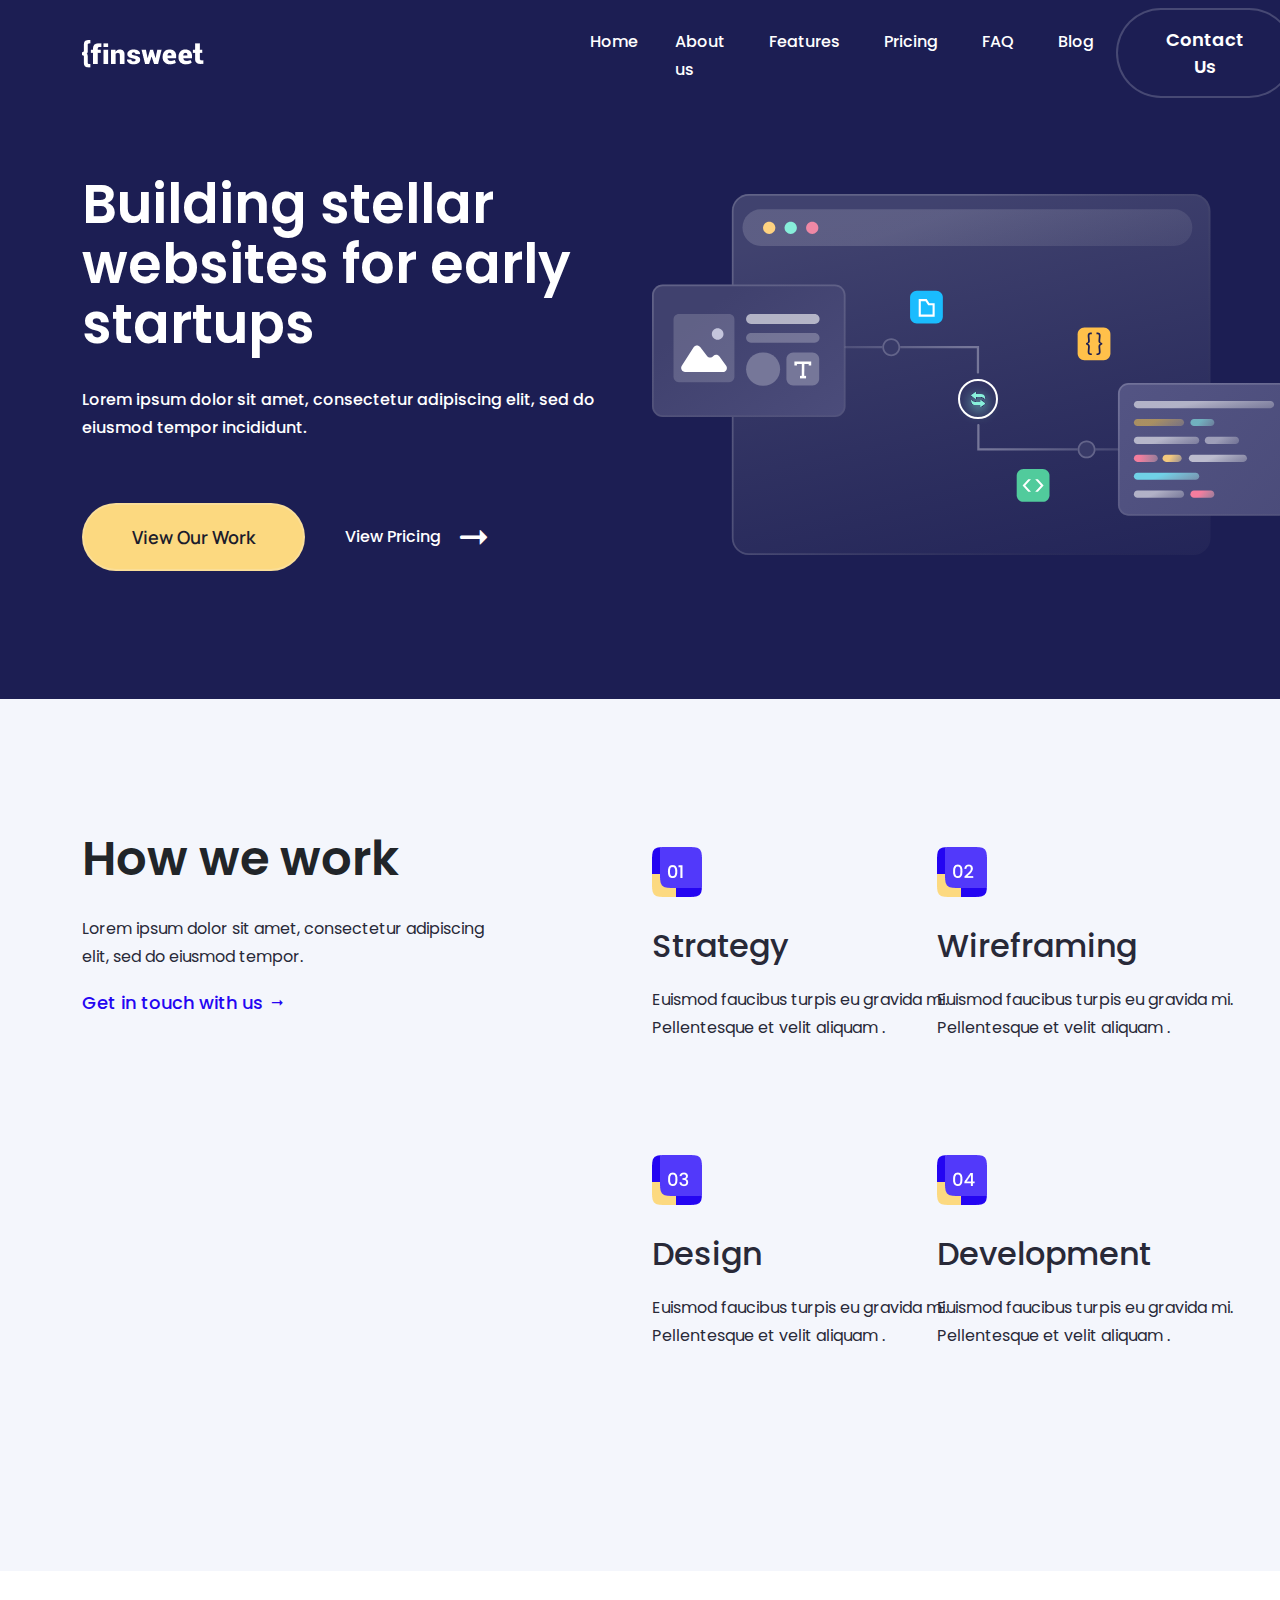
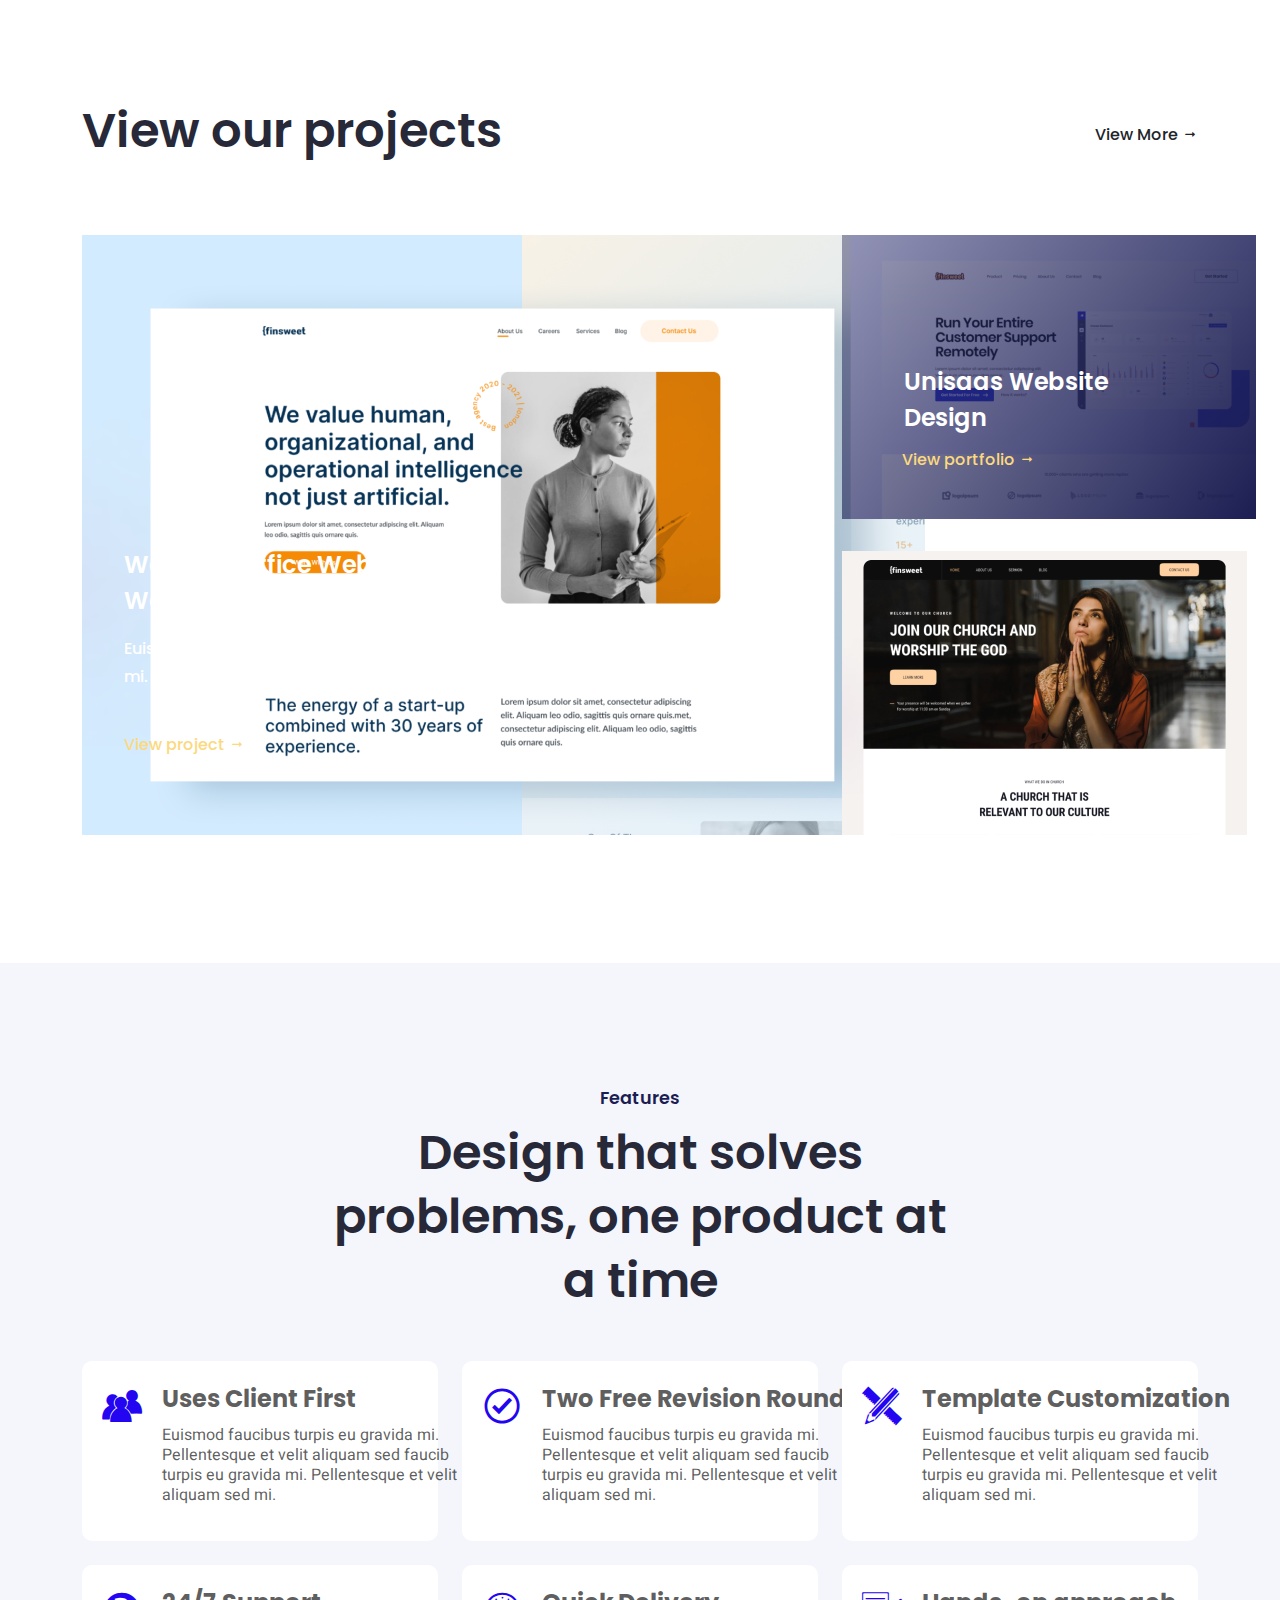
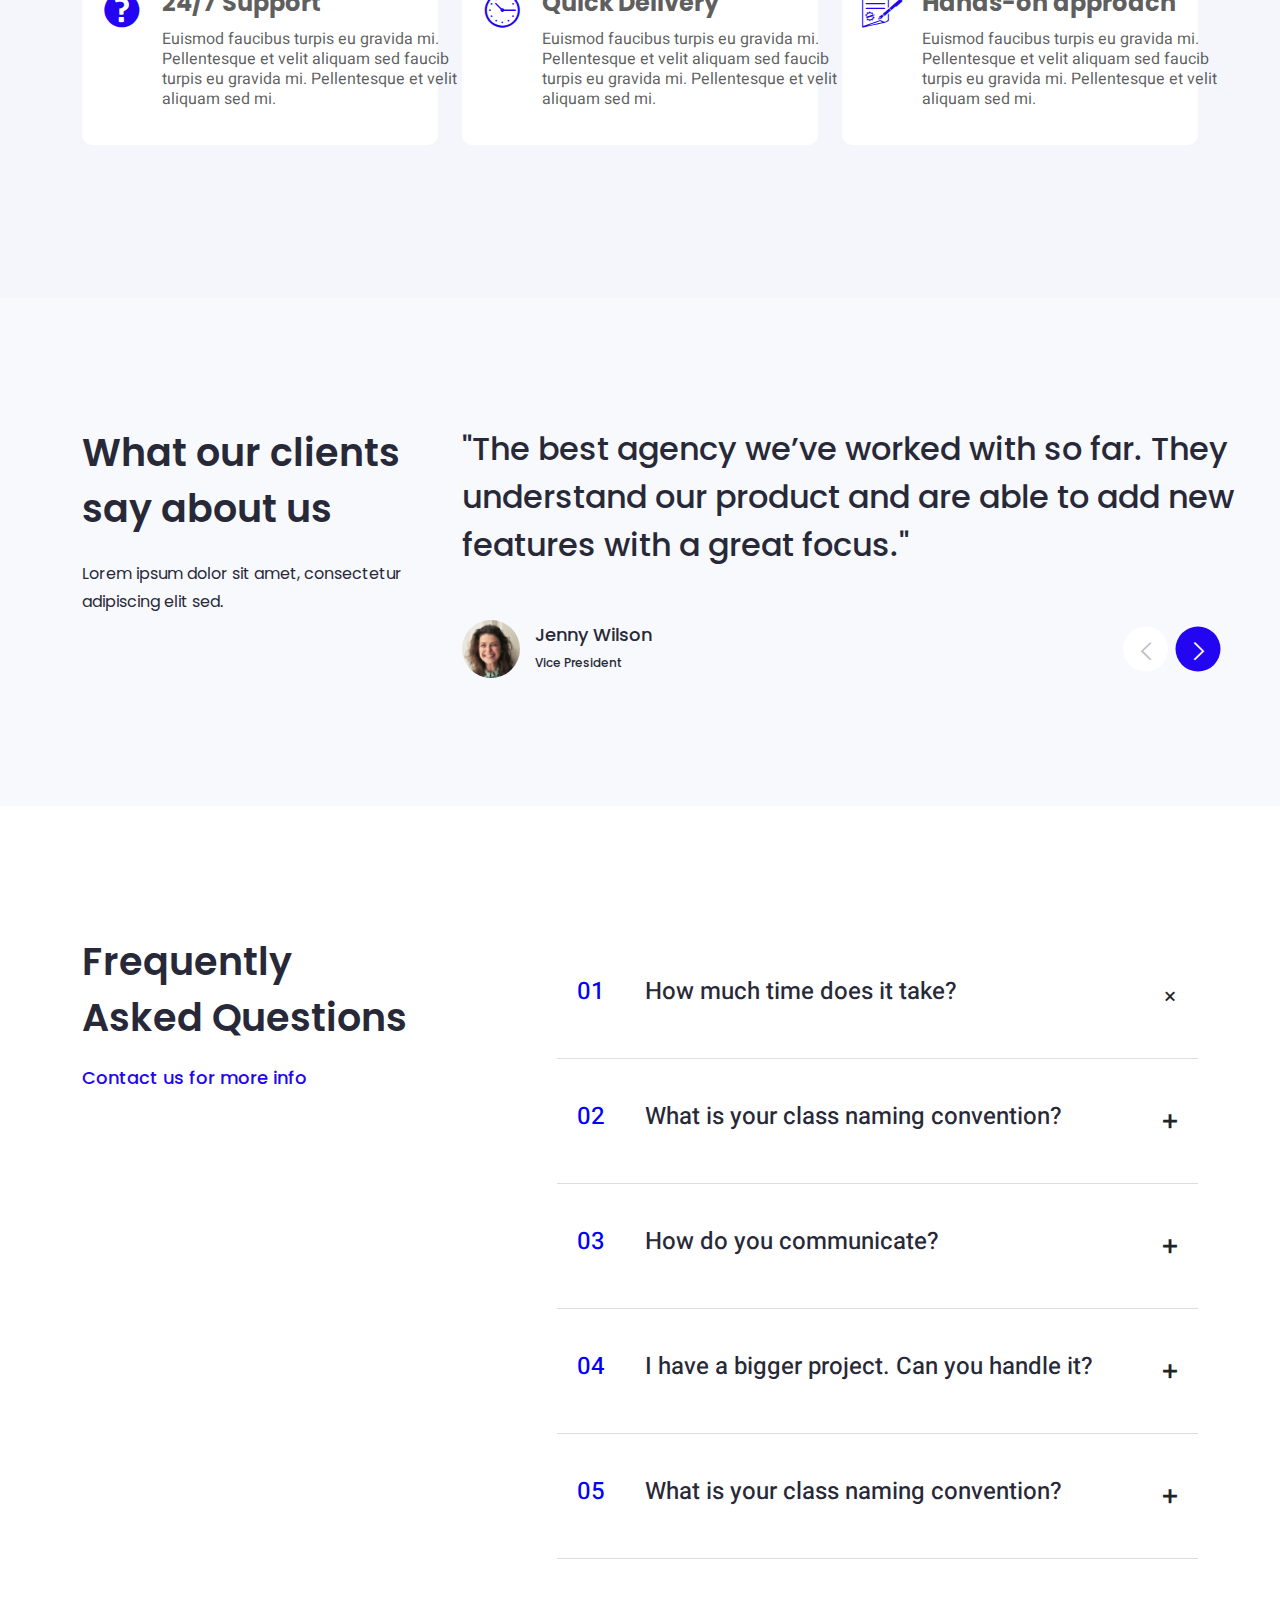
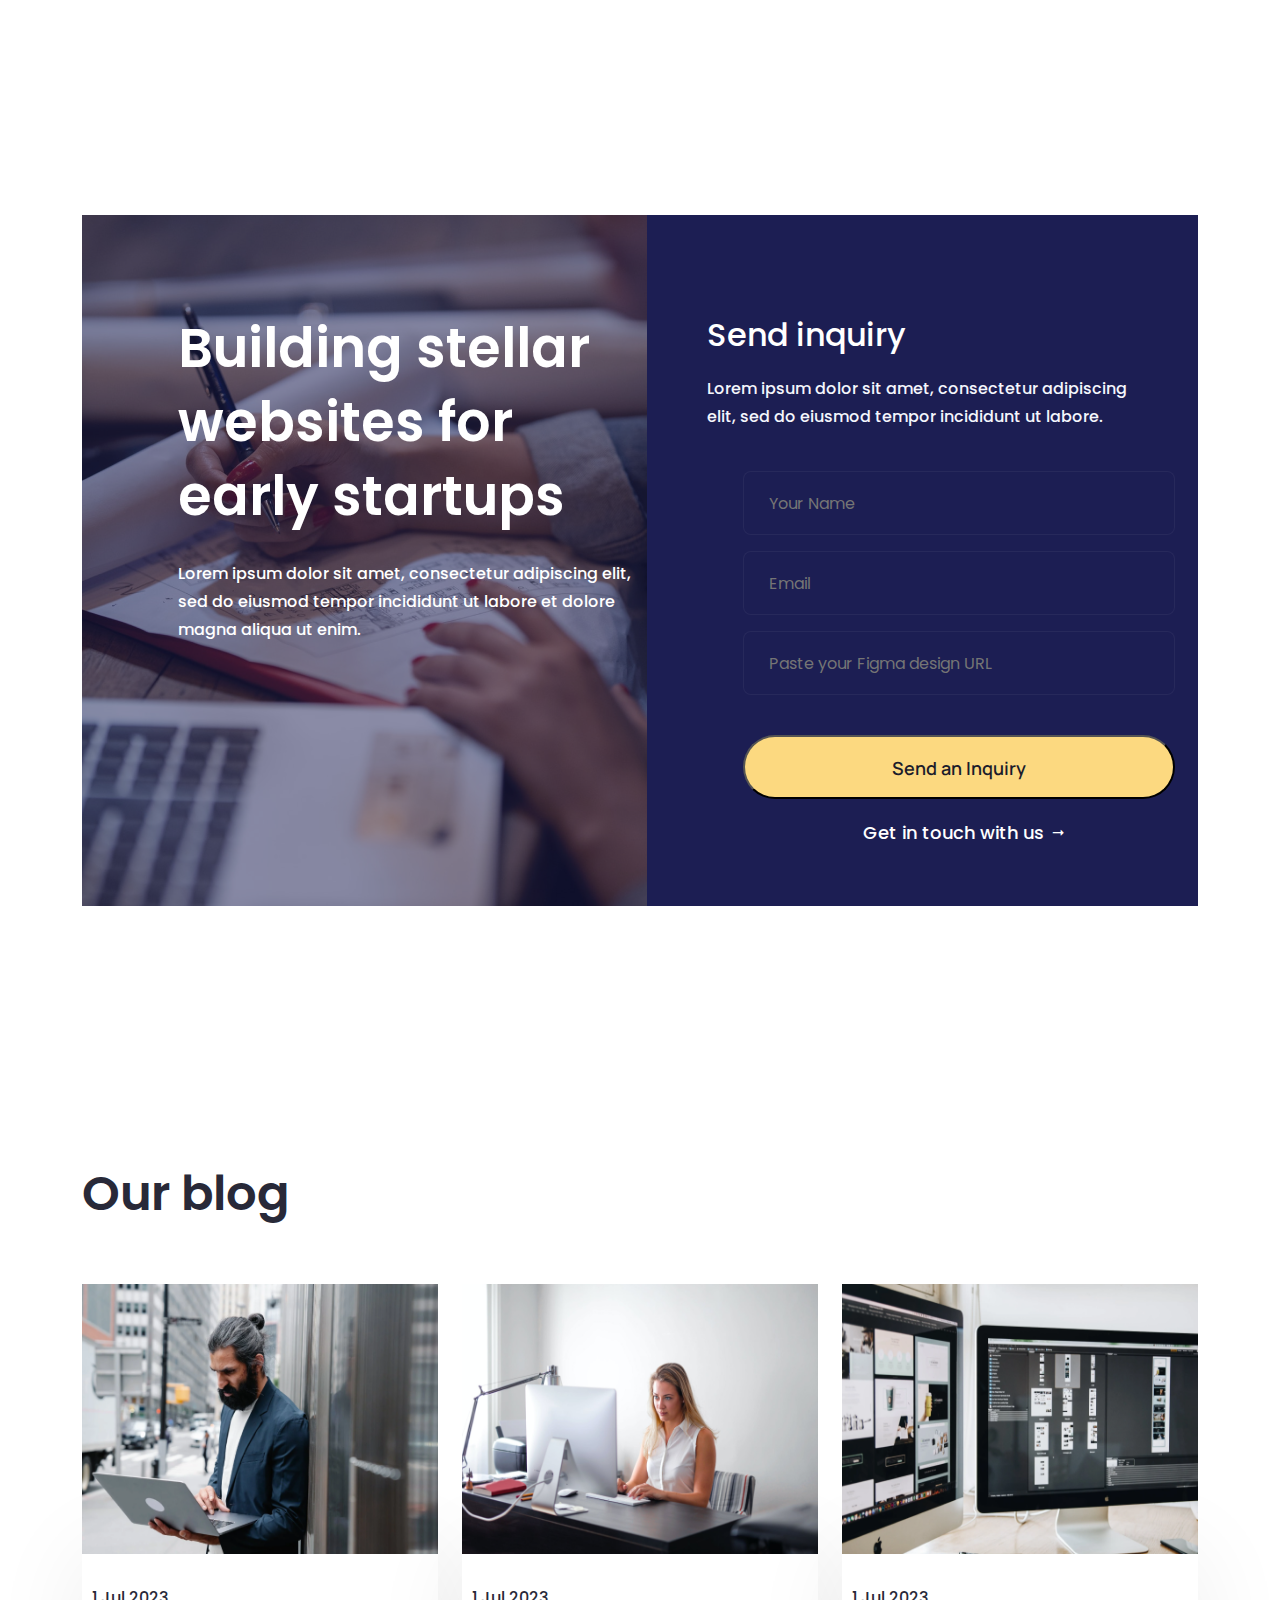
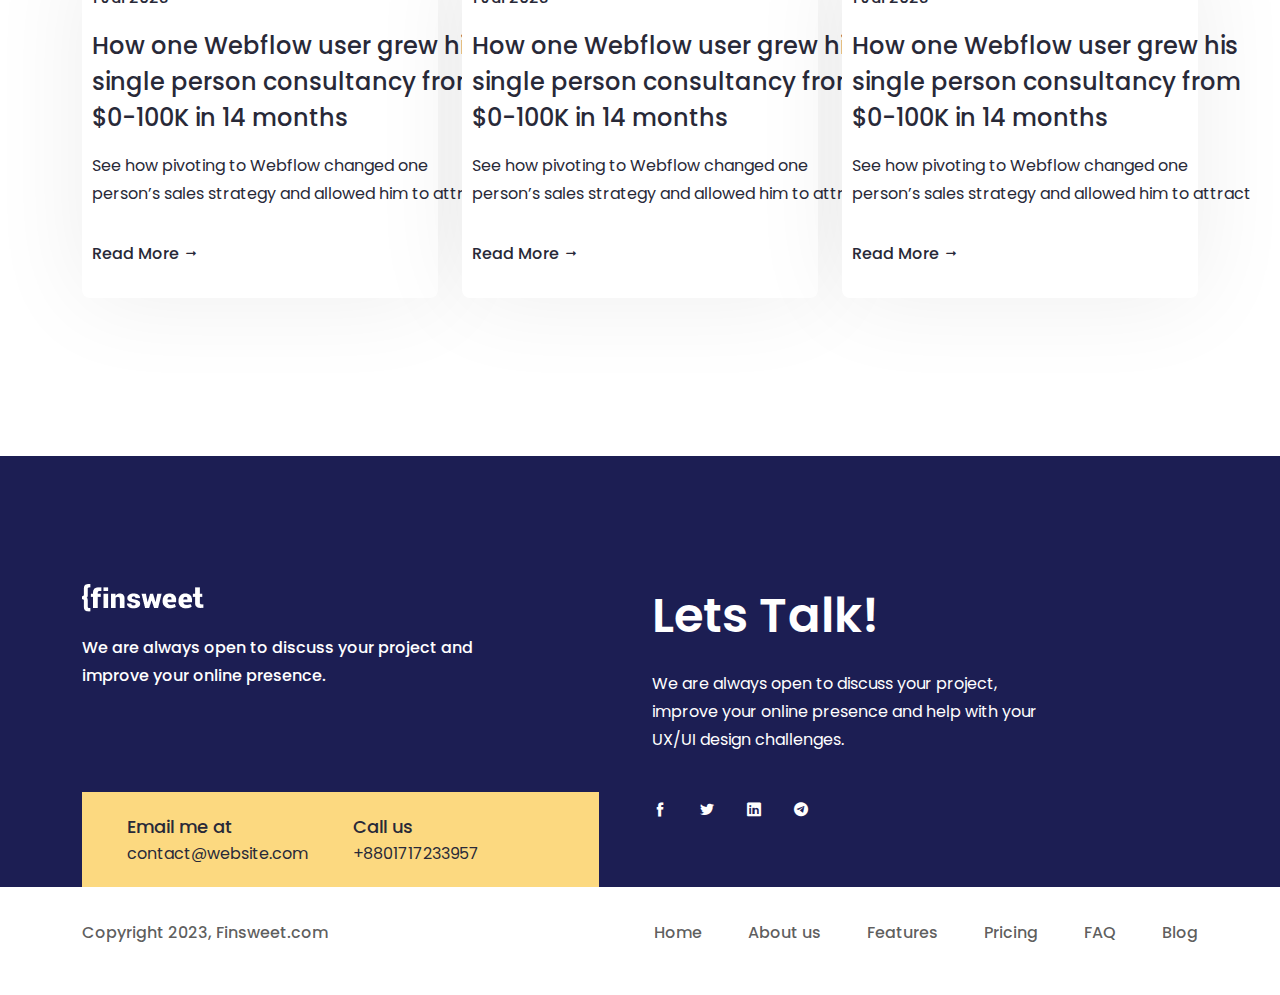
<file: index.html>
<!DOCTYPE html>
<html lang="en">
  <head>
    <meta charset="UTF-8" />
    <meta name="viewport" content="width=device-width, initial-scale=1.0" />
    <title>Finsweet</title>

    <link rel="preconnect" href="https://fonts.googleapis.com">
<link rel="preconnect" href="https://fonts.gstatic.com" crossorigin>
<link href="https://fonts.googleapis.com/css2?family=Heebo:wght@100;200;300;400;500;600;700;800;900&family=Manrope:wght@200;300;400;500;600;700;800&family=Mukta:wght@200;300;400;500;600;700;800&family=Poppins:wght@100;200;300;400;500;600;700;800;900&display=swap" rel="stylesheet">

    <link rel="stylesheet" href="./css/icofont.min.css" />
    <link rel="stylesheet" href="./css/bootstrap.min.css" />
    <link rel="stylesheet" href="./css/style.css" />
  </head>
  <body>

     <!-- NAVBAR PART START -->
    <nav class="navbar navbar-expand-lg ">
        <div class="container">
          <a class="navbar-brand" href="#"><img src="./images/Finsweet white logo 1.png" alt="INNOVATE Logo" /></a>
          <button
            class="navbar-toggler"
            type="button"
            data-bs-toggle="collapse"
            data-bs-target="#navbarSupportedContent"
            aria-controls="navbarSupportedContent"
            aria-expanded="false"
            aria-label="Toggle navigation"
          >
            <span class="navbar-toggler-icon"></span>
          </button>
          <div class="collapse navbar-collapse" id="navbarSupportedContent">
            <ul class="navbar-nav  mb-2 mb-lg-0">
              <li class="nav-item">
                <a class="nav_link " aria-current="page" href="#">Home</a>
              </li>
              <li class="nav-item">
                <a class="nav-link " aria-current="page" href="#">About us</a>
                <ul class="subMenu ">
                  <li><a href="#">About</a></li>
                  <li><a href="#">Services</a></li>
                  <li><a href="#">Our peoples</a></li>
                  <li><a href="#">Pricing Tables</a></li>
                  <li><a href="#">Tem Members</a></li>
                  <li><a href="#">Testimonials</a></li>
               </ul>
        
              </li>
              <li class="nav-item">
                <a class="nav-link " aria-current="page" href="#">Features</a>
                <ul class="subMenu ">
                  <li><a href="#">About</a></li>
                  <li><a href="#">Services</a></li>
                  <li><a href="#">Our peoples</a></li>
                  <li><a href="#">Pricing Tables</a></li>
                  <li><a href="#">Tem Members</a></li>
                  <li><a href="#">Testimonials</a></li>
  
  
               </ul>
            
              </li>
              <li class="nav-item">
                <a class="nav-link " aria-current="page" href="#">Pricing</a>
                <ul class="subMenu ">
                  <li><a href="#">About</a></li>
                  <li><a href="#">Services</a></li>
                  <li><a href="#">Our peoples</a></li>
                  <li><a href="#">Pricing Tables</a></li>
                  <li><a href="#">Tem Members</a></li>
                  <li><a href="#">Testimonials</a></li>
  
  
               </ul>
               
              </li>
              <li class="nav-item">
                <a class="nav-link " aria-current="page" href="#">FAQ</a>
                <ul class="subMenu ">
                  <li><a href="#">About</a></li>
                  <li><a href="#">Services</a></li>
                  <li><a href="#">Our peoples</a></li>
                  <li><a href="#">Pricing Tables</a></li>
                  <li><a href="#">Tem Members</a></li>
                  <li><a href="#">Testimonials</a></li>
  
  
               </ul>
                
              </li>
              <li class="nav-item">
                <a class="nav-link " aria-current="page" href="#">Blog</a>
              </li> 
               
          </div>
          <div class="app_button">
             <button>Contact Us</button>
          </div>
         
        </div>
      </nav>

       <!-- NAVBAR PART ENDS -->
   <!-- BANNER STARTS  -->

      <section id="banner">
        <div class="container">
          <div class="row mt-5">
            <div class="col-lg-6 m-auto">
              <div class="banner-details text-center">
                <h1 class="">Building stellar websites for early startups</h1>
                <p>Lorem ipsum dolor sit amet, consectetur adipiscing elit, sed do eiusmod tempor incididunt. </p>
                <div class="app_button">
                  <button class="b-1">View Our Work</button>
                  
                  <div class="view">View Pricing</div>
                  <div class="ico"><i class="icofont-long-arrow-right"></i></div>
               </div>
              
              </div>
  
            </div>
            <div class="col-lg-6">
                <div class="img-right"><img src="./images/Illustration.svg" alt=""></div>
            </div>
          </div>
        </div>
      </section>

<!-- BANNER ENDS  -->
   <!-- TOUCH START  -->

   <section id="touch">
    <div class="container">
      <div class="row">
        <div class="col-lg-6">
          <div class="touch-wrapper">
            <h1>How we work</h1>
            <p>Lorem ipsum dolor sit amet, consectetur adipiscing elit, sed do eiusmod tempor.</p>
              <div class="touch-with">
                Get in touch with us
                <i class="icofont-long-arrow-right"></i>
              </div>
            
          </div>
        </div>
        <div class="col-lg-3">
          <div class="right-wrapper">
            <div class="strategy">
              <img src="./images/pointer 1.png" alt="">
              <h1>Strategy</h1>
              <p>Euismod faucibus turpis eu gravida mi. Pellentesque et velit aliquam .</p>
            </div>
            <div class="strategy">
              <img src="./images/pointer 3.png" alt="">
              <h1>Design</h1>
              <p>Euismod faucibus turpis eu gravida mi. Pellentesque et velit aliquam .</p>
            </div>
            
          </div>
        </div>
        <div class="col-lg-3">
          <div class="strategy">
            <img src="./images/pointer 2.png" alt="">
            <h1>Wireframing</h1>
            <p>Euismod faucibus turpis eu gravida mi. Pellentesque et velit aliquam .</p>
          </div>
          <div class="strategy">
            <img src="./images/pointer 4.png" alt="">
            <h1>Development</h1>
            <p>Euismod faucibus turpis eu gravida mi. Pellentesque et velit aliquam .</p>
          </div>
        </div>
       
      </div>
    </div>
   </section>
   <!-- TOUCH ENDS  -->



   <!-- /* PROJECTS STARTS */ -->

   <section id="project">
    <div class="container">
      <div class="row">
        <div class="p-tit">
          <h1>View our projects</h1>
          <div class="view">
            View More
            <i class="icofont-long-arrow-right"></i>

          </div>
        </div>
        <div class="col-lg-8">
          <div class="left-wrapper">
            <!-- <img src="./images/Card.png" alt=""> -->
            <div class="office">
              <h1>Workhub office Webflow Webflow Design</h1>
            <p>Euismod faucibus turpis eu gravida mi. Pellentesque et velit aliquam </p>
            <div class="pro_1">
              View project
              <i class="icofont-long-arrow-right"></i>
            </div>
            </div>
          </div>
        </div>
        <div class="col-lg-4">
         <div class="r-top">
          <div class="r-des">
            <h1>Unisaas Website  Design</h1>
          <div class="r-des-b">View portfolio
            <i class="icofont-long-arrow-right"></i>
          </div>
        
          </div>
        </div>
         <div class="r-bottom"><img src="./images/Card (1).png" alt=""></div>

          </div>
        </div>
      </div>
    </div>
   </section>

   <!-- /* PROJECTS ENDS */ -->


   <!-- FEATURES STARTS -->

<section id="feature">
  <div class="container">
      <div class="row justify-content-center">
          <div class="col-md-8">
              <p class="section_subtitle text-center">Features</p>
              <h2 class="section_title text-center">Design that solves problems, one product at a time</h2>
          </div>
      </div>
      <div class="row mt-5">
          <div class="col-md-4 col-sm-6">
              <div class="feature_item mb-4 mb-md-4 d-flex">
                <i class="icofont-users-alt-6"></i>
                  <div>
                      <h3>Uses Client First</h3>
                      <p>Euismod faucibus turpis eu gravida mi. Pellentesque et velit aliquam sed faucib turpis eu gravida mi. Pellentesque et velit aliquam sed mi. </p>
                  </div>
              </div>
          </div>
          <div class="col-md-4 col-sm-6">
              <div class="feature_item mb-4 mb-md-4 d-flex">
                <i class="icofont-check-circled"></i>
                  <div>
                      <h3>Two Free Revision Round</h3>
                      <p>Euismod faucibus turpis eu gravida mi. Pellentesque et velit aliquam sed faucib turpis eu gravida mi. Pellentesque et velit aliquam sed mi. </p>
                  </div>
              </div>
          </div>
          <div class="col-md-4 col-sm-6">
              <div class="feature_item mb-4 mb-md-4 d-flex">
                <i class="icofont-ruler-pencil"></i>
                  <div>
                      <h3>Template Customization</h3>
                      <p>Euismod faucibus turpis eu gravida mi. Pellentesque et velit aliquam sed faucib turpis eu gravida mi. Pellentesque et velit aliquam sed mi. </p>
                  </div>
              </div>
          </div>
          <div class="col-md-4 col-sm-6">
              <div class="feature_item mb-4 mb-md-4 d-flex">
                <i class="icofont-question-circle"></i>
                  <div>
                      <h3>24/7 Support</h3>
                      <p>Euismod faucibus turpis eu gravida mi. Pellentesque et velit aliquam sed faucib turpis eu gravida mi. Pellentesque et velit aliquam sed mi. </p>
                  </div>
              </div>
          </div>
          <div class="col-md-4 col-sm-6">
              <div class="feature_item mb-4 mb-md-4 d-flex">
                <i class="icofont-wall-clock"></i>
                  <div>
                      <h3>Quick Delivery</h3>
                      <p>Euismod faucibus turpis eu gravida mi. Pellentesque et velit aliquam sed faucib turpis eu gravida mi. Pellentesque et velit aliquam sed mi. </p>
                  </div>
              </div>
          </div>
          <div class="col-md-4 col-sm-6">
              <div class="feature_item mb-4 mb-md-4 d-flex">
                <i class="icofont-law-document"></i>
                  <div>
                      <h3>Hands-on approach</h3>
                      <p>Euismod faucibus turpis eu gravida mi. Pellentesque et velit aliquam sed faucib turpis eu gravida mi. Pellentesque et velit aliquam sed mi. </p>
                  </div>
              </div>
          </div>
      </div>
  </div>
</section>


   <!-- FEATURES ENDS -->

   <!-- CLIENT START  -->

<section id="client">
  <div class="container">
    <div class="row">
      <div class="col-md-4 col-sm-6">
        <div class="client-wrapper">
          <h1>What our clients say about us</h1>
        <p>Lorem ipsum dolor sit amet, consectetur adipiscing elit sed.</p>
        </div>
      </div>
      <div class="col-md-8 col-sm-6">
        <div class="client-right">
          <p>"The best agency we’ve worked with so far. They understand our product and are able to add new features with a great focus."</p>
          <div class="person">        
            <div class="name d-flex">
              <img src="./images/woman.png" alt="">
              <div class="name-tit">
                <h1>Jenny Wilson</h1>
            <h2>Vice President</h2></div>
              </div>
            <div class="arrow"> 
              <i class="icofont-thin-left"></i>
              <i class="icofont-thin-right"></i></div>
          </div>
         
          
        </div>
      </div>
    </div>
  </div>
</section>

   <!-- CLIENT ENDS  -->


   <!-- F&Q STARTS -->
   <section class="faq">
    <div class="container">
      <div class="row">
        <div class="col-md-5 col-sm-6">
          <h1 class="section_title">Frequently Asked Questions</h1>
          <h2 class="sec_sub-tit">Contact us for more info</h2>
        </div>
        <div class="col-md-7 col-sm-6">
          <div class="faq_wrapper">
            <div class="faq_head">
              
              <h4> <span class="num">01</span>How much time does it take?</h4>            
             
              <i class="icofont-close"></i>
            </div>
            <div class="faq_body">
              
              <p>
                Lorem ipsum dolor sit amet, consectetur adipiscing elit, sed do eiusmod tempor incididunt ut labore et dolore magna aliqua.
              </p>
            </div>
          </div>
          <div class="faq_wrapper">
            <div class="faq_head">
              <h4><span class="num">02</span>What is your class naming convention?</h4>          
              <i class="icofont-plus"></i>
            </div>
            <div class="faq_body">
            
              <p>
                Lorem ipsum dolor sit amet, consectetur adipiscing elit, sed do eiusmod tempor incididunt ut labore et dolore magna aliqua.
              </p>
            </div>
          </div>
          <div class="faq_wrapper">
            <div class="faq_head">
              <h4><span class="num">03</span>How do you communicate?</h4>
              <i class="icofont-plus"></i>
            </div>
            <div class="faq_body">
              
              <p>
                Lorem ipsum dolor sit amet, consectetur adipiscing elit, sed do eiusmod tempor incididunt ut labore et dolore magna aliqua.
              </p>
            </div>
          </div>
          <div class="faq_wrapper">
            <div class="faq_head">
              <h4><span class="num">04</span>I have a bigger project. Can you handle it?</h4>
              <i class="icofont-plus"></i>
            </div>
            <div class="faq_body">
              <p>
                Lorem ipsum dolor sit amet, consectetur adipiscing elit, sed do eiusmod tempor incididunt ut labore et dolore magna aliqua.
              </p>
              
            </div>
          </div>
          <div class="faq_wrapper">
            <div class="faq_head">
              <h4><span class="num">05</span>What is your class naming convention?</h4>
              <i class="icofont-plus"></i>
            </div>
            <div class="faq_body">
              
              <p>
                Lorem ipsum dolor sit amet, consectetur adipiscing elit, sed do eiusmod tempor incididunt ut labore et dolore magna aliqua.
              </p>
            </div>
          </div>
        </div>
      </div>
      
      
    </div>
  </section>

<!-- F&Q ENDS -->
   
   <!-- STARTUPS START  -->
   <section id="startup">
    <div class="container">
      <div class="row">
        <div class="col-md-6 col-sm-6">
          <div class="startup-wrapper">
            <!-- <img src="./images/start.png" alt=""> -->
            <div class="right-startup">
               <h1>Building stellar websites for early startups</h1>
               <p>Lorem ipsum dolor sit amet, consectetur adipiscing elit, sed do eiusmod tempor incididunt ut labore et dolore magna aliqua ut enim.</p>
            </div>
          </div>
        </div>
        <div class="col-md-6 col-sm-6">
          <div class="left-startup">
            <h1>Send inquiry</h1>
            <p>Lorem ipsum dolor sit amet, consectetur adipiscing elit, sed do eiusmod tempor incididunt ut labore.</p>
            <div class="left-down">
              <div class="row">
                 <div class="col-sm-12">

                    <form>
                       <input type="text" id="name" class="fadeIn second" name="name" placeholder="Your Name"
                          required>
                    </form>
                 </div>

                 <div class="col-sm-12">

                    <form>
                       <input type="email" id="email" class="fadeIn second" name="email" placeholder="Email"
                          required>

                    </form>
                 </div>
                 <div class="col-sm-12">

                  <form>
                     <input type="url" id="url" class="fadeIn second" name="email" placeholder="Paste your Figma design URL"
                        required>

                  </form>
               </div>
               <div class="col-sm-12">

                <form>
                   <input type="button" id="button" class="fadeIn second" name="button" value="Send an Inquiry"
                      required>

                </form>
                <div class="left-down-icon">
                  Get in touch with us
                  <i class="icofont-long-arrow-right"></i>
                </div>
             </div>
                 
              </div>
           </div>
           <!-- <div class="app_button">
            <button class="b-1">View Our Work</button>
            
            <div class="view">View Pricing</div>
            <div class="ico"><i class="icofont-long-arrow-right"></i></div>
         </div> -->
          </div>
          
        </div>
      </div>
    </div>
   </section>
   <!-- STARTUPS ENDS  -->

   <!-- BLOG STARTS -->
   <section class="news section-padding">
    <div class="container">
        <div class="title_2"><h1> Our blog</h1> </div>

        <div class="News-wrapper">
            <div class="row">
                <div class="col-lg-4 col-md-6">
                    <div class="s-block">
                        <div class="b-image">
                            <a href="" class=""> <img src="./images/blog0.png" alt="" /></a>
                          
                        </div>
                        <div class="b-content">
                            <div class="items">
                                <a href="" class="date">1 Jul 2023</a>                        
                            </div>
                            <h3 class="title-3">How one Webflow user grew his single person consultancy from $0-100K in 14 months</h3>

                            <p class="details">See how pivoting to Webflow changed one person’s sales strategy and allowed him to attract</p>
                            <div class="blog-down-icon">
                             Read More
                              <i class="icofont-long-arrow-right"></i>
                            </div>
                        </div>
                       
                    </div>

                </div>

                <div class="col-lg-4 col-md-6">
                    <div class="s-block">
                        <div class="b-image">
                            <a href="" class=""><img src="./images/blog1.png" alt="" /></a>
                          
                        </div>
                        <div class="b-content">
                            <div class="items">

                                <a href="" class="date">1 Jul 2023</a>
                            
                            </div>
                            <h3 class="title-3">How one Webflow user grew his single person consultancy from $0-100K in 14 months</h3>

                            <p class="details">See how pivoting to Webflow changed one person’s sales strategy and allowed him to attract</p>
                                <div class="blog-down-icon">
                                  Read More
                                   <i class="icofont-long-arrow-right"></i>
                                 </div>
                        </div>
                    </div>



                </div>
                <div class="col-lg-4 col-md-6">
                    <div class="s-block">
                        <div class="b-image">
                            <a href="" class=""> <img src="./images/blog2.png" alt="" /></a>
                           
                        </div>
                        <div class="b-content">
                            <div class="items">

                                <a href="" class="date">1 Jul 2023</a>                               
                            </div>
                            <h3 class="title-3">How one Webflow user grew his single person consultancy from $0-100K in 14 months</h3>

                            <p class="details">See how pivoting to Webflow changed one person’s sales strategy and allowed him to attract</p>
                                <div class="blog-down-icon">
                                  Read More
                                   <i class="icofont-long-arrow-right"></i>
                                 </div>
                        </div>
                    </div>



                </div>
            </div>


        </div>
    </div>

</section>

<!-- BLOG ENDS -->

<!-- FOOTER STARTS -->

<section id="footer">
  <div class="container">
    <div class="row">
      <div class="col-lg-6">
        <div class="f-left">
          <a class="logo" href="#"><img src="./images/Finsweet white logo 1.png" alt="Logo" /></a>
          <p>We are always open to discuss your project and improve your online presence.</p>
        </div>
        <div class="left-wrap">
          <div class="row">
            <div class="col-md-6 col-sm-6">
              <div class="email">
                <h1>Email me at</h1>
                  <span>contact@website.com</span>
              </div>
         
            </div>
            <div class="col-md-6 col-sm-6">
              <div class="call">
                <h1>Call us</h1>
                <span>+8801717233957</span>
              </div>
            </div>
          </div>
        
      </div>
           </div>

           <div class="col-lg-6">
            <div class="footer-right">
            <h1 class="">Lets Talk!</h1>
            <p class="">We are always open to discuss your project, improve your online presence and help with your UX/UI design challenges.</p>
            <div class="social-icon">
              <i class="icofont-facebook"></i>
              <i class="icofont-twitter"></i>
              <i class="icofont-linkedin"></i>
              <i class="icofont-telegram"></i>

            </div>
            </div>
           </div>

    </div>
    
  </div>
  <div class="f-b">
      <div class="container">
        <div class="row">
          <div class="col-lg-6">
            <h2 class="copy">Copyright 2023, Finsweet.com</h2>
          </div>
          <div class="col-lg-6">
            <div class="s-Links">
              <ul class="Links">
                  <li> <a href="#">Home </a></li>
                  <li> <a href="#">About us</a></li>
                  <li> <a href="#">Features</a></li>
                  <li> <a href="#">Pricing </a></li>
                  <li> <a href="#">FAQ</a></li>
                  <li> <a href="#">Blog </a></li>
              </ul>
            </div>
          </div>
        </div>
      </div>
  </div>
</section>

<!-- FOOTER ENDS -->












<!-- //////////////////////////// -->

<script src="./js/bootstrap.bundle.js"></script>
   <script src="./js/app.js"></script>

  </body>
</html>
</file>
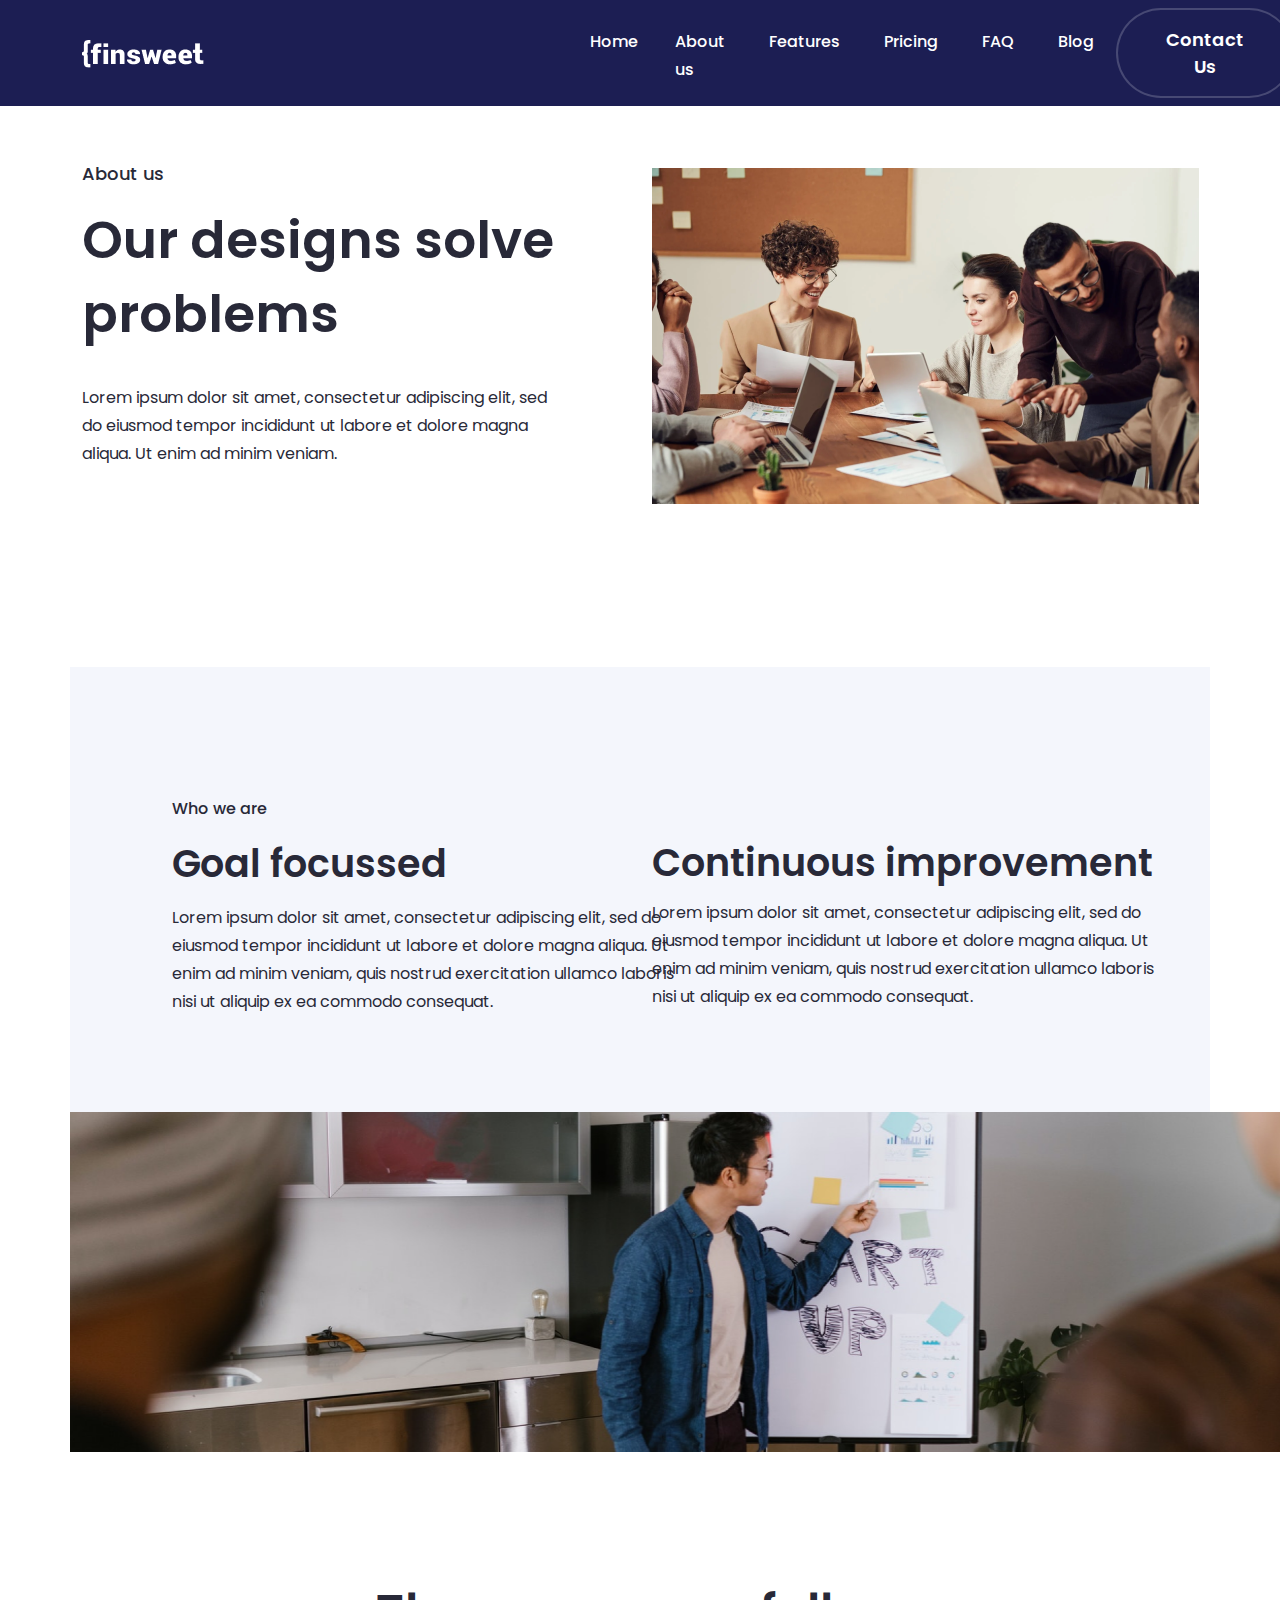
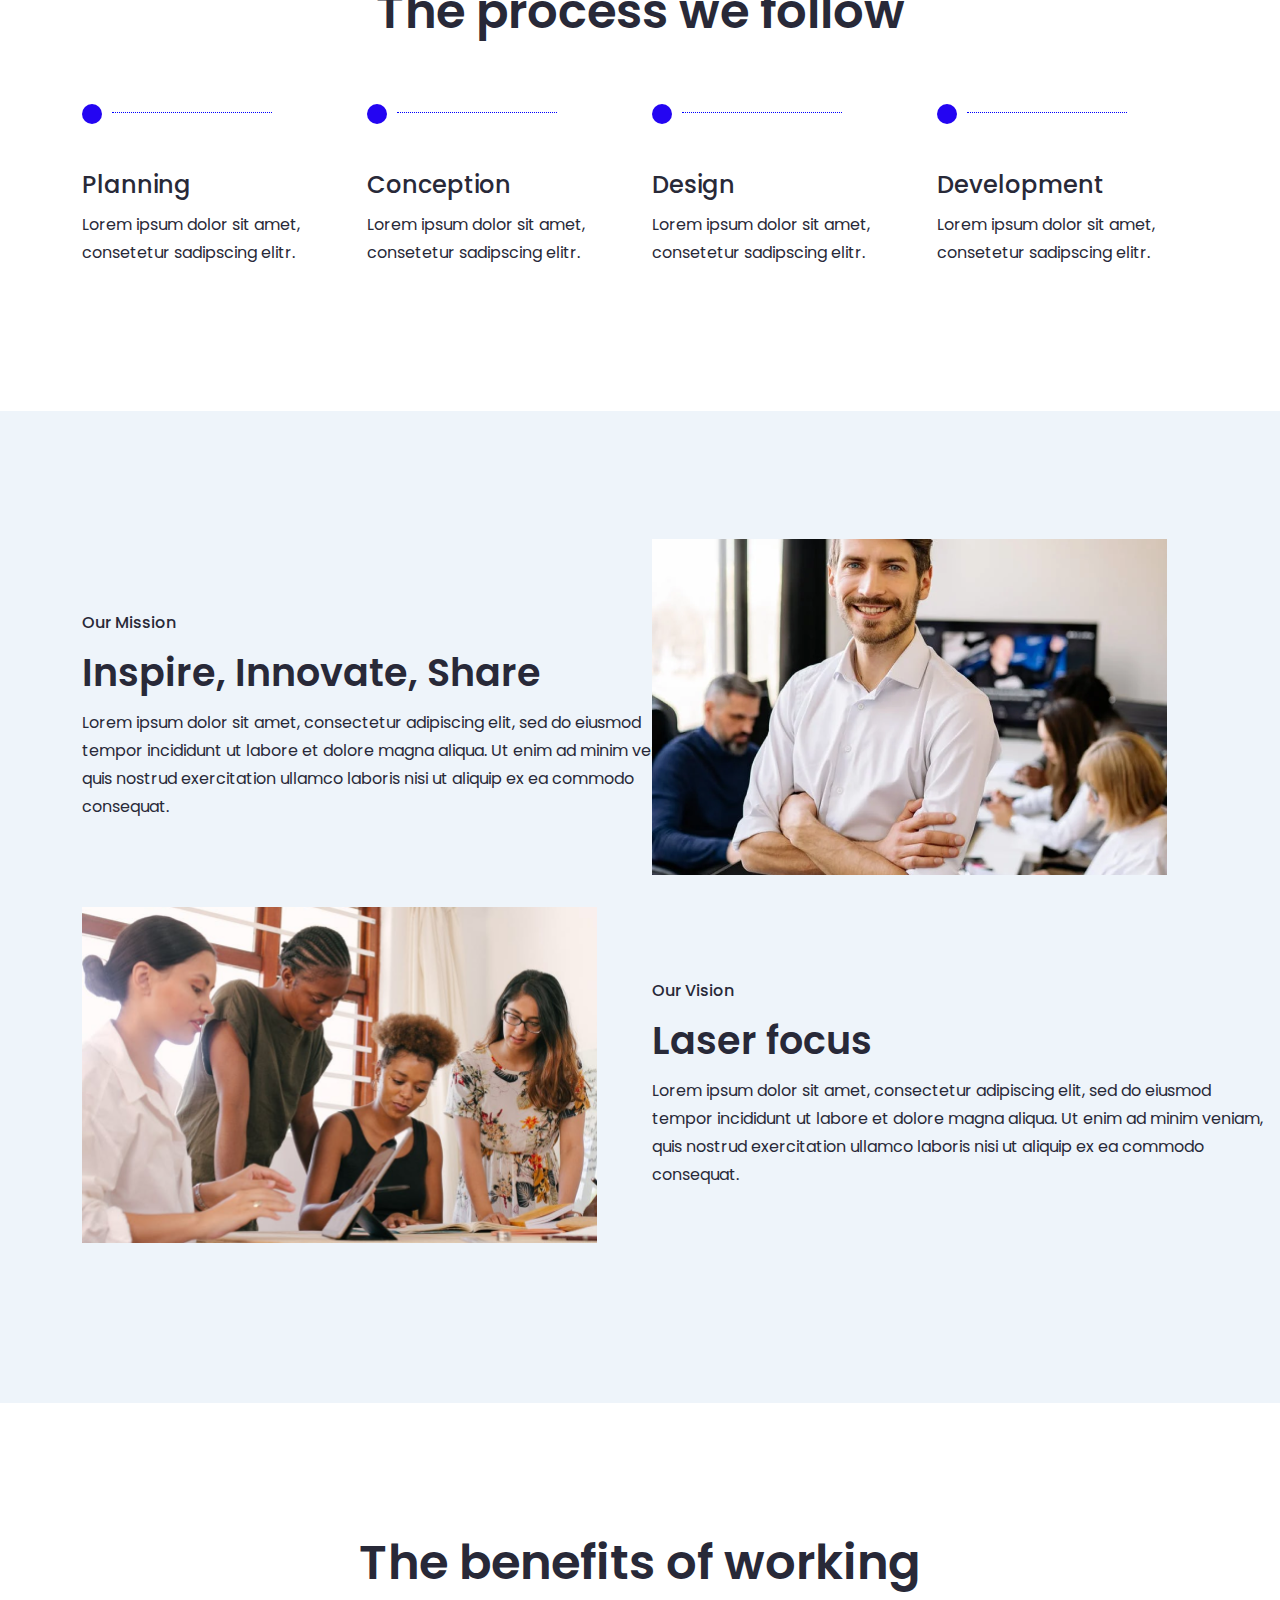
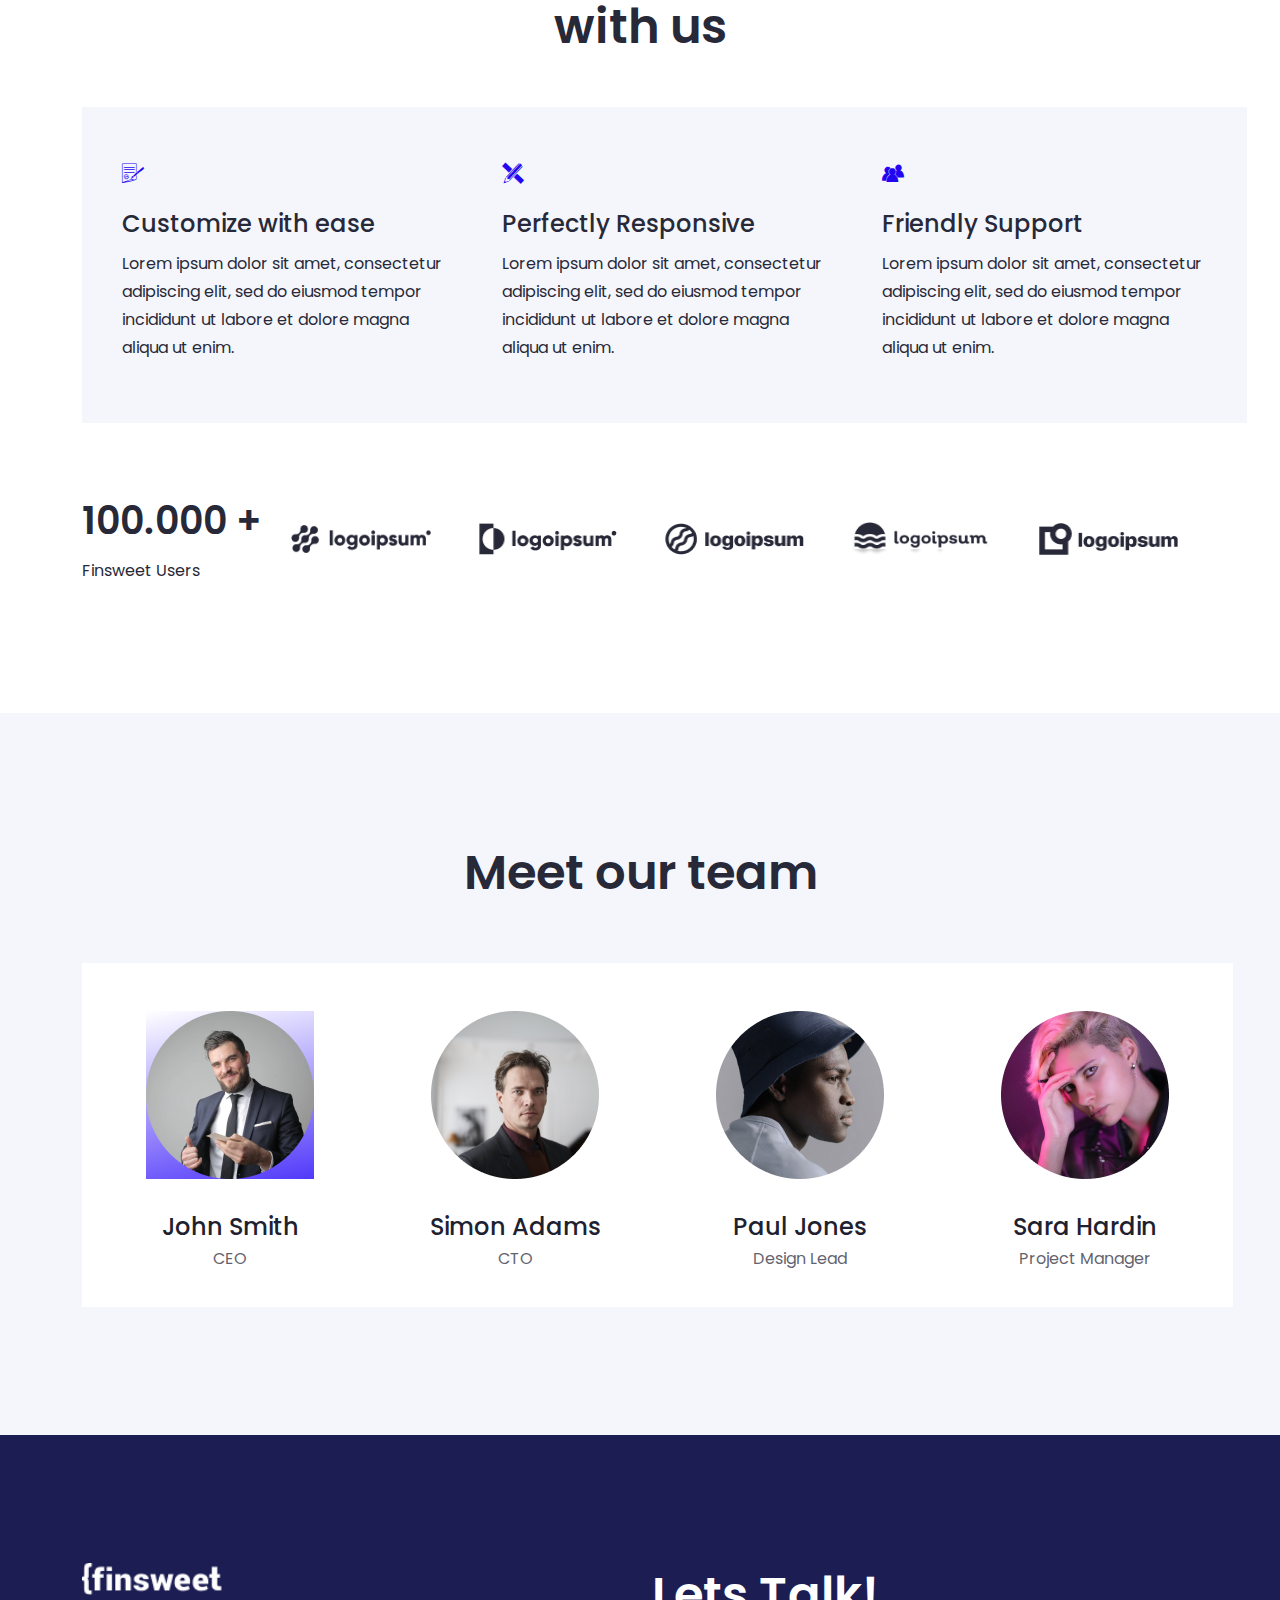
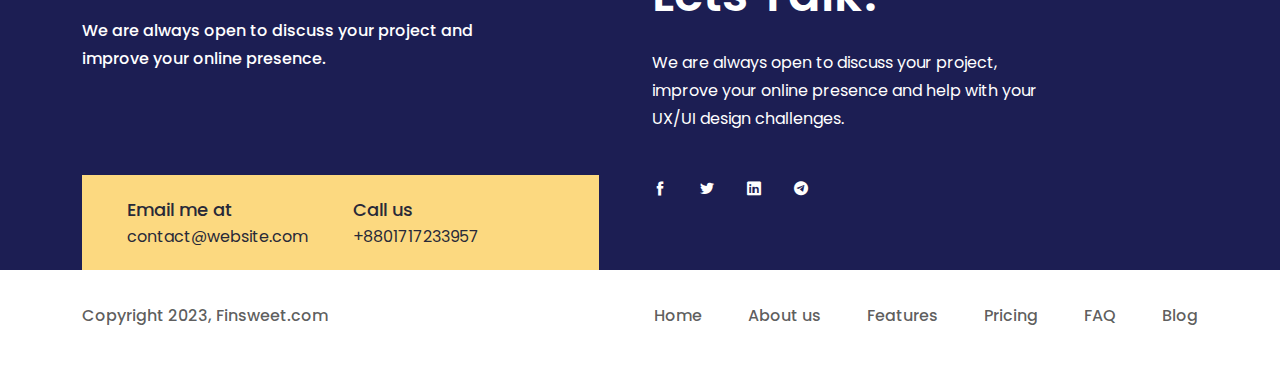
<file: pages/aboutUs.html>
<!DOCTYPE html>
<html lang="en">
  <head>
    <meta charset="UTF-8" />
    <meta name="viewport" content="width=device-width, initial-scale=1.0" />
    <title>ABOUT US</title>

    <link rel="preconnect" href="https://fonts.googleapis.com" />
    <link rel="preconnect" href="https://fonts.gstatic.com" crossorigin />
    <link
      href="https://fonts.googleapis.com/css2?family=Heebo:wght@100;200;300;400;500;600;700;800;900&family=Manrope:wght@200;300;400;500;600;700;800&family=Mukta:wght@200;300;400;500;600;700;800&family=Poppins:wght@100;200;300;400;500;600;700;800;900&display=swap"
      rel="stylesheet"
    />

    <link rel="stylesheet" href="../css/icofont.min.css" />
    <link rel="stylesheet" href="../css/bootstrap.min.css" />
    <link rel="stylesheet" href="../pages/about.css">
    <link rel="stylesheet" href="../css/style.css" />
  </head>
  <body>
    <!-- NAVBAR PART START -->
    <nav class="navbar navbar-expand-lg ">
        <div class="container">
          <a class="navbar-brand" href="#"><img src="../images/Finsweet white logo 1.png" alt="INNOVATE Logo" /></a>
          <button
            class="navbar-toggler"
            type="button"
            data-bs-toggle="collapse"
            data-bs-target="#navbarSupportedContent"
            aria-controls="navbarSupportedContent"
            aria-expanded="false"
            aria-label="Toggle navigation"
          >
            <span class="navbar-toggler-icon"></span>
          </button>
          <div class="collapse navbar-collapse" id="navbarSupportedContent">
            <ul class="navbar-nav  mb-2 mb-lg-0">
              <li class="nav-item">
                <a class="nav_link " aria-current="page" href="#">Home</a>
              </li>
              <li class="nav-item">
                <a class="nav-link " aria-current="page" href="#">About us</a>
                <ul class="subMenu ">
                  <li><a href="#">About</a></li>
                  <li><a href="#">Services</a></li>
                  <li><a href="#">Our peoples</a></li>
                  <li><a href="#">Pricing Tables</a></li>
                  <li><a href="#">Tem Members</a></li>
                  <li><a href="#">Testimonials</a></li>
  
  
               </ul>
        
              </li>
              <li class="nav-item">
                <a class="nav-link " aria-current="page" href="#">Features</a>
                <ul class="subMenu ">
                  <li><a href="#">About</a></li>
                  <li><a href="#">Services</a></li>
                  <li><a href="#">Our peoples</a></li>
                  <li><a href="#">Pricing Tables</a></li>
                  <li><a href="#">Tem Members</a></li>
                  <li><a href="#">Testimonials</a></li>
  
  
               </ul>
            
              </li>
              <li class="nav-item">
                <a class="nav-link " aria-current="page" href="#">Pricing</a>
                <ul class="subMenu ">
                  <li><a href="#">About</a></li>
                  <li><a href="#">Services</a></li>
                  <li><a href="#">Our peoples</a></li>
                  <li><a href="#">Pricing Tables</a></li>
                  <li><a href="#">Tem Members</a></li>
                  <li><a href="#">Testimonials</a></li>
  
  
               </ul>
               
              </li>
              <li class="nav-item">
                <a class="nav-link " aria-current="page" href="#">FAQ</a>
                <ul class="subMenu ">
                  <li><a href="#">About</a></li>
                  <li><a href="#">Services</a></li>
                  <li><a href="#">Our peoples</a></li>
                  <li><a href="#">Pricing Tables</a></li>
                  <li><a href="#">Tem Members</a></li>
                  <li><a href="#">Testimonials</a></li>
  
  
               </ul>
                
              </li>
              <li class="nav-item">
                <a class="nav-link " aria-current="page" href="#">Blog</a>
              </li> 
               
          </div>
          <div class="app_button">
             <button>Contact Us</button>
          </div>
         
        </div>
      </nav>
    <!-- NAVBAR PART ENDS -->

    <!-- ABOUT US START -->

    <section id="about-us">
        <div class="container">
          <div class="row">
            <div class="col-lg-6">
              <div class="about-wrapper">
                <h3>About us</h3>
                <h1>Our designs solve problems</h1>
                <p>Lorem ipsum dolor sit amet, consectetur adipiscing elit, sed do eiusmod tempor incididunt ut labore et dolore magna aliqua. Ut enim ad minim veniam.</p>
                  
                
              </div>
            </div>
            <div class="col-lg-6">
                <div class="right-wrap">
                    <img src="../images/about.png" alt="">
                </div>

            </div>
           
          </div>
        </div>
       </section>
    <!-- ABOUT US ENDS -->

    <!-- FOUCUSSED STARTED -->
    <section id="foucussed">
        <div class="container">
          <div class="row">
            <div class="col-lg-6">
              <div class="foucussed-wrapper">
                <h3>Who we are</h3>
                <h1>Goal focussed</h1>
                <p>Lorem ipsum dolor sit amet, consectetur adipiscing elit, sed do eiusmod tempor incididunt ut labore et dolore magna aliqua. Ut enim ad minim veniam, quis nostrud exercitation ullamco laboris nisi ut aliquip ex ea commodo consequat.</p>
                  
                
              </div>
            </div>
            <div class="col-lg-6">
                <div class="right-wrap">
                    <h1>Continuous improvement</h1>
                    <p>Lorem ipsum dolor sit amet, consectetur adipiscing elit, sed do eiusmod tempor incididunt ut labore et dolore magna aliqua. Ut enim ad minim veniam, quis nostrud exercitation ullamco laboris nisi ut aliquip ex ea commodo consequat.</p>
                </div>

            </div>
           
          </div>
          <div class="focus-bottom">
            <img src="../images/focussed.png" alt="">
          </div>
        </div>
       </section>


    <!-- FOUCUSSED ENDS -->
    <!-- PROCESS STARTS -->
    <section id="process">
        <div class="container">
            <div class="process-tit">The process we follow</div>
            <div class="row ">
                <div class="col-lg-3">
                    <div class="circle"></div>
                    <div class="process-wrapper ">
                        <h1>Planning</h1>
                        <p>Lorem ipsum dolor sit amet, consetetur sadipscing elitr.</p>
                    </div>
                </div>
                <div class="col-lg-3">
                    <div class="circle"></div>
                    <div class="process-wrapper  ">
                        <h1>Conception</h1>
                        <p>Lorem ipsum dolor sit amet, consetetur sadipscing elitr.</p>
                    </div>
                </div>
                <div class="col-lg-3">
                    <div class="circle"></div>
                    <div class="process-wrapper  ">
                        <h1>Design</h1>
                        <p>Lorem ipsum dolor sit amet, consetetur sadipscing elitr.</p>
                    </div>
                </div>
                <div class="col-lg-3">
                    <div class="circle"></div>
                    <div class="process-wrapper ">
                        <h1>Development</h1>
                        <p>Lorem ipsum dolor sit amet, consetetur sadipscing elitr.</p>
                    </div>
                </div>
            </div>
        </div>
    </section>
    <!-- PROCESS ENDS -->

    <!-- MISSION STARTS -->
<section id="mission">
    <div class="container">
        <div class="row">
            <div class="col-lg-6">
                <div class="mission-left">
                    <h3>Our Mission </h3>
                    <h1>Inspire, Innovate, Share</h1>
                    <p>Lorem ipsum dolor sit amet, consectetur adipiscing elit, sed do eiusmod tempor incididunt ut labore et dolore magna aliqua. Ut enim ad minim veniam, quis nostrud exercitation ullamco laboris nisi ut aliquip ex ea commodo consequat.</p>
                </div>
            </div>
            <div class="col-lg-6">
                <div class="miss-right">
                    <img src="../images/mission.png" alt="">
                </div>
            </div>
        </div>
        <div class="row">
            <div class="col-lg-6">
                <div class="miss-right">
                    <img src="../images/mission0.png" alt="">
                </div>
                
            </div>
            <div class="col-lg-6">
                <div class="mission-left">
                    <h3>Our Vision </h3>
                    <h1>Laser focus</h1>
                    <p>Lorem ipsum dolor sit amet, consectetur adipiscing elit, sed do eiusmod tempor incididunt ut labore et dolore magna aliqua. Ut enim ad minim veniam, quis nostrud exercitation ullamco laboris nisi ut aliquip ex ea commodo consequat.</p>
                </div>
            </div>
        </div>
    </div>
</section>


    <!-- MISSION ENDS -->

    <!-- BENEFITS STARTS -->
    <section id="benefit">
        <div class="container">
            <div class="benefit-tit"><h1>The benefits of working with us</h1></div>
            <div class="row ">
                <div class="col-lg-4">
                    <div class="benefit-wrapper ">
                       <div class="icon"> <i class="icofont-law-document"></i></div>
                        <h1>Customize with ease</h1>
                        <p>Lorem ipsum dolor sit amet, consectetur adipiscing elit, sed do eiusmod tempor incididunt ut labore et dolore magna aliqua ut enim.</p>
                    </div>
                </div>
                <div class="col-lg-4">
                    <div class="benefit-wrapper  ">
                        <div class="icon"><i class="icofont-ruler-pencil"></i></div>
                        <h1>Perfectly Responsive</h1>
                        <p>Lorem ipsum dolor sit amet, consectetur adipiscing elit, sed do eiusmod tempor incididunt ut labore et dolore magna aliqua ut enim.</p>
                    </div>
                </div>
                <div class="col-lg-4">
                    <div class="benefit-wrapper  ">
                        <div class="icon"><i class="icofont-users-alt-6"></i></div>
                        <h1>Friendly Support</h1>
                        <p>Lorem ipsum dolor sit amet, consectetur adipiscing elit, sed do eiusmod tempor incididunt ut labore et dolore magna aliqua ut enim.</p>
                    </div>
                </div>
                
            </div>
            <div class="logo-wrapper d-flex justify-content-between">
                <div class="fins-user">
                    <h1>100.000 +</h1>
                    <span>Finsweet Users</span>
                </div>
                <div class="logo"><img src="../images/Logo 1.png" alt=""></div>
                <div class="logo"><img src="../images/Logo 2.png" alt=""></div>
                <div class="logo"><img src="../images/Logo 3.png" alt=""></div>
                <div class="logo"><img src="../images/Logo 4.png" alt=""></div>
                <div class="logo"><img src="../images/Logo 5.png" alt=""></div>

            </div>
        </div>
    </section>
    <!-- BENIFITS ENDS -->

<!-- TEAM STARTS -->
<section id="team">
    <div class="container">
        <div class="team-tit"><h1>Meet our team</h1></div>
        <div class="row ">
            <div class="col-lg-3">
                <div class="single-wrap ">
                    <img src="../images/team1.png" alt="">
                    <h1 class="name">John Smith</h1>
                   <h2 class="designation">CEO</h2>
                </div>
            </div>
            <div class="col-lg-3">
                <div class="single-wrapper ">
                    <img src="../images/team2.png" alt="">
                    <h1 class="name">Simon Adams</h1>
                   <h2 class="designation">CTO</h2>
                </div>
            </div>
            <div class="col-lg-3">
                <div class="single-wrapper ">
                    <img src="../images/team3.png" alt="">
                    <h1 class="name">Paul Jones</h1>
                   <h2 class="designation">Design Lead</h2>
                </div>
            </div>
            <div class="col-lg-3">
                <div class="single-wrapper ">
                    <img src="../images/team4.png" alt="">
                    <h1 class="name">Sara Hardin</h1>
                   <h2 class="designation">Project Manager</h2>
                </div>
            </div>
        </div>
    </div>
</section>
<!-- TEAM ENDS -->

<!-- FOOTER STARTS -->

<section id="footer">
    <div class="container">
      <div class="row">
        <div class="col-lg-6">
          <div class="f-left">
            <a class="logo" href="#"><img src="../images/Finsweet white logo 1.png" alt="Logo" /></a>
            <p>We are always open to discuss your project and improve your online presence.</p>
          </div>
          <div class="left-wrap">
            <div class="row">
              <div class="col-md-6 col-sm-6">
                <div class="email">
                  <h1>Email me at</h1>
                    <span>contact@website.com</span>
                </div>
           
              </div>
              <div class="col-md-6 col-sm-6">
                <div class="call">
                  <h1>Call us</h1>
                  <span>+8801717233957</span>
                </div>
              </div>
            </div>
          
        </div>
             </div>
  
             <div class="col-lg-6">
              <div class="footer-right">
              <h1 class="">Lets Talk!</h1>
              <p class="">We are always open to discuss your project, improve your online presence and help with your UX/UI design challenges.</p>
              <div class="social-icon">
                <i class="icofont-facebook"></i>
                <i class="icofont-twitter"></i>
                <i class="icofont-linkedin"></i>
                <i class="icofont-telegram"></i>
  
              </div>
              </div>
             </div>
  
      </div>
      
    </div>
    <div class="f-b">
        <div class="container">
          <div class="row">
            <div class="col-lg-6">
              <h2 class="copy">Copyright 2023, Finsweet.com</h2>
            </div>
            <div class="col-lg-6">
              <div class="s-Links">
                <ul class="Links">
                    <li> <a href="#">Home </a></li>
                    <li> <a href="#">About us</a></li>
                    <li> <a href="#">Features</a></li>
                    <li> <a href="#">Pricing </a></li>
                    <li> <a href="#">FAQ</a></li>
                    <li> <a href="#">Blog </a></li>
                </ul>
              </div>
            </div>
          </div>
        </div>
    </div>
  </section>
  
  <!-- FOOTER ENDS -->






    <script src="../js/bootstrap.bundle.js"></script>
  </body>
</html>
</file>
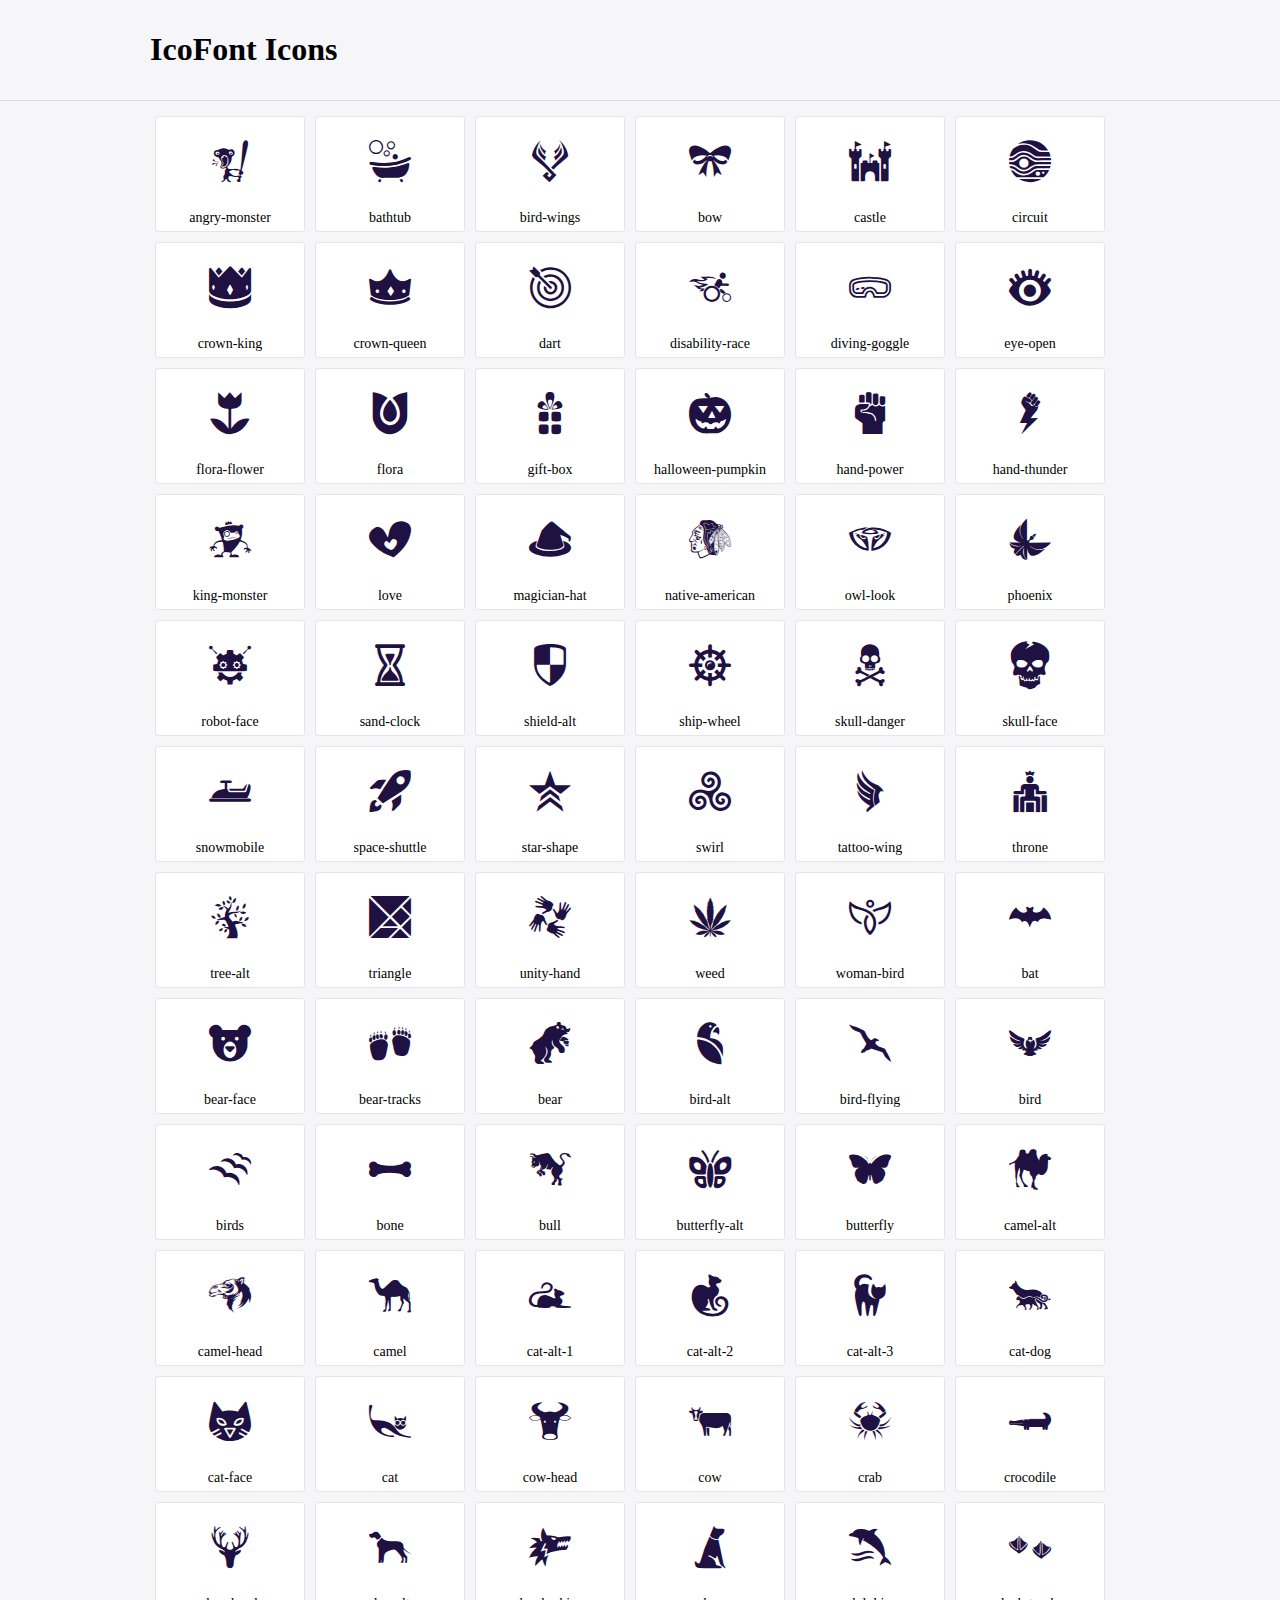
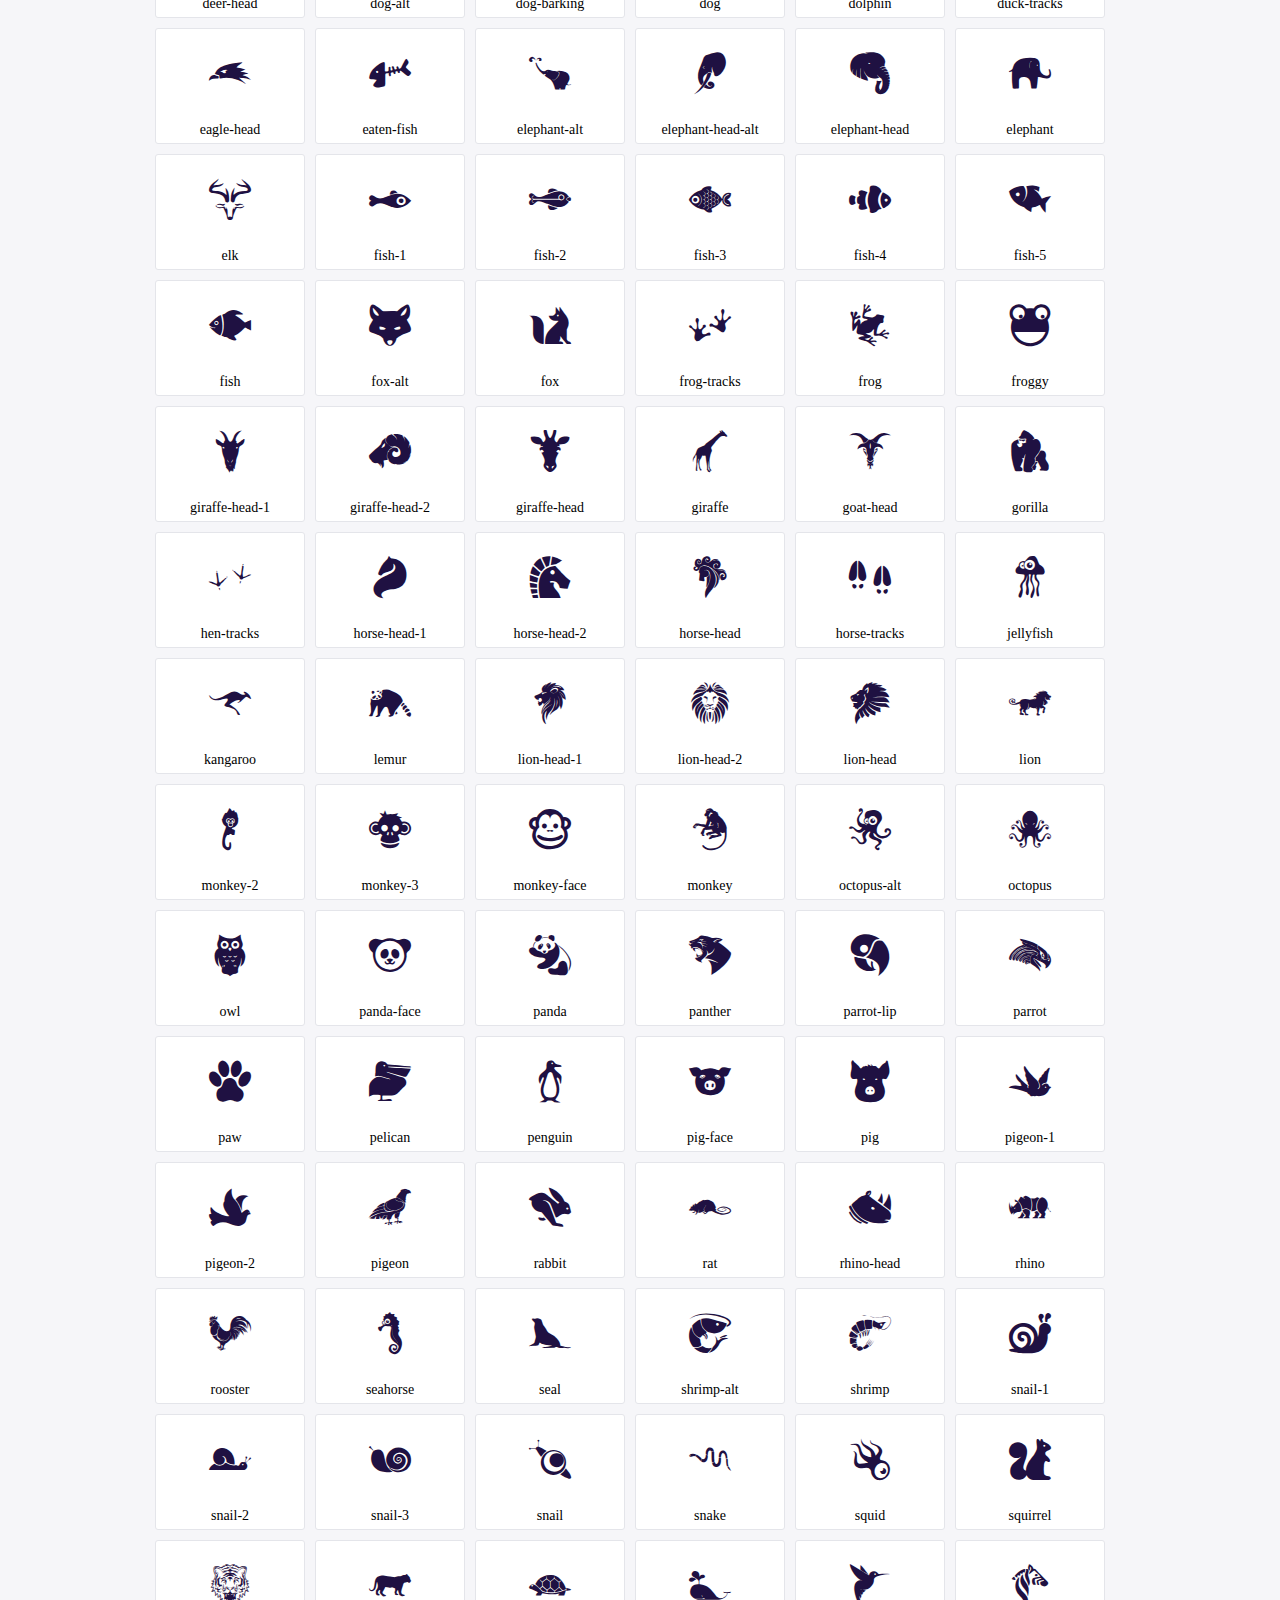
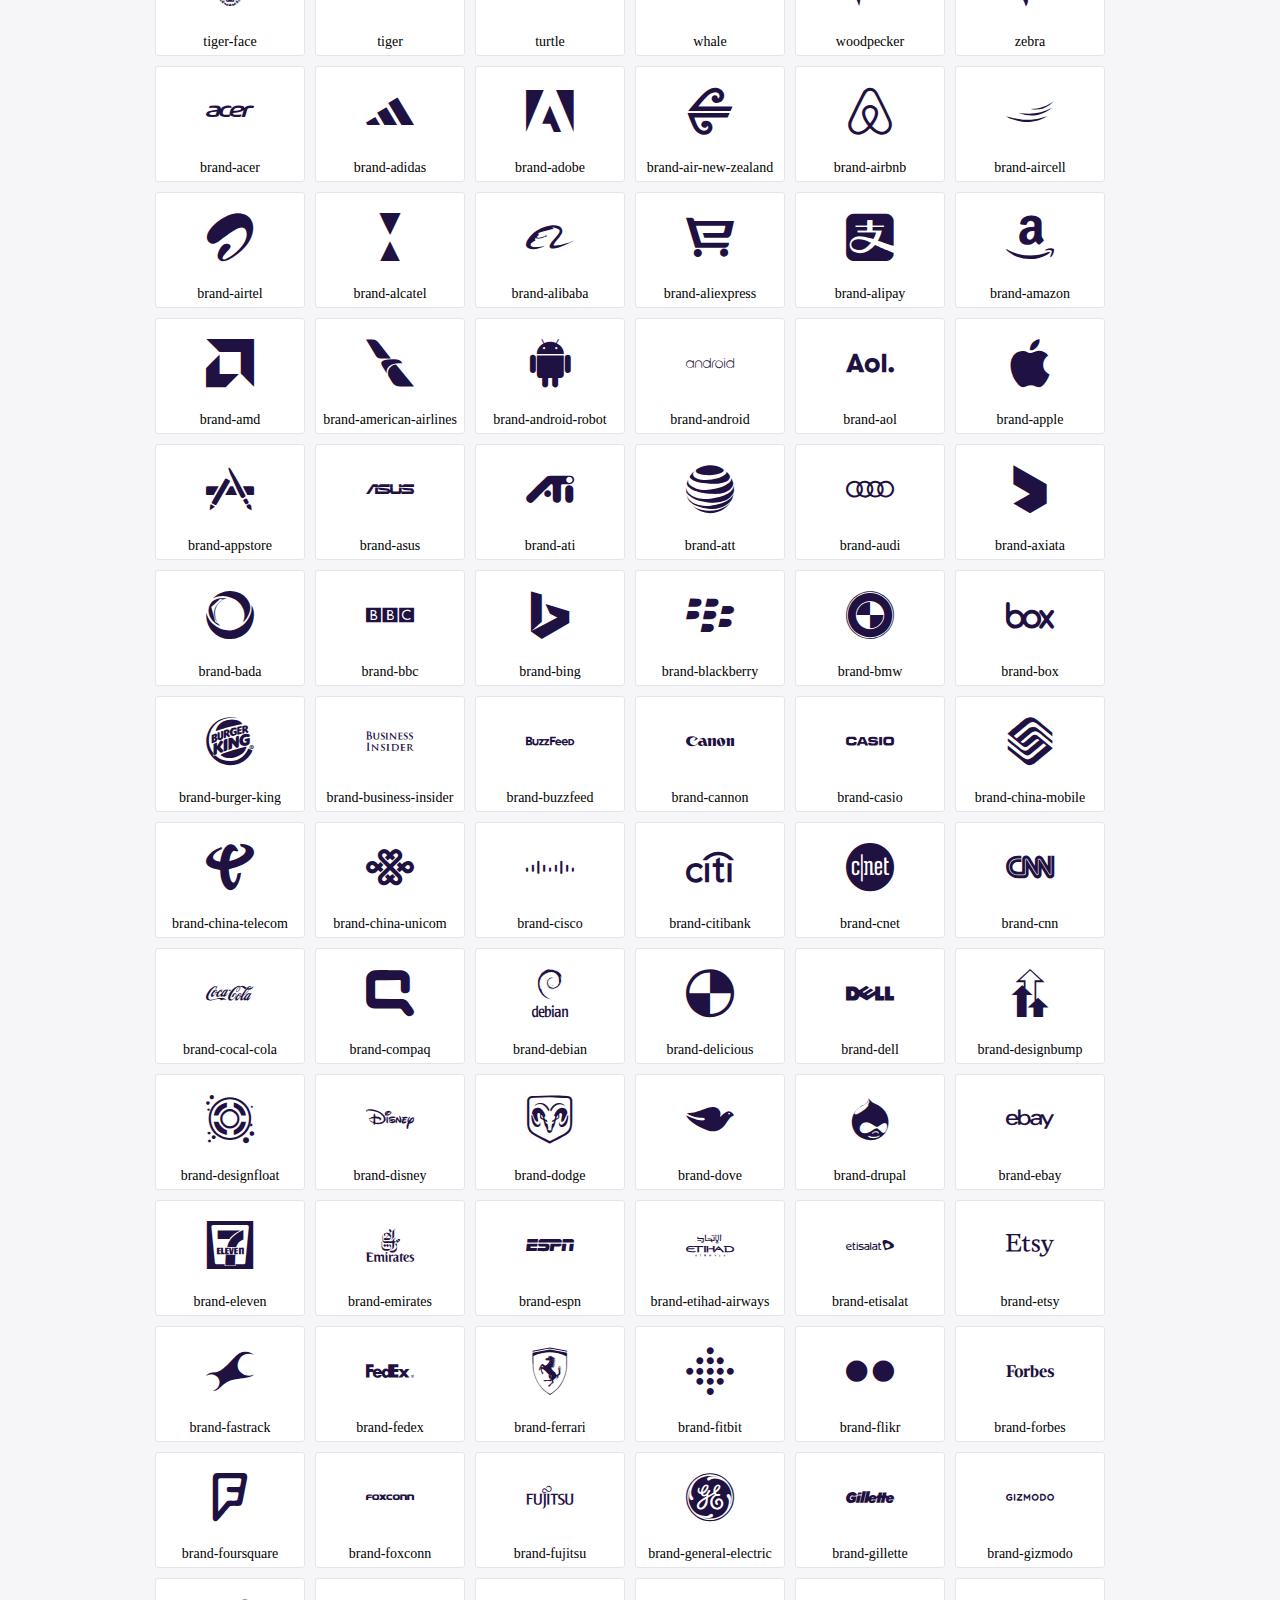
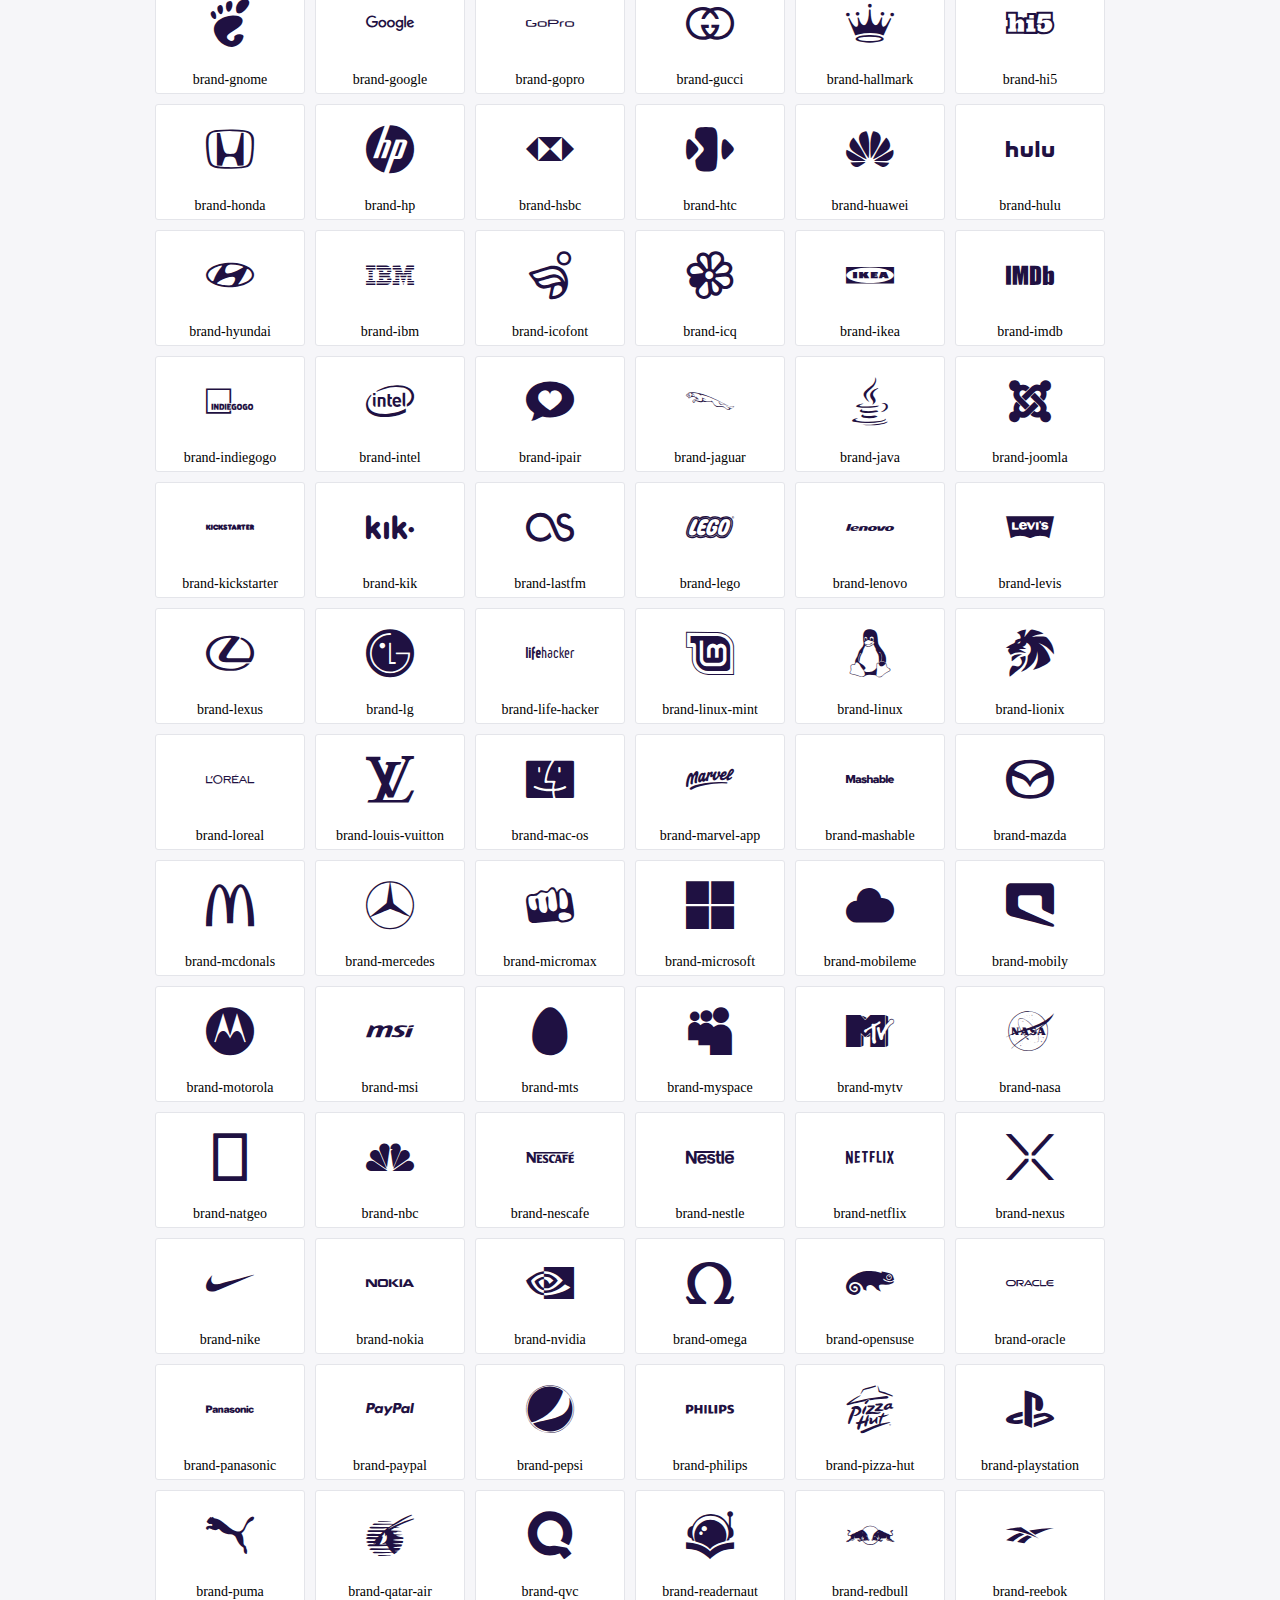
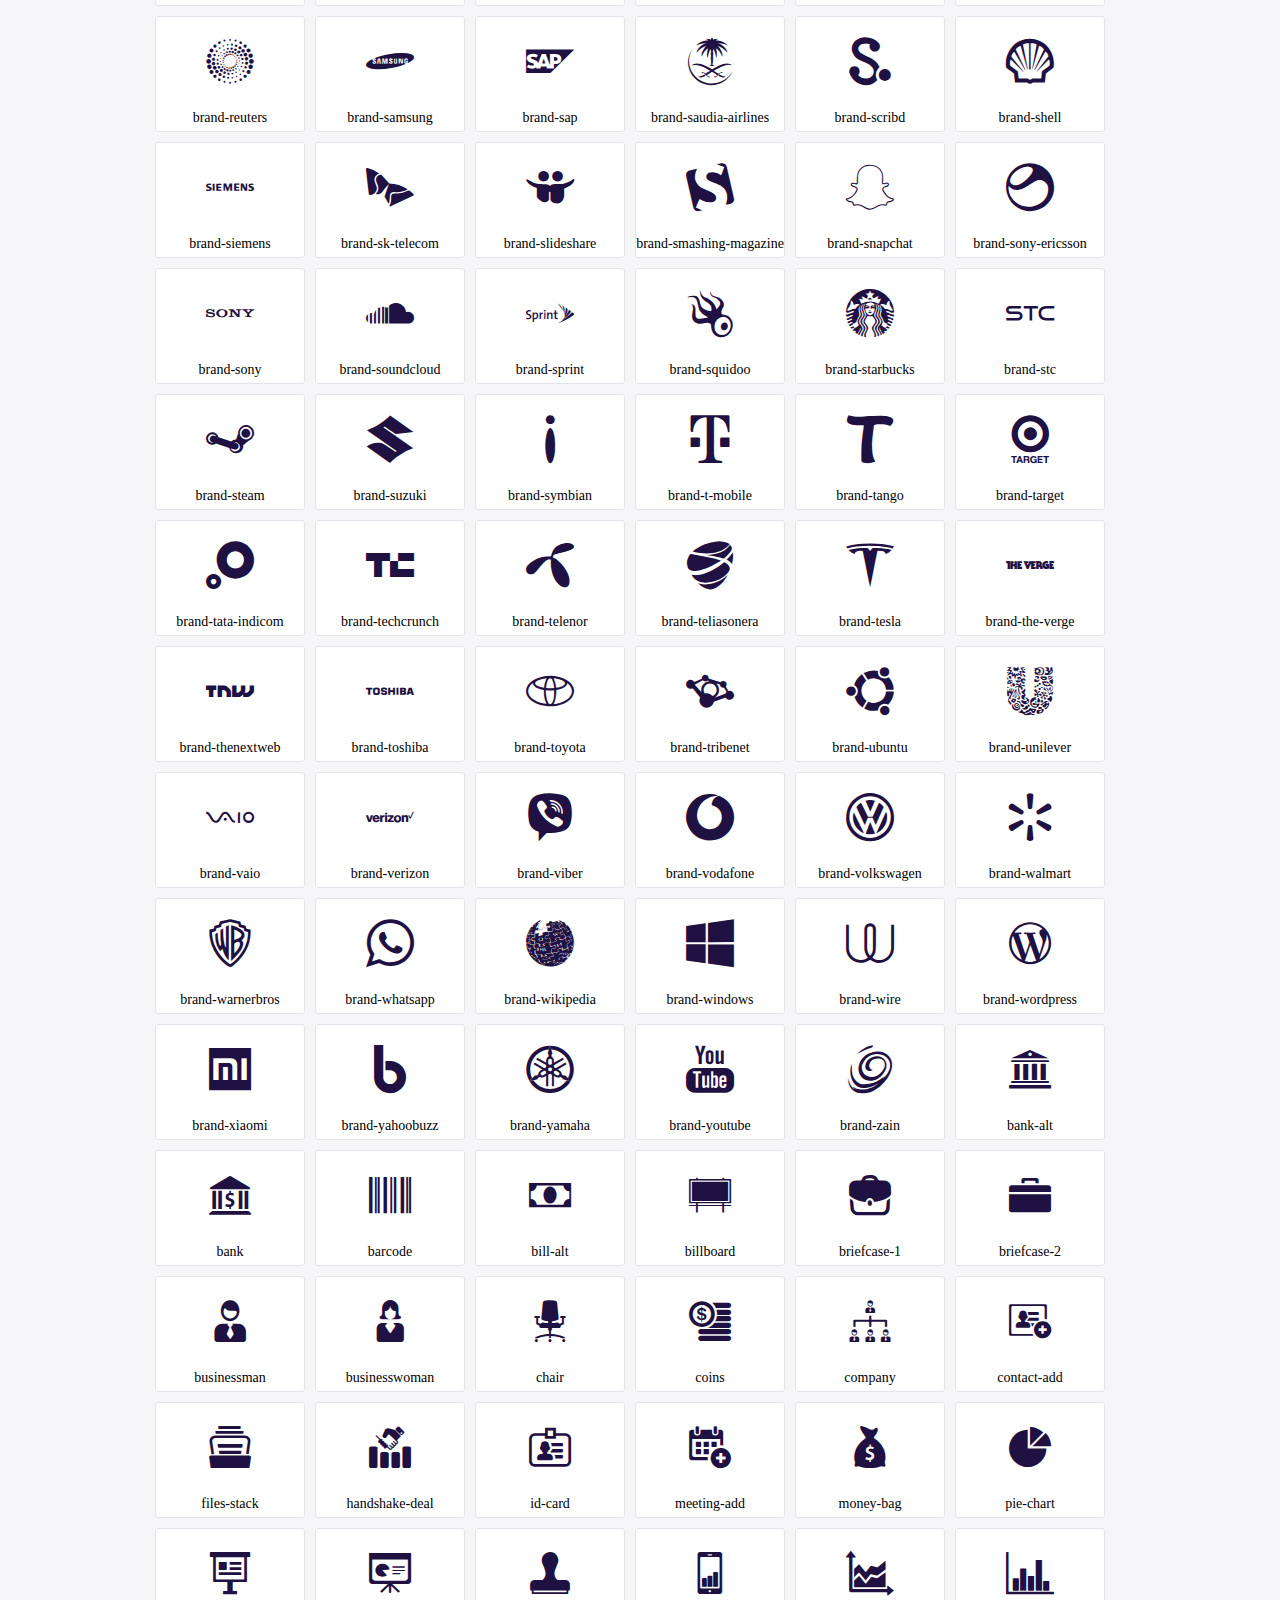
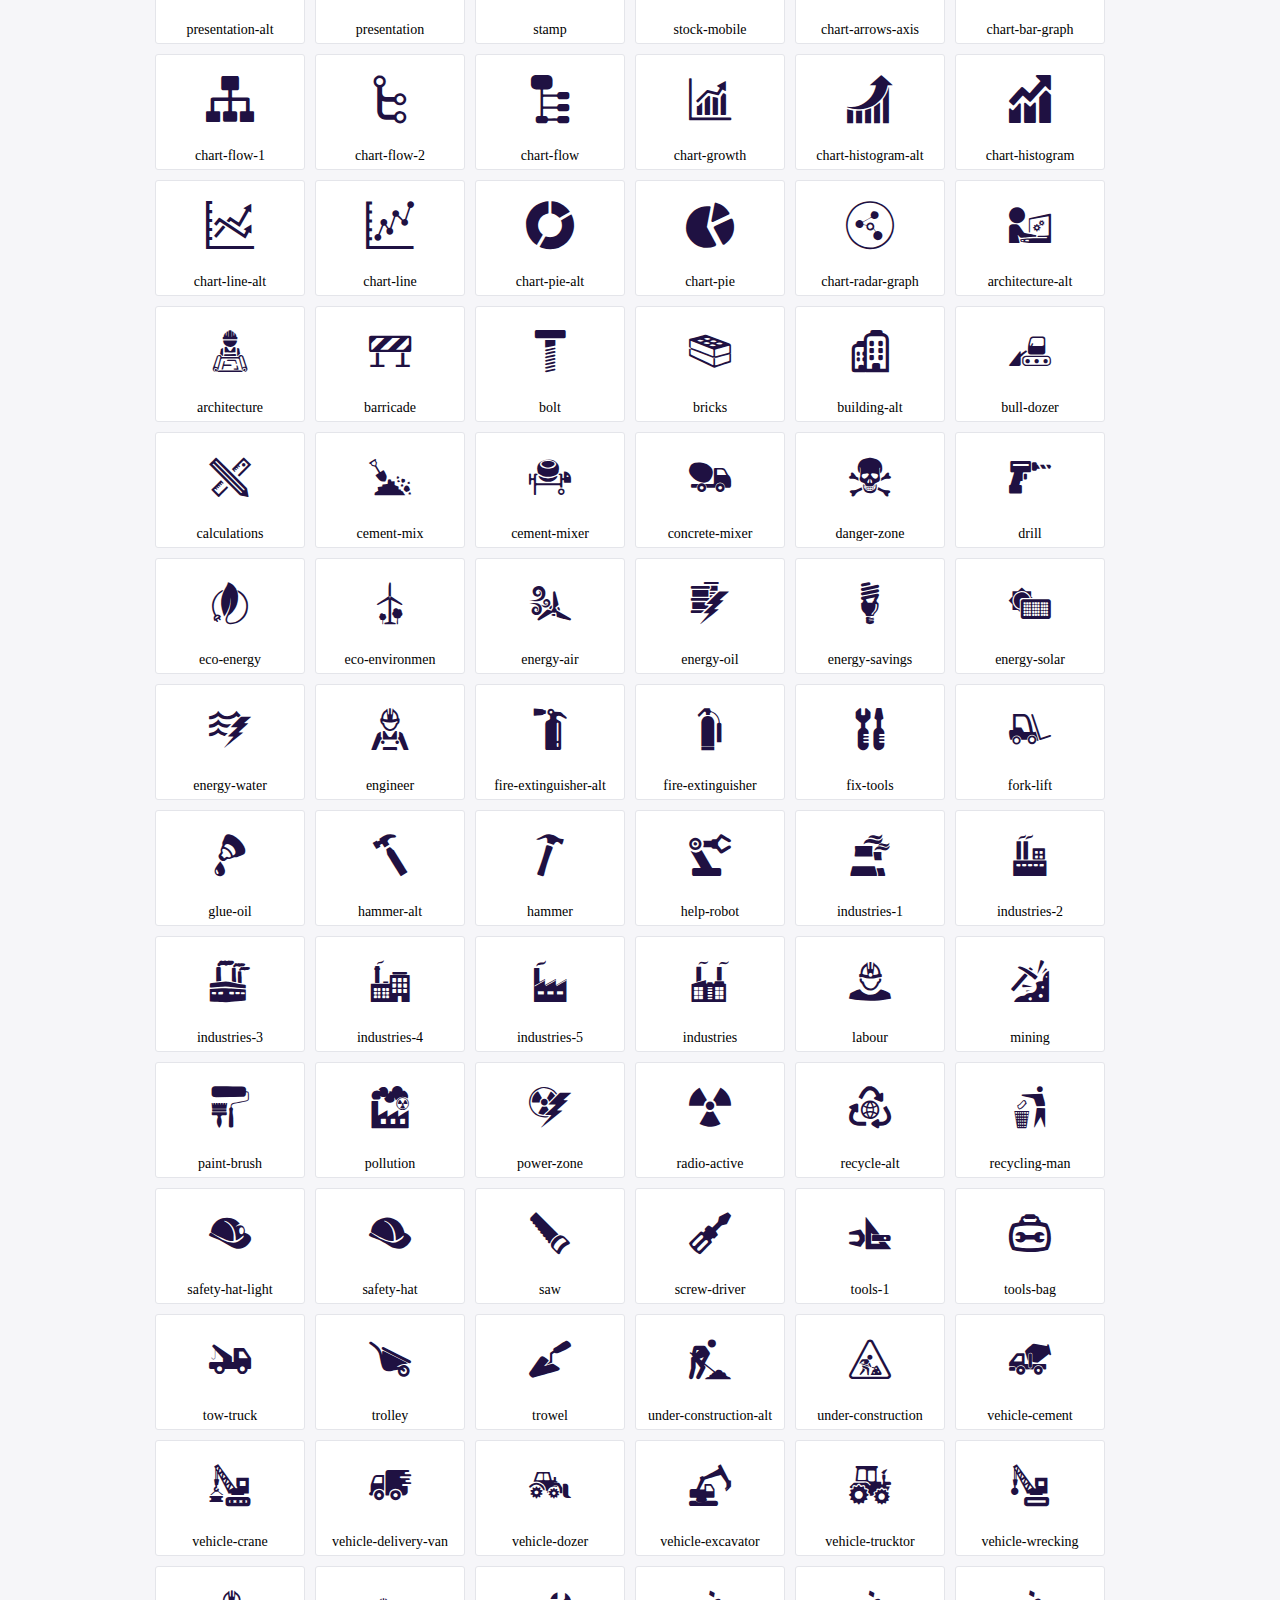
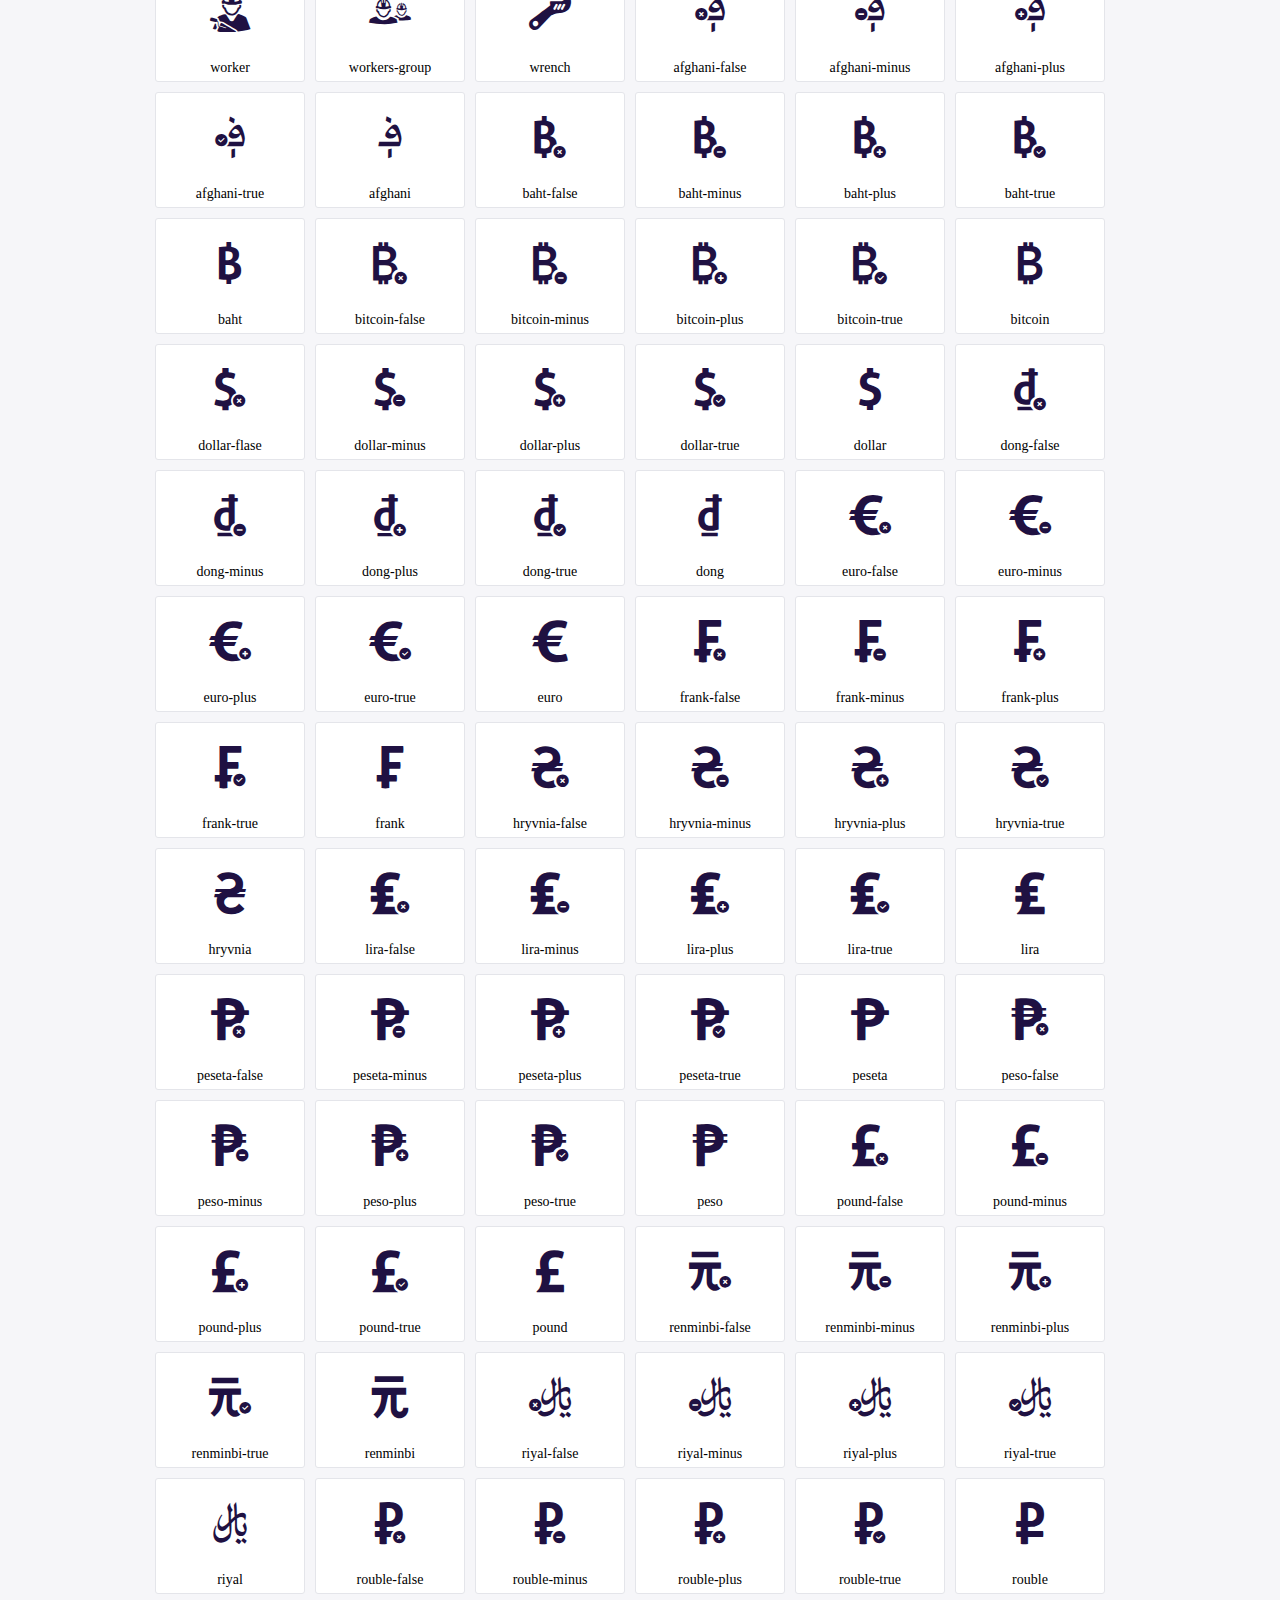
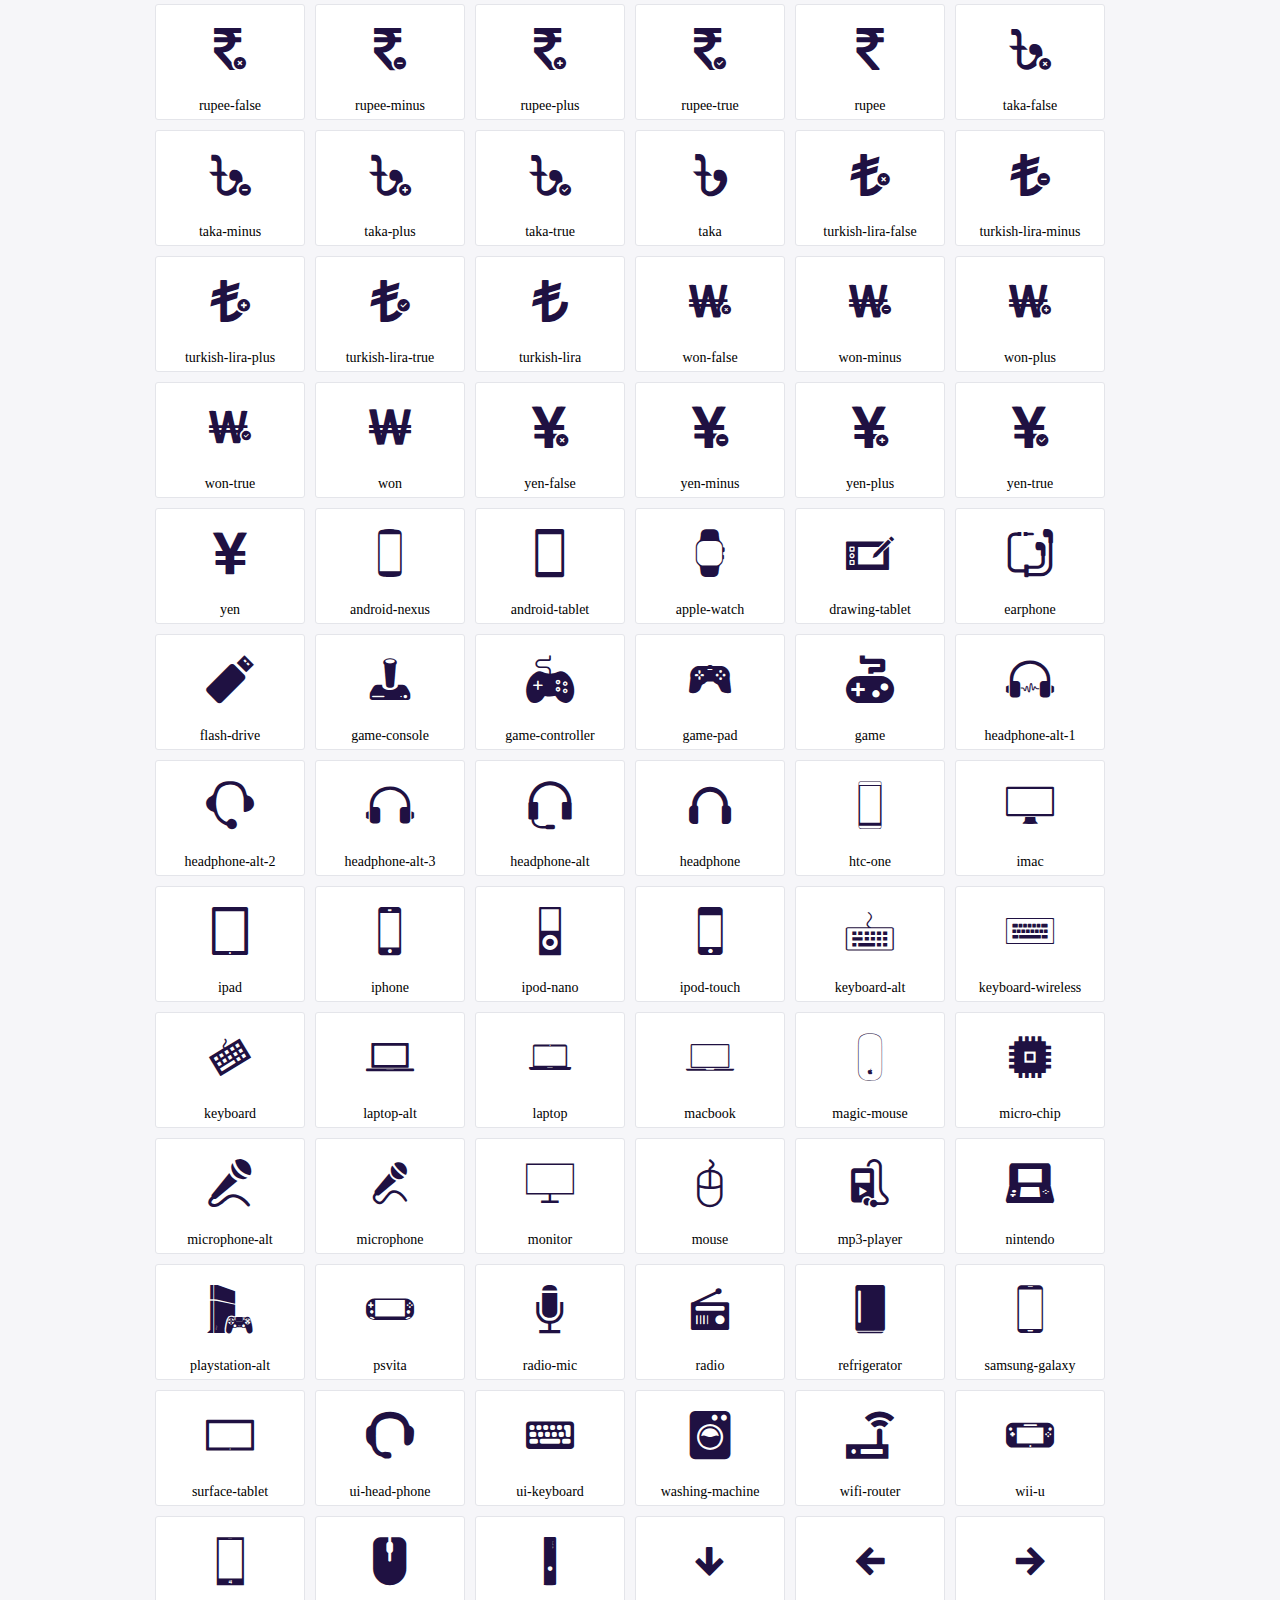
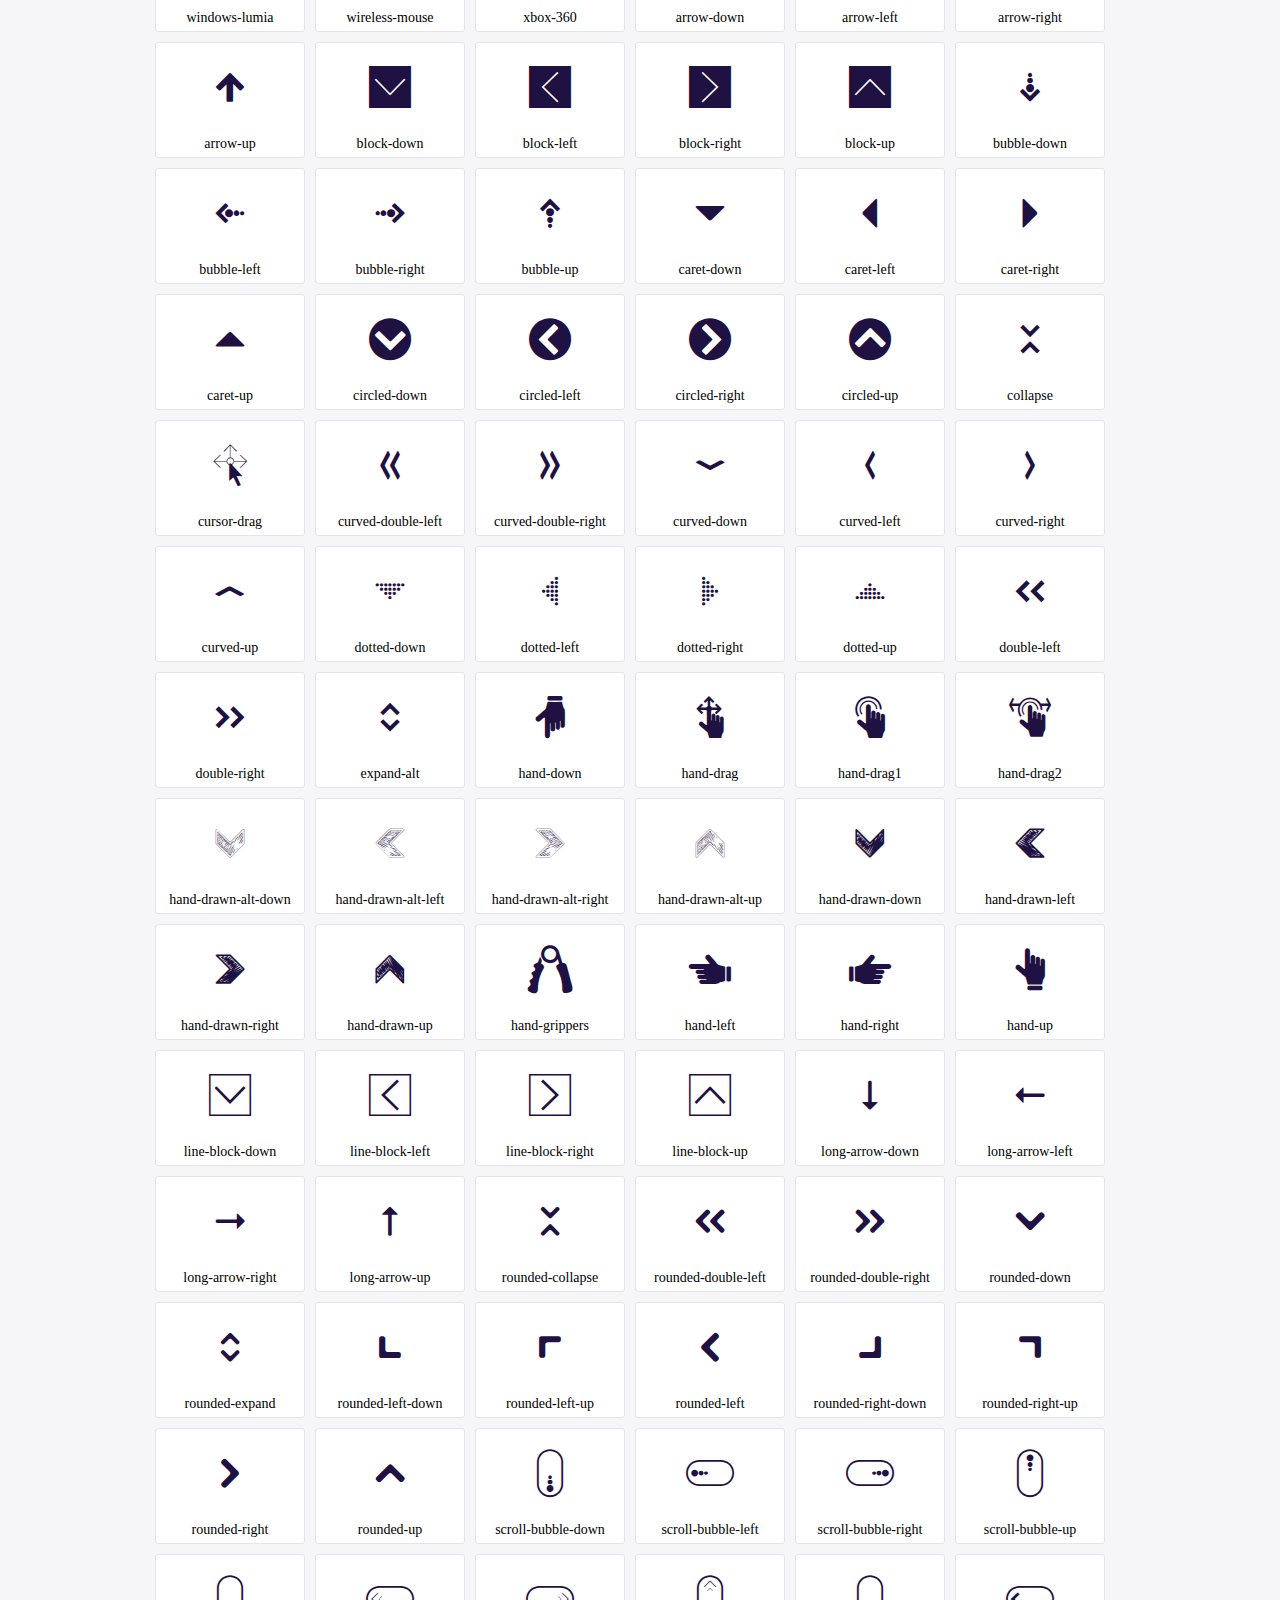
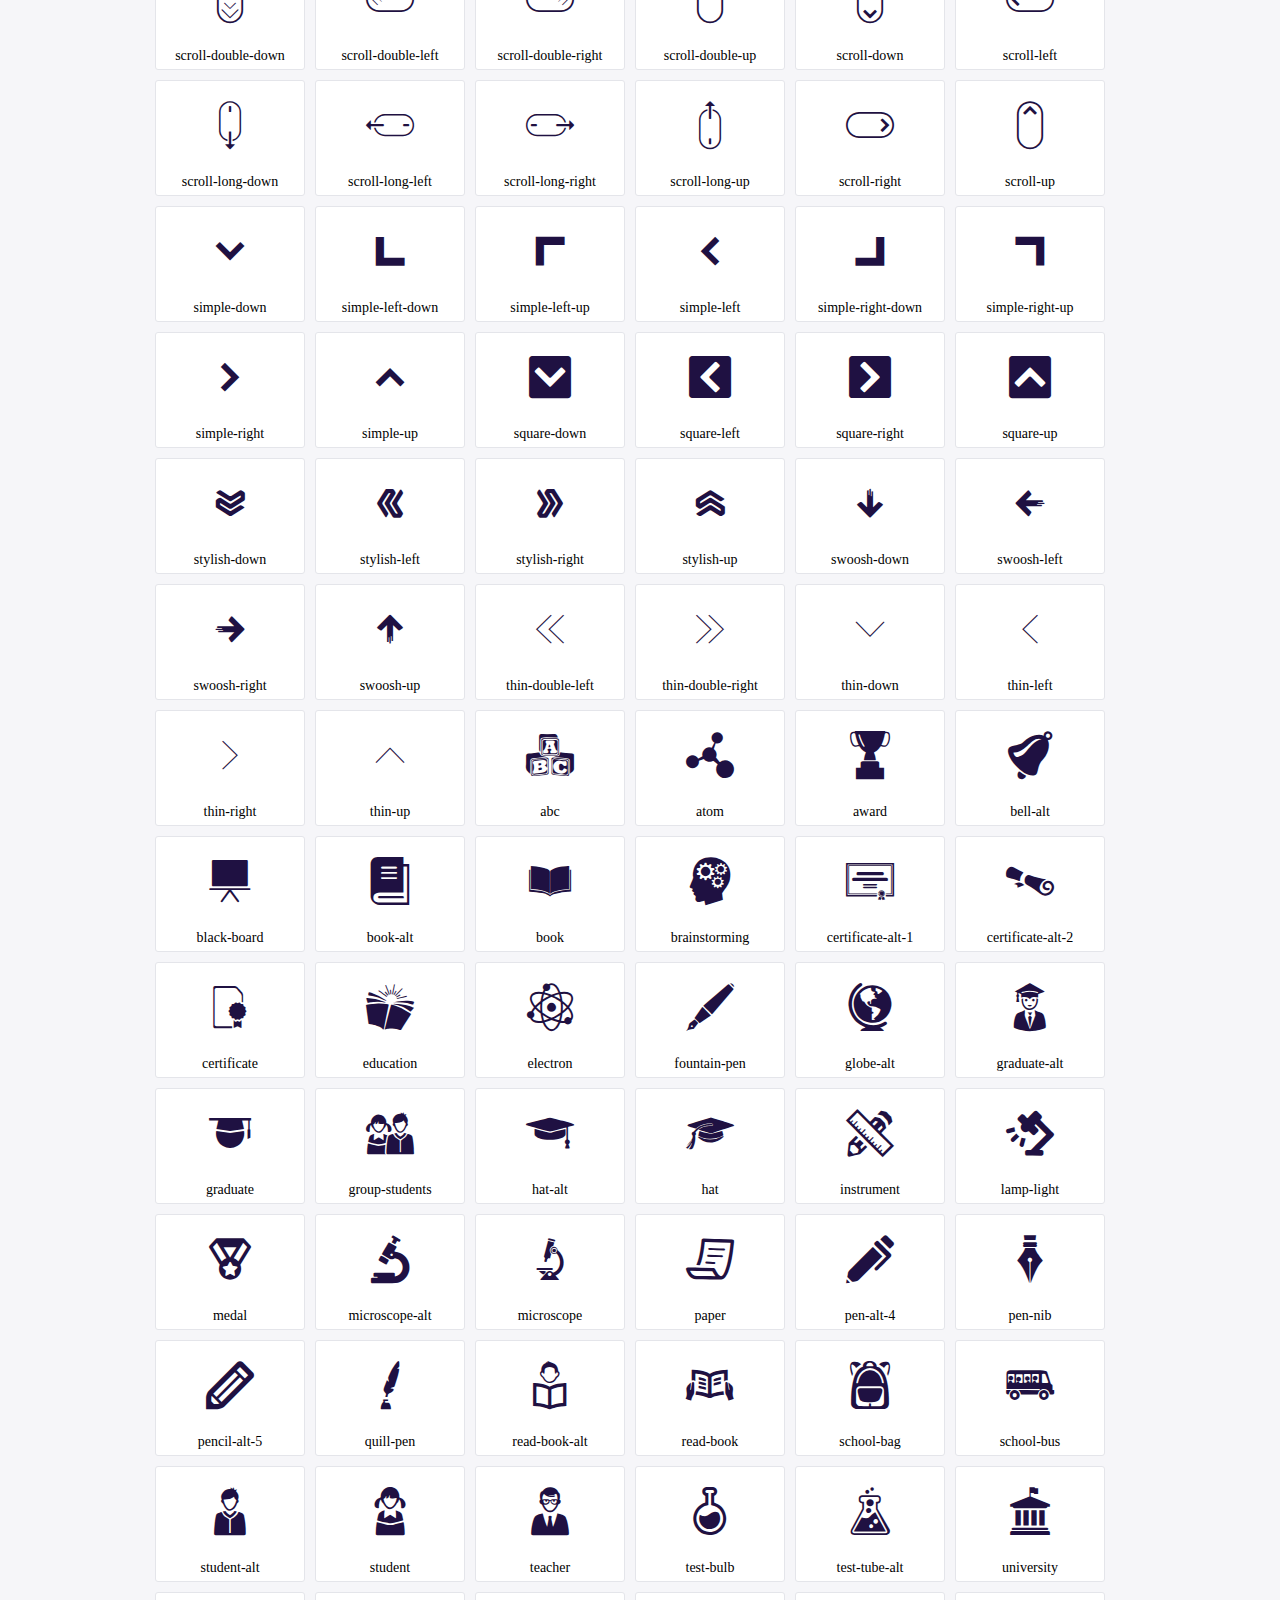
<file: icofont/icofont/demo.html>
<!DOCTYPE html>
	<html>
	<head>
		<meta charset="utf-8">
		<title>Examples | IcoFont</title>
		<link rel="stylesheet" type="text/css" href="./icofont.min.css">
		<style type="text/css">
			body {
				margin: 0;
				padding: 0;
				background: #F6F6F9;
			}
			.header {
				border-bottom: 1px solid #DCDCE1;
				padding: 10px 0;
				margin-bottom: 10px;
			}
			.container {
				width: 980px;
				margin: 0 auto;
			}
			.ico-title {
				font-size: 2em;
			}
			.iconlist {
				margin: 0;
				padding: 0;
				list-style: none;
				text-align: center;
				width: 100%;
				display: flex;
				flex-wrap: wrap;
				flex-direction: row;
			}
			.iconlist li {
				position: relative;
				margin: 5px;
				width: 150px;
				cursor: pointer;
			}
			.iconlist li .icon-holder {
				position: relative;
				text-align: center;
				border-radius: 3px;
				overflow: hidden;
				padding-bottom: 5px;
				background: #ffffff;
				border: 1px solid #E4E5EA;
				transition: all 0.2s linear 0s;
			}
			.iconlist li .icon-holder:hover {
				background: #00C3DA;
				color: #ffffff;
			}
			.iconlist li .icon-holder:hover .icon i {
				color: #ffffff;
			}
			.iconlist li .icon-holder .icon {
				padding: 20px;
				text-align: center;
			}
			.iconlist li .icon-holder .icon i {
				font-size: 3em;
				color: #1F1142;
			}
			.iconlist li .icon-holder span {
				font-size: 14px;
				display: block;
				margin-top: 5px;
				border-radius: 3px;
			}
		</style>
	</head>
	<body>
	<div class="header">
		<div class="container">
			<h1 class="ico-title"> IcoFont Icons </h1>
		</div>
	</div>
	<div class="container">
		<ul class="iconlist">
		
		<li>
			<div class="icon-holder">
				<div class="icon"> 
					<i class="icofont-angry-monster"></i>
				</div> 
				<span> angry-monster </span>
			</div>
		</li>
		
		<li>
			<div class="icon-holder">
				<div class="icon"> 
					<i class="icofont-bathtub"></i>
				</div> 
				<span> bathtub </span>
			</div>
		</li>
		
		<li>
			<div class="icon-holder">
				<div class="icon"> 
					<i class="icofont-bird-wings"></i>
				</div> 
				<span> bird-wings </span>
			</div>
		</li>
		
		<li>
			<div class="icon-holder">
				<div class="icon"> 
					<i class="icofont-bow"></i>
				</div> 
				<span> bow </span>
			</div>
		</li>
		
		<li>
			<div class="icon-holder">
				<div class="icon"> 
					<i class="icofont-castle"></i>
				</div> 
				<span> castle </span>
			</div>
		</li>
		
		<li>
			<div class="icon-holder">
				<div class="icon"> 
					<i class="icofont-circuit"></i>
				</div> 
				<span> circuit </span>
			</div>
		</li>
		
		<li>
			<div class="icon-holder">
				<div class="icon"> 
					<i class="icofont-crown-king"></i>
				</div> 
				<span> crown-king </span>
			</div>
		</li>
		
		<li>
			<div class="icon-holder">
				<div class="icon"> 
					<i class="icofont-crown-queen"></i>
				</div> 
				<span> crown-queen </span>
			</div>
		</li>
		
		<li>
			<div class="icon-holder">
				<div class="icon"> 
					<i class="icofont-dart"></i>
				</div> 
				<span> dart </span>
			</div>
		</li>
		
		<li>
			<div class="icon-holder">
				<div class="icon"> 
					<i class="icofont-disability-race"></i>
				</div> 
				<span> disability-race </span>
			</div>
		</li>
		
		<li>
			<div class="icon-holder">
				<div class="icon"> 
					<i class="icofont-diving-goggle"></i>
				</div> 
				<span> diving-goggle </span>
			</div>
		</li>
		
		<li>
			<div class="icon-holder">
				<div class="icon"> 
					<i class="icofont-eye-open"></i>
				</div> 
				<span> eye-open </span>
			</div>
		</li>
		
		<li>
			<div class="icon-holder">
				<div class="icon"> 
					<i class="icofont-flora-flower"></i>
				</div> 
				<span> flora-flower </span>
			</div>
		</li>
		
		<li>
			<div class="icon-holder">
				<div class="icon"> 
					<i class="icofont-flora"></i>
				</div> 
				<span> flora </span>
			</div>
		</li>
		
		<li>
			<div class="icon-holder">
				<div class="icon"> 
					<i class="icofont-gift-box"></i>
				</div> 
				<span> gift-box </span>
			</div>
		</li>
		
		<li>
			<div class="icon-holder">
				<div class="icon"> 
					<i class="icofont-halloween-pumpkin"></i>
				</div> 
				<span> halloween-pumpkin </span>
			</div>
		</li>
		
		<li>
			<div class="icon-holder">
				<div class="icon"> 
					<i class="icofont-hand-power"></i>
				</div> 
				<span> hand-power </span>
			</div>
		</li>
		
		<li>
			<div class="icon-holder">
				<div class="icon"> 
					<i class="icofont-hand-thunder"></i>
				</div> 
				<span> hand-thunder </span>
			</div>
		</li>
		
		<li>
			<div class="icon-holder">
				<div class="icon"> 
					<i class="icofont-king-monster"></i>
				</div> 
				<span> king-monster </span>
			</div>
		</li>
		
		<li>
			<div class="icon-holder">
				<div class="icon"> 
					<i class="icofont-love"></i>
				</div> 
				<span> love </span>
			</div>
		</li>
		
		<li>
			<div class="icon-holder">
				<div class="icon"> 
					<i class="icofont-magician-hat"></i>
				</div> 
				<span> magician-hat </span>
			</div>
		</li>
		
		<li>
			<div class="icon-holder">
				<div class="icon"> 
					<i class="icofont-native-american"></i>
				</div> 
				<span> native-american </span>
			</div>
		</li>
		
		<li>
			<div class="icon-holder">
				<div class="icon"> 
					<i class="icofont-owl-look"></i>
				</div> 
				<span> owl-look </span>
			</div>
		</li>
		
		<li>
			<div class="icon-holder">
				<div class="icon"> 
					<i class="icofont-phoenix"></i>
				</div> 
				<span> phoenix </span>
			</div>
		</li>
		
		<li>
			<div class="icon-holder">
				<div class="icon"> 
					<i class="icofont-robot-face"></i>
				</div> 
				<span> robot-face </span>
			</div>
		</li>
		
		<li>
			<div class="icon-holder">
				<div class="icon"> 
					<i class="icofont-sand-clock"></i>
				</div> 
				<span> sand-clock </span>
			</div>
		</li>
		
		<li>
			<div class="icon-holder">
				<div class="icon"> 
					<i class="icofont-shield-alt"></i>
				</div> 
				<span> shield-alt </span>
			</div>
		</li>
		
		<li>
			<div class="icon-holder">
				<div class="icon"> 
					<i class="icofont-ship-wheel"></i>
				</div> 
				<span> ship-wheel </span>
			</div>
		</li>
		
		<li>
			<div class="icon-holder">
				<div class="icon"> 
					<i class="icofont-skull-danger"></i>
				</div> 
				<span> skull-danger </span>
			</div>
		</li>
		
		<li>
			<div class="icon-holder">
				<div class="icon"> 
					<i class="icofont-skull-face"></i>
				</div> 
				<span> skull-face </span>
			</div>
		</li>
		
		<li>
			<div class="icon-holder">
				<div class="icon"> 
					<i class="icofont-snowmobile"></i>
				</div> 
				<span> snowmobile </span>
			</div>
		</li>
		
		<li>
			<div class="icon-holder">
				<div class="icon"> 
					<i class="icofont-space-shuttle"></i>
				</div> 
				<span> space-shuttle </span>
			</div>
		</li>
		
		<li>
			<div class="icon-holder">
				<div class="icon"> 
					<i class="icofont-star-shape"></i>
				</div> 
				<span> star-shape </span>
			</div>
		</li>
		
		<li>
			<div class="icon-holder">
				<div class="icon"> 
					<i class="icofont-swirl"></i>
				</div> 
				<span> swirl </span>
			</div>
		</li>
		
		<li>
			<div class="icon-holder">
				<div class="icon"> 
					<i class="icofont-tattoo-wing"></i>
				</div> 
				<span> tattoo-wing </span>
			</div>
		</li>
		
		<li>
			<div class="icon-holder">
				<div class="icon"> 
					<i class="icofont-throne"></i>
				</div> 
				<span> throne </span>
			</div>
		</li>
		
		<li>
			<div class="icon-holder">
				<div class="icon"> 
					<i class="icofont-tree-alt"></i>
				</div> 
				<span> tree-alt </span>
			</div>
		</li>
		
		<li>
			<div class="icon-holder">
				<div class="icon"> 
					<i class="icofont-triangle"></i>
				</div> 
				<span> triangle </span>
			</div>
		</li>
		
		<li>
			<div class="icon-holder">
				<div class="icon"> 
					<i class="icofont-unity-hand"></i>
				</div> 
				<span> unity-hand </span>
			</div>
		</li>
		
		<li>
			<div class="icon-holder">
				<div class="icon"> 
					<i class="icofont-weed"></i>
				</div> 
				<span> weed </span>
			</div>
		</li>
		
		<li>
			<div class="icon-holder">
				<div class="icon"> 
					<i class="icofont-woman-bird"></i>
				</div> 
				<span> woman-bird </span>
			</div>
		</li>
		
		<li>
			<div class="icon-holder">
				<div class="icon"> 
					<i class="icofont-bat"></i>
				</div> 
				<span> bat </span>
			</div>
		</li>
		
		<li>
			<div class="icon-holder">
				<div class="icon"> 
					<i class="icofont-bear-face"></i>
				</div> 
				<span> bear-face </span>
			</div>
		</li>
		
		<li>
			<div class="icon-holder">
				<div class="icon"> 
					<i class="icofont-bear-tracks"></i>
				</div> 
				<span> bear-tracks </span>
			</div>
		</li>
		
		<li>
			<div class="icon-holder">
				<div class="icon"> 
					<i class="icofont-bear"></i>
				</div> 
				<span> bear </span>
			</div>
		</li>
		
		<li>
			<div class="icon-holder">
				<div class="icon"> 
					<i class="icofont-bird-alt"></i>
				</div> 
				<span> bird-alt </span>
			</div>
		</li>
		
		<li>
			<div class="icon-holder">
				<div class="icon"> 
					<i class="icofont-bird-flying"></i>
				</div> 
				<span> bird-flying </span>
			</div>
		</li>
		
		<li>
			<div class="icon-holder">
				<div class="icon"> 
					<i class="icofont-bird"></i>
				</div> 
				<span> bird </span>
			</div>
		</li>
		
		<li>
			<div class="icon-holder">
				<div class="icon"> 
					<i class="icofont-birds"></i>
				</div> 
				<span> birds </span>
			</div>
		</li>
		
		<li>
			<div class="icon-holder">
				<div class="icon"> 
					<i class="icofont-bone"></i>
				</div> 
				<span> bone </span>
			</div>
		</li>
		
		<li>
			<div class="icon-holder">
				<div class="icon"> 
					<i class="icofont-bull"></i>
				</div> 
				<span> bull </span>
			</div>
		</li>
		
		<li>
			<div class="icon-holder">
				<div class="icon"> 
					<i class="icofont-butterfly-alt"></i>
				</div> 
				<span> butterfly-alt </span>
			</div>
		</li>
		
		<li>
			<div class="icon-holder">
				<div class="icon"> 
					<i class="icofont-butterfly"></i>
				</div> 
				<span> butterfly </span>
			</div>
		</li>
		
		<li>
			<div class="icon-holder">
				<div class="icon"> 
					<i class="icofont-camel-alt"></i>
				</div> 
				<span> camel-alt </span>
			</div>
		</li>
		
		<li>
			<div class="icon-holder">
				<div class="icon"> 
					<i class="icofont-camel-head"></i>
				</div> 
				<span> camel-head </span>
			</div>
		</li>
		
		<li>
			<div class="icon-holder">
				<div class="icon"> 
					<i class="icofont-camel"></i>
				</div> 
				<span> camel </span>
			</div>
		</li>
		
		<li>
			<div class="icon-holder">
				<div class="icon"> 
					<i class="icofont-cat-alt-1"></i>
				</div> 
				<span> cat-alt-1 </span>
			</div>
		</li>
		
		<li>
			<div class="icon-holder">
				<div class="icon"> 
					<i class="icofont-cat-alt-2"></i>
				</div> 
				<span> cat-alt-2 </span>
			</div>
		</li>
		
		<li>
			<div class="icon-holder">
				<div class="icon"> 
					<i class="icofont-cat-alt-3"></i>
				</div> 
				<span> cat-alt-3 </span>
			</div>
		</li>
		
		<li>
			<div class="icon-holder">
				<div class="icon"> 
					<i class="icofont-cat-dog"></i>
				</div> 
				<span> cat-dog </span>
			</div>
		</li>
		
		<li>
			<div class="icon-holder">
				<div class="icon"> 
					<i class="icofont-cat-face"></i>
				</div> 
				<span> cat-face </span>
			</div>
		</li>
		
		<li>
			<div class="icon-holder">
				<div class="icon"> 
					<i class="icofont-cat"></i>
				</div> 
				<span> cat </span>
			</div>
		</li>
		
		<li>
			<div class="icon-holder">
				<div class="icon"> 
					<i class="icofont-cow-head"></i>
				</div> 
				<span> cow-head </span>
			</div>
		</li>
		
		<li>
			<div class="icon-holder">
				<div class="icon"> 
					<i class="icofont-cow"></i>
				</div> 
				<span> cow </span>
			</div>
		</li>
		
		<li>
			<div class="icon-holder">
				<div class="icon"> 
					<i class="icofont-crab"></i>
				</div> 
				<span> crab </span>
			</div>
		</li>
		
		<li>
			<div class="icon-holder">
				<div class="icon"> 
					<i class="icofont-crocodile"></i>
				</div> 
				<span> crocodile </span>
			</div>
		</li>
		
		<li>
			<div class="icon-holder">
				<div class="icon"> 
					<i class="icofont-deer-head"></i>
				</div> 
				<span> deer-head </span>
			</div>
		</li>
		
		<li>
			<div class="icon-holder">
				<div class="icon"> 
					<i class="icofont-dog-alt"></i>
				</div> 
				<span> dog-alt </span>
			</div>
		</li>
		
		<li>
			<div class="icon-holder">
				<div class="icon"> 
					<i class="icofont-dog-barking"></i>
				</div> 
				<span> dog-barking </span>
			</div>
		</li>
		
		<li>
			<div class="icon-holder">
				<div class="icon"> 
					<i class="icofont-dog"></i>
				</div> 
				<span> dog </span>
			</div>
		</li>
		
		<li>
			<div class="icon-holder">
				<div class="icon"> 
					<i class="icofont-dolphin"></i>
				</div> 
				<span> dolphin </span>
			</div>
		</li>
		
		<li>
			<div class="icon-holder">
				<div class="icon"> 
					<i class="icofont-duck-tracks"></i>
				</div> 
				<span> duck-tracks </span>
			</div>
		</li>
		
		<li>
			<div class="icon-holder">
				<div class="icon"> 
					<i class="icofont-eagle-head"></i>
				</div> 
				<span> eagle-head </span>
			</div>
		</li>
		
		<li>
			<div class="icon-holder">
				<div class="icon"> 
					<i class="icofont-eaten-fish"></i>
				</div> 
				<span> eaten-fish </span>
			</div>
		</li>
		
		<li>
			<div class="icon-holder">
				<div class="icon"> 
					<i class="icofont-elephant-alt"></i>
				</div> 
				<span> elephant-alt </span>
			</div>
		</li>
		
		<li>
			<div class="icon-holder">
				<div class="icon"> 
					<i class="icofont-elephant-head-alt"></i>
				</div> 
				<span> elephant-head-alt </span>
			</div>
		</li>
		
		<li>
			<div class="icon-holder">
				<div class="icon"> 
					<i class="icofont-elephant-head"></i>
				</div> 
				<span> elephant-head </span>
			</div>
		</li>
		
		<li>
			<div class="icon-holder">
				<div class="icon"> 
					<i class="icofont-elephant"></i>
				</div> 
				<span> elephant </span>
			</div>
		</li>
		
		<li>
			<div class="icon-holder">
				<div class="icon"> 
					<i class="icofont-elk"></i>
				</div> 
				<span> elk </span>
			</div>
		</li>
		
		<li>
			<div class="icon-holder">
				<div class="icon"> 
					<i class="icofont-fish-1"></i>
				</div> 
				<span> fish-1 </span>
			</div>
		</li>
		
		<li>
			<div class="icon-holder">
				<div class="icon"> 
					<i class="icofont-fish-2"></i>
				</div> 
				<span> fish-2 </span>
			</div>
		</li>
		
		<li>
			<div class="icon-holder">
				<div class="icon"> 
					<i class="icofont-fish-3"></i>
				</div> 
				<span> fish-3 </span>
			</div>
		</li>
		
		<li>
			<div class="icon-holder">
				<div class="icon"> 
					<i class="icofont-fish-4"></i>
				</div> 
				<span> fish-4 </span>
			</div>
		</li>
		
		<li>
			<div class="icon-holder">
				<div class="icon"> 
					<i class="icofont-fish-5"></i>
				</div> 
				<span> fish-5 </span>
			</div>
		</li>
		
		<li>
			<div class="icon-holder">
				<div class="icon"> 
					<i class="icofont-fish"></i>
				</div> 
				<span> fish </span>
			</div>
		</li>
		
		<li>
			<div class="icon-holder">
				<div class="icon"> 
					<i class="icofont-fox-alt"></i>
				</div> 
				<span> fox-alt </span>
			</div>
		</li>
		
		<li>
			<div class="icon-holder">
				<div class="icon"> 
					<i class="icofont-fox"></i>
				</div> 
				<span> fox </span>
			</div>
		</li>
		
		<li>
			<div class="icon-holder">
				<div class="icon"> 
					<i class="icofont-frog-tracks"></i>
				</div> 
				<span> frog-tracks </span>
			</div>
		</li>
		
		<li>
			<div class="icon-holder">
				<div class="icon"> 
					<i class="icofont-frog"></i>
				</div> 
				<span> frog </span>
			</div>
		</li>
		
		<li>
			<div class="icon-holder">
				<div class="icon"> 
					<i class="icofont-froggy"></i>
				</div> 
				<span> froggy </span>
			</div>
		</li>
		
		<li>
			<div class="icon-holder">
				<div class="icon"> 
					<i class="icofont-giraffe-head-1"></i>
				</div> 
				<span> giraffe-head-1 </span>
			</div>
		</li>
		
		<li>
			<div class="icon-holder">
				<div class="icon"> 
					<i class="icofont-giraffe-head-2"></i>
				</div> 
				<span> giraffe-head-2 </span>
			</div>
		</li>
		
		<li>
			<div class="icon-holder">
				<div class="icon"> 
					<i class="icofont-giraffe-head"></i>
				</div> 
				<span> giraffe-head </span>
			</div>
		</li>
		
		<li>
			<div class="icon-holder">
				<div class="icon"> 
					<i class="icofont-giraffe"></i>
				</div> 
				<span> giraffe </span>
			</div>
		</li>
		
		<li>
			<div class="icon-holder">
				<div class="icon"> 
					<i class="icofont-goat-head"></i>
				</div> 
				<span> goat-head </span>
			</div>
		</li>
		
		<li>
			<div class="icon-holder">
				<div class="icon"> 
					<i class="icofont-gorilla"></i>
				</div> 
				<span> gorilla </span>
			</div>
		</li>
		
		<li>
			<div class="icon-holder">
				<div class="icon"> 
					<i class="icofont-hen-tracks"></i>
				</div> 
				<span> hen-tracks </span>
			</div>
		</li>
		
		<li>
			<div class="icon-holder">
				<div class="icon"> 
					<i class="icofont-horse-head-1"></i>
				</div> 
				<span> horse-head-1 </span>
			</div>
		</li>
		
		<li>
			<div class="icon-holder">
				<div class="icon"> 
					<i class="icofont-horse-head-2"></i>
				</div> 
				<span> horse-head-2 </span>
			</div>
		</li>
		
		<li>
			<div class="icon-holder">
				<div class="icon"> 
					<i class="icofont-horse-head"></i>
				</div> 
				<span> horse-head </span>
			</div>
		</li>
		
		<li>
			<div class="icon-holder">
				<div class="icon"> 
					<i class="icofont-horse-tracks"></i>
				</div> 
				<span> horse-tracks </span>
			</div>
		</li>
		
		<li>
			<div class="icon-holder">
				<div class="icon"> 
					<i class="icofont-jellyfish"></i>
				</div> 
				<span> jellyfish </span>
			</div>
		</li>
		
		<li>
			<div class="icon-holder">
				<div class="icon"> 
					<i class="icofont-kangaroo"></i>
				</div> 
				<span> kangaroo </span>
			</div>
		</li>
		
		<li>
			<div class="icon-holder">
				<div class="icon"> 
					<i class="icofont-lemur"></i>
				</div> 
				<span> lemur </span>
			</div>
		</li>
		
		<li>
			<div class="icon-holder">
				<div class="icon"> 
					<i class="icofont-lion-head-1"></i>
				</div> 
				<span> lion-head-1 </span>
			</div>
		</li>
		
		<li>
			<div class="icon-holder">
				<div class="icon"> 
					<i class="icofont-lion-head-2"></i>
				</div> 
				<span> lion-head-2 </span>
			</div>
		</li>
		
		<li>
			<div class="icon-holder">
				<div class="icon"> 
					<i class="icofont-lion-head"></i>
				</div> 
				<span> lion-head </span>
			</div>
		</li>
		
		<li>
			<div class="icon-holder">
				<div class="icon"> 
					<i class="icofont-lion"></i>
				</div> 
				<span> lion </span>
			</div>
		</li>
		
		<li>
			<div class="icon-holder">
				<div class="icon"> 
					<i class="icofont-monkey-2"></i>
				</div> 
				<span> monkey-2 </span>
			</div>
		</li>
		
		<li>
			<div class="icon-holder">
				<div class="icon"> 
					<i class="icofont-monkey-3"></i>
				</div> 
				<span> monkey-3 </span>
			</div>
		</li>
		
		<li>
			<div class="icon-holder">
				<div class="icon"> 
					<i class="icofont-monkey-face"></i>
				</div> 
				<span> monkey-face </span>
			</div>
		</li>
		
		<li>
			<div class="icon-holder">
				<div class="icon"> 
					<i class="icofont-monkey"></i>
				</div> 
				<span> monkey </span>
			</div>
		</li>
		
		<li>
			<div class="icon-holder">
				<div class="icon"> 
					<i class="icofont-octopus-alt"></i>
				</div> 
				<span> octopus-alt </span>
			</div>
		</li>
		
		<li>
			<div class="icon-holder">
				<div class="icon"> 
					<i class="icofont-octopus"></i>
				</div> 
				<span> octopus </span>
			</div>
		</li>
		
		<li>
			<div class="icon-holder">
				<div class="icon"> 
					<i class="icofont-owl"></i>
				</div> 
				<span> owl </span>
			</div>
		</li>
		
		<li>
			<div class="icon-holder">
				<div class="icon"> 
					<i class="icofont-panda-face"></i>
				</div> 
				<span> panda-face </span>
			</div>
		</li>
		
		<li>
			<div class="icon-holder">
				<div class="icon"> 
					<i class="icofont-panda"></i>
				</div> 
				<span> panda </span>
			</div>
		</li>
		
		<li>
			<div class="icon-holder">
				<div class="icon"> 
					<i class="icofont-panther"></i>
				</div> 
				<span> panther </span>
			</div>
		</li>
		
		<li>
			<div class="icon-holder">
				<div class="icon"> 
					<i class="icofont-parrot-lip"></i>
				</div> 
				<span> parrot-lip </span>
			</div>
		</li>
		
		<li>
			<div class="icon-holder">
				<div class="icon"> 
					<i class="icofont-parrot"></i>
				</div> 
				<span> parrot </span>
			</div>
		</li>
		
		<li>
			<div class="icon-holder">
				<div class="icon"> 
					<i class="icofont-paw"></i>
				</div> 
				<span> paw </span>
			</div>
		</li>
		
		<li>
			<div class="icon-holder">
				<div class="icon"> 
					<i class="icofont-pelican"></i>
				</div> 
				<span> pelican </span>
			</div>
		</li>
		
		<li>
			<div class="icon-holder">
				<div class="icon"> 
					<i class="icofont-penguin"></i>
				</div> 
				<span> penguin </span>
			</div>
		</li>
		
		<li>
			<div class="icon-holder">
				<div class="icon"> 
					<i class="icofont-pig-face"></i>
				</div> 
				<span> pig-face </span>
			</div>
		</li>
		
		<li>
			<div class="icon-holder">
				<div class="icon"> 
					<i class="icofont-pig"></i>
				</div> 
				<span> pig </span>
			</div>
		</li>
		
		<li>
			<div class="icon-holder">
				<div class="icon"> 
					<i class="icofont-pigeon-1"></i>
				</div> 
				<span> pigeon-1 </span>
			</div>
		</li>
		
		<li>
			<div class="icon-holder">
				<div class="icon"> 
					<i class="icofont-pigeon-2"></i>
				</div> 
				<span> pigeon-2 </span>
			</div>
		</li>
		
		<li>
			<div class="icon-holder">
				<div class="icon"> 
					<i class="icofont-pigeon"></i>
				</div> 
				<span> pigeon </span>
			</div>
		</li>
		
		<li>
			<div class="icon-holder">
				<div class="icon"> 
					<i class="icofont-rabbit"></i>
				</div> 
				<span> rabbit </span>
			</div>
		</li>
		
		<li>
			<div class="icon-holder">
				<div class="icon"> 
					<i class="icofont-rat"></i>
				</div> 
				<span> rat </span>
			</div>
		</li>
		
		<li>
			<div class="icon-holder">
				<div class="icon"> 
					<i class="icofont-rhino-head"></i>
				</div> 
				<span> rhino-head </span>
			</div>
		</li>
		
		<li>
			<div class="icon-holder">
				<div class="icon"> 
					<i class="icofont-rhino"></i>
				</div> 
				<span> rhino </span>
			</div>
		</li>
		
		<li>
			<div class="icon-holder">
				<div class="icon"> 
					<i class="icofont-rooster"></i>
				</div> 
				<span> rooster </span>
			</div>
		</li>
		
		<li>
			<div class="icon-holder">
				<div class="icon"> 
					<i class="icofont-seahorse"></i>
				</div> 
				<span> seahorse </span>
			</div>
		</li>
		
		<li>
			<div class="icon-holder">
				<div class="icon"> 
					<i class="icofont-seal"></i>
				</div> 
				<span> seal </span>
			</div>
		</li>
		
		<li>
			<div class="icon-holder">
				<div class="icon"> 
					<i class="icofont-shrimp-alt"></i>
				</div> 
				<span> shrimp-alt </span>
			</div>
		</li>
		
		<li>
			<div class="icon-holder">
				<div class="icon"> 
					<i class="icofont-shrimp"></i>
				</div> 
				<span> shrimp </span>
			</div>
		</li>
		
		<li>
			<div class="icon-holder">
				<div class="icon"> 
					<i class="icofont-snail-1"></i>
				</div> 
				<span> snail-1 </span>
			</div>
		</li>
		
		<li>
			<div class="icon-holder">
				<div class="icon"> 
					<i class="icofont-snail-2"></i>
				</div> 
				<span> snail-2 </span>
			</div>
		</li>
		
		<li>
			<div class="icon-holder">
				<div class="icon"> 
					<i class="icofont-snail-3"></i>
				</div> 
				<span> snail-3 </span>
			</div>
		</li>
		
		<li>
			<div class="icon-holder">
				<div class="icon"> 
					<i class="icofont-snail"></i>
				</div> 
				<span> snail </span>
			</div>
		</li>
		
		<li>
			<div class="icon-holder">
				<div class="icon"> 
					<i class="icofont-snake"></i>
				</div> 
				<span> snake </span>
			</div>
		</li>
		
		<li>
			<div class="icon-holder">
				<div class="icon"> 
					<i class="icofont-squid"></i>
				</div> 
				<span> squid </span>
			</div>
		</li>
		
		<li>
			<div class="icon-holder">
				<div class="icon"> 
					<i class="icofont-squirrel"></i>
				</div> 
				<span> squirrel </span>
			</div>
		</li>
		
		<li>
			<div class="icon-holder">
				<div class="icon"> 
					<i class="icofont-tiger-face"></i>
				</div> 
				<span> tiger-face </span>
			</div>
		</li>
		
		<li>
			<div class="icon-holder">
				<div class="icon"> 
					<i class="icofont-tiger"></i>
				</div> 
				<span> tiger </span>
			</div>
		</li>
		
		<li>
			<div class="icon-holder">
				<div class="icon"> 
					<i class="icofont-turtle"></i>
				</div> 
				<span> turtle </span>
			</div>
		</li>
		
		<li>
			<div class="icon-holder">
				<div class="icon"> 
					<i class="icofont-whale"></i>
				</div> 
				<span> whale </span>
			</div>
		</li>
		
		<li>
			<div class="icon-holder">
				<div class="icon"> 
					<i class="icofont-woodpecker"></i>
				</div> 
				<span> woodpecker </span>
			</div>
		</li>
		
		<li>
			<div class="icon-holder">
				<div class="icon"> 
					<i class="icofont-zebra"></i>
				</div> 
				<span> zebra </span>
			</div>
		</li>
		
		<li>
			<div class="icon-holder">
				<div class="icon"> 
					<i class="icofont-brand-acer"></i>
				</div> 
				<span> brand-acer </span>
			</div>
		</li>
		
		<li>
			<div class="icon-holder">
				<div class="icon"> 
					<i class="icofont-brand-adidas"></i>
				</div> 
				<span> brand-adidas </span>
			</div>
		</li>
		
		<li>
			<div class="icon-holder">
				<div class="icon"> 
					<i class="icofont-brand-adobe"></i>
				</div> 
				<span> brand-adobe </span>
			</div>
		</li>
		
		<li>
			<div class="icon-holder">
				<div class="icon"> 
					<i class="icofont-brand-air-new-zealand"></i>
				</div> 
				<span> brand-air-new-zealand </span>
			</div>
		</li>
		
		<li>
			<div class="icon-holder">
				<div class="icon"> 
					<i class="icofont-brand-airbnb"></i>
				</div> 
				<span> brand-airbnb </span>
			</div>
		</li>
		
		<li>
			<div class="icon-holder">
				<div class="icon"> 
					<i class="icofont-brand-aircell"></i>
				</div> 
				<span> brand-aircell </span>
			</div>
		</li>
		
		<li>
			<div class="icon-holder">
				<div class="icon"> 
					<i class="icofont-brand-airtel"></i>
				</div> 
				<span> brand-airtel </span>
			</div>
		</li>
		
		<li>
			<div class="icon-holder">
				<div class="icon"> 
					<i class="icofont-brand-alcatel"></i>
				</div> 
				<span> brand-alcatel </span>
			</div>
		</li>
		
		<li>
			<div class="icon-holder">
				<div class="icon"> 
					<i class="icofont-brand-alibaba"></i>
				</div> 
				<span> brand-alibaba </span>
			</div>
		</li>
		
		<li>
			<div class="icon-holder">
				<div class="icon"> 
					<i class="icofont-brand-aliexpress"></i>
				</div> 
				<span> brand-aliexpress </span>
			</div>
		</li>
		
		<li>
			<div class="icon-holder">
				<div class="icon"> 
					<i class="icofont-brand-alipay"></i>
				</div> 
				<span> brand-alipay </span>
			</div>
		</li>
		
		<li>
			<div class="icon-holder">
				<div class="icon"> 
					<i class="icofont-brand-amazon"></i>
				</div> 
				<span> brand-amazon </span>
			</div>
		</li>
		
		<li>
			<div class="icon-holder">
				<div class="icon"> 
					<i class="icofont-brand-amd"></i>
				</div> 
				<span> brand-amd </span>
			</div>
		</li>
		
		<li>
			<div class="icon-holder">
				<div class="icon"> 
					<i class="icofont-brand-american-airlines"></i>
				</div> 
				<span> brand-american-airlines </span>
			</div>
		</li>
		
		<li>
			<div class="icon-holder">
				<div class="icon"> 
					<i class="icofont-brand-android-robot"></i>
				</div> 
				<span> brand-android-robot </span>
			</div>
		</li>
		
		<li>
			<div class="icon-holder">
				<div class="icon"> 
					<i class="icofont-brand-android"></i>
				</div> 
				<span> brand-android </span>
			</div>
		</li>
		
		<li>
			<div class="icon-holder">
				<div class="icon"> 
					<i class="icofont-brand-aol"></i>
				</div> 
				<span> brand-aol </span>
			</div>
		</li>
		
		<li>
			<div class="icon-holder">
				<div class="icon"> 
					<i class="icofont-brand-apple"></i>
				</div> 
				<span> brand-apple </span>
			</div>
		</li>
		
		<li>
			<div class="icon-holder">
				<div class="icon"> 
					<i class="icofont-brand-appstore"></i>
				</div> 
				<span> brand-appstore </span>
			</div>
		</li>
		
		<li>
			<div class="icon-holder">
				<div class="icon"> 
					<i class="icofont-brand-asus"></i>
				</div> 
				<span> brand-asus </span>
			</div>
		</li>
		
		<li>
			<div class="icon-holder">
				<div class="icon"> 
					<i class="icofont-brand-ati"></i>
				</div> 
				<span> brand-ati </span>
			</div>
		</li>
		
		<li>
			<div class="icon-holder">
				<div class="icon"> 
					<i class="icofont-brand-att"></i>
				</div> 
				<span> brand-att </span>
			</div>
		</li>
		
		<li>
			<div class="icon-holder">
				<div class="icon"> 
					<i class="icofont-brand-audi"></i>
				</div> 
				<span> brand-audi </span>
			</div>
		</li>
		
		<li>
			<div class="icon-holder">
				<div class="icon"> 
					<i class="icofont-brand-axiata"></i>
				</div> 
				<span> brand-axiata </span>
			</div>
		</li>
		
		<li>
			<div class="icon-holder">
				<div class="icon"> 
					<i class="icofont-brand-bada"></i>
				</div> 
				<span> brand-bada </span>
			</div>
		</li>
		
		<li>
			<div class="icon-holder">
				<div class="icon"> 
					<i class="icofont-brand-bbc"></i>
				</div> 
				<span> brand-bbc </span>
			</div>
		</li>
		
		<li>
			<div class="icon-holder">
				<div class="icon"> 
					<i class="icofont-brand-bing"></i>
				</div> 
				<span> brand-bing </span>
			</div>
		</li>
		
		<li>
			<div class="icon-holder">
				<div class="icon"> 
					<i class="icofont-brand-blackberry"></i>
				</div> 
				<span> brand-blackberry </span>
			</div>
		</li>
		
		<li>
			<div class="icon-holder">
				<div class="icon"> 
					<i class="icofont-brand-bmw"></i>
				</div> 
				<span> brand-bmw </span>
			</div>
		</li>
		
		<li>
			<div class="icon-holder">
				<div class="icon"> 
					<i class="icofont-brand-box"></i>
				</div> 
				<span> brand-box </span>
			</div>
		</li>
		
		<li>
			<div class="icon-holder">
				<div class="icon"> 
					<i class="icofont-brand-burger-king"></i>
				</div> 
				<span> brand-burger-king </span>
			</div>
		</li>
		
		<li>
			<div class="icon-holder">
				<div class="icon"> 
					<i class="icofont-brand-business-insider"></i>
				</div> 
				<span> brand-business-insider </span>
			</div>
		</li>
		
		<li>
			<div class="icon-holder">
				<div class="icon"> 
					<i class="icofont-brand-buzzfeed"></i>
				</div> 
				<span> brand-buzzfeed </span>
			</div>
		</li>
		
		<li>
			<div class="icon-holder">
				<div class="icon"> 
					<i class="icofont-brand-cannon"></i>
				</div> 
				<span> brand-cannon </span>
			</div>
		</li>
		
		<li>
			<div class="icon-holder">
				<div class="icon"> 
					<i class="icofont-brand-casio"></i>
				</div> 
				<span> brand-casio </span>
			</div>
		</li>
		
		<li>
			<div class="icon-holder">
				<div class="icon"> 
					<i class="icofont-brand-china-mobile"></i>
				</div> 
				<span> brand-china-mobile </span>
			</div>
		</li>
		
		<li>
			<div class="icon-holder">
				<div class="icon"> 
					<i class="icofont-brand-china-telecom"></i>
				</div> 
				<span> brand-china-telecom </span>
			</div>
		</li>
		
		<li>
			<div class="icon-holder">
				<div class="icon"> 
					<i class="icofont-brand-china-unicom"></i>
				</div> 
				<span> brand-china-unicom </span>
			</div>
		</li>
		
		<li>
			<div class="icon-holder">
				<div class="icon"> 
					<i class="icofont-brand-cisco"></i>
				</div> 
				<span> brand-cisco </span>
			</div>
		</li>
		
		<li>
			<div class="icon-holder">
				<div class="icon"> 
					<i class="icofont-brand-citibank"></i>
				</div> 
				<span> brand-citibank </span>
			</div>
		</li>
		
		<li>
			<div class="icon-holder">
				<div class="icon"> 
					<i class="icofont-brand-cnet"></i>
				</div> 
				<span> brand-cnet </span>
			</div>
		</li>
		
		<li>
			<div class="icon-holder">
				<div class="icon"> 
					<i class="icofont-brand-cnn"></i>
				</div> 
				<span> brand-cnn </span>
			</div>
		</li>
		
		<li>
			<div class="icon-holder">
				<div class="icon"> 
					<i class="icofont-brand-cocal-cola"></i>
				</div> 
				<span> brand-cocal-cola </span>
			</div>
		</li>
		
		<li>
			<div class="icon-holder">
				<div class="icon"> 
					<i class="icofont-brand-compaq"></i>
				</div> 
				<span> brand-compaq </span>
			</div>
		</li>
		
		<li>
			<div class="icon-holder">
				<div class="icon"> 
					<i class="icofont-brand-debian"></i>
				</div> 
				<span> brand-debian </span>
			</div>
		</li>
		
		<li>
			<div class="icon-holder">
				<div class="icon"> 
					<i class="icofont-brand-delicious"></i>
				</div> 
				<span> brand-delicious </span>
			</div>
		</li>
		
		<li>
			<div class="icon-holder">
				<div class="icon"> 
					<i class="icofont-brand-dell"></i>
				</div> 
				<span> brand-dell </span>
			</div>
		</li>
		
		<li>
			<div class="icon-holder">
				<div class="icon"> 
					<i class="icofont-brand-designbump"></i>
				</div> 
				<span> brand-designbump </span>
			</div>
		</li>
		
		<li>
			<div class="icon-holder">
				<div class="icon"> 
					<i class="icofont-brand-designfloat"></i>
				</div> 
				<span> brand-designfloat </span>
			</div>
		</li>
		
		<li>
			<div class="icon-holder">
				<div class="icon"> 
					<i class="icofont-brand-disney"></i>
				</div> 
				<span> brand-disney </span>
			</div>
		</li>
		
		<li>
			<div class="icon-holder">
				<div class="icon"> 
					<i class="icofont-brand-dodge"></i>
				</div> 
				<span> brand-dodge </span>
			</div>
		</li>
		
		<li>
			<div class="icon-holder">
				<div class="icon"> 
					<i class="icofont-brand-dove"></i>
				</div> 
				<span> brand-dove </span>
			</div>
		</li>
		
		<li>
			<div class="icon-holder">
				<div class="icon"> 
					<i class="icofont-brand-drupal"></i>
				</div> 
				<span> brand-drupal </span>
			</div>
		</li>
		
		<li>
			<div class="icon-holder">
				<div class="icon"> 
					<i class="icofont-brand-ebay"></i>
				</div> 
				<span> brand-ebay </span>
			</div>
		</li>
		
		<li>
			<div class="icon-holder">
				<div class="icon"> 
					<i class="icofont-brand-eleven"></i>
				</div> 
				<span> brand-eleven </span>
			</div>
		</li>
		
		<li>
			<div class="icon-holder">
				<div class="icon"> 
					<i class="icofont-brand-emirates"></i>
				</div> 
				<span> brand-emirates </span>
			</div>
		</li>
		
		<li>
			<div class="icon-holder">
				<div class="icon"> 
					<i class="icofont-brand-espn"></i>
				</div> 
				<span> brand-espn </span>
			</div>
		</li>
		
		<li>
			<div class="icon-holder">
				<div class="icon"> 
					<i class="icofont-brand-etihad-airways"></i>
				</div> 
				<span> brand-etihad-airways </span>
			</div>
		</li>
		
		<li>
			<div class="icon-holder">
				<div class="icon"> 
					<i class="icofont-brand-etisalat"></i>
				</div> 
				<span> brand-etisalat </span>
			</div>
		</li>
		
		<li>
			<div class="icon-holder">
				<div class="icon"> 
					<i class="icofont-brand-etsy"></i>
				</div> 
				<span> brand-etsy </span>
			</div>
		</li>
		
		<li>
			<div class="icon-holder">
				<div class="icon"> 
					<i class="icofont-brand-fastrack"></i>
				</div> 
				<span> brand-fastrack </span>
			</div>
		</li>
		
		<li>
			<div class="icon-holder">
				<div class="icon"> 
					<i class="icofont-brand-fedex"></i>
				</div> 
				<span> brand-fedex </span>
			</div>
		</li>
		
		<li>
			<div class="icon-holder">
				<div class="icon"> 
					<i class="icofont-brand-ferrari"></i>
				</div> 
				<span> brand-ferrari </span>
			</div>
		</li>
		
		<li>
			<div class="icon-holder">
				<div class="icon"> 
					<i class="icofont-brand-fitbit"></i>
				</div> 
				<span> brand-fitbit </span>
			</div>
		</li>
		
		<li>
			<div class="icon-holder">
				<div class="icon"> 
					<i class="icofont-brand-flikr"></i>
				</div> 
				<span> brand-flikr </span>
			</div>
		</li>
		
		<li>
			<div class="icon-holder">
				<div class="icon"> 
					<i class="icofont-brand-forbes"></i>
				</div> 
				<span> brand-forbes </span>
			</div>
		</li>
		
		<li>
			<div class="icon-holder">
				<div class="icon"> 
					<i class="icofont-brand-foursquare"></i>
				</div> 
				<span> brand-foursquare </span>
			</div>
		</li>
		
		<li>
			<div class="icon-holder">
				<div class="icon"> 
					<i class="icofont-brand-foxconn"></i>
				</div> 
				<span> brand-foxconn </span>
			</div>
		</li>
		
		<li>
			<div class="icon-holder">
				<div class="icon"> 
					<i class="icofont-brand-fujitsu"></i>
				</div> 
				<span> brand-fujitsu </span>
			</div>
		</li>
		
		<li>
			<div class="icon-holder">
				<div class="icon"> 
					<i class="icofont-brand-general-electric"></i>
				</div> 
				<span> brand-general-electric </span>
			</div>
		</li>
		
		<li>
			<div class="icon-holder">
				<div class="icon"> 
					<i class="icofont-brand-gillette"></i>
				</div> 
				<span> brand-gillette </span>
			</div>
		</li>
		
		<li>
			<div class="icon-holder">
				<div class="icon"> 
					<i class="icofont-brand-gizmodo"></i>
				</div> 
				<span> brand-gizmodo </span>
			</div>
		</li>
		
		<li>
			<div class="icon-holder">
				<div class="icon"> 
					<i class="icofont-brand-gnome"></i>
				</div> 
				<span> brand-gnome </span>
			</div>
		</li>
		
		<li>
			<div class="icon-holder">
				<div class="icon"> 
					<i class="icofont-brand-google"></i>
				</div> 
				<span> brand-google </span>
			</div>
		</li>
		
		<li>
			<div class="icon-holder">
				<div class="icon"> 
					<i class="icofont-brand-gopro"></i>
				</div> 
				<span> brand-gopro </span>
			</div>
		</li>
		
		<li>
			<div class="icon-holder">
				<div class="icon"> 
					<i class="icofont-brand-gucci"></i>
				</div> 
				<span> brand-gucci </span>
			</div>
		</li>
		
		<li>
			<div class="icon-holder">
				<div class="icon"> 
					<i class="icofont-brand-hallmark"></i>
				</div> 
				<span> brand-hallmark </span>
			</div>
		</li>
		
		<li>
			<div class="icon-holder">
				<div class="icon"> 
					<i class="icofont-brand-hi5"></i>
				</div> 
				<span> brand-hi5 </span>
			</div>
		</li>
		
		<li>
			<div class="icon-holder">
				<div class="icon"> 
					<i class="icofont-brand-honda"></i>
				</div> 
				<span> brand-honda </span>
			</div>
		</li>
		
		<li>
			<div class="icon-holder">
				<div class="icon"> 
					<i class="icofont-brand-hp"></i>
				</div> 
				<span> brand-hp </span>
			</div>
		</li>
		
		<li>
			<div class="icon-holder">
				<div class="icon"> 
					<i class="icofont-brand-hsbc"></i>
				</div> 
				<span> brand-hsbc </span>
			</div>
		</li>
		
		<li>
			<div class="icon-holder">
				<div class="icon"> 
					<i class="icofont-brand-htc"></i>
				</div> 
				<span> brand-htc </span>
			</div>
		</li>
		
		<li>
			<div class="icon-holder">
				<div class="icon"> 
					<i class="icofont-brand-huawei"></i>
				</div> 
				<span> brand-huawei </span>
			</div>
		</li>
		
		<li>
			<div class="icon-holder">
				<div class="icon"> 
					<i class="icofont-brand-hulu"></i>
				</div> 
				<span> brand-hulu </span>
			</div>
		</li>
		
		<li>
			<div class="icon-holder">
				<div class="icon"> 
					<i class="icofont-brand-hyundai"></i>
				</div> 
				<span> brand-hyundai </span>
			</div>
		</li>
		
		<li>
			<div class="icon-holder">
				<div class="icon"> 
					<i class="icofont-brand-ibm"></i>
				</div> 
				<span> brand-ibm </span>
			</div>
		</li>
		
		<li>
			<div class="icon-holder">
				<div class="icon"> 
					<i class="icofont-brand-icofont"></i>
				</div> 
				<span> brand-icofont </span>
			</div>
		</li>
		
		<li>
			<div class="icon-holder">
				<div class="icon"> 
					<i class="icofont-brand-icq"></i>
				</div> 
				<span> brand-icq </span>
			</div>
		</li>
		
		<li>
			<div class="icon-holder">
				<div class="icon"> 
					<i class="icofont-brand-ikea"></i>
				</div> 
				<span> brand-ikea </span>
			</div>
		</li>
		
		<li>
			<div class="icon-holder">
				<div class="icon"> 
					<i class="icofont-brand-imdb"></i>
				</div> 
				<span> brand-imdb </span>
			</div>
		</li>
		
		<li>
			<div class="icon-holder">
				<div class="icon"> 
					<i class="icofont-brand-indiegogo"></i>
				</div> 
				<span> brand-indiegogo </span>
			</div>
		</li>
		
		<li>
			<div class="icon-holder">
				<div class="icon"> 
					<i class="icofont-brand-intel"></i>
				</div> 
				<span> brand-intel </span>
			</div>
		</li>
		
		<li>
			<div class="icon-holder">
				<div class="icon"> 
					<i class="icofont-brand-ipair"></i>
				</div> 
				<span> brand-ipair </span>
			</div>
		</li>
		
		<li>
			<div class="icon-holder">
				<div class="icon"> 
					<i class="icofont-brand-jaguar"></i>
				</div> 
				<span> brand-jaguar </span>
			</div>
		</li>
		
		<li>
			<div class="icon-holder">
				<div class="icon"> 
					<i class="icofont-brand-java"></i>
				</div> 
				<span> brand-java </span>
			</div>
		</li>
		
		<li>
			<div class="icon-holder">
				<div class="icon"> 
					<i class="icofont-brand-joomla"></i>
				</div> 
				<span> brand-joomla </span>
			</div>
		</li>
		
		<li>
			<div class="icon-holder">
				<div class="icon"> 
					<i class="icofont-brand-kickstarter"></i>
				</div> 
				<span> brand-kickstarter </span>
			</div>
		</li>
		
		<li>
			<div class="icon-holder">
				<div class="icon"> 
					<i class="icofont-brand-kik"></i>
				</div> 
				<span> brand-kik </span>
			</div>
		</li>
		
		<li>
			<div class="icon-holder">
				<div class="icon"> 
					<i class="icofont-brand-lastfm"></i>
				</div> 
				<span> brand-lastfm </span>
			</div>
		</li>
		
		<li>
			<div class="icon-holder">
				<div class="icon"> 
					<i class="icofont-brand-lego"></i>
				</div> 
				<span> brand-lego </span>
			</div>
		</li>
		
		<li>
			<div class="icon-holder">
				<div class="icon"> 
					<i class="icofont-brand-lenovo"></i>
				</div> 
				<span> brand-lenovo </span>
			</div>
		</li>
		
		<li>
			<div class="icon-holder">
				<div class="icon"> 
					<i class="icofont-brand-levis"></i>
				</div> 
				<span> brand-levis </span>
			</div>
		</li>
		
		<li>
			<div class="icon-holder">
				<div class="icon"> 
					<i class="icofont-brand-lexus"></i>
				</div> 
				<span> brand-lexus </span>
			</div>
		</li>
		
		<li>
			<div class="icon-holder">
				<div class="icon"> 
					<i class="icofont-brand-lg"></i>
				</div> 
				<span> brand-lg </span>
			</div>
		</li>
		
		<li>
			<div class="icon-holder">
				<div class="icon"> 
					<i class="icofont-brand-life-hacker"></i>
				</div> 
				<span> brand-life-hacker </span>
			</div>
		</li>
		
		<li>
			<div class="icon-holder">
				<div class="icon"> 
					<i class="icofont-brand-linux-mint"></i>
				</div> 
				<span> brand-linux-mint </span>
			</div>
		</li>
		
		<li>
			<div class="icon-holder">
				<div class="icon"> 
					<i class="icofont-brand-linux"></i>
				</div> 
				<span> brand-linux </span>
			</div>
		</li>
		
		<li>
			<div class="icon-holder">
				<div class="icon"> 
					<i class="icofont-brand-lionix"></i>
				</div> 
				<span> brand-lionix </span>
			</div>
		</li>
		
		<li>
			<div class="icon-holder">
				<div class="icon"> 
					<i class="icofont-brand-loreal"></i>
				</div> 
				<span> brand-loreal </span>
			</div>
		</li>
		
		<li>
			<div class="icon-holder">
				<div class="icon"> 
					<i class="icofont-brand-louis-vuitton"></i>
				</div> 
				<span> brand-louis-vuitton </span>
			</div>
		</li>
		
		<li>
			<div class="icon-holder">
				<div class="icon"> 
					<i class="icofont-brand-mac-os"></i>
				</div> 
				<span> brand-mac-os </span>
			</div>
		</li>
		
		<li>
			<div class="icon-holder">
				<div class="icon"> 
					<i class="icofont-brand-marvel-app"></i>
				</div> 
				<span> brand-marvel-app </span>
			</div>
		</li>
		
		<li>
			<div class="icon-holder">
				<div class="icon"> 
					<i class="icofont-brand-mashable"></i>
				</div> 
				<span> brand-mashable </span>
			</div>
		</li>
		
		<li>
			<div class="icon-holder">
				<div class="icon"> 
					<i class="icofont-brand-mazda"></i>
				</div> 
				<span> brand-mazda </span>
			</div>
		</li>
		
		<li>
			<div class="icon-holder">
				<div class="icon"> 
					<i class="icofont-brand-mcdonals"></i>
				</div> 
				<span> brand-mcdonals </span>
			</div>
		</li>
		
		<li>
			<div class="icon-holder">
				<div class="icon"> 
					<i class="icofont-brand-mercedes"></i>
				</div> 
				<span> brand-mercedes </span>
			</div>
		</li>
		
		<li>
			<div class="icon-holder">
				<div class="icon"> 
					<i class="icofont-brand-micromax"></i>
				</div> 
				<span> brand-micromax </span>
			</div>
		</li>
		
		<li>
			<div class="icon-holder">
				<div class="icon"> 
					<i class="icofont-brand-microsoft"></i>
				</div> 
				<span> brand-microsoft </span>
			</div>
		</li>
		
		<li>
			<div class="icon-holder">
				<div class="icon"> 
					<i class="icofont-brand-mobileme"></i>
				</div> 
				<span> brand-mobileme </span>
			</div>
		</li>
		
		<li>
			<div class="icon-holder">
				<div class="icon"> 
					<i class="icofont-brand-mobily"></i>
				</div> 
				<span> brand-mobily </span>
			</div>
		</li>
		
		<li>
			<div class="icon-holder">
				<div class="icon"> 
					<i class="icofont-brand-motorola"></i>
				</div> 
				<span> brand-motorola </span>
			</div>
		</li>
		
		<li>
			<div class="icon-holder">
				<div class="icon"> 
					<i class="icofont-brand-msi"></i>
				</div> 
				<span> brand-msi </span>
			</div>
		</li>
		
		<li>
			<div class="icon-holder">
				<div class="icon"> 
					<i class="icofont-brand-mts"></i>
				</div> 
				<span> brand-mts </span>
			</div>
		</li>
		
		<li>
			<div class="icon-holder">
				<div class="icon"> 
					<i class="icofont-brand-myspace"></i>
				</div> 
				<span> brand-myspace </span>
			</div>
		</li>
		
		<li>
			<div class="icon-holder">
				<div class="icon"> 
					<i class="icofont-brand-mytv"></i>
				</div> 
				<span> brand-mytv </span>
			</div>
		</li>
		
		<li>
			<div class="icon-holder">
				<div class="icon"> 
					<i class="icofont-brand-nasa"></i>
				</div> 
				<span> brand-nasa </span>
			</div>
		</li>
		
		<li>
			<div class="icon-holder">
				<div class="icon"> 
					<i class="icofont-brand-natgeo"></i>
				</div> 
				<span> brand-natgeo </span>
			</div>
		</li>
		
		<li>
			<div class="icon-holder">
				<div class="icon"> 
					<i class="icofont-brand-nbc"></i>
				</div> 
				<span> brand-nbc </span>
			</div>
		</li>
		
		<li>
			<div class="icon-holder">
				<div class="icon"> 
					<i class="icofont-brand-nescafe"></i>
				</div> 
				<span> brand-nescafe </span>
			</div>
		</li>
		
		<li>
			<div class="icon-holder">
				<div class="icon"> 
					<i class="icofont-brand-nestle"></i>
				</div> 
				<span> brand-nestle </span>
			</div>
		</li>
		
		<li>
			<div class="icon-holder">
				<div class="icon"> 
					<i class="icofont-brand-netflix"></i>
				</div> 
				<span> brand-netflix </span>
			</div>
		</li>
		
		<li>
			<div class="icon-holder">
				<div class="icon"> 
					<i class="icofont-brand-nexus"></i>
				</div> 
				<span> brand-nexus </span>
			</div>
		</li>
		
		<li>
			<div class="icon-holder">
				<div class="icon"> 
					<i class="icofont-brand-nike"></i>
				</div> 
				<span> brand-nike </span>
			</div>
		</li>
		
		<li>
			<div class="icon-holder">
				<div class="icon"> 
					<i class="icofont-brand-nokia"></i>
				</div> 
				<span> brand-nokia </span>
			</div>
		</li>
		
		<li>
			<div class="icon-holder">
				<div class="icon"> 
					<i class="icofont-brand-nvidia"></i>
				</div> 
				<span> brand-nvidia </span>
			</div>
		</li>
		
		<li>
			<div class="icon-holder">
				<div class="icon"> 
					<i class="icofont-brand-omega"></i>
				</div> 
				<span> brand-omega </span>
			</div>
		</li>
		
		<li>
			<div class="icon-holder">
				<div class="icon"> 
					<i class="icofont-brand-opensuse"></i>
				</div> 
				<span> brand-opensuse </span>
			</div>
		</li>
		
		<li>
			<div class="icon-holder">
				<div class="icon"> 
					<i class="icofont-brand-oracle"></i>
				</div> 
				<span> brand-oracle </span>
			</div>
		</li>
		
		<li>
			<div class="icon-holder">
				<div class="icon"> 
					<i class="icofont-brand-panasonic"></i>
				</div> 
				<span> brand-panasonic </span>
			</div>
		</li>
		
		<li>
			<div class="icon-holder">
				<div class="icon"> 
					<i class="icofont-brand-paypal"></i>
				</div> 
				<span> brand-paypal </span>
			</div>
		</li>
		
		<li>
			<div class="icon-holder">
				<div class="icon"> 
					<i class="icofont-brand-pepsi"></i>
				</div> 
				<span> brand-pepsi </span>
			</div>
		</li>
		
		<li>
			<div class="icon-holder">
				<div class="icon"> 
					<i class="icofont-brand-philips"></i>
				</div> 
				<span> brand-philips </span>
			</div>
		</li>
		
		<li>
			<div class="icon-holder">
				<div class="icon"> 
					<i class="icofont-brand-pizza-hut"></i>
				</div> 
				<span> brand-pizza-hut </span>
			</div>
		</li>
		
		<li>
			<div class="icon-holder">
				<div class="icon"> 
					<i class="icofont-brand-playstation"></i>
				</div> 
				<span> brand-playstation </span>
			</div>
		</li>
		
		<li>
			<div class="icon-holder">
				<div class="icon"> 
					<i class="icofont-brand-puma"></i>
				</div> 
				<span> brand-puma </span>
			</div>
		</li>
		
		<li>
			<div class="icon-holder">
				<div class="icon"> 
					<i class="icofont-brand-qatar-air"></i>
				</div> 
				<span> brand-qatar-air </span>
			</div>
		</li>
		
		<li>
			<div class="icon-holder">
				<div class="icon"> 
					<i class="icofont-brand-qvc"></i>
				</div> 
				<span> brand-qvc </span>
			</div>
		</li>
		
		<li>
			<div class="icon-holder">
				<div class="icon"> 
					<i class="icofont-brand-readernaut"></i>
				</div> 
				<span> brand-readernaut </span>
			</div>
		</li>
		
		<li>
			<div class="icon-holder">
				<div class="icon"> 
					<i class="icofont-brand-redbull"></i>
				</div> 
				<span> brand-redbull </span>
			</div>
		</li>
		
		<li>
			<div class="icon-holder">
				<div class="icon"> 
					<i class="icofont-brand-reebok"></i>
				</div> 
				<span> brand-reebok </span>
			</div>
		</li>
		
		<li>
			<div class="icon-holder">
				<div class="icon"> 
					<i class="icofont-brand-reuters"></i>
				</div> 
				<span> brand-reuters </span>
			</div>
		</li>
		
		<li>
			<div class="icon-holder">
				<div class="icon"> 
					<i class="icofont-brand-samsung"></i>
				</div> 
				<span> brand-samsung </span>
			</div>
		</li>
		
		<li>
			<div class="icon-holder">
				<div class="icon"> 
					<i class="icofont-brand-sap"></i>
				</div> 
				<span> brand-sap </span>
			</div>
		</li>
		
		<li>
			<div class="icon-holder">
				<div class="icon"> 
					<i class="icofont-brand-saudia-airlines"></i>
				</div> 
				<span> brand-saudia-airlines </span>
			</div>
		</li>
		
		<li>
			<div class="icon-holder">
				<div class="icon"> 
					<i class="icofont-brand-scribd"></i>
				</div> 
				<span> brand-scribd </span>
			</div>
		</li>
		
		<li>
			<div class="icon-holder">
				<div class="icon"> 
					<i class="icofont-brand-shell"></i>
				</div> 
				<span> brand-shell </span>
			</div>
		</li>
		
		<li>
			<div class="icon-holder">
				<div class="icon"> 
					<i class="icofont-brand-siemens"></i>
				</div> 
				<span> brand-siemens </span>
			</div>
		</li>
		
		<li>
			<div class="icon-holder">
				<div class="icon"> 
					<i class="icofont-brand-sk-telecom"></i>
				</div> 
				<span> brand-sk-telecom </span>
			</div>
		</li>
		
		<li>
			<div class="icon-holder">
				<div class="icon"> 
					<i class="icofont-brand-slideshare"></i>
				</div> 
				<span> brand-slideshare </span>
			</div>
		</li>
		
		<li>
			<div class="icon-holder">
				<div class="icon"> 
					<i class="icofont-brand-smashing-magazine"></i>
				</div> 
				<span> brand-smashing-magazine </span>
			</div>
		</li>
		
		<li>
			<div class="icon-holder">
				<div class="icon"> 
					<i class="icofont-brand-snapchat"></i>
				</div> 
				<span> brand-snapchat </span>
			</div>
		</li>
		
		<li>
			<div class="icon-holder">
				<div class="icon"> 
					<i class="icofont-brand-sony-ericsson"></i>
				</div> 
				<span> brand-sony-ericsson </span>
			</div>
		</li>
		
		<li>
			<div class="icon-holder">
				<div class="icon"> 
					<i class="icofont-brand-sony"></i>
				</div> 
				<span> brand-sony </span>
			</div>
		</li>
		
		<li>
			<div class="icon-holder">
				<div class="icon"> 
					<i class="icofont-brand-soundcloud"></i>
				</div> 
				<span> brand-soundcloud </span>
			</div>
		</li>
		
		<li>
			<div class="icon-holder">
				<div class="icon"> 
					<i class="icofont-brand-sprint"></i>
				</div> 
				<span> brand-sprint </span>
			</div>
		</li>
		
		<li>
			<div class="icon-holder">
				<div class="icon"> 
					<i class="icofont-brand-squidoo"></i>
				</div> 
				<span> brand-squidoo </span>
			</div>
		</li>
		
		<li>
			<div class="icon-holder">
				<div class="icon"> 
					<i class="icofont-brand-starbucks"></i>
				</div> 
				<span> brand-starbucks </span>
			</div>
		</li>
		
		<li>
			<div class="icon-holder">
				<div class="icon"> 
					<i class="icofont-brand-stc"></i>
				</div> 
				<span> brand-stc </span>
			</div>
		</li>
		
		<li>
			<div class="icon-holder">
				<div class="icon"> 
					<i class="icofont-brand-steam"></i>
				</div> 
				<span> brand-steam </span>
			</div>
		</li>
		
		<li>
			<div class="icon-holder">
				<div class="icon"> 
					<i class="icofont-brand-suzuki"></i>
				</div> 
				<span> brand-suzuki </span>
			</div>
		</li>
		
		<li>
			<div class="icon-holder">
				<div class="icon"> 
					<i class="icofont-brand-symbian"></i>
				</div> 
				<span> brand-symbian </span>
			</div>
		</li>
		
		<li>
			<div class="icon-holder">
				<div class="icon"> 
					<i class="icofont-brand-t-mobile"></i>
				</div> 
				<span> brand-t-mobile </span>
			</div>
		</li>
		
		<li>
			<div class="icon-holder">
				<div class="icon"> 
					<i class="icofont-brand-tango"></i>
				</div> 
				<span> brand-tango </span>
			</div>
		</li>
		
		<li>
			<div class="icon-holder">
				<div class="icon"> 
					<i class="icofont-brand-target"></i>
				</div> 
				<span> brand-target </span>
			</div>
		</li>
		
		<li>
			<div class="icon-holder">
				<div class="icon"> 
					<i class="icofont-brand-tata-indicom"></i>
				</div> 
				<span> brand-tata-indicom </span>
			</div>
		</li>
		
		<li>
			<div class="icon-holder">
				<div class="icon"> 
					<i class="icofont-brand-techcrunch"></i>
				</div> 
				<span> brand-techcrunch </span>
			</div>
		</li>
		
		<li>
			<div class="icon-holder">
				<div class="icon"> 
					<i class="icofont-brand-telenor"></i>
				</div> 
				<span> brand-telenor </span>
			</div>
		</li>
		
		<li>
			<div class="icon-holder">
				<div class="icon"> 
					<i class="icofont-brand-teliasonera"></i>
				</div> 
				<span> brand-teliasonera </span>
			</div>
		</li>
		
		<li>
			<div class="icon-holder">
				<div class="icon"> 
					<i class="icofont-brand-tesla"></i>
				</div> 
				<span> brand-tesla </span>
			</div>
		</li>
		
		<li>
			<div class="icon-holder">
				<div class="icon"> 
					<i class="icofont-brand-the-verge"></i>
				</div> 
				<span> brand-the-verge </span>
			</div>
		</li>
		
		<li>
			<div class="icon-holder">
				<div class="icon"> 
					<i class="icofont-brand-thenextweb"></i>
				</div> 
				<span> brand-thenextweb </span>
			</div>
		</li>
		
		<li>
			<div class="icon-holder">
				<div class="icon"> 
					<i class="icofont-brand-toshiba"></i>
				</div> 
				<span> brand-toshiba </span>
			</div>
		</li>
		
		<li>
			<div class="icon-holder">
				<div class="icon"> 
					<i class="icofont-brand-toyota"></i>
				</div> 
				<span> brand-toyota </span>
			</div>
		</li>
		
		<li>
			<div class="icon-holder">
				<div class="icon"> 
					<i class="icofont-brand-tribenet"></i>
				</div> 
				<span> brand-tribenet </span>
			</div>
		</li>
		
		<li>
			<div class="icon-holder">
				<div class="icon"> 
					<i class="icofont-brand-ubuntu"></i>
				</div> 
				<span> brand-ubuntu </span>
			</div>
		</li>
		
		<li>
			<div class="icon-holder">
				<div class="icon"> 
					<i class="icofont-brand-unilever"></i>
				</div> 
				<span> brand-unilever </span>
			</div>
		</li>
		
		<li>
			<div class="icon-holder">
				<div class="icon"> 
					<i class="icofont-brand-vaio"></i>
				</div> 
				<span> brand-vaio </span>
			</div>
		</li>
		
		<li>
			<div class="icon-holder">
				<div class="icon"> 
					<i class="icofont-brand-verizon"></i>
				</div> 
				<span> brand-verizon </span>
			</div>
		</li>
		
		<li>
			<div class="icon-holder">
				<div class="icon"> 
					<i class="icofont-brand-viber"></i>
				</div> 
				<span> brand-viber </span>
			</div>
		</li>
		
		<li>
			<div class="icon-holder">
				<div class="icon"> 
					<i class="icofont-brand-vodafone"></i>
				</div> 
				<span> brand-vodafone </span>
			</div>
		</li>
		
		<li>
			<div class="icon-holder">
				<div class="icon"> 
					<i class="icofont-brand-volkswagen"></i>
				</div> 
				<span> brand-volkswagen </span>
			</div>
		</li>
		
		<li>
			<div class="icon-holder">
				<div class="icon"> 
					<i class="icofont-brand-walmart"></i>
				</div> 
				<span> brand-walmart </span>
			</div>
		</li>
		
		<li>
			<div class="icon-holder">
				<div class="icon"> 
					<i class="icofont-brand-warnerbros"></i>
				</div> 
				<span> brand-warnerbros </span>
			</div>
		</li>
		
		<li>
			<div class="icon-holder">
				<div class="icon"> 
					<i class="icofont-brand-whatsapp"></i>
				</div> 
				<span> brand-whatsapp </span>
			</div>
		</li>
		
		<li>
			<div class="icon-holder">
				<div class="icon"> 
					<i class="icofont-brand-wikipedia"></i>
				</div> 
				<span> brand-wikipedia </span>
			</div>
		</li>
		
		<li>
			<div class="icon-holder">
				<div class="icon"> 
					<i class="icofont-brand-windows"></i>
				</div> 
				<span> brand-windows </span>
			</div>
		</li>
		
		<li>
			<div class="icon-holder">
				<div class="icon"> 
					<i class="icofont-brand-wire"></i>
				</div> 
				<span> brand-wire </span>
			</div>
		</li>
		
		<li>
			<div class="icon-holder">
				<div class="icon"> 
					<i class="icofont-brand-wordpress"></i>
				</div> 
				<span> brand-wordpress </span>
			</div>
		</li>
		
		<li>
			<div class="icon-holder">
				<div class="icon"> 
					<i class="icofont-brand-xiaomi"></i>
				</div> 
				<span> brand-xiaomi </span>
			</div>
		</li>
		
		<li>
			<div class="icon-holder">
				<div class="icon"> 
					<i class="icofont-brand-yahoobuzz"></i>
				</div> 
				<span> brand-yahoobuzz </span>
			</div>
		</li>
		
		<li>
			<div class="icon-holder">
				<div class="icon"> 
					<i class="icofont-brand-yamaha"></i>
				</div> 
				<span> brand-yamaha </span>
			</div>
		</li>
		
		<li>
			<div class="icon-holder">
				<div class="icon"> 
					<i class="icofont-brand-youtube"></i>
				</div> 
				<span> brand-youtube </span>
			</div>
		</li>
		
		<li>
			<div class="icon-holder">
				<div class="icon"> 
					<i class="icofont-brand-zain"></i>
				</div> 
				<span> brand-zain </span>
			</div>
		</li>
		
		<li>
			<div class="icon-holder">
				<div class="icon"> 
					<i class="icofont-bank-alt"></i>
				</div> 
				<span> bank-alt </span>
			</div>
		</li>
		
		<li>
			<div class="icon-holder">
				<div class="icon"> 
					<i class="icofont-bank"></i>
				</div> 
				<span> bank </span>
			</div>
		</li>
		
		<li>
			<div class="icon-holder">
				<div class="icon"> 
					<i class="icofont-barcode"></i>
				</div> 
				<span> barcode </span>
			</div>
		</li>
		
		<li>
			<div class="icon-holder">
				<div class="icon"> 
					<i class="icofont-bill-alt"></i>
				</div> 
				<span> bill-alt </span>
			</div>
		</li>
		
		<li>
			<div class="icon-holder">
				<div class="icon"> 
					<i class="icofont-billboard"></i>
				</div> 
				<span> billboard </span>
			</div>
		</li>
		
		<li>
			<div class="icon-holder">
				<div class="icon"> 
					<i class="icofont-briefcase-1"></i>
				</div> 
				<span> briefcase-1 </span>
			</div>
		</li>
		
		<li>
			<div class="icon-holder">
				<div class="icon"> 
					<i class="icofont-briefcase-2"></i>
				</div> 
				<span> briefcase-2 </span>
			</div>
		</li>
		
		<li>
			<div class="icon-holder">
				<div class="icon"> 
					<i class="icofont-businessman"></i>
				</div> 
				<span> businessman </span>
			</div>
		</li>
		
		<li>
			<div class="icon-holder">
				<div class="icon"> 
					<i class="icofont-businesswoman"></i>
				</div> 
				<span> businesswoman </span>
			</div>
		</li>
		
		<li>
			<div class="icon-holder">
				<div class="icon"> 
					<i class="icofont-chair"></i>
				</div> 
				<span> chair </span>
			</div>
		</li>
		
		<li>
			<div class="icon-holder">
				<div class="icon"> 
					<i class="icofont-coins"></i>
				</div> 
				<span> coins </span>
			</div>
		</li>
		
		<li>
			<div class="icon-holder">
				<div class="icon"> 
					<i class="icofont-company"></i>
				</div> 
				<span> company </span>
			</div>
		</li>
		
		<li>
			<div class="icon-holder">
				<div class="icon"> 
					<i class="icofont-contact-add"></i>
				</div> 
				<span> contact-add </span>
			</div>
		</li>
		
		<li>
			<div class="icon-holder">
				<div class="icon"> 
					<i class="icofont-files-stack"></i>
				</div> 
				<span> files-stack </span>
			</div>
		</li>
		
		<li>
			<div class="icon-holder">
				<div class="icon"> 
					<i class="icofont-handshake-deal"></i>
				</div> 
				<span> handshake-deal </span>
			</div>
		</li>
		
		<li>
			<div class="icon-holder">
				<div class="icon"> 
					<i class="icofont-id-card"></i>
				</div> 
				<span> id-card </span>
			</div>
		</li>
		
		<li>
			<div class="icon-holder">
				<div class="icon"> 
					<i class="icofont-meeting-add"></i>
				</div> 
				<span> meeting-add </span>
			</div>
		</li>
		
		<li>
			<div class="icon-holder">
				<div class="icon"> 
					<i class="icofont-money-bag"></i>
				</div> 
				<span> money-bag </span>
			</div>
		</li>
		
		<li>
			<div class="icon-holder">
				<div class="icon"> 
					<i class="icofont-pie-chart"></i>
				</div> 
				<span> pie-chart </span>
			</div>
		</li>
		
		<li>
			<div class="icon-holder">
				<div class="icon"> 
					<i class="icofont-presentation-alt"></i>
				</div> 
				<span> presentation-alt </span>
			</div>
		</li>
		
		<li>
			<div class="icon-holder">
				<div class="icon"> 
					<i class="icofont-presentation"></i>
				</div> 
				<span> presentation </span>
			</div>
		</li>
		
		<li>
			<div class="icon-holder">
				<div class="icon"> 
					<i class="icofont-stamp"></i>
				</div> 
				<span> stamp </span>
			</div>
		</li>
		
		<li>
			<div class="icon-holder">
				<div class="icon"> 
					<i class="icofont-stock-mobile"></i>
				</div> 
				<span> stock-mobile </span>
			</div>
		</li>
		
		<li>
			<div class="icon-holder">
				<div class="icon"> 
					<i class="icofont-chart-arrows-axis"></i>
				</div> 
				<span> chart-arrows-axis </span>
			</div>
		</li>
		
		<li>
			<div class="icon-holder">
				<div class="icon"> 
					<i class="icofont-chart-bar-graph"></i>
				</div> 
				<span> chart-bar-graph </span>
			</div>
		</li>
		
		<li>
			<div class="icon-holder">
				<div class="icon"> 
					<i class="icofont-chart-flow-1"></i>
				</div> 
				<span> chart-flow-1 </span>
			</div>
		</li>
		
		<li>
			<div class="icon-holder">
				<div class="icon"> 
					<i class="icofont-chart-flow-2"></i>
				</div> 
				<span> chart-flow-2 </span>
			</div>
		</li>
		
		<li>
			<div class="icon-holder">
				<div class="icon"> 
					<i class="icofont-chart-flow"></i>
				</div> 
				<span> chart-flow </span>
			</div>
		</li>
		
		<li>
			<div class="icon-holder">
				<div class="icon"> 
					<i class="icofont-chart-growth"></i>
				</div> 
				<span> chart-growth </span>
			</div>
		</li>
		
		<li>
			<div class="icon-holder">
				<div class="icon"> 
					<i class="icofont-chart-histogram-alt"></i>
				</div> 
				<span> chart-histogram-alt </span>
			</div>
		</li>
		
		<li>
			<div class="icon-holder">
				<div class="icon"> 
					<i class="icofont-chart-histogram"></i>
				</div> 
				<span> chart-histogram </span>
			</div>
		</li>
		
		<li>
			<div class="icon-holder">
				<div class="icon"> 
					<i class="icofont-chart-line-alt"></i>
				</div> 
				<span> chart-line-alt </span>
			</div>
		</li>
		
		<li>
			<div class="icon-holder">
				<div class="icon"> 
					<i class="icofont-chart-line"></i>
				</div> 
				<span> chart-line </span>
			</div>
		</li>
		
		<li>
			<div class="icon-holder">
				<div class="icon"> 
					<i class="icofont-chart-pie-alt"></i>
				</div> 
				<span> chart-pie-alt </span>
			</div>
		</li>
		
		<li>
			<div class="icon-holder">
				<div class="icon"> 
					<i class="icofont-chart-pie"></i>
				</div> 
				<span> chart-pie </span>
			</div>
		</li>
		
		<li>
			<div class="icon-holder">
				<div class="icon"> 
					<i class="icofont-chart-radar-graph"></i>
				</div> 
				<span> chart-radar-graph </span>
			</div>
		</li>
		
		<li>
			<div class="icon-holder">
				<div class="icon"> 
					<i class="icofont-architecture-alt"></i>
				</div> 
				<span> architecture-alt </span>
			</div>
		</li>
		
		<li>
			<div class="icon-holder">
				<div class="icon"> 
					<i class="icofont-architecture"></i>
				</div> 
				<span> architecture </span>
			</div>
		</li>
		
		<li>
			<div class="icon-holder">
				<div class="icon"> 
					<i class="icofont-barricade"></i>
				</div> 
				<span> barricade </span>
			</div>
		</li>
		
		<li>
			<div class="icon-holder">
				<div class="icon"> 
					<i class="icofont-bolt"></i>
				</div> 
				<span> bolt </span>
			</div>
		</li>
		
		<li>
			<div class="icon-holder">
				<div class="icon"> 
					<i class="icofont-bricks"></i>
				</div> 
				<span> bricks </span>
			</div>
		</li>
		
		<li>
			<div class="icon-holder">
				<div class="icon"> 
					<i class="icofont-building-alt"></i>
				</div> 
				<span> building-alt </span>
			</div>
		</li>
		
		<li>
			<div class="icon-holder">
				<div class="icon"> 
					<i class="icofont-bull-dozer"></i>
				</div> 
				<span> bull-dozer </span>
			</div>
		</li>
		
		<li>
			<div class="icon-holder">
				<div class="icon"> 
					<i class="icofont-calculations"></i>
				</div> 
				<span> calculations </span>
			</div>
		</li>
		
		<li>
			<div class="icon-holder">
				<div class="icon"> 
					<i class="icofont-cement-mix"></i>
				</div> 
				<span> cement-mix </span>
			</div>
		</li>
		
		<li>
			<div class="icon-holder">
				<div class="icon"> 
					<i class="icofont-cement-mixer"></i>
				</div> 
				<span> cement-mixer </span>
			</div>
		</li>
		
		<li>
			<div class="icon-holder">
				<div class="icon"> 
					<i class="icofont-concrete-mixer"></i>
				</div> 
				<span> concrete-mixer </span>
			</div>
		</li>
		
		<li>
			<div class="icon-holder">
				<div class="icon"> 
					<i class="icofont-danger-zone"></i>
				</div> 
				<span> danger-zone </span>
			</div>
		</li>
		
		<li>
			<div class="icon-holder">
				<div class="icon"> 
					<i class="icofont-drill"></i>
				</div> 
				<span> drill </span>
			</div>
		</li>
		
		<li>
			<div class="icon-holder">
				<div class="icon"> 
					<i class="icofont-eco-energy"></i>
				</div> 
				<span> eco-energy </span>
			</div>
		</li>
		
		<li>
			<div class="icon-holder">
				<div class="icon"> 
					<i class="icofont-eco-environmen"></i>
				</div> 
				<span> eco-environmen </span>
			</div>
		</li>
		
		<li>
			<div class="icon-holder">
				<div class="icon"> 
					<i class="icofont-energy-air"></i>
				</div> 
				<span> energy-air </span>
			</div>
		</li>
		
		<li>
			<div class="icon-holder">
				<div class="icon"> 
					<i class="icofont-energy-oil"></i>
				</div> 
				<span> energy-oil </span>
			</div>
		</li>
		
		<li>
			<div class="icon-holder">
				<div class="icon"> 
					<i class="icofont-energy-savings"></i>
				</div> 
				<span> energy-savings </span>
			</div>
		</li>
		
		<li>
			<div class="icon-holder">
				<div class="icon"> 
					<i class="icofont-energy-solar"></i>
				</div> 
				<span> energy-solar </span>
			</div>
		</li>
		
		<li>
			<div class="icon-holder">
				<div class="icon"> 
					<i class="icofont-energy-water"></i>
				</div> 
				<span> energy-water </span>
			</div>
		</li>
		
		<li>
			<div class="icon-holder">
				<div class="icon"> 
					<i class="icofont-engineer"></i>
				</div> 
				<span> engineer </span>
			</div>
		</li>
		
		<li>
			<div class="icon-holder">
				<div class="icon"> 
					<i class="icofont-fire-extinguisher-alt"></i>
				</div> 
				<span> fire-extinguisher-alt </span>
			</div>
		</li>
		
		<li>
			<div class="icon-holder">
				<div class="icon"> 
					<i class="icofont-fire-extinguisher"></i>
				</div> 
				<span> fire-extinguisher </span>
			</div>
		</li>
		
		<li>
			<div class="icon-holder">
				<div class="icon"> 
					<i class="icofont-fix-tools"></i>
				</div> 
				<span> fix-tools </span>
			</div>
		</li>
		
		<li>
			<div class="icon-holder">
				<div class="icon"> 
					<i class="icofont-fork-lift"></i>
				</div> 
				<span> fork-lift </span>
			</div>
		</li>
		
		<li>
			<div class="icon-holder">
				<div class="icon"> 
					<i class="icofont-glue-oil"></i>
				</div> 
				<span> glue-oil </span>
			</div>
		</li>
		
		<li>
			<div class="icon-holder">
				<div class="icon"> 
					<i class="icofont-hammer-alt"></i>
				</div> 
				<span> hammer-alt </span>
			</div>
		</li>
		
		<li>
			<div class="icon-holder">
				<div class="icon"> 
					<i class="icofont-hammer"></i>
				</div> 
				<span> hammer </span>
			</div>
		</li>
		
		<li>
			<div class="icon-holder">
				<div class="icon"> 
					<i class="icofont-help-robot"></i>
				</div> 
				<span> help-robot </span>
			</div>
		</li>
		
		<li>
			<div class="icon-holder">
				<div class="icon"> 
					<i class="icofont-industries-1"></i>
				</div> 
				<span> industries-1 </span>
			</div>
		</li>
		
		<li>
			<div class="icon-holder">
				<div class="icon"> 
					<i class="icofont-industries-2"></i>
				</div> 
				<span> industries-2 </span>
			</div>
		</li>
		
		<li>
			<div class="icon-holder">
				<div class="icon"> 
					<i class="icofont-industries-3"></i>
				</div> 
				<span> industries-3 </span>
			</div>
		</li>
		
		<li>
			<div class="icon-holder">
				<div class="icon"> 
					<i class="icofont-industries-4"></i>
				</div> 
				<span> industries-4 </span>
			</div>
		</li>
		
		<li>
			<div class="icon-holder">
				<div class="icon"> 
					<i class="icofont-industries-5"></i>
				</div> 
				<span> industries-5 </span>
			</div>
		</li>
		
		<li>
			<div class="icon-holder">
				<div class="icon"> 
					<i class="icofont-industries"></i>
				</div> 
				<span> industries </span>
			</div>
		</li>
		
		<li>
			<div class="icon-holder">
				<div class="icon"> 
					<i class="icofont-labour"></i>
				</div> 
				<span> labour </span>
			</div>
		</li>
		
		<li>
			<div class="icon-holder">
				<div class="icon"> 
					<i class="icofont-mining"></i>
				</div> 
				<span> mining </span>
			</div>
		</li>
		
		<li>
			<div class="icon-holder">
				<div class="icon"> 
					<i class="icofont-paint-brush"></i>
				</div> 
				<span> paint-brush </span>
			</div>
		</li>
		
		<li>
			<div class="icon-holder">
				<div class="icon"> 
					<i class="icofont-pollution"></i>
				</div> 
				<span> pollution </span>
			</div>
		</li>
		
		<li>
			<div class="icon-holder">
				<div class="icon"> 
					<i class="icofont-power-zone"></i>
				</div> 
				<span> power-zone </span>
			</div>
		</li>
		
		<li>
			<div class="icon-holder">
				<div class="icon"> 
					<i class="icofont-radio-active"></i>
				</div> 
				<span> radio-active </span>
			</div>
		</li>
		
		<li>
			<div class="icon-holder">
				<div class="icon"> 
					<i class="icofont-recycle-alt"></i>
				</div> 
				<span> recycle-alt </span>
			</div>
		</li>
		
		<li>
			<div class="icon-holder">
				<div class="icon"> 
					<i class="icofont-recycling-man"></i>
				</div> 
				<span> recycling-man </span>
			</div>
		</li>
		
		<li>
			<div class="icon-holder">
				<div class="icon"> 
					<i class="icofont-safety-hat-light"></i>
				</div> 
				<span> safety-hat-light </span>
			</div>
		</li>
		
		<li>
			<div class="icon-holder">
				<div class="icon"> 
					<i class="icofont-safety-hat"></i>
				</div> 
				<span> safety-hat </span>
			</div>
		</li>
		
		<li>
			<div class="icon-holder">
				<div class="icon"> 
					<i class="icofont-saw"></i>
				</div> 
				<span> saw </span>
			</div>
		</li>
		
		<li>
			<div class="icon-holder">
				<div class="icon"> 
					<i class="icofont-screw-driver"></i>
				</div> 
				<span> screw-driver </span>
			</div>
		</li>
		
		<li>
			<div class="icon-holder">
				<div class="icon"> 
					<i class="icofont-tools-1"></i>
				</div> 
				<span> tools-1 </span>
			</div>
		</li>
		
		<li>
			<div class="icon-holder">
				<div class="icon"> 
					<i class="icofont-tools-bag"></i>
				</div> 
				<span> tools-bag </span>
			</div>
		</li>
		
		<li>
			<div class="icon-holder">
				<div class="icon"> 
					<i class="icofont-tow-truck"></i>
				</div> 
				<span> tow-truck </span>
			</div>
		</li>
		
		<li>
			<div class="icon-holder">
				<div class="icon"> 
					<i class="icofont-trolley"></i>
				</div> 
				<span> trolley </span>
			</div>
		</li>
		
		<li>
			<div class="icon-holder">
				<div class="icon"> 
					<i class="icofont-trowel"></i>
				</div> 
				<span> trowel </span>
			</div>
		</li>
		
		<li>
			<div class="icon-holder">
				<div class="icon"> 
					<i class="icofont-under-construction-alt"></i>
				</div> 
				<span> under-construction-alt </span>
			</div>
		</li>
		
		<li>
			<div class="icon-holder">
				<div class="icon"> 
					<i class="icofont-under-construction"></i>
				</div> 
				<span> under-construction </span>
			</div>
		</li>
		
		<li>
			<div class="icon-holder">
				<div class="icon"> 
					<i class="icofont-vehicle-cement"></i>
				</div> 
				<span> vehicle-cement </span>
			</div>
		</li>
		
		<li>
			<div class="icon-holder">
				<div class="icon"> 
					<i class="icofont-vehicle-crane"></i>
				</div> 
				<span> vehicle-crane </span>
			</div>
		</li>
		
		<li>
			<div class="icon-holder">
				<div class="icon"> 
					<i class="icofont-vehicle-delivery-van"></i>
				</div> 
				<span> vehicle-delivery-van </span>
			</div>
		</li>
		
		<li>
			<div class="icon-holder">
				<div class="icon"> 
					<i class="icofont-vehicle-dozer"></i>
				</div> 
				<span> vehicle-dozer </span>
			</div>
		</li>
		
		<li>
			<div class="icon-holder">
				<div class="icon"> 
					<i class="icofont-vehicle-excavator"></i>
				</div> 
				<span> vehicle-excavator </span>
			</div>
		</li>
		
		<li>
			<div class="icon-holder">
				<div class="icon"> 
					<i class="icofont-vehicle-trucktor"></i>
				</div> 
				<span> vehicle-trucktor </span>
			</div>
		</li>
		
		<li>
			<div class="icon-holder">
				<div class="icon"> 
					<i class="icofont-vehicle-wrecking"></i>
				</div> 
				<span> vehicle-wrecking </span>
			</div>
		</li>
		
		<li>
			<div class="icon-holder">
				<div class="icon"> 
					<i class="icofont-worker"></i>
				</div> 
				<span> worker </span>
			</div>
		</li>
		
		<li>
			<div class="icon-holder">
				<div class="icon"> 
					<i class="icofont-workers-group"></i>
				</div> 
				<span> workers-group </span>
			</div>
		</li>
		
		<li>
			<div class="icon-holder">
				<div class="icon"> 
					<i class="icofont-wrench"></i>
				</div> 
				<span> wrench </span>
			</div>
		</li>
		
		<li>
			<div class="icon-holder">
				<div class="icon"> 
					<i class="icofont-afghani-false"></i>
				</div> 
				<span> afghani-false </span>
			</div>
		</li>
		
		<li>
			<div class="icon-holder">
				<div class="icon"> 
					<i class="icofont-afghani-minus"></i>
				</div> 
				<span> afghani-minus </span>
			</div>
		</li>
		
		<li>
			<div class="icon-holder">
				<div class="icon"> 
					<i class="icofont-afghani-plus"></i>
				</div> 
				<span> afghani-plus </span>
			</div>
		</li>
		
		<li>
			<div class="icon-holder">
				<div class="icon"> 
					<i class="icofont-afghani-true"></i>
				</div> 
				<span> afghani-true </span>
			</div>
		</li>
		
		<li>
			<div class="icon-holder">
				<div class="icon"> 
					<i class="icofont-afghani"></i>
				</div> 
				<span> afghani </span>
			</div>
		</li>
		
		<li>
			<div class="icon-holder">
				<div class="icon"> 
					<i class="icofont-baht-false"></i>
				</div> 
				<span> baht-false </span>
			</div>
		</li>
		
		<li>
			<div class="icon-holder">
				<div class="icon"> 
					<i class="icofont-baht-minus"></i>
				</div> 
				<span> baht-minus </span>
			</div>
		</li>
		
		<li>
			<div class="icon-holder">
				<div class="icon"> 
					<i class="icofont-baht-plus"></i>
				</div> 
				<span> baht-plus </span>
			</div>
		</li>
		
		<li>
			<div class="icon-holder">
				<div class="icon"> 
					<i class="icofont-baht-true"></i>
				</div> 
				<span> baht-true </span>
			</div>
		</li>
		
		<li>
			<div class="icon-holder">
				<div class="icon"> 
					<i class="icofont-baht"></i>
				</div> 
				<span> baht </span>
			</div>
		</li>
		
		<li>
			<div class="icon-holder">
				<div class="icon"> 
					<i class="icofont-bitcoin-false"></i>
				</div> 
				<span> bitcoin-false </span>
			</div>
		</li>
		
		<li>
			<div class="icon-holder">
				<div class="icon"> 
					<i class="icofont-bitcoin-minus"></i>
				</div> 
				<span> bitcoin-minus </span>
			</div>
		</li>
		
		<li>
			<div class="icon-holder">
				<div class="icon"> 
					<i class="icofont-bitcoin-plus"></i>
				</div> 
				<span> bitcoin-plus </span>
			</div>
		</li>
		
		<li>
			<div class="icon-holder">
				<div class="icon"> 
					<i class="icofont-bitcoin-true"></i>
				</div> 
				<span> bitcoin-true </span>
			</div>
		</li>
		
		<li>
			<div class="icon-holder">
				<div class="icon"> 
					<i class="icofont-bitcoin"></i>
				</div> 
				<span> bitcoin </span>
			</div>
		</li>
		
		<li>
			<div class="icon-holder">
				<div class="icon"> 
					<i class="icofont-dollar-flase"></i>
				</div> 
				<span> dollar-flase </span>
			</div>
		</li>
		
		<li>
			<div class="icon-holder">
				<div class="icon"> 
					<i class="icofont-dollar-minus"></i>
				</div> 
				<span> dollar-minus </span>
			</div>
		</li>
		
		<li>
			<div class="icon-holder">
				<div class="icon"> 
					<i class="icofont-dollar-plus"></i>
				</div> 
				<span> dollar-plus </span>
			</div>
		</li>
		
		<li>
			<div class="icon-holder">
				<div class="icon"> 
					<i class="icofont-dollar-true"></i>
				</div> 
				<span> dollar-true </span>
			</div>
		</li>
		
		<li>
			<div class="icon-holder">
				<div class="icon"> 
					<i class="icofont-dollar"></i>
				</div> 
				<span> dollar </span>
			</div>
		</li>
		
		<li>
			<div class="icon-holder">
				<div class="icon"> 
					<i class="icofont-dong-false"></i>
				</div> 
				<span> dong-false </span>
			</div>
		</li>
		
		<li>
			<div class="icon-holder">
				<div class="icon"> 
					<i class="icofont-dong-minus"></i>
				</div> 
				<span> dong-minus </span>
			</div>
		</li>
		
		<li>
			<div class="icon-holder">
				<div class="icon"> 
					<i class="icofont-dong-plus"></i>
				</div> 
				<span> dong-plus </span>
			</div>
		</li>
		
		<li>
			<div class="icon-holder">
				<div class="icon"> 
					<i class="icofont-dong-true"></i>
				</div> 
				<span> dong-true </span>
			</div>
		</li>
		
		<li>
			<div class="icon-holder">
				<div class="icon"> 
					<i class="icofont-dong"></i>
				</div> 
				<span> dong </span>
			</div>
		</li>
		
		<li>
			<div class="icon-holder">
				<div class="icon"> 
					<i class="icofont-euro-false"></i>
				</div> 
				<span> euro-false </span>
			</div>
		</li>
		
		<li>
			<div class="icon-holder">
				<div class="icon"> 
					<i class="icofont-euro-minus"></i>
				</div> 
				<span> euro-minus </span>
			</div>
		</li>
		
		<li>
			<div class="icon-holder">
				<div class="icon"> 
					<i class="icofont-euro-plus"></i>
				</div> 
				<span> euro-plus </span>
			</div>
		</li>
		
		<li>
			<div class="icon-holder">
				<div class="icon"> 
					<i class="icofont-euro-true"></i>
				</div> 
				<span> euro-true </span>
			</div>
		</li>
		
		<li>
			<div class="icon-holder">
				<div class="icon"> 
					<i class="icofont-euro"></i>
				</div> 
				<span> euro </span>
			</div>
		</li>
		
		<li>
			<div class="icon-holder">
				<div class="icon"> 
					<i class="icofont-frank-false"></i>
				</div> 
				<span> frank-false </span>
			</div>
		</li>
		
		<li>
			<div class="icon-holder">
				<div class="icon"> 
					<i class="icofont-frank-minus"></i>
				</div> 
				<span> frank-minus </span>
			</div>
		</li>
		
		<li>
			<div class="icon-holder">
				<div class="icon"> 
					<i class="icofont-frank-plus"></i>
				</div> 
				<span> frank-plus </span>
			</div>
		</li>
		
		<li>
			<div class="icon-holder">
				<div class="icon"> 
					<i class="icofont-frank-true"></i>
				</div> 
				<span> frank-true </span>
			</div>
		</li>
		
		<li>
			<div class="icon-holder">
				<div class="icon"> 
					<i class="icofont-frank"></i>
				</div> 
				<span> frank </span>
			</div>
		</li>
		
		<li>
			<div class="icon-holder">
				<div class="icon"> 
					<i class="icofont-hryvnia-false"></i>
				</div> 
				<span> hryvnia-false </span>
			</div>
		</li>
		
		<li>
			<div class="icon-holder">
				<div class="icon"> 
					<i class="icofont-hryvnia-minus"></i>
				</div> 
				<span> hryvnia-minus </span>
			</div>
		</li>
		
		<li>
			<div class="icon-holder">
				<div class="icon"> 
					<i class="icofont-hryvnia-plus"></i>
				</div> 
				<span> hryvnia-plus </span>
			</div>
		</li>
		
		<li>
			<div class="icon-holder">
				<div class="icon"> 
					<i class="icofont-hryvnia-true"></i>
				</div> 
				<span> hryvnia-true </span>
			</div>
		</li>
		
		<li>
			<div class="icon-holder">
				<div class="icon"> 
					<i class="icofont-hryvnia"></i>
				</div> 
				<span> hryvnia </span>
			</div>
		</li>
		
		<li>
			<div class="icon-holder">
				<div class="icon"> 
					<i class="icofont-lira-false"></i>
				</div> 
				<span> lira-false </span>
			</div>
		</li>
		
		<li>
			<div class="icon-holder">
				<div class="icon"> 
					<i class="icofont-lira-minus"></i>
				</div> 
				<span> lira-minus </span>
			</div>
		</li>
		
		<li>
			<div class="icon-holder">
				<div class="icon"> 
					<i class="icofont-lira-plus"></i>
				</div> 
				<span> lira-plus </span>
			</div>
		</li>
		
		<li>
			<div class="icon-holder">
				<div class="icon"> 
					<i class="icofont-lira-true"></i>
				</div> 
				<span> lira-true </span>
			</div>
		</li>
		
		<li>
			<div class="icon-holder">
				<div class="icon"> 
					<i class="icofont-lira"></i>
				</div> 
				<span> lira </span>
			</div>
		</li>
		
		<li>
			<div class="icon-holder">
				<div class="icon"> 
					<i class="icofont-peseta-false"></i>
				</div> 
				<span> peseta-false </span>
			</div>
		</li>
		
		<li>
			<div class="icon-holder">
				<div class="icon"> 
					<i class="icofont-peseta-minus"></i>
				</div> 
				<span> peseta-minus </span>
			</div>
		</li>
		
		<li>
			<div class="icon-holder">
				<div class="icon"> 
					<i class="icofont-peseta-plus"></i>
				</div> 
				<span> peseta-plus </span>
			</div>
		</li>
		
		<li>
			<div class="icon-holder">
				<div class="icon"> 
					<i class="icofont-peseta-true"></i>
				</div> 
				<span> peseta-true </span>
			</div>
		</li>
		
		<li>
			<div class="icon-holder">
				<div class="icon"> 
					<i class="icofont-peseta"></i>
				</div> 
				<span> peseta </span>
			</div>
		</li>
		
		<li>
			<div class="icon-holder">
				<div class="icon"> 
					<i class="icofont-peso-false"></i>
				</div> 
				<span> peso-false </span>
			</div>
		</li>
		
		<li>
			<div class="icon-holder">
				<div class="icon"> 
					<i class="icofont-peso-minus"></i>
				</div> 
				<span> peso-minus </span>
			</div>
		</li>
		
		<li>
			<div class="icon-holder">
				<div class="icon"> 
					<i class="icofont-peso-plus"></i>
				</div> 
				<span> peso-plus </span>
			</div>
		</li>
		
		<li>
			<div class="icon-holder">
				<div class="icon"> 
					<i class="icofont-peso-true"></i>
				</div> 
				<span> peso-true </span>
			</div>
		</li>
		
		<li>
			<div class="icon-holder">
				<div class="icon"> 
					<i class="icofont-peso"></i>
				</div> 
				<span> peso </span>
			</div>
		</li>
		
		<li>
			<div class="icon-holder">
				<div class="icon"> 
					<i class="icofont-pound-false"></i>
				</div> 
				<span> pound-false </span>
			</div>
		</li>
		
		<li>
			<div class="icon-holder">
				<div class="icon"> 
					<i class="icofont-pound-minus"></i>
				</div> 
				<span> pound-minus </span>
			</div>
		</li>
		
		<li>
			<div class="icon-holder">
				<div class="icon"> 
					<i class="icofont-pound-plus"></i>
				</div> 
				<span> pound-plus </span>
			</div>
		</li>
		
		<li>
			<div class="icon-holder">
				<div class="icon"> 
					<i class="icofont-pound-true"></i>
				</div> 
				<span> pound-true </span>
			</div>
		</li>
		
		<li>
			<div class="icon-holder">
				<div class="icon"> 
					<i class="icofont-pound"></i>
				</div> 
				<span> pound </span>
			</div>
		</li>
		
		<li>
			<div class="icon-holder">
				<div class="icon"> 
					<i class="icofont-renminbi-false"></i>
				</div> 
				<span> renminbi-false </span>
			</div>
		</li>
		
		<li>
			<div class="icon-holder">
				<div class="icon"> 
					<i class="icofont-renminbi-minus"></i>
				</div> 
				<span> renminbi-minus </span>
			</div>
		</li>
		
		<li>
			<div class="icon-holder">
				<div class="icon"> 
					<i class="icofont-renminbi-plus"></i>
				</div> 
				<span> renminbi-plus </span>
			</div>
		</li>
		
		<li>
			<div class="icon-holder">
				<div class="icon"> 
					<i class="icofont-renminbi-true"></i>
				</div> 
				<span> renminbi-true </span>
			</div>
		</li>
		
		<li>
			<div class="icon-holder">
				<div class="icon"> 
					<i class="icofont-renminbi"></i>
				</div> 
				<span> renminbi </span>
			</div>
		</li>
		
		<li>
			<div class="icon-holder">
				<div class="icon"> 
					<i class="icofont-riyal-false"></i>
				</div> 
				<span> riyal-false </span>
			</div>
		</li>
		
		<li>
			<div class="icon-holder">
				<div class="icon"> 
					<i class="icofont-riyal-minus"></i>
				</div> 
				<span> riyal-minus </span>
			</div>
		</li>
		
		<li>
			<div class="icon-holder">
				<div class="icon"> 
					<i class="icofont-riyal-plus"></i>
				</div> 
				<span> riyal-plus </span>
			</div>
		</li>
		
		<li>
			<div class="icon-holder">
				<div class="icon"> 
					<i class="icofont-riyal-true"></i>
				</div> 
				<span> riyal-true </span>
			</div>
		</li>
		
		<li>
			<div class="icon-holder">
				<div class="icon"> 
					<i class="icofont-riyal"></i>
				</div> 
				<span> riyal </span>
			</div>
		</li>
		
		<li>
			<div class="icon-holder">
				<div class="icon"> 
					<i class="icofont-rouble-false"></i>
				</div> 
				<span> rouble-false </span>
			</div>
		</li>
		
		<li>
			<div class="icon-holder">
				<div class="icon"> 
					<i class="icofont-rouble-minus"></i>
				</div> 
				<span> rouble-minus </span>
			</div>
		</li>
		
		<li>
			<div class="icon-holder">
				<div class="icon"> 
					<i class="icofont-rouble-plus"></i>
				</div> 
				<span> rouble-plus </span>
			</div>
		</li>
		
		<li>
			<div class="icon-holder">
				<div class="icon"> 
					<i class="icofont-rouble-true"></i>
				</div> 
				<span> rouble-true </span>
			</div>
		</li>
		
		<li>
			<div class="icon-holder">
				<div class="icon"> 
					<i class="icofont-rouble"></i>
				</div> 
				<span> rouble </span>
			</div>
		</li>
		
		<li>
			<div class="icon-holder">
				<div class="icon"> 
					<i class="icofont-rupee-false"></i>
				</div> 
				<span> rupee-false </span>
			</div>
		</li>
		
		<li>
			<div class="icon-holder">
				<div class="icon"> 
					<i class="icofont-rupee-minus"></i>
				</div> 
				<span> rupee-minus </span>
			</div>
		</li>
		
		<li>
			<div class="icon-holder">
				<div class="icon"> 
					<i class="icofont-rupee-plus"></i>
				</div> 
				<span> rupee-plus </span>
			</div>
		</li>
		
		<li>
			<div class="icon-holder">
				<div class="icon"> 
					<i class="icofont-rupee-true"></i>
				</div> 
				<span> rupee-true </span>
			</div>
		</li>
		
		<li>
			<div class="icon-holder">
				<div class="icon"> 
					<i class="icofont-rupee"></i>
				</div> 
				<span> rupee </span>
			</div>
		</li>
		
		<li>
			<div class="icon-holder">
				<div class="icon"> 
					<i class="icofont-taka-false"></i>
				</div> 
				<span> taka-false </span>
			</div>
		</li>
		
		<li>
			<div class="icon-holder">
				<div class="icon"> 
					<i class="icofont-taka-minus"></i>
				</div> 
				<span> taka-minus </span>
			</div>
		</li>
		
		<li>
			<div class="icon-holder">
				<div class="icon"> 
					<i class="icofont-taka-plus"></i>
				</div> 
				<span> taka-plus </span>
			</div>
		</li>
		
		<li>
			<div class="icon-holder">
				<div class="icon"> 
					<i class="icofont-taka-true"></i>
				</div> 
				<span> taka-true </span>
			</div>
		</li>
		
		<li>
			<div class="icon-holder">
				<div class="icon"> 
					<i class="icofont-taka"></i>
				</div> 
				<span> taka </span>
			</div>
		</li>
		
		<li>
			<div class="icon-holder">
				<div class="icon"> 
					<i class="icofont-turkish-lira-false"></i>
				</div> 
				<span> turkish-lira-false </span>
			</div>
		</li>
		
		<li>
			<div class="icon-holder">
				<div class="icon"> 
					<i class="icofont-turkish-lira-minus"></i>
				</div> 
				<span> turkish-lira-minus </span>
			</div>
		</li>
		
		<li>
			<div class="icon-holder">
				<div class="icon"> 
					<i class="icofont-turkish-lira-plus"></i>
				</div> 
				<span> turkish-lira-plus </span>
			</div>
		</li>
		
		<li>
			<div class="icon-holder">
				<div class="icon"> 
					<i class="icofont-turkish-lira-true"></i>
				</div> 
				<span> turkish-lira-true </span>
			</div>
		</li>
		
		<li>
			<div class="icon-holder">
				<div class="icon"> 
					<i class="icofont-turkish-lira"></i>
				</div> 
				<span> turkish-lira </span>
			</div>
		</li>
		
		<li>
			<div class="icon-holder">
				<div class="icon"> 
					<i class="icofont-won-false"></i>
				</div> 
				<span> won-false </span>
			</div>
		</li>
		
		<li>
			<div class="icon-holder">
				<div class="icon"> 
					<i class="icofont-won-minus"></i>
				</div> 
				<span> won-minus </span>
			</div>
		</li>
		
		<li>
			<div class="icon-holder">
				<div class="icon"> 
					<i class="icofont-won-plus"></i>
				</div> 
				<span> won-plus </span>
			</div>
		</li>
		
		<li>
			<div class="icon-holder">
				<div class="icon"> 
					<i class="icofont-won-true"></i>
				</div> 
				<span> won-true </span>
			</div>
		</li>
		
		<li>
			<div class="icon-holder">
				<div class="icon"> 
					<i class="icofont-won"></i>
				</div> 
				<span> won </span>
			</div>
		</li>
		
		<li>
			<div class="icon-holder">
				<div class="icon"> 
					<i class="icofont-yen-false"></i>
				</div> 
				<span> yen-false </span>
			</div>
		</li>
		
		<li>
			<div class="icon-holder">
				<div class="icon"> 
					<i class="icofont-yen-minus"></i>
				</div> 
				<span> yen-minus </span>
			</div>
		</li>
		
		<li>
			<div class="icon-holder">
				<div class="icon"> 
					<i class="icofont-yen-plus"></i>
				</div> 
				<span> yen-plus </span>
			</div>
		</li>
		
		<li>
			<div class="icon-holder">
				<div class="icon"> 
					<i class="icofont-yen-true"></i>
				</div> 
				<span> yen-true </span>
			</div>
		</li>
		
		<li>
			<div class="icon-holder">
				<div class="icon"> 
					<i class="icofont-yen"></i>
				</div> 
				<span> yen </span>
			</div>
		</li>
		
		<li>
			<div class="icon-holder">
				<div class="icon"> 
					<i class="icofont-android-nexus"></i>
				</div> 
				<span> android-nexus </span>
			</div>
		</li>
		
		<li>
			<div class="icon-holder">
				<div class="icon"> 
					<i class="icofont-android-tablet"></i>
				</div> 
				<span> android-tablet </span>
			</div>
		</li>
		
		<li>
			<div class="icon-holder">
				<div class="icon"> 
					<i class="icofont-apple-watch"></i>
				</div> 
				<span> apple-watch </span>
			</div>
		</li>
		
		<li>
			<div class="icon-holder">
				<div class="icon"> 
					<i class="icofont-drawing-tablet"></i>
				</div> 
				<span> drawing-tablet </span>
			</div>
		</li>
		
		<li>
			<div class="icon-holder">
				<div class="icon"> 
					<i class="icofont-earphone"></i>
				</div> 
				<span> earphone </span>
			</div>
		</li>
		
		<li>
			<div class="icon-holder">
				<div class="icon"> 
					<i class="icofont-flash-drive"></i>
				</div> 
				<span> flash-drive </span>
			</div>
		</li>
		
		<li>
			<div class="icon-holder">
				<div class="icon"> 
					<i class="icofont-game-console"></i>
				</div> 
				<span> game-console </span>
			</div>
		</li>
		
		<li>
			<div class="icon-holder">
				<div class="icon"> 
					<i class="icofont-game-controller"></i>
				</div> 
				<span> game-controller </span>
			</div>
		</li>
		
		<li>
			<div class="icon-holder">
				<div class="icon"> 
					<i class="icofont-game-pad"></i>
				</div> 
				<span> game-pad </span>
			</div>
		</li>
		
		<li>
			<div class="icon-holder">
				<div class="icon"> 
					<i class="icofont-game"></i>
				</div> 
				<span> game </span>
			</div>
		</li>
		
		<li>
			<div class="icon-holder">
				<div class="icon"> 
					<i class="icofont-headphone-alt-1"></i>
				</div> 
				<span> headphone-alt-1 </span>
			</div>
		</li>
		
		<li>
			<div class="icon-holder">
				<div class="icon"> 
					<i class="icofont-headphone-alt-2"></i>
				</div> 
				<span> headphone-alt-2 </span>
			</div>
		</li>
		
		<li>
			<div class="icon-holder">
				<div class="icon"> 
					<i class="icofont-headphone-alt-3"></i>
				</div> 
				<span> headphone-alt-3 </span>
			</div>
		</li>
		
		<li>
			<div class="icon-holder">
				<div class="icon"> 
					<i class="icofont-headphone-alt"></i>
				</div> 
				<span> headphone-alt </span>
			</div>
		</li>
		
		<li>
			<div class="icon-holder">
				<div class="icon"> 
					<i class="icofont-headphone"></i>
				</div> 
				<span> headphone </span>
			</div>
		</li>
		
		<li>
			<div class="icon-holder">
				<div class="icon"> 
					<i class="icofont-htc-one"></i>
				</div> 
				<span> htc-one </span>
			</div>
		</li>
		
		<li>
			<div class="icon-holder">
				<div class="icon"> 
					<i class="icofont-imac"></i>
				</div> 
				<span> imac </span>
			</div>
		</li>
		
		<li>
			<div class="icon-holder">
				<div class="icon"> 
					<i class="icofont-ipad"></i>
				</div> 
				<span> ipad </span>
			</div>
		</li>
		
		<li>
			<div class="icon-holder">
				<div class="icon"> 
					<i class="icofont-iphone"></i>
				</div> 
				<span> iphone </span>
			</div>
		</li>
		
		<li>
			<div class="icon-holder">
				<div class="icon"> 
					<i class="icofont-ipod-nano"></i>
				</div> 
				<span> ipod-nano </span>
			</div>
		</li>
		
		<li>
			<div class="icon-holder">
				<div class="icon"> 
					<i class="icofont-ipod-touch"></i>
				</div> 
				<span> ipod-touch </span>
			</div>
		</li>
		
		<li>
			<div class="icon-holder">
				<div class="icon"> 
					<i class="icofont-keyboard-alt"></i>
				</div> 
				<span> keyboard-alt </span>
			</div>
		</li>
		
		<li>
			<div class="icon-holder">
				<div class="icon"> 
					<i class="icofont-keyboard-wireless"></i>
				</div> 
				<span> keyboard-wireless </span>
			</div>
		</li>
		
		<li>
			<div class="icon-holder">
				<div class="icon"> 
					<i class="icofont-keyboard"></i>
				</div> 
				<span> keyboard </span>
			</div>
		</li>
		
		<li>
			<div class="icon-holder">
				<div class="icon"> 
					<i class="icofont-laptop-alt"></i>
				</div> 
				<span> laptop-alt </span>
			</div>
		</li>
		
		<li>
			<div class="icon-holder">
				<div class="icon"> 
					<i class="icofont-laptop"></i>
				</div> 
				<span> laptop </span>
			</div>
		</li>
		
		<li>
			<div class="icon-holder">
				<div class="icon"> 
					<i class="icofont-macbook"></i>
				</div> 
				<span> macbook </span>
			</div>
		</li>
		
		<li>
			<div class="icon-holder">
				<div class="icon"> 
					<i class="icofont-magic-mouse"></i>
				</div> 
				<span> magic-mouse </span>
			</div>
		</li>
		
		<li>
			<div class="icon-holder">
				<div class="icon"> 
					<i class="icofont-micro-chip"></i>
				</div> 
				<span> micro-chip </span>
			</div>
		</li>
		
		<li>
			<div class="icon-holder">
				<div class="icon"> 
					<i class="icofont-microphone-alt"></i>
				</div> 
				<span> microphone-alt </span>
			</div>
		</li>
		
		<li>
			<div class="icon-holder">
				<div class="icon"> 
					<i class="icofont-microphone"></i>
				</div> 
				<span> microphone </span>
			</div>
		</li>
		
		<li>
			<div class="icon-holder">
				<div class="icon"> 
					<i class="icofont-monitor"></i>
				</div> 
				<span> monitor </span>
			</div>
		</li>
		
		<li>
			<div class="icon-holder">
				<div class="icon"> 
					<i class="icofont-mouse"></i>
				</div> 
				<span> mouse </span>
			</div>
		</li>
		
		<li>
			<div class="icon-holder">
				<div class="icon"> 
					<i class="icofont-mp3-player"></i>
				</div> 
				<span> mp3-player </span>
			</div>
		</li>
		
		<li>
			<div class="icon-holder">
				<div class="icon"> 
					<i class="icofont-nintendo"></i>
				</div> 
				<span> nintendo </span>
			</div>
		</li>
		
		<li>
			<div class="icon-holder">
				<div class="icon"> 
					<i class="icofont-playstation-alt"></i>
				</div> 
				<span> playstation-alt </span>
			</div>
		</li>
		
		<li>
			<div class="icon-holder">
				<div class="icon"> 
					<i class="icofont-psvita"></i>
				</div> 
				<span> psvita </span>
			</div>
		</li>
		
		<li>
			<div class="icon-holder">
				<div class="icon"> 
					<i class="icofont-radio-mic"></i>
				</div> 
				<span> radio-mic </span>
			</div>
		</li>
		
		<li>
			<div class="icon-holder">
				<div class="icon"> 
					<i class="icofont-radio"></i>
				</div> 
				<span> radio </span>
			</div>
		</li>
		
		<li>
			<div class="icon-holder">
				<div class="icon"> 
					<i class="icofont-refrigerator"></i>
				</div> 
				<span> refrigerator </span>
			</div>
		</li>
		
		<li>
			<div class="icon-holder">
				<div class="icon"> 
					<i class="icofont-samsung-galaxy"></i>
				</div> 
				<span> samsung-galaxy </span>
			</div>
		</li>
		
		<li>
			<div class="icon-holder">
				<div class="icon"> 
					<i class="icofont-surface-tablet"></i>
				</div> 
				<span> surface-tablet </span>
			</div>
		</li>
		
		<li>
			<div class="icon-holder">
				<div class="icon"> 
					<i class="icofont-ui-head-phone"></i>
				</div> 
				<span> ui-head-phone </span>
			</div>
		</li>
		
		<li>
			<div class="icon-holder">
				<div class="icon"> 
					<i class="icofont-ui-keyboard"></i>
				</div> 
				<span> ui-keyboard </span>
			</div>
		</li>
		
		<li>
			<div class="icon-holder">
				<div class="icon"> 
					<i class="icofont-washing-machine"></i>
				</div> 
				<span> washing-machine </span>
			</div>
		</li>
		
		<li>
			<div class="icon-holder">
				<div class="icon"> 
					<i class="icofont-wifi-router"></i>
				</div> 
				<span> wifi-router </span>
			</div>
		</li>
		
		<li>
			<div class="icon-holder">
				<div class="icon"> 
					<i class="icofont-wii-u"></i>
				</div> 
				<span> wii-u </span>
			</div>
		</li>
		
		<li>
			<div class="icon-holder">
				<div class="icon"> 
					<i class="icofont-windows-lumia"></i>
				</div> 
				<span> windows-lumia </span>
			</div>
		</li>
		
		<li>
			<div class="icon-holder">
				<div class="icon"> 
					<i class="icofont-wireless-mouse"></i>
				</div> 
				<span> wireless-mouse </span>
			</div>
		</li>
		
		<li>
			<div class="icon-holder">
				<div class="icon"> 
					<i class="icofont-xbox-360"></i>
				</div> 
				<span> xbox-360 </span>
			</div>
		</li>
		
		<li>
			<div class="icon-holder">
				<div class="icon"> 
					<i class="icofont-arrow-down"></i>
				</div> 
				<span> arrow-down </span>
			</div>
		</li>
		
		<li>
			<div class="icon-holder">
				<div class="icon"> 
					<i class="icofont-arrow-left"></i>
				</div> 
				<span> arrow-left </span>
			</div>
		</li>
		
		<li>
			<div class="icon-holder">
				<div class="icon"> 
					<i class="icofont-arrow-right"></i>
				</div> 
				<span> arrow-right </span>
			</div>
		</li>
		
		<li>
			<div class="icon-holder">
				<div class="icon"> 
					<i class="icofont-arrow-up"></i>
				</div> 
				<span> arrow-up </span>
			</div>
		</li>
		
		<li>
			<div class="icon-holder">
				<div class="icon"> 
					<i class="icofont-block-down"></i>
				</div> 
				<span> block-down </span>
			</div>
		</li>
		
		<li>
			<div class="icon-holder">
				<div class="icon"> 
					<i class="icofont-block-left"></i>
				</div> 
				<span> block-left </span>
			</div>
		</li>
		
		<li>
			<div class="icon-holder">
				<div class="icon"> 
					<i class="icofont-block-right"></i>
				</div> 
				<span> block-right </span>
			</div>
		</li>
		
		<li>
			<div class="icon-holder">
				<div class="icon"> 
					<i class="icofont-block-up"></i>
				</div> 
				<span> block-up </span>
			</div>
		</li>
		
		<li>
			<div class="icon-holder">
				<div class="icon"> 
					<i class="icofont-bubble-down"></i>
				</div> 
				<span> bubble-down </span>
			</div>
		</li>
		
		<li>
			<div class="icon-holder">
				<div class="icon"> 
					<i class="icofont-bubble-left"></i>
				</div> 
				<span> bubble-left </span>
			</div>
		</li>
		
		<li>
			<div class="icon-holder">
				<div class="icon"> 
					<i class="icofont-bubble-right"></i>
				</div> 
				<span> bubble-right </span>
			</div>
		</li>
		
		<li>
			<div class="icon-holder">
				<div class="icon"> 
					<i class="icofont-bubble-up"></i>
				</div> 
				<span> bubble-up </span>
			</div>
		</li>
		
		<li>
			<div class="icon-holder">
				<div class="icon"> 
					<i class="icofont-caret-down"></i>
				</div> 
				<span> caret-down </span>
			</div>
		</li>
		
		<li>
			<div class="icon-holder">
				<div class="icon"> 
					<i class="icofont-caret-left"></i>
				</div> 
				<span> caret-left </span>
			</div>
		</li>
		
		<li>
			<div class="icon-holder">
				<div class="icon"> 
					<i class="icofont-caret-right"></i>
				</div> 
				<span> caret-right </span>
			</div>
		</li>
		
		<li>
			<div class="icon-holder">
				<div class="icon"> 
					<i class="icofont-caret-up"></i>
				</div> 
				<span> caret-up </span>
			</div>
		</li>
		
		<li>
			<div class="icon-holder">
				<div class="icon"> 
					<i class="icofont-circled-down"></i>
				</div> 
				<span> circled-down </span>
			</div>
		</li>
		
		<li>
			<div class="icon-holder">
				<div class="icon"> 
					<i class="icofont-circled-left"></i>
				</div> 
				<span> circled-left </span>
			</div>
		</li>
		
		<li>
			<div class="icon-holder">
				<div class="icon"> 
					<i class="icofont-circled-right"></i>
				</div> 
				<span> circled-right </span>
			</div>
		</li>
		
		<li>
			<div class="icon-holder">
				<div class="icon"> 
					<i class="icofont-circled-up"></i>
				</div> 
				<span> circled-up </span>
			</div>
		</li>
		
		<li>
			<div class="icon-holder">
				<div class="icon"> 
					<i class="icofont-collapse"></i>
				</div> 
				<span> collapse </span>
			</div>
		</li>
		
		<li>
			<div class="icon-holder">
				<div class="icon"> 
					<i class="icofont-cursor-drag"></i>
				</div> 
				<span> cursor-drag </span>
			</div>
		</li>
		
		<li>
			<div class="icon-holder">
				<div class="icon"> 
					<i class="icofont-curved-double-left"></i>
				</div> 
				<span> curved-double-left </span>
			</div>
		</li>
		
		<li>
			<div class="icon-holder">
				<div class="icon"> 
					<i class="icofont-curved-double-right"></i>
				</div> 
				<span> curved-double-right </span>
			</div>
		</li>
		
		<li>
			<div class="icon-holder">
				<div class="icon"> 
					<i class="icofont-curved-down"></i>
				</div> 
				<span> curved-down </span>
			</div>
		</li>
		
		<li>
			<div class="icon-holder">
				<div class="icon"> 
					<i class="icofont-curved-left"></i>
				</div> 
				<span> curved-left </span>
			</div>
		</li>
		
		<li>
			<div class="icon-holder">
				<div class="icon"> 
					<i class="icofont-curved-right"></i>
				</div> 
				<span> curved-right </span>
			</div>
		</li>
		
		<li>
			<div class="icon-holder">
				<div class="icon"> 
					<i class="icofont-curved-up"></i>
				</div> 
				<span> curved-up </span>
			</div>
		</li>
		
		<li>
			<div class="icon-holder">
				<div class="icon"> 
					<i class="icofont-dotted-down"></i>
				</div> 
				<span> dotted-down </span>
			</div>
		</li>
		
		<li>
			<div class="icon-holder">
				<div class="icon"> 
					<i class="icofont-dotted-left"></i>
				</div> 
				<span> dotted-left </span>
			</div>
		</li>
		
		<li>
			<div class="icon-holder">
				<div class="icon"> 
					<i class="icofont-dotted-right"></i>
				</div> 
				<span> dotted-right </span>
			</div>
		</li>
		
		<li>
			<div class="icon-holder">
				<div class="icon"> 
					<i class="icofont-dotted-up"></i>
				</div> 
				<span> dotted-up </span>
			</div>
		</li>
		
		<li>
			<div class="icon-holder">
				<div class="icon"> 
					<i class="icofont-double-left"></i>
				</div> 
				<span> double-left </span>
			</div>
		</li>
		
		<li>
			<div class="icon-holder">
				<div class="icon"> 
					<i class="icofont-double-right"></i>
				</div> 
				<span> double-right </span>
			</div>
		</li>
		
		<li>
			<div class="icon-holder">
				<div class="icon"> 
					<i class="icofont-expand-alt"></i>
				</div> 
				<span> expand-alt </span>
			</div>
		</li>
		
		<li>
			<div class="icon-holder">
				<div class="icon"> 
					<i class="icofont-hand-down"></i>
				</div> 
				<span> hand-down </span>
			</div>
		</li>
		
		<li>
			<div class="icon-holder">
				<div class="icon"> 
					<i class="icofont-hand-drag"></i>
				</div> 
				<span> hand-drag </span>
			</div>
		</li>
		
		<li>
			<div class="icon-holder">
				<div class="icon"> 
					<i class="icofont-hand-drag1"></i>
				</div> 
				<span> hand-drag1 </span>
			</div>
		</li>
		
		<li>
			<div class="icon-holder">
				<div class="icon"> 
					<i class="icofont-hand-drag2"></i>
				</div> 
				<span> hand-drag2 </span>
			</div>
		</li>
		
		<li>
			<div class="icon-holder">
				<div class="icon"> 
					<i class="icofont-hand-drawn-alt-down"></i>
				</div> 
				<span> hand-drawn-alt-down </span>
			</div>
		</li>
		
		<li>
			<div class="icon-holder">
				<div class="icon"> 
					<i class="icofont-hand-drawn-alt-left"></i>
				</div> 
				<span> hand-drawn-alt-left </span>
			</div>
		</li>
		
		<li>
			<div class="icon-holder">
				<div class="icon"> 
					<i class="icofont-hand-drawn-alt-right"></i>
				</div> 
				<span> hand-drawn-alt-right </span>
			</div>
		</li>
		
		<li>
			<div class="icon-holder">
				<div class="icon"> 
					<i class="icofont-hand-drawn-alt-up"></i>
				</div> 
				<span> hand-drawn-alt-up </span>
			</div>
		</li>
		
		<li>
			<div class="icon-holder">
				<div class="icon"> 
					<i class="icofont-hand-drawn-down"></i>
				</div> 
				<span> hand-drawn-down </span>
			</div>
		</li>
		
		<li>
			<div class="icon-holder">
				<div class="icon"> 
					<i class="icofont-hand-drawn-left"></i>
				</div> 
				<span> hand-drawn-left </span>
			</div>
		</li>
		
		<li>
			<div class="icon-holder">
				<div class="icon"> 
					<i class="icofont-hand-drawn-right"></i>
				</div> 
				<span> hand-drawn-right </span>
			</div>
		</li>
		
		<li>
			<div class="icon-holder">
				<div class="icon"> 
					<i class="icofont-hand-drawn-up"></i>
				</div> 
				<span> hand-drawn-up </span>
			</div>
		</li>
		
		<li>
			<div class="icon-holder">
				<div class="icon"> 
					<i class="icofont-hand-grippers"></i>
				</div> 
				<span> hand-grippers </span>
			</div>
		</li>
		
		<li>
			<div class="icon-holder">
				<div class="icon"> 
					<i class="icofont-hand-left"></i>
				</div> 
				<span> hand-left </span>
			</div>
		</li>
		
		<li>
			<div class="icon-holder">
				<div class="icon"> 
					<i class="icofont-hand-right"></i>
				</div> 
				<span> hand-right </span>
			</div>
		</li>
		
		<li>
			<div class="icon-holder">
				<div class="icon"> 
					<i class="icofont-hand-up"></i>
				</div> 
				<span> hand-up </span>
			</div>
		</li>
		
		<li>
			<div class="icon-holder">
				<div class="icon"> 
					<i class="icofont-line-block-down"></i>
				</div> 
				<span> line-block-down </span>
			</div>
		</li>
		
		<li>
			<div class="icon-holder">
				<div class="icon"> 
					<i class="icofont-line-block-left"></i>
				</div> 
				<span> line-block-left </span>
			</div>
		</li>
		
		<li>
			<div class="icon-holder">
				<div class="icon"> 
					<i class="icofont-line-block-right"></i>
				</div> 
				<span> line-block-right </span>
			</div>
		</li>
		
		<li>
			<div class="icon-holder">
				<div class="icon"> 
					<i class="icofont-line-block-up"></i>
				</div> 
				<span> line-block-up </span>
			</div>
		</li>
		
		<li>
			<div class="icon-holder">
				<div class="icon"> 
					<i class="icofont-long-arrow-down"></i>
				</div> 
				<span> long-arrow-down </span>
			</div>
		</li>
		
		<li>
			<div class="icon-holder">
				<div class="icon"> 
					<i class="icofont-long-arrow-left"></i>
				</div> 
				<span> long-arrow-left </span>
			</div>
		</li>
		
		<li>
			<div class="icon-holder">
				<div class="icon"> 
					<i class="icofont-long-arrow-right"></i>
				</div> 
				<span> long-arrow-right </span>
			</div>
		</li>
		
		<li>
			<div class="icon-holder">
				<div class="icon"> 
					<i class="icofont-long-arrow-up"></i>
				</div> 
				<span> long-arrow-up </span>
			</div>
		</li>
		
		<li>
			<div class="icon-holder">
				<div class="icon"> 
					<i class="icofont-rounded-collapse"></i>
				</div> 
				<span> rounded-collapse </span>
			</div>
		</li>
		
		<li>
			<div class="icon-holder">
				<div class="icon"> 
					<i class="icofont-rounded-double-left"></i>
				</div> 
				<span> rounded-double-left </span>
			</div>
		</li>
		
		<li>
			<div class="icon-holder">
				<div class="icon"> 
					<i class="icofont-rounded-double-right"></i>
				</div> 
				<span> rounded-double-right </span>
			</div>
		</li>
		
		<li>
			<div class="icon-holder">
				<div class="icon"> 
					<i class="icofont-rounded-down"></i>
				</div> 
				<span> rounded-down </span>
			</div>
		</li>
		
		<li>
			<div class="icon-holder">
				<div class="icon"> 
					<i class="icofont-rounded-expand"></i>
				</div> 
				<span> rounded-expand </span>
			</div>
		</li>
		
		<li>
			<div class="icon-holder">
				<div class="icon"> 
					<i class="icofont-rounded-left-down"></i>
				</div> 
				<span> rounded-left-down </span>
			</div>
		</li>
		
		<li>
			<div class="icon-holder">
				<div class="icon"> 
					<i class="icofont-rounded-left-up"></i>
				</div> 
				<span> rounded-left-up </span>
			</div>
		</li>
		
		<li>
			<div class="icon-holder">
				<div class="icon"> 
					<i class="icofont-rounded-left"></i>
				</div> 
				<span> rounded-left </span>
			</div>
		</li>
		
		<li>
			<div class="icon-holder">
				<div class="icon"> 
					<i class="icofont-rounded-right-down"></i>
				</div> 
				<span> rounded-right-down </span>
			</div>
		</li>
		
		<li>
			<div class="icon-holder">
				<div class="icon"> 
					<i class="icofont-rounded-right-up"></i>
				</div> 
				<span> rounded-right-up </span>
			</div>
		</li>
		
		<li>
			<div class="icon-holder">
				<div class="icon"> 
					<i class="icofont-rounded-right"></i>
				</div> 
				<span> rounded-right </span>
			</div>
		</li>
		
		<li>
			<div class="icon-holder">
				<div class="icon"> 
					<i class="icofont-rounded-up"></i>
				</div> 
				<span> rounded-up </span>
			</div>
		</li>
		
		<li>
			<div class="icon-holder">
				<div class="icon"> 
					<i class="icofont-scroll-bubble-down"></i>
				</div> 
				<span> scroll-bubble-down </span>
			</div>
		</li>
		
		<li>
			<div class="icon-holder">
				<div class="icon"> 
					<i class="icofont-scroll-bubble-left"></i>
				</div> 
				<span> scroll-bubble-left </span>
			</div>
		</li>
		
		<li>
			<div class="icon-holder">
				<div class="icon"> 
					<i class="icofont-scroll-bubble-right"></i>
				</div> 
				<span> scroll-bubble-right </span>
			</div>
		</li>
		
		<li>
			<div class="icon-holder">
				<div class="icon"> 
					<i class="icofont-scroll-bubble-up"></i>
				</div> 
				<span> scroll-bubble-up </span>
			</div>
		</li>
		
		<li>
			<div class="icon-holder">
				<div class="icon"> 
					<i class="icofont-scroll-double-down"></i>
				</div> 
				<span> scroll-double-down </span>
			</div>
		</li>
		
		<li>
			<div class="icon-holder">
				<div class="icon"> 
					<i class="icofont-scroll-double-left"></i>
				</div> 
				<span> scroll-double-left </span>
			</div>
		</li>
		
		<li>
			<div class="icon-holder">
				<div class="icon"> 
					<i class="icofont-scroll-double-right"></i>
				</div> 
				<span> scroll-double-right </span>
			</div>
		</li>
		
		<li>
			<div class="icon-holder">
				<div class="icon"> 
					<i class="icofont-scroll-double-up"></i>
				</div> 
				<span> scroll-double-up </span>
			</div>
		</li>
		
		<li>
			<div class="icon-holder">
				<div class="icon"> 
					<i class="icofont-scroll-down"></i>
				</div> 
				<span> scroll-down </span>
			</div>
		</li>
		
		<li>
			<div class="icon-holder">
				<div class="icon"> 
					<i class="icofont-scroll-left"></i>
				</div> 
				<span> scroll-left </span>
			</div>
		</li>
		
		<li>
			<div class="icon-holder">
				<div class="icon"> 
					<i class="icofont-scroll-long-down"></i>
				</div> 
				<span> scroll-long-down </span>
			</div>
		</li>
		
		<li>
			<div class="icon-holder">
				<div class="icon"> 
					<i class="icofont-scroll-long-left"></i>
				</div> 
				<span> scroll-long-left </span>
			</div>
		</li>
		
		<li>
			<div class="icon-holder">
				<div class="icon"> 
					<i class="icofont-scroll-long-right"></i>
				</div> 
				<span> scroll-long-right </span>
			</div>
		</li>
		
		<li>
			<div class="icon-holder">
				<div class="icon"> 
					<i class="icofont-scroll-long-up"></i>
				</div> 
				<span> scroll-long-up </span>
			</div>
		</li>
		
		<li>
			<div class="icon-holder">
				<div class="icon"> 
					<i class="icofont-scroll-right"></i>
				</div> 
				<span> scroll-right </span>
			</div>
		</li>
		
		<li>
			<div class="icon-holder">
				<div class="icon"> 
					<i class="icofont-scroll-up"></i>
				</div> 
				<span> scroll-up </span>
			</div>
		</li>
		
		<li>
			<div class="icon-holder">
				<div class="icon"> 
					<i class="icofont-simple-down"></i>
				</div> 
				<span> simple-down </span>
			</div>
		</li>
		
		<li>
			<div class="icon-holder">
				<div class="icon"> 
					<i class="icofont-simple-left-down"></i>
				</div> 
				<span> simple-left-down </span>
			</div>
		</li>
		
		<li>
			<div class="icon-holder">
				<div class="icon"> 
					<i class="icofont-simple-left-up"></i>
				</div> 
				<span> simple-left-up </span>
			</div>
		</li>
		
		<li>
			<div class="icon-holder">
				<div class="icon"> 
					<i class="icofont-simple-left"></i>
				</div> 
				<span> simple-left </span>
			</div>
		</li>
		
		<li>
			<div class="icon-holder">
				<div class="icon"> 
					<i class="icofont-simple-right-down"></i>
				</div> 
				<span> simple-right-down </span>
			</div>
		</li>
		
		<li>
			<div class="icon-holder">
				<div class="icon"> 
					<i class="icofont-simple-right-up"></i>
				</div> 
				<span> simple-right-up </span>
			</div>
		</li>
		
		<li>
			<div class="icon-holder">
				<div class="icon"> 
					<i class="icofont-simple-right"></i>
				</div> 
				<span> simple-right </span>
			</div>
		</li>
		
		<li>
			<div class="icon-holder">
				<div class="icon"> 
					<i class="icofont-simple-up"></i>
				</div> 
				<span> simple-up </span>
			</div>
		</li>
		
		<li>
			<div class="icon-holder">
				<div class="icon"> 
					<i class="icofont-square-down"></i>
				</div> 
				<span> square-down </span>
			</div>
		</li>
		
		<li>
			<div class="icon-holder">
				<div class="icon"> 
					<i class="icofont-square-left"></i>
				</div> 
				<span> square-left </span>
			</div>
		</li>
		
		<li>
			<div class="icon-holder">
				<div class="icon"> 
					<i class="icofont-square-right"></i>
				</div> 
				<span> square-right </span>
			</div>
		</li>
		
		<li>
			<div class="icon-holder">
				<div class="icon"> 
					<i class="icofont-square-up"></i>
				</div> 
				<span> square-up </span>
			</div>
		</li>
		
		<li>
			<div class="icon-holder">
				<div class="icon"> 
					<i class="icofont-stylish-down"></i>
				</div> 
				<span> stylish-down </span>
			</div>
		</li>
		
		<li>
			<div class="icon-holder">
				<div class="icon"> 
					<i class="icofont-stylish-left"></i>
				</div> 
				<span> stylish-left </span>
			</div>
		</li>
		
		<li>
			<div class="icon-holder">
				<div class="icon"> 
					<i class="icofont-stylish-right"></i>
				</div> 
				<span> stylish-right </span>
			</div>
		</li>
		
		<li>
			<div class="icon-holder">
				<div class="icon"> 
					<i class="icofont-stylish-up"></i>
				</div> 
				<span> stylish-up </span>
			</div>
		</li>
		
		<li>
			<div class="icon-holder">
				<div class="icon"> 
					<i class="icofont-swoosh-down"></i>
				</div> 
				<span> swoosh-down </span>
			</div>
		</li>
		
		<li>
			<div class="icon-holder">
				<div class="icon"> 
					<i class="icofont-swoosh-left"></i>
				</div> 
				<span> swoosh-left </span>
			</div>
		</li>
		
		<li>
			<div class="icon-holder">
				<div class="icon"> 
					<i class="icofont-swoosh-right"></i>
				</div> 
				<span> swoosh-right </span>
			</div>
		</li>
		
		<li>
			<div class="icon-holder">
				<div class="icon"> 
					<i class="icofont-swoosh-up"></i>
				</div> 
				<span> swoosh-up </span>
			</div>
		</li>
		
		<li>
			<div class="icon-holder">
				<div class="icon"> 
					<i class="icofont-thin-double-left"></i>
				</div> 
				<span> thin-double-left </span>
			</div>
		</li>
		
		<li>
			<div class="icon-holder">
				<div class="icon"> 
					<i class="icofont-thin-double-right"></i>
				</div> 
				<span> thin-double-right </span>
			</div>
		</li>
		
		<li>
			<div class="icon-holder">
				<div class="icon"> 
					<i class="icofont-thin-down"></i>
				</div> 
				<span> thin-down </span>
			</div>
		</li>
		
		<li>
			<div class="icon-holder">
				<div class="icon"> 
					<i class="icofont-thin-left"></i>
				</div> 
				<span> thin-left </span>
			</div>
		</li>
		
		<li>
			<div class="icon-holder">
				<div class="icon"> 
					<i class="icofont-thin-right"></i>
				</div> 
				<span> thin-right </span>
			</div>
		</li>
		
		<li>
			<div class="icon-holder">
				<div class="icon"> 
					<i class="icofont-thin-up"></i>
				</div> 
				<span> thin-up </span>
			</div>
		</li>
		
		<li>
			<div class="icon-holder">
				<div class="icon"> 
					<i class="icofont-abc"></i>
				</div> 
				<span> abc </span>
			</div>
		</li>
		
		<li>
			<div class="icon-holder">
				<div class="icon"> 
					<i class="icofont-atom"></i>
				</div> 
				<span> atom </span>
			</div>
		</li>
		
		<li>
			<div class="icon-holder">
				<div class="icon"> 
					<i class="icofont-award"></i>
				</div> 
				<span> award </span>
			</div>
		</li>
		
		<li>
			<div class="icon-holder">
				<div class="icon"> 
					<i class="icofont-bell-alt"></i>
				</div> 
				<span> bell-alt </span>
			</div>
		</li>
		
		<li>
			<div class="icon-holder">
				<div class="icon"> 
					<i class="icofont-black-board"></i>
				</div> 
				<span> black-board </span>
			</div>
		</li>
		
		<li>
			<div class="icon-holder">
				<div class="icon"> 
					<i class="icofont-book-alt"></i>
				</div> 
				<span> book-alt </span>
			</div>
		</li>
		
		<li>
			<div class="icon-holder">
				<div class="icon"> 
					<i class="icofont-book"></i>
				</div> 
				<span> book </span>
			</div>
		</li>
		
		<li>
			<div class="icon-holder">
				<div class="icon"> 
					<i class="icofont-brainstorming"></i>
				</div> 
				<span> brainstorming </span>
			</div>
		</li>
		
		<li>
			<div class="icon-holder">
				<div class="icon"> 
					<i class="icofont-certificate-alt-1"></i>
				</div> 
				<span> certificate-alt-1 </span>
			</div>
		</li>
		
		<li>
			<div class="icon-holder">
				<div class="icon"> 
					<i class="icofont-certificate-alt-2"></i>
				</div> 
				<span> certificate-alt-2 </span>
			</div>
		</li>
		
		<li>
			<div class="icon-holder">
				<div class="icon"> 
					<i class="icofont-certificate"></i>
				</div> 
				<span> certificate </span>
			</div>
		</li>
		
		<li>
			<div class="icon-holder">
				<div class="icon"> 
					<i class="icofont-education"></i>
				</div> 
				<span> education </span>
			</div>
		</li>
		
		<li>
			<div class="icon-holder">
				<div class="icon"> 
					<i class="icofont-electron"></i>
				</div> 
				<span> electron </span>
			</div>
		</li>
		
		<li>
			<div class="icon-holder">
				<div class="icon"> 
					<i class="icofont-fountain-pen"></i>
				</div> 
				<span> fountain-pen </span>
			</div>
		</li>
		
		<li>
			<div class="icon-holder">
				<div class="icon"> 
					<i class="icofont-globe-alt"></i>
				</div> 
				<span> globe-alt </span>
			</div>
		</li>
		
		<li>
			<div class="icon-holder">
				<div class="icon"> 
					<i class="icofont-graduate-alt"></i>
				</div> 
				<span> graduate-alt </span>
			</div>
		</li>
		
		<li>
			<div class="icon-holder">
				<div class="icon"> 
					<i class="icofont-graduate"></i>
				</div> 
				<span> graduate </span>
			</div>
		</li>
		
		<li>
			<div class="icon-holder">
				<div class="icon"> 
					<i class="icofont-group-students"></i>
				</div> 
				<span> group-students </span>
			</div>
		</li>
		
		<li>
			<div class="icon-holder">
				<div class="icon"> 
					<i class="icofont-hat-alt"></i>
				</div> 
				<span> hat-alt </span>
			</div>
		</li>
		
		<li>
			<div class="icon-holder">
				<div class="icon"> 
					<i class="icofont-hat"></i>
				</div> 
				<span> hat </span>
			</div>
		</li>
		
		<li>
			<div class="icon-holder">
				<div class="icon"> 
					<i class="icofont-instrument"></i>
				</div> 
				<span> instrument </span>
			</div>
		</li>
		
		<li>
			<div class="icon-holder">
				<div class="icon"> 
					<i class="icofont-lamp-light"></i>
				</div> 
				<span> lamp-light </span>
			</div>
		</li>
		
		<li>
			<div class="icon-holder">
				<div class="icon"> 
					<i class="icofont-medal"></i>
				</div> 
				<span> medal </span>
			</div>
		</li>
		
		<li>
			<div class="icon-holder">
				<div class="icon"> 
					<i class="icofont-microscope-alt"></i>
				</div> 
				<span> microscope-alt </span>
			</div>
		</li>
		
		<li>
			<div class="icon-holder">
				<div class="icon"> 
					<i class="icofont-microscope"></i>
				</div> 
				<span> microscope </span>
			</div>
		</li>
		
		<li>
			<div class="icon-holder">
				<div class="icon"> 
					<i class="icofont-paper"></i>
				</div> 
				<span> paper </span>
			</div>
		</li>
		
		<li>
			<div class="icon-holder">
				<div class="icon"> 
					<i class="icofont-pen-alt-4"></i>
				</div> 
				<span> pen-alt-4 </span>
			</div>
		</li>
		
		<li>
			<div class="icon-holder">
				<div class="icon"> 
					<i class="icofont-pen-nib"></i>
				</div> 
				<span> pen-nib </span>
			</div>
		</li>
		
		<li>
			<div class="icon-holder">
				<div class="icon"> 
					<i class="icofont-pencil-alt-5"></i>
				</div> 
				<span> pencil-alt-5 </span>
			</div>
		</li>
		
		<li>
			<div class="icon-holder">
				<div class="icon"> 
					<i class="icofont-quill-pen"></i>
				</div> 
				<span> quill-pen </span>
			</div>
		</li>
		
		<li>
			<div class="icon-holder">
				<div class="icon"> 
					<i class="icofont-read-book-alt"></i>
				</div> 
				<span> read-book-alt </span>
			</div>
		</li>
		
		<li>
			<div class="icon-holder">
				<div class="icon"> 
					<i class="icofont-read-book"></i>
				</div> 
				<span> read-book </span>
			</div>
		</li>
		
		<li>
			<div class="icon-holder">
				<div class="icon"> 
					<i class="icofont-school-bag"></i>
				</div> 
				<span> school-bag </span>
			</div>
		</li>
		
		<li>
			<div class="icon-holder">
				<div class="icon"> 
					<i class="icofont-school-bus"></i>
				</div> 
				<span> school-bus </span>
			</div>
		</li>
		
		<li>
			<div class="icon-holder">
				<div class="icon"> 
					<i class="icofont-student-alt"></i>
				</div> 
				<span> student-alt </span>
			</div>
		</li>
		
		<li>
			<div class="icon-holder">
				<div class="icon"> 
					<i class="icofont-student"></i>
				</div> 
				<span> student </span>
			</div>
		</li>
		
		<li>
			<div class="icon-holder">
				<div class="icon"> 
					<i class="icofont-teacher"></i>
				</div> 
				<span> teacher </span>
			</div>
		</li>
		
		<li>
			<div class="icon-holder">
				<div class="icon"> 
					<i class="icofont-test-bulb"></i>
				</div> 
				<span> test-bulb </span>
			</div>
		</li>
		
		<li>
			<div class="icon-holder">
				<div class="icon"> 
					<i class="icofont-test-tube-alt"></i>
				</div> 
				<span> test-tube-alt </span>
			</div>
		</li>
		
		<li>
			<div class="icon-holder">
				<div class="icon"> 
					<i class="icofont-university"></i>
				</div> 
				<span> university </span>
			</div>
		</li>
		
		<li>
			<div class="icon-holder">
				<div class="icon"> 
					<i class="icofont-angry"></i>
				</div> 
				<span> angry </span>
			</div>
		</li>
		
		<li>
			<div class="icon-holder">
				<div class="icon"> 
					<i class="icofont-astonished"></i>
				</div> 
				<span> astonished </span>
			</div>
		</li>
		
		<li>
			<div class="icon-holder">
				<div class="icon"> 
					<i class="icofont-confounded"></i>
				</div> 
				<span> confounded </span>
			</div>
		</li>
		
		<li>
			<div class="icon-holder">
				<div class="icon"> 
					<i class="icofont-confused"></i>
				</div> 
				<span> confused </span>
			</div>
		</li>
		
		<li>
			<div class="icon-holder">
				<div class="icon"> 
					<i class="icofont-crying"></i>
				</div> 
				<span> crying </span>
			</div>
		</li>
		
		<li>
			<div class="icon-holder">
				<div class="icon"> 
					<i class="icofont-dizzy"></i>
				</div> 
				<span> dizzy </span>
			</div>
		</li>
		
		<li>
			<div class="icon-holder">
				<div class="icon"> 
					<i class="icofont-expressionless"></i>
				</div> 
				<span> expressionless </span>
			</div>
		</li>
		
		<li>
			<div class="icon-holder">
				<div class="icon"> 
					<i class="icofont-heart-eyes"></i>
				</div> 
				<span> heart-eyes </span>
			</div>
		</li>
		
		<li>
			<div class="icon-holder">
				<div class="icon"> 
					<i class="icofont-laughing"></i>
				</div> 
				<span> laughing </span>
			</div>
		</li>
		
		<li>
			<div class="icon-holder">
				<div class="icon"> 
					<i class="icofont-nerd-smile"></i>
				</div> 
				<span> nerd-smile </span>
			</div>
		</li>
		
		<li>
			<div class="icon-holder">
				<div class="icon"> 
					<i class="icofont-open-mouth"></i>
				</div> 
				<span> open-mouth </span>
			</div>
		</li>
		
		<li>
			<div class="icon-holder">
				<div class="icon"> 
					<i class="icofont-rage"></i>
				</div> 
				<span> rage </span>
			</div>
		</li>
		
		<li>
			<div class="icon-holder">
				<div class="icon"> 
					<i class="icofont-rolling-eyes"></i>
				</div> 
				<span> rolling-eyes </span>
			</div>
		</li>
		
		<li>
			<div class="icon-holder">
				<div class="icon"> 
					<i class="icofont-sad"></i>
				</div> 
				<span> sad </span>
			</div>
		</li>
		
		<li>
			<div class="icon-holder">
				<div class="icon"> 
					<i class="icofont-simple-smile"></i>
				</div> 
				<span> simple-smile </span>
			</div>
		</li>
		
		<li>
			<div class="icon-holder">
				<div class="icon"> 
					<i class="icofont-slightly-smile"></i>
				</div> 
				<span> slightly-smile </span>
			</div>
		</li>
		
		<li>
			<div class="icon-holder">
				<div class="icon"> 
					<i class="icofont-smirk"></i>
				</div> 
				<span> smirk </span>
			</div>
		</li>
		
		<li>
			<div class="icon-holder">
				<div class="icon"> 
					<i class="icofont-stuck-out-tongue"></i>
				</div> 
				<span> stuck-out-tongue </span>
			</div>
		</li>
		
		<li>
			<div class="icon-holder">
				<div class="icon"> 
					<i class="icofont-wink-smile"></i>
				</div> 
				<span> wink-smile </span>
			</div>
		</li>
		
		<li>
			<div class="icon-holder">
				<div class="icon"> 
					<i class="icofont-worried"></i>
				</div> 
				<span> worried </span>
			</div>
		</li>
		
		<li>
			<div class="icon-holder">
				<div class="icon"> 
					<i class="icofont-file-alt"></i>
				</div> 
				<span> file-alt </span>
			</div>
		</li>
		
		<li>
			<div class="icon-holder">
				<div class="icon"> 
					<i class="icofont-file-audio"></i>
				</div> 
				<span> file-audio </span>
			</div>
		</li>
		
		<li>
			<div class="icon-holder">
				<div class="icon"> 
					<i class="icofont-file-avi-mp4"></i>
				</div> 
				<span> file-avi-mp4 </span>
			</div>
		</li>
		
		<li>
			<div class="icon-holder">
				<div class="icon"> 
					<i class="icofont-file-bmp"></i>
				</div> 
				<span> file-bmp </span>
			</div>
		</li>
		
		<li>
			<div class="icon-holder">
				<div class="icon"> 
					<i class="icofont-file-code"></i>
				</div> 
				<span> file-code </span>
			</div>
		</li>
		
		<li>
			<div class="icon-holder">
				<div class="icon"> 
					<i class="icofont-file-css"></i>
				</div> 
				<span> file-css </span>
			</div>
		</li>
		
		<li>
			<div class="icon-holder">
				<div class="icon"> 
					<i class="icofont-file-document"></i>
				</div> 
				<span> file-document </span>
			</div>
		</li>
		
		<li>
			<div class="icon-holder">
				<div class="icon"> 
					<i class="icofont-file-eps"></i>
				</div> 
				<span> file-eps </span>
			</div>
		</li>
		
		<li>
			<div class="icon-holder">
				<div class="icon"> 
					<i class="icofont-file-excel"></i>
				</div> 
				<span> file-excel </span>
			</div>
		</li>
		
		<li>
			<div class="icon-holder">
				<div class="icon"> 
					<i class="icofont-file-exe"></i>
				</div> 
				<span> file-exe </span>
			</div>
		</li>
		
		<li>
			<div class="icon-holder">
				<div class="icon"> 
					<i class="icofont-file-file"></i>
				</div> 
				<span> file-file </span>
			</div>
		</li>
		
		<li>
			<div class="icon-holder">
				<div class="icon"> 
					<i class="icofont-file-flv"></i>
				</div> 
				<span> file-flv </span>
			</div>
		</li>
		
		<li>
			<div class="icon-holder">
				<div class="icon"> 
					<i class="icofont-file-gif"></i>
				</div> 
				<span> file-gif </span>
			</div>
		</li>
		
		<li>
			<div class="icon-holder">
				<div class="icon"> 
					<i class="icofont-file-html5"></i>
				</div> 
				<span> file-html5 </span>
			</div>
		</li>
		
		<li>
			<div class="icon-holder">
				<div class="icon"> 
					<i class="icofont-file-image"></i>
				</div> 
				<span> file-image </span>
			</div>
		</li>
		
		<li>
			<div class="icon-holder">
				<div class="icon"> 
					<i class="icofont-file-iso"></i>
				</div> 
				<span> file-iso </span>
			</div>
		</li>
		
		<li>
			<div class="icon-holder">
				<div class="icon"> 
					<i class="icofont-file-java"></i>
				</div> 
				<span> file-java </span>
			</div>
		</li>
		
		<li>
			<div class="icon-holder">
				<div class="icon"> 
					<i class="icofont-file-javascript"></i>
				</div> 
				<span> file-javascript </span>
			</div>
		</li>
		
		<li>
			<div class="icon-holder">
				<div class="icon"> 
					<i class="icofont-file-jpg"></i>
				</div> 
				<span> file-jpg </span>
			</div>
		</li>
		
		<li>
			<div class="icon-holder">
				<div class="icon"> 
					<i class="icofont-file-midi"></i>
				</div> 
				<span> file-midi </span>
			</div>
		</li>
		
		<li>
			<div class="icon-holder">
				<div class="icon"> 
					<i class="icofont-file-mov"></i>
				</div> 
				<span> file-mov </span>
			</div>
		</li>
		
		<li>
			<div class="icon-holder">
				<div class="icon"> 
					<i class="icofont-file-mp3"></i>
				</div> 
				<span> file-mp3 </span>
			</div>
		</li>
		
		<li>
			<div class="icon-holder">
				<div class="icon"> 
					<i class="icofont-file-pdf"></i>
				</div> 
				<span> file-pdf </span>
			</div>
		</li>
		
		<li>
			<div class="icon-holder">
				<div class="icon"> 
					<i class="icofont-file-php"></i>
				</div> 
				<span> file-php </span>
			</div>
		</li>
		
		<li>
			<div class="icon-holder">
				<div class="icon"> 
					<i class="icofont-file-png"></i>
				</div> 
				<span> file-png </span>
			</div>
		</li>
		
		<li>
			<div class="icon-holder">
				<div class="icon"> 
					<i class="icofont-file-powerpoint"></i>
				</div> 
				<span> file-powerpoint </span>
			</div>
		</li>
		
		<li>
			<div class="icon-holder">
				<div class="icon"> 
					<i class="icofont-file-presentation"></i>
				</div> 
				<span> file-presentation </span>
			</div>
		</li>
		
		<li>
			<div class="icon-holder">
				<div class="icon"> 
					<i class="icofont-file-psb"></i>
				</div> 
				<span> file-psb </span>
			</div>
		</li>
		
		<li>
			<div class="icon-holder">
				<div class="icon"> 
					<i class="icofont-file-psd"></i>
				</div> 
				<span> file-psd </span>
			</div>
		</li>
		
		<li>
			<div class="icon-holder">
				<div class="icon"> 
					<i class="icofont-file-python"></i>
				</div> 
				<span> file-python </span>
			</div>
		</li>
		
		<li>
			<div class="icon-holder">
				<div class="icon"> 
					<i class="icofont-file-ruby"></i>
				</div> 
				<span> file-ruby </span>
			</div>
		</li>
		
		<li>
			<div class="icon-holder">
				<div class="icon"> 
					<i class="icofont-file-spreadsheet"></i>
				</div> 
				<span> file-spreadsheet </span>
			</div>
		</li>
		
		<li>
			<div class="icon-holder">
				<div class="icon"> 
					<i class="icofont-file-sql"></i>
				</div> 
				<span> file-sql </span>
			</div>
		</li>
		
		<li>
			<div class="icon-holder">
				<div class="icon"> 
					<i class="icofont-file-svg"></i>
				</div> 
				<span> file-svg </span>
			</div>
		</li>
		
		<li>
			<div class="icon-holder">
				<div class="icon"> 
					<i class="icofont-file-text"></i>
				</div> 
				<span> file-text </span>
			</div>
		</li>
		
		<li>
			<div class="icon-holder">
				<div class="icon"> 
					<i class="icofont-file-tiff"></i>
				</div> 
				<span> file-tiff </span>
			</div>
		</li>
		
		<li>
			<div class="icon-holder">
				<div class="icon"> 
					<i class="icofont-file-video"></i>
				</div> 
				<span> file-video </span>
			</div>
		</li>
		
		<li>
			<div class="icon-holder">
				<div class="icon"> 
					<i class="icofont-file-wave"></i>
				</div> 
				<span> file-wave </span>
			</div>
		</li>
		
		<li>
			<div class="icon-holder">
				<div class="icon"> 
					<i class="icofont-file-wmv"></i>
				</div> 
				<span> file-wmv </span>
			</div>
		</li>
		
		<li>
			<div class="icon-holder">
				<div class="icon"> 
					<i class="icofont-file-word"></i>
				</div> 
				<span> file-word </span>
			</div>
		</li>
		
		<li>
			<div class="icon-holder">
				<div class="icon"> 
					<i class="icofont-file-zip"></i>
				</div> 
				<span> file-zip </span>
			</div>
		</li>
		
		<li>
			<div class="icon-holder">
				<div class="icon"> 
					<i class="icofont-cycling-alt"></i>
				</div> 
				<span> cycling-alt </span>
			</div>
		</li>
		
		<li>
			<div class="icon-holder">
				<div class="icon"> 
					<i class="icofont-cycling"></i>
				</div> 
				<span> cycling </span>
			</div>
		</li>
		
		<li>
			<div class="icon-holder">
				<div class="icon"> 
					<i class="icofont-dumbbell"></i>
				</div> 
				<span> dumbbell </span>
			</div>
		</li>
		
		<li>
			<div class="icon-holder">
				<div class="icon"> 
					<i class="icofont-dumbbells"></i>
				</div> 
				<span> dumbbells </span>
			</div>
		</li>
		
		<li>
			<div class="icon-holder">
				<div class="icon"> 
					<i class="icofont-gym-alt-1"></i>
				</div> 
				<span> gym-alt-1 </span>
			</div>
		</li>
		
		<li>
			<div class="icon-holder">
				<div class="icon"> 
					<i class="icofont-gym-alt-2"></i>
				</div> 
				<span> gym-alt-2 </span>
			</div>
		</li>
		
		<li>
			<div class="icon-holder">
				<div class="icon"> 
					<i class="icofont-gym-alt-3"></i>
				</div> 
				<span> gym-alt-3 </span>
			</div>
		</li>
		
		<li>
			<div class="icon-holder">
				<div class="icon"> 
					<i class="icofont-gym"></i>
				</div> 
				<span> gym </span>
			</div>
		</li>
		
		<li>
			<div class="icon-holder">
				<div class="icon"> 
					<i class="icofont-muscle-weight"></i>
				</div> 
				<span> muscle-weight </span>
			</div>
		</li>
		
		<li>
			<div class="icon-holder">
				<div class="icon"> 
					<i class="icofont-muscle"></i>
				</div> 
				<span> muscle </span>
			</div>
		</li>
		
		<li>
			<div class="icon-holder">
				<div class="icon"> 
					<i class="icofont-apple"></i>
				</div> 
				<span> apple </span>
			</div>
		</li>
		
		<li>
			<div class="icon-holder">
				<div class="icon"> 
					<i class="icofont-arabian-coffee"></i>
				</div> 
				<span> arabian-coffee </span>
			</div>
		</li>
		
		<li>
			<div class="icon-holder">
				<div class="icon"> 
					<i class="icofont-artichoke"></i>
				</div> 
				<span> artichoke </span>
			</div>
		</li>
		
		<li>
			<div class="icon-holder">
				<div class="icon"> 
					<i class="icofont-asparagus"></i>
				</div> 
				<span> asparagus </span>
			</div>
		</li>
		
		<li>
			<div class="icon-holder">
				<div class="icon"> 
					<i class="icofont-avocado"></i>
				</div> 
				<span> avocado </span>
			</div>
		</li>
		
		<li>
			<div class="icon-holder">
				<div class="icon"> 
					<i class="icofont-baby-food"></i>
				</div> 
				<span> baby-food </span>
			</div>
		</li>
		
		<li>
			<div class="icon-holder">
				<div class="icon"> 
					<i class="icofont-banana"></i>
				</div> 
				<span> banana </span>
			</div>
		</li>
		
		<li>
			<div class="icon-holder">
				<div class="icon"> 
					<i class="icofont-bbq"></i>
				</div> 
				<span> bbq </span>
			</div>
		</li>
		
		<li>
			<div class="icon-holder">
				<div class="icon"> 
					<i class="icofont-beans"></i>
				</div> 
				<span> beans </span>
			</div>
		</li>
		
		<li>
			<div class="icon-holder">
				<div class="icon"> 
					<i class="icofont-beer"></i>
				</div> 
				<span> beer </span>
			</div>
		</li>
		
		<li>
			<div class="icon-holder">
				<div class="icon"> 
					<i class="icofont-bell-pepper-capsicum"></i>
				</div> 
				<span> bell-pepper-capsicum </span>
			</div>
		</li>
		
		<li>
			<div class="icon-holder">
				<div class="icon"> 
					<i class="icofont-birthday-cake"></i>
				</div> 
				<span> birthday-cake </span>
			</div>
		</li>
		
		<li>
			<div class="icon-holder">
				<div class="icon"> 
					<i class="icofont-bread"></i>
				</div> 
				<span> bread </span>
			</div>
		</li>
		
		<li>
			<div class="icon-holder">
				<div class="icon"> 
					<i class="icofont-broccoli"></i>
				</div> 
				<span> broccoli </span>
			</div>
		</li>
		
		<li>
			<div class="icon-holder">
				<div class="icon"> 
					<i class="icofont-burger"></i>
				</div> 
				<span> burger </span>
			</div>
		</li>
		
		<li>
			<div class="icon-holder">
				<div class="icon"> 
					<i class="icofont-cabbage"></i>
				</div> 
				<span> cabbage </span>
			</div>
		</li>
		
		<li>
			<div class="icon-holder">
				<div class="icon"> 
					<i class="icofont-carrot"></i>
				</div> 
				<span> carrot </span>
			</div>
		</li>
		
		<li>
			<div class="icon-holder">
				<div class="icon"> 
					<i class="icofont-cauli-flower"></i>
				</div> 
				<span> cauli-flower </span>
			</div>
		</li>
		
		<li>
			<div class="icon-holder">
				<div class="icon"> 
					<i class="icofont-cheese"></i>
				</div> 
				<span> cheese </span>
			</div>
		</li>
		
		<li>
			<div class="icon-holder">
				<div class="icon"> 
					<i class="icofont-chef"></i>
				</div> 
				<span> chef </span>
			</div>
		</li>
		
		<li>
			<div class="icon-holder">
				<div class="icon"> 
					<i class="icofont-cherry"></i>
				</div> 
				<span> cherry </span>
			</div>
		</li>
		
		<li>
			<div class="icon-holder">
				<div class="icon"> 
					<i class="icofont-chicken-fry"></i>
				</div> 
				<span> chicken-fry </span>
			</div>
		</li>
		
		<li>
			<div class="icon-holder">
				<div class="icon"> 
					<i class="icofont-chicken"></i>
				</div> 
				<span> chicken </span>
			</div>
		</li>
		
		<li>
			<div class="icon-holder">
				<div class="icon"> 
					<i class="icofont-cocktail"></i>
				</div> 
				<span> cocktail </span>
			</div>
		</li>
		
		<li>
			<div class="icon-holder">
				<div class="icon"> 
					<i class="icofont-coconut-water"></i>
				</div> 
				<span> coconut-water </span>
			</div>
		</li>
		
		<li>
			<div class="icon-holder">
				<div class="icon"> 
					<i class="icofont-coconut"></i>
				</div> 
				<span> coconut </span>
			</div>
		</li>
		
		<li>
			<div class="icon-holder">
				<div class="icon"> 
					<i class="icofont-coffee-alt"></i>
				</div> 
				<span> coffee-alt </span>
			</div>
		</li>
		
		<li>
			<div class="icon-holder">
				<div class="icon"> 
					<i class="icofont-coffee-cup"></i>
				</div> 
				<span> coffee-cup </span>
			</div>
		</li>
		
		<li>
			<div class="icon-holder">
				<div class="icon"> 
					<i class="icofont-coffee-mug"></i>
				</div> 
				<span> coffee-mug </span>
			</div>
		</li>
		
		<li>
			<div class="icon-holder">
				<div class="icon"> 
					<i class="icofont-coffee-pot"></i>
				</div> 
				<span> coffee-pot </span>
			</div>
		</li>
		
		<li>
			<div class="icon-holder">
				<div class="icon"> 
					<i class="icofont-cola"></i>
				</div> 
				<span> cola </span>
			</div>
		</li>
		
		<li>
			<div class="icon-holder">
				<div class="icon"> 
					<i class="icofont-corn"></i>
				</div> 
				<span> corn </span>
			</div>
		</li>
		
		<li>
			<div class="icon-holder">
				<div class="icon"> 
					<i class="icofont-croissant"></i>
				</div> 
				<span> croissant </span>
			</div>
		</li>
		
		<li>
			<div class="icon-holder">
				<div class="icon"> 
					<i class="icofont-crop-plant"></i>
				</div> 
				<span> crop-plant </span>
			</div>
		</li>
		
		<li>
			<div class="icon-holder">
				<div class="icon"> 
					<i class="icofont-cucumber"></i>
				</div> 
				<span> cucumber </span>
			</div>
		</li>
		
		<li>
			<div class="icon-holder">
				<div class="icon"> 
					<i class="icofont-culinary"></i>
				</div> 
				<span> culinary </span>
			</div>
		</li>
		
		<li>
			<div class="icon-holder">
				<div class="icon"> 
					<i class="icofont-cup-cake"></i>
				</div> 
				<span> cup-cake </span>
			</div>
		</li>
		
		<li>
			<div class="icon-holder">
				<div class="icon"> 
					<i class="icofont-dining-table"></i>
				</div> 
				<span> dining-table </span>
			</div>
		</li>
		
		<li>
			<div class="icon-holder">
				<div class="icon"> 
					<i class="icofont-donut"></i>
				</div> 
				<span> donut </span>
			</div>
		</li>
		
		<li>
			<div class="icon-holder">
				<div class="icon"> 
					<i class="icofont-egg-plant"></i>
				</div> 
				<span> egg-plant </span>
			</div>
		</li>
		
		<li>
			<div class="icon-holder">
				<div class="icon"> 
					<i class="icofont-egg-poached"></i>
				</div> 
				<span> egg-poached </span>
			</div>
		</li>
		
		<li>
			<div class="icon-holder">
				<div class="icon"> 
					<i class="icofont-farmer-alt"></i>
				</div> 
				<span> farmer-alt </span>
			</div>
		</li>
		
		<li>
			<div class="icon-holder">
				<div class="icon"> 
					<i class="icofont-farmer"></i>
				</div> 
				<span> farmer </span>
			</div>
		</li>
		
		<li>
			<div class="icon-holder">
				<div class="icon"> 
					<i class="icofont-fast-food"></i>
				</div> 
				<span> fast-food </span>
			</div>
		</li>
		
		<li>
			<div class="icon-holder">
				<div class="icon"> 
					<i class="icofont-food-basket"></i>
				</div> 
				<span> food-basket </span>
			</div>
		</li>
		
		<li>
			<div class="icon-holder">
				<div class="icon"> 
					<i class="icofont-food-cart"></i>
				</div> 
				<span> food-cart </span>
			</div>
		</li>
		
		<li>
			<div class="icon-holder">
				<div class="icon"> 
					<i class="icofont-fork-and-knife"></i>
				</div> 
				<span> fork-and-knife </span>
			</div>
		</li>
		
		<li>
			<div class="icon-holder">
				<div class="icon"> 
					<i class="icofont-french-fries"></i>
				</div> 
				<span> french-fries </span>
			</div>
		</li>
		
		<li>
			<div class="icon-holder">
				<div class="icon"> 
					<i class="icofont-fruits"></i>
				</div> 
				<span> fruits </span>
			</div>
		</li>
		
		<li>
			<div class="icon-holder">
				<div class="icon"> 
					<i class="icofont-grapes"></i>
				</div> 
				<span> grapes </span>
			</div>
		</li>
		
		<li>
			<div class="icon-holder">
				<div class="icon"> 
					<i class="icofont-honey"></i>
				</div> 
				<span> honey </span>
			</div>
		</li>
		
		<li>
			<div class="icon-holder">
				<div class="icon"> 
					<i class="icofont-hot-dog"></i>
				</div> 
				<span> hot-dog </span>
			</div>
		</li>
		
		<li>
			<div class="icon-holder">
				<div class="icon"> 
					<i class="icofont-ice-cream-alt"></i>
				</div> 
				<span> ice-cream-alt </span>
			</div>
		</li>
		
		<li>
			<div class="icon-holder">
				<div class="icon"> 
					<i class="icofont-ice-cream"></i>
				</div> 
				<span> ice-cream </span>
			</div>
		</li>
		
		<li>
			<div class="icon-holder">
				<div class="icon"> 
					<i class="icofont-juice"></i>
				</div> 
				<span> juice </span>
			</div>
		</li>
		
		<li>
			<div class="icon-holder">
				<div class="icon"> 
					<i class="icofont-ketchup"></i>
				</div> 
				<span> ketchup </span>
			</div>
		</li>
		
		<li>
			<div class="icon-holder">
				<div class="icon"> 
					<i class="icofont-kiwi"></i>
				</div> 
				<span> kiwi </span>
			</div>
		</li>
		
		<li>
			<div class="icon-holder">
				<div class="icon"> 
					<i class="icofont-layered-cake"></i>
				</div> 
				<span> layered-cake </span>
			</div>
		</li>
		
		<li>
			<div class="icon-holder">
				<div class="icon"> 
					<i class="icofont-lemon-alt"></i>
				</div> 
				<span> lemon-alt </span>
			</div>
		</li>
		
		<li>
			<div class="icon-holder">
				<div class="icon"> 
					<i class="icofont-lemon"></i>
				</div> 
				<span> lemon </span>
			</div>
		</li>
		
		<li>
			<div class="icon-holder">
				<div class="icon"> 
					<i class="icofont-lobster"></i>
				</div> 
				<span> lobster </span>
			</div>
		</li>
		
		<li>
			<div class="icon-holder">
				<div class="icon"> 
					<i class="icofont-mango"></i>
				</div> 
				<span> mango </span>
			</div>
		</li>
		
		<li>
			<div class="icon-holder">
				<div class="icon"> 
					<i class="icofont-milk"></i>
				</div> 
				<span> milk </span>
			</div>
		</li>
		
		<li>
			<div class="icon-holder">
				<div class="icon"> 
					<i class="icofont-mushroom"></i>
				</div> 
				<span> mushroom </span>
			</div>
		</li>
		
		<li>
			<div class="icon-holder">
				<div class="icon"> 
					<i class="icofont-noodles"></i>
				</div> 
				<span> noodles </span>
			</div>
		</li>
		
		<li>
			<div class="icon-holder">
				<div class="icon"> 
					<i class="icofont-onion"></i>
				</div> 
				<span> onion </span>
			</div>
		</li>
		
		<li>
			<div class="icon-holder">
				<div class="icon"> 
					<i class="icofont-orange"></i>
				</div> 
				<span> orange </span>
			</div>
		</li>
		
		<li>
			<div class="icon-holder">
				<div class="icon"> 
					<i class="icofont-pear"></i>
				</div> 
				<span> pear </span>
			</div>
		</li>
		
		<li>
			<div class="icon-holder">
				<div class="icon"> 
					<i class="icofont-peas"></i>
				</div> 
				<span> peas </span>
			</div>
		</li>
		
		<li>
			<div class="icon-holder">
				<div class="icon"> 
					<i class="icofont-pepper"></i>
				</div> 
				<span> pepper </span>
			</div>
		</li>
		
		<li>
			<div class="icon-holder">
				<div class="icon"> 
					<i class="icofont-pie-alt"></i>
				</div> 
				<span> pie-alt </span>
			</div>
		</li>
		
		<li>
			<div class="icon-holder">
				<div class="icon"> 
					<i class="icofont-pie"></i>
				</div> 
				<span> pie </span>
			</div>
		</li>
		
		<li>
			<div class="icon-holder">
				<div class="icon"> 
					<i class="icofont-pineapple"></i>
				</div> 
				<span> pineapple </span>
			</div>
		</li>
		
		<li>
			<div class="icon-holder">
				<div class="icon"> 
					<i class="icofont-pizza-slice"></i>
				</div> 
				<span> pizza-slice </span>
			</div>
		</li>
		
		<li>
			<div class="icon-holder">
				<div class="icon"> 
					<i class="icofont-pizza"></i>
				</div> 
				<span> pizza </span>
			</div>
		</li>
		
		<li>
			<div class="icon-holder">
				<div class="icon"> 
					<i class="icofont-plant"></i>
				</div> 
				<span> plant </span>
			</div>
		</li>
		
		<li>
			<div class="icon-holder">
				<div class="icon"> 
					<i class="icofont-popcorn"></i>
				</div> 
				<span> popcorn </span>
			</div>
		</li>
		
		<li>
			<div class="icon-holder">
				<div class="icon"> 
					<i class="icofont-potato"></i>
				</div> 
				<span> potato </span>
			</div>
		</li>
		
		<li>
			<div class="icon-holder">
				<div class="icon"> 
					<i class="icofont-pumpkin"></i>
				</div> 
				<span> pumpkin </span>
			</div>
		</li>
		
		<li>
			<div class="icon-holder">
				<div class="icon"> 
					<i class="icofont-raddish"></i>
				</div> 
				<span> raddish </span>
			</div>
		</li>
		
		<li>
			<div class="icon-holder">
				<div class="icon"> 
					<i class="icofont-restaurant-menu"></i>
				</div> 
				<span> restaurant-menu </span>
			</div>
		</li>
		
		<li>
			<div class="icon-holder">
				<div class="icon"> 
					<i class="icofont-restaurant"></i>
				</div> 
				<span> restaurant </span>
			</div>
		</li>
		
		<li>
			<div class="icon-holder">
				<div class="icon"> 
					<i class="icofont-salt-and-pepper"></i>
				</div> 
				<span> salt-and-pepper </span>
			</div>
		</li>
		
		<li>
			<div class="icon-holder">
				<div class="icon"> 
					<i class="icofont-sandwich"></i>
				</div> 
				<span> sandwich </span>
			</div>
		</li>
		
		<li>
			<div class="icon-holder">
				<div class="icon"> 
					<i class="icofont-sausage"></i>
				</div> 
				<span> sausage </span>
			</div>
		</li>
		
		<li>
			<div class="icon-holder">
				<div class="icon"> 
					<i class="icofont-soft-drinks"></i>
				</div> 
				<span> soft-drinks </span>
			</div>
		</li>
		
		<li>
			<div class="icon-holder">
				<div class="icon"> 
					<i class="icofont-soup-bowl"></i>
				</div> 
				<span> soup-bowl </span>
			</div>
		</li>
		
		<li>
			<div class="icon-holder">
				<div class="icon"> 
					<i class="icofont-spoon-and-fork"></i>
				</div> 
				<span> spoon-and-fork </span>
			</div>
		</li>
		
		<li>
			<div class="icon-holder">
				<div class="icon"> 
					<i class="icofont-steak"></i>
				</div> 
				<span> steak </span>
			</div>
		</li>
		
		<li>
			<div class="icon-holder">
				<div class="icon"> 
					<i class="icofont-strawberry"></i>
				</div> 
				<span> strawberry </span>
			</div>
		</li>
		
		<li>
			<div class="icon-holder">
				<div class="icon"> 
					<i class="icofont-sub-sandwich"></i>
				</div> 
				<span> sub-sandwich </span>
			</div>
		</li>
		
		<li>
			<div class="icon-holder">
				<div class="icon"> 
					<i class="icofont-sushi"></i>
				</div> 
				<span> sushi </span>
			</div>
		</li>
		
		<li>
			<div class="icon-holder">
				<div class="icon"> 
					<i class="icofont-taco"></i>
				</div> 
				<span> taco </span>
			</div>
		</li>
		
		<li>
			<div class="icon-holder">
				<div class="icon"> 
					<i class="icofont-tea-pot"></i>
				</div> 
				<span> tea-pot </span>
			</div>
		</li>
		
		<li>
			<div class="icon-holder">
				<div class="icon"> 
					<i class="icofont-tea"></i>
				</div> 
				<span> tea </span>
			</div>
		</li>
		
		<li>
			<div class="icon-holder">
				<div class="icon"> 
					<i class="icofont-tomato"></i>
				</div> 
				<span> tomato </span>
			</div>
		</li>
		
		<li>
			<div class="icon-holder">
				<div class="icon"> 
					<i class="icofont-watermelon"></i>
				</div> 
				<span> watermelon </span>
			</div>
		</li>
		
		<li>
			<div class="icon-holder">
				<div class="icon"> 
					<i class="icofont-wheat"></i>
				</div> 
				<span> wheat </span>
			</div>
		</li>
		
		<li>
			<div class="icon-holder">
				<div class="icon"> 
					<i class="icofont-baby-backpack"></i>
				</div> 
				<span> baby-backpack </span>
			</div>
		</li>
		
		<li>
			<div class="icon-holder">
				<div class="icon"> 
					<i class="icofont-baby-cloth"></i>
				</div> 
				<span> baby-cloth </span>
			</div>
		</li>
		
		<li>
			<div class="icon-holder">
				<div class="icon"> 
					<i class="icofont-baby-milk-bottle"></i>
				</div> 
				<span> baby-milk-bottle </span>
			</div>
		</li>
		
		<li>
			<div class="icon-holder">
				<div class="icon"> 
					<i class="icofont-baby-trolley"></i>
				</div> 
				<span> baby-trolley </span>
			</div>
		</li>
		
		<li>
			<div class="icon-holder">
				<div class="icon"> 
					<i class="icofont-baby"></i>
				</div> 
				<span> baby </span>
			</div>
		</li>
		
		<li>
			<div class="icon-holder">
				<div class="icon"> 
					<i class="icofont-candy"></i>
				</div> 
				<span> candy </span>
			</div>
		</li>
		
		<li>
			<div class="icon-holder">
				<div class="icon"> 
					<i class="icofont-holding-hands"></i>
				</div> 
				<span> holding-hands </span>
			</div>
		</li>
		
		<li>
			<div class="icon-holder">
				<div class="icon"> 
					<i class="icofont-infant-nipple"></i>
				</div> 
				<span> infant-nipple </span>
			</div>
		</li>
		
		<li>
			<div class="icon-holder">
				<div class="icon"> 
					<i class="icofont-kids-scooter"></i>
				</div> 
				<span> kids-scooter </span>
			</div>
		</li>
		
		<li>
			<div class="icon-holder">
				<div class="icon"> 
					<i class="icofont-safety-pin"></i>
				</div> 
				<span> safety-pin </span>
			</div>
		</li>
		
		<li>
			<div class="icon-holder">
				<div class="icon"> 
					<i class="icofont-teddy-bear"></i>
				</div> 
				<span> teddy-bear </span>
			</div>
		</li>
		
		<li>
			<div class="icon-holder">
				<div class="icon"> 
					<i class="icofont-toy-ball"></i>
				</div> 
				<span> toy-ball </span>
			</div>
		</li>
		
		<li>
			<div class="icon-holder">
				<div class="icon"> 
					<i class="icofont-toy-cat"></i>
				</div> 
				<span> toy-cat </span>
			</div>
		</li>
		
		<li>
			<div class="icon-holder">
				<div class="icon"> 
					<i class="icofont-toy-duck"></i>
				</div> 
				<span> toy-duck </span>
			</div>
		</li>
		
		<li>
			<div class="icon-holder">
				<div class="icon"> 
					<i class="icofont-toy-elephant"></i>
				</div> 
				<span> toy-elephant </span>
			</div>
		</li>
		
		<li>
			<div class="icon-holder">
				<div class="icon"> 
					<i class="icofont-toy-hand"></i>
				</div> 
				<span> toy-hand </span>
			</div>
		</li>
		
		<li>
			<div class="icon-holder">
				<div class="icon"> 
					<i class="icofont-toy-horse"></i>
				</div> 
				<span> toy-horse </span>
			</div>
		</li>
		
		<li>
			<div class="icon-holder">
				<div class="icon"> 
					<i class="icofont-toy-lattu"></i>
				</div> 
				<span> toy-lattu </span>
			</div>
		</li>
		
		<li>
			<div class="icon-holder">
				<div class="icon"> 
					<i class="icofont-toy-train"></i>
				</div> 
				<span> toy-train </span>
			</div>
		</li>
		
		<li>
			<div class="icon-holder">
				<div class="icon"> 
					<i class="icofont-burglar"></i>
				</div> 
				<span> burglar </span>
			</div>
		</li>
		
		<li>
			<div class="icon-holder">
				<div class="icon"> 
					<i class="icofont-cannon-firing"></i>
				</div> 
				<span> cannon-firing </span>
			</div>
		</li>
		
		<li>
			<div class="icon-holder">
				<div class="icon"> 
					<i class="icofont-cc-camera"></i>
				</div> 
				<span> cc-camera </span>
			</div>
		</li>
		
		<li>
			<div class="icon-holder">
				<div class="icon"> 
					<i class="icofont-cop-badge"></i>
				</div> 
				<span> cop-badge </span>
			</div>
		</li>
		
		<li>
			<div class="icon-holder">
				<div class="icon"> 
					<i class="icofont-cop"></i>
				</div> 
				<span> cop </span>
			</div>
		</li>
		
		<li>
			<div class="icon-holder">
				<div class="icon"> 
					<i class="icofont-court-hammer"></i>
				</div> 
				<span> court-hammer </span>
			</div>
		</li>
		
		<li>
			<div class="icon-holder">
				<div class="icon"> 
					<i class="icofont-court"></i>
				</div> 
				<span> court </span>
			</div>
		</li>
		
		<li>
			<div class="icon-holder">
				<div class="icon"> 
					<i class="icofont-finger-print"></i>
				</div> 
				<span> finger-print </span>
			</div>
		</li>
		
		<li>
			<div class="icon-holder">
				<div class="icon"> 
					<i class="icofont-gavel"></i>
				</div> 
				<span> gavel </span>
			</div>
		</li>
		
		<li>
			<div class="icon-holder">
				<div class="icon"> 
					<i class="icofont-handcuff-alt"></i>
				</div> 
				<span> handcuff-alt </span>
			</div>
		</li>
		
		<li>
			<div class="icon-holder">
				<div class="icon"> 
					<i class="icofont-handcuff"></i>
				</div> 
				<span> handcuff </span>
			</div>
		</li>
		
		<li>
			<div class="icon-holder">
				<div class="icon"> 
					<i class="icofont-investigation"></i>
				</div> 
				<span> investigation </span>
			</div>
		</li>
		
		<li>
			<div class="icon-holder">
				<div class="icon"> 
					<i class="icofont-investigator"></i>
				</div> 
				<span> investigator </span>
			</div>
		</li>
		
		<li>
			<div class="icon-holder">
				<div class="icon"> 
					<i class="icofont-jail"></i>
				</div> 
				<span> jail </span>
			</div>
		</li>
		
		<li>
			<div class="icon-holder">
				<div class="icon"> 
					<i class="icofont-judge"></i>
				</div> 
				<span> judge </span>
			</div>
		</li>
		
		<li>
			<div class="icon-holder">
				<div class="icon"> 
					<i class="icofont-law-alt-1"></i>
				</div> 
				<span> law-alt-1 </span>
			</div>
		</li>
		
		<li>
			<div class="icon-holder">
				<div class="icon"> 
					<i class="icofont-law-alt-2"></i>
				</div> 
				<span> law-alt-2 </span>
			</div>
		</li>
		
		<li>
			<div class="icon-holder">
				<div class="icon"> 
					<i class="icofont-law-alt-3"></i>
				</div> 
				<span> law-alt-3 </span>
			</div>
		</li>
		
		<li>
			<div class="icon-holder">
				<div class="icon"> 
					<i class="icofont-law-book"></i>
				</div> 
				<span> law-book </span>
			</div>
		</li>
		
		<li>
			<div class="icon-holder">
				<div class="icon"> 
					<i class="icofont-law-document"></i>
				</div> 
				<span> law-document </span>
			</div>
		</li>
		
		<li>
			<div class="icon-holder">
				<div class="icon"> 
					<i class="icofont-law-order"></i>
				</div> 
				<span> law-order </span>
			</div>
		</li>
		
		<li>
			<div class="icon-holder">
				<div class="icon"> 
					<i class="icofont-law-protect"></i>
				</div> 
				<span> law-protect </span>
			</div>
		</li>
		
		<li>
			<div class="icon-holder">
				<div class="icon"> 
					<i class="icofont-law-scales"></i>
				</div> 
				<span> law-scales </span>
			</div>
		</li>
		
		<li>
			<div class="icon-holder">
				<div class="icon"> 
					<i class="icofont-law"></i>
				</div> 
				<span> law </span>
			</div>
		</li>
		
		<li>
			<div class="icon-holder">
				<div class="icon"> 
					<i class="icofont-lawyer-alt-1"></i>
				</div> 
				<span> lawyer-alt-1 </span>
			</div>
		</li>
		
		<li>
			<div class="icon-holder">
				<div class="icon"> 
					<i class="icofont-lawyer-alt-2"></i>
				</div> 
				<span> lawyer-alt-2 </span>
			</div>
		</li>
		
		<li>
			<div class="icon-holder">
				<div class="icon"> 
					<i class="icofont-lawyer"></i>
				</div> 
				<span> lawyer </span>
			</div>
		</li>
		
		<li>
			<div class="icon-holder">
				<div class="icon"> 
					<i class="icofont-legal"></i>
				</div> 
				<span> legal </span>
			</div>
		</li>
		
		<li>
			<div class="icon-holder">
				<div class="icon"> 
					<i class="icofont-pistol"></i>
				</div> 
				<span> pistol </span>
			</div>
		</li>
		
		<li>
			<div class="icon-holder">
				<div class="icon"> 
					<i class="icofont-police-badge"></i>
				</div> 
				<span> police-badge </span>
			</div>
		</li>
		
		<li>
			<div class="icon-holder">
				<div class="icon"> 
					<i class="icofont-police-cap"></i>
				</div> 
				<span> police-cap </span>
			</div>
		</li>
		
		<li>
			<div class="icon-holder">
				<div class="icon"> 
					<i class="icofont-police-car-alt-1"></i>
				</div> 
				<span> police-car-alt-1 </span>
			</div>
		</li>
		
		<li>
			<div class="icon-holder">
				<div class="icon"> 
					<i class="icofont-police-car-alt-2"></i>
				</div> 
				<span> police-car-alt-2 </span>
			</div>
		</li>
		
		<li>
			<div class="icon-holder">
				<div class="icon"> 
					<i class="icofont-police-car"></i>
				</div> 
				<span> police-car </span>
			</div>
		</li>
		
		<li>
			<div class="icon-holder">
				<div class="icon"> 
					<i class="icofont-police-hat"></i>
				</div> 
				<span> police-hat </span>
			</div>
		</li>
		
		<li>
			<div class="icon-holder">
				<div class="icon"> 
					<i class="icofont-police-van"></i>
				</div> 
				<span> police-van </span>
			</div>
		</li>
		
		<li>
			<div class="icon-holder">
				<div class="icon"> 
					<i class="icofont-police"></i>
				</div> 
				<span> police </span>
			</div>
		</li>
		
		<li>
			<div class="icon-holder">
				<div class="icon"> 
					<i class="icofont-thief-alt"></i>
				</div> 
				<span> thief-alt </span>
			</div>
		</li>
		
		<li>
			<div class="icon-holder">
				<div class="icon"> 
					<i class="icofont-thief"></i>
				</div> 
				<span> thief </span>
			</div>
		</li>
		
		<li>
			<div class="icon-holder">
				<div class="icon"> 
					<i class="icofont-abacus-alt"></i>
				</div> 
				<span> abacus-alt </span>
			</div>
		</li>
		
		<li>
			<div class="icon-holder">
				<div class="icon"> 
					<i class="icofont-abacus"></i>
				</div> 
				<span> abacus </span>
			</div>
		</li>
		
		<li>
			<div class="icon-holder">
				<div class="icon"> 
					<i class="icofont-angle-180"></i>
				</div> 
				<span> angle-180 </span>
			</div>
		</li>
		
		<li>
			<div class="icon-holder">
				<div class="icon"> 
					<i class="icofont-angle-45"></i>
				</div> 
				<span> angle-45 </span>
			</div>
		</li>
		
		<li>
			<div class="icon-holder">
				<div class="icon"> 
					<i class="icofont-angle-90"></i>
				</div> 
				<span> angle-90 </span>
			</div>
		</li>
		
		<li>
			<div class="icon-holder">
				<div class="icon"> 
					<i class="icofont-angle"></i>
				</div> 
				<span> angle </span>
			</div>
		</li>
		
		<li>
			<div class="icon-holder">
				<div class="icon"> 
					<i class="icofont-calculator-alt-1"></i>
				</div> 
				<span> calculator-alt-1 </span>
			</div>
		</li>
		
		<li>
			<div class="icon-holder">
				<div class="icon"> 
					<i class="icofont-calculator-alt-2"></i>
				</div> 
				<span> calculator-alt-2 </span>
			</div>
		</li>
		
		<li>
			<div class="icon-holder">
				<div class="icon"> 
					<i class="icofont-calculator"></i>
				</div> 
				<span> calculator </span>
			</div>
		</li>
		
		<li>
			<div class="icon-holder">
				<div class="icon"> 
					<i class="icofont-circle-ruler-alt"></i>
				</div> 
				<span> circle-ruler-alt </span>
			</div>
		</li>
		
		<li>
			<div class="icon-holder">
				<div class="icon"> 
					<i class="icofont-circle-ruler"></i>
				</div> 
				<span> circle-ruler </span>
			</div>
		</li>
		
		<li>
			<div class="icon-holder">
				<div class="icon"> 
					<i class="icofont-compass-alt-1"></i>
				</div> 
				<span> compass-alt-1 </span>
			</div>
		</li>
		
		<li>
			<div class="icon-holder">
				<div class="icon"> 
					<i class="icofont-compass-alt-2"></i>
				</div> 
				<span> compass-alt-2 </span>
			</div>
		</li>
		
		<li>
			<div class="icon-holder">
				<div class="icon"> 
					<i class="icofont-compass-alt-3"></i>
				</div> 
				<span> compass-alt-3 </span>
			</div>
		</li>
		
		<li>
			<div class="icon-holder">
				<div class="icon"> 
					<i class="icofont-compass-alt-4"></i>
				</div> 
				<span> compass-alt-4 </span>
			</div>
		</li>
		
		<li>
			<div class="icon-holder">
				<div class="icon"> 
					<i class="icofont-golden-ratio"></i>
				</div> 
				<span> golden-ratio </span>
			</div>
		</li>
		
		<li>
			<div class="icon-holder">
				<div class="icon"> 
					<i class="icofont-marker-alt-1"></i>
				</div> 
				<span> marker-alt-1 </span>
			</div>
		</li>
		
		<li>
			<div class="icon-holder">
				<div class="icon"> 
					<i class="icofont-marker-alt-2"></i>
				</div> 
				<span> marker-alt-2 </span>
			</div>
		</li>
		
		<li>
			<div class="icon-holder">
				<div class="icon"> 
					<i class="icofont-marker-alt-3"></i>
				</div> 
				<span> marker-alt-3 </span>
			</div>
		</li>
		
		<li>
			<div class="icon-holder">
				<div class="icon"> 
					<i class="icofont-marker"></i>
				</div> 
				<span> marker </span>
			</div>
		</li>
		
		<li>
			<div class="icon-holder">
				<div class="icon"> 
					<i class="icofont-math"></i>
				</div> 
				<span> math </span>
			</div>
		</li>
		
		<li>
			<div class="icon-holder">
				<div class="icon"> 
					<i class="icofont-mathematical-alt-1"></i>
				</div> 
				<span> mathematical-alt-1 </span>
			</div>
		</li>
		
		<li>
			<div class="icon-holder">
				<div class="icon"> 
					<i class="icofont-mathematical-alt-2"></i>
				</div> 
				<span> mathematical-alt-2 </span>
			</div>
		</li>
		
		<li>
			<div class="icon-holder">
				<div class="icon"> 
					<i class="icofont-mathematical"></i>
				</div> 
				<span> mathematical </span>
			</div>
		</li>
		
		<li>
			<div class="icon-holder">
				<div class="icon"> 
					<i class="icofont-pen-alt-1"></i>
				</div> 
				<span> pen-alt-1 </span>
			</div>
		</li>
		
		<li>
			<div class="icon-holder">
				<div class="icon"> 
					<i class="icofont-pen-alt-2"></i>
				</div> 
				<span> pen-alt-2 </span>
			</div>
		</li>
		
		<li>
			<div class="icon-holder">
				<div class="icon"> 
					<i class="icofont-pen-alt-3"></i>
				</div> 
				<span> pen-alt-3 </span>
			</div>
		</li>
		
		<li>
			<div class="icon-holder">
				<div class="icon"> 
					<i class="icofont-pen-holder-alt-1"></i>
				</div> 
				<span> pen-holder-alt-1 </span>
			</div>
		</li>
		
		<li>
			<div class="icon-holder">
				<div class="icon"> 
					<i class="icofont-pen-holder"></i>
				</div> 
				<span> pen-holder </span>
			</div>
		</li>
		
		<li>
			<div class="icon-holder">
				<div class="icon"> 
					<i class="icofont-pen"></i>
				</div> 
				<span> pen </span>
			</div>
		</li>
		
		<li>
			<div class="icon-holder">
				<div class="icon"> 
					<i class="icofont-pencil-alt-1"></i>
				</div> 
				<span> pencil-alt-1 </span>
			</div>
		</li>
		
		<li>
			<div class="icon-holder">
				<div class="icon"> 
					<i class="icofont-pencil-alt-2"></i>
				</div> 
				<span> pencil-alt-2 </span>
			</div>
		</li>
		
		<li>
			<div class="icon-holder">
				<div class="icon"> 
					<i class="icofont-pencil-alt-3"></i>
				</div> 
				<span> pencil-alt-3 </span>
			</div>
		</li>
		
		<li>
			<div class="icon-holder">
				<div class="icon"> 
					<i class="icofont-pencil-alt-4"></i>
				</div> 
				<span> pencil-alt-4 </span>
			</div>
		</li>
		
		<li>
			<div class="icon-holder">
				<div class="icon"> 
					<i class="icofont-pencil"></i>
				</div> 
				<span> pencil </span>
			</div>
		</li>
		
		<li>
			<div class="icon-holder">
				<div class="icon"> 
					<i class="icofont-ruler-alt-1"></i>
				</div> 
				<span> ruler-alt-1 </span>
			</div>
		</li>
		
		<li>
			<div class="icon-holder">
				<div class="icon"> 
					<i class="icofont-ruler-alt-2"></i>
				</div> 
				<span> ruler-alt-2 </span>
			</div>
		</li>
		
		<li>
			<div class="icon-holder">
				<div class="icon"> 
					<i class="icofont-ruler-compass-alt"></i>
				</div> 
				<span> ruler-compass-alt </span>
			</div>
		</li>
		
		<li>
			<div class="icon-holder">
				<div class="icon"> 
					<i class="icofont-ruler-compass"></i>
				</div> 
				<span> ruler-compass </span>
			</div>
		</li>
		
		<li>
			<div class="icon-holder">
				<div class="icon"> 
					<i class="icofont-ruler-pencil-alt-1"></i>
				</div> 
				<span> ruler-pencil-alt-1 </span>
			</div>
		</li>
		
		<li>
			<div class="icon-holder">
				<div class="icon"> 
					<i class="icofont-ruler-pencil-alt-2"></i>
				</div> 
				<span> ruler-pencil-alt-2 </span>
			</div>
		</li>
		
		<li>
			<div class="icon-holder">
				<div class="icon"> 
					<i class="icofont-ruler-pencil"></i>
				</div> 
				<span> ruler-pencil </span>
			</div>
		</li>
		
		<li>
			<div class="icon-holder">
				<div class="icon"> 
					<i class="icofont-ruler"></i>
				</div> 
				<span> ruler </span>
			</div>
		</li>
		
		<li>
			<div class="icon-holder">
				<div class="icon"> 
					<i class="icofont-rulers-alt"></i>
				</div> 
				<span> rulers-alt </span>
			</div>
		</li>
		
		<li>
			<div class="icon-holder">
				<div class="icon"> 
					<i class="icofont-rulers"></i>
				</div> 
				<span> rulers </span>
			</div>
		</li>
		
		<li>
			<div class="icon-holder">
				<div class="icon"> 
					<i class="icofont-square-root"></i>
				</div> 
				<span> square-root </span>
			</div>
		</li>
		
		<li>
			<div class="icon-holder">
				<div class="icon"> 
					<i class="icofont-ui-calculator"></i>
				</div> 
				<span> ui-calculator </span>
			</div>
		</li>
		
		<li>
			<div class="icon-holder">
				<div class="icon"> 
					<i class="icofont-aids"></i>
				</div> 
				<span> aids </span>
			</div>
		</li>
		
		<li>
			<div class="icon-holder">
				<div class="icon"> 
					<i class="icofont-ambulance-crescent"></i>
				</div> 
				<span> ambulance-crescent </span>
			</div>
		</li>
		
		<li>
			<div class="icon-holder">
				<div class="icon"> 
					<i class="icofont-ambulance-cross"></i>
				</div> 
				<span> ambulance-cross </span>
			</div>
		</li>
		
		<li>
			<div class="icon-holder">
				<div class="icon"> 
					<i class="icofont-ambulance"></i>
				</div> 
				<span> ambulance </span>
			</div>
		</li>
		
		<li>
			<div class="icon-holder">
				<div class="icon"> 
					<i class="icofont-autism"></i>
				</div> 
				<span> autism </span>
			</div>
		</li>
		
		<li>
			<div class="icon-holder">
				<div class="icon"> 
					<i class="icofont-bandage"></i>
				</div> 
				<span> bandage </span>
			</div>
		</li>
		
		<li>
			<div class="icon-holder">
				<div class="icon"> 
					<i class="icofont-blind"></i>
				</div> 
				<span> blind </span>
			</div>
		</li>
		
		<li>
			<div class="icon-holder">
				<div class="icon"> 
					<i class="icofont-blood-drop"></i>
				</div> 
				<span> blood-drop </span>
			</div>
		</li>
		
		<li>
			<div class="icon-holder">
				<div class="icon"> 
					<i class="icofont-blood-test"></i>
				</div> 
				<span> blood-test </span>
			</div>
		</li>
		
		<li>
			<div class="icon-holder">
				<div class="icon"> 
					<i class="icofont-blood"></i>
				</div> 
				<span> blood </span>
			</div>
		</li>
		
		<li>
			<div class="icon-holder">
				<div class="icon"> 
					<i class="icofont-brain-alt"></i>
				</div> 
				<span> brain-alt </span>
			</div>
		</li>
		
		<li>
			<div class="icon-holder">
				<div class="icon"> 
					<i class="icofont-brain"></i>
				</div> 
				<span> brain </span>
			</div>
		</li>
		
		<li>
			<div class="icon-holder">
				<div class="icon"> 
					<i class="icofont-capsule"></i>
				</div> 
				<span> capsule </span>
			</div>
		</li>
		
		<li>
			<div class="icon-holder">
				<div class="icon"> 
					<i class="icofont-crutch"></i>
				</div> 
				<span> crutch </span>
			</div>
		</li>
		
		<li>
			<div class="icon-holder">
				<div class="icon"> 
					<i class="icofont-disabled"></i>
				</div> 
				<span> disabled </span>
			</div>
		</li>
		
		<li>
			<div class="icon-holder">
				<div class="icon"> 
					<i class="icofont-dna-alt-1"></i>
				</div> 
				<span> dna-alt-1 </span>
			</div>
		</li>
		
		<li>
			<div class="icon-holder">
				<div class="icon"> 
					<i class="icofont-dna-alt-2"></i>
				</div> 
				<span> dna-alt-2 </span>
			</div>
		</li>
		
		<li>
			<div class="icon-holder">
				<div class="icon"> 
					<i class="icofont-dna"></i>
				</div> 
				<span> dna </span>
			</div>
		</li>
		
		<li>
			<div class="icon-holder">
				<div class="icon"> 
					<i class="icofont-doctor-alt"></i>
				</div> 
				<span> doctor-alt </span>
			</div>
		</li>
		
		<li>
			<div class="icon-holder">
				<div class="icon"> 
					<i class="icofont-doctor"></i>
				</div> 
				<span> doctor </span>
			</div>
		</li>
		
		<li>
			<div class="icon-holder">
				<div class="icon"> 
					<i class="icofont-drug-pack"></i>
				</div> 
				<span> drug-pack </span>
			</div>
		</li>
		
		<li>
			<div class="icon-holder">
				<div class="icon"> 
					<i class="icofont-drug"></i>
				</div> 
				<span> drug </span>
			</div>
		</li>
		
		<li>
			<div class="icon-holder">
				<div class="icon"> 
					<i class="icofont-first-aid-alt"></i>
				</div> 
				<span> first-aid-alt </span>
			</div>
		</li>
		
		<li>
			<div class="icon-holder">
				<div class="icon"> 
					<i class="icofont-first-aid"></i>
				</div> 
				<span> first-aid </span>
			</div>
		</li>
		
		<li>
			<div class="icon-holder">
				<div class="icon"> 
					<i class="icofont-heart-beat-alt"></i>
				</div> 
				<span> heart-beat-alt </span>
			</div>
		</li>
		
		<li>
			<div class="icon-holder">
				<div class="icon"> 
					<i class="icofont-heart-beat"></i>
				</div> 
				<span> heart-beat </span>
			</div>
		</li>
		
		<li>
			<div class="icon-holder">
				<div class="icon"> 
					<i class="icofont-heartbeat"></i>
				</div> 
				<span> heartbeat </span>
			</div>
		</li>
		
		<li>
			<div class="icon-holder">
				<div class="icon"> 
					<i class="icofont-herbal"></i>
				</div> 
				<span> herbal </span>
			</div>
		</li>
		
		<li>
			<div class="icon-holder">
				<div class="icon"> 
					<i class="icofont-hospital"></i>
				</div> 
				<span> hospital </span>
			</div>
		</li>
		
		<li>
			<div class="icon-holder">
				<div class="icon"> 
					<i class="icofont-icu"></i>
				</div> 
				<span> icu </span>
			</div>
		</li>
		
		<li>
			<div class="icon-holder">
				<div class="icon"> 
					<i class="icofont-injection-syringe"></i>
				</div> 
				<span> injection-syringe </span>
			</div>
		</li>
		
		<li>
			<div class="icon-holder">
				<div class="icon"> 
					<i class="icofont-laboratory"></i>
				</div> 
				<span> laboratory </span>
			</div>
		</li>
		
		<li>
			<div class="icon-holder">
				<div class="icon"> 
					<i class="icofont-medical-sign-alt"></i>
				</div> 
				<span> medical-sign-alt </span>
			</div>
		</li>
		
		<li>
			<div class="icon-holder">
				<div class="icon"> 
					<i class="icofont-medical-sign"></i>
				</div> 
				<span> medical-sign </span>
			</div>
		</li>
		
		<li>
			<div class="icon-holder">
				<div class="icon"> 
					<i class="icofont-nurse-alt"></i>
				</div> 
				<span> nurse-alt </span>
			</div>
		</li>
		
		<li>
			<div class="icon-holder">
				<div class="icon"> 
					<i class="icofont-nurse"></i>
				</div> 
				<span> nurse </span>
			</div>
		</li>
		
		<li>
			<div class="icon-holder">
				<div class="icon"> 
					<i class="icofont-nursing-home"></i>
				</div> 
				<span> nursing-home </span>
			</div>
		</li>
		
		<li>
			<div class="icon-holder">
				<div class="icon"> 
					<i class="icofont-operation-theater"></i>
				</div> 
				<span> operation-theater </span>
			</div>
		</li>
		
		<li>
			<div class="icon-holder">
				<div class="icon"> 
					<i class="icofont-paralysis-disability"></i>
				</div> 
				<span> paralysis-disability </span>
			</div>
		</li>
		
		<li>
			<div class="icon-holder">
				<div class="icon"> 
					<i class="icofont-patient-bed"></i>
				</div> 
				<span> patient-bed </span>
			</div>
		</li>
		
		<li>
			<div class="icon-holder">
				<div class="icon"> 
					<i class="icofont-patient-file"></i>
				</div> 
				<span> patient-file </span>
			</div>
		</li>
		
		<li>
			<div class="icon-holder">
				<div class="icon"> 
					<i class="icofont-pills"></i>
				</div> 
				<span> pills </span>
			</div>
		</li>
		
		<li>
			<div class="icon-holder">
				<div class="icon"> 
					<i class="icofont-prescription"></i>
				</div> 
				<span> prescription </span>
			</div>
		</li>
		
		<li>
			<div class="icon-holder">
				<div class="icon"> 
					<i class="icofont-pulse"></i>
				</div> 
				<span> pulse </span>
			</div>
		</li>
		
		<li>
			<div class="icon-holder">
				<div class="icon"> 
					<i class="icofont-stethoscope-alt"></i>
				</div> 
				<span> stethoscope-alt </span>
			</div>
		</li>
		
		<li>
			<div class="icon-holder">
				<div class="icon"> 
					<i class="icofont-stethoscope"></i>
				</div> 
				<span> stethoscope </span>
			</div>
		</li>
		
		<li>
			<div class="icon-holder">
				<div class="icon"> 
					<i class="icofont-stretcher"></i>
				</div> 
				<span> stretcher </span>
			</div>
		</li>
		
		<li>
			<div class="icon-holder">
				<div class="icon"> 
					<i class="icofont-surgeon-alt"></i>
				</div> 
				<span> surgeon-alt </span>
			</div>
		</li>
		
		<li>
			<div class="icon-holder">
				<div class="icon"> 
					<i class="icofont-surgeon"></i>
				</div> 
				<span> surgeon </span>
			</div>
		</li>
		
		<li>
			<div class="icon-holder">
				<div class="icon"> 
					<i class="icofont-tablets"></i>
				</div> 
				<span> tablets </span>
			</div>
		</li>
		
		<li>
			<div class="icon-holder">
				<div class="icon"> 
					<i class="icofont-test-bottle"></i>
				</div> 
				<span> test-bottle </span>
			</div>
		</li>
		
		<li>
			<div class="icon-holder">
				<div class="icon"> 
					<i class="icofont-test-tube"></i>
				</div> 
				<span> test-tube </span>
			</div>
		</li>
		
		<li>
			<div class="icon-holder">
				<div class="icon"> 
					<i class="icofont-thermometer-alt"></i>
				</div> 
				<span> thermometer-alt </span>
			</div>
		</li>
		
		<li>
			<div class="icon-holder">
				<div class="icon"> 
					<i class="icofont-thermometer"></i>
				</div> 
				<span> thermometer </span>
			</div>
		</li>
		
		<li>
			<div class="icon-holder">
				<div class="icon"> 
					<i class="icofont-tooth"></i>
				</div> 
				<span> tooth </span>
			</div>
		</li>
		
		<li>
			<div class="icon-holder">
				<div class="icon"> 
					<i class="icofont-xray"></i>
				</div> 
				<span> xray </span>
			</div>
		</li>
		
		<li>
			<div class="icon-holder">
				<div class="icon"> 
					<i class="icofont-ui-add"></i>
				</div> 
				<span> ui-add </span>
			</div>
		</li>
		
		<li>
			<div class="icon-holder">
				<div class="icon"> 
					<i class="icofont-ui-alarm"></i>
				</div> 
				<span> ui-alarm </span>
			</div>
		</li>
		
		<li>
			<div class="icon-holder">
				<div class="icon"> 
					<i class="icofont-ui-battery"></i>
				</div> 
				<span> ui-battery </span>
			</div>
		</li>
		
		<li>
			<div class="icon-holder">
				<div class="icon"> 
					<i class="icofont-ui-block"></i>
				</div> 
				<span> ui-block </span>
			</div>
		</li>
		
		<li>
			<div class="icon-holder">
				<div class="icon"> 
					<i class="icofont-ui-bluetooth"></i>
				</div> 
				<span> ui-bluetooth </span>
			</div>
		</li>
		
		<li>
			<div class="icon-holder">
				<div class="icon"> 
					<i class="icofont-ui-brightness"></i>
				</div> 
				<span> ui-brightness </span>
			</div>
		</li>
		
		<li>
			<div class="icon-holder">
				<div class="icon"> 
					<i class="icofont-ui-browser"></i>
				</div> 
				<span> ui-browser </span>
			</div>
		</li>
		
		<li>
			<div class="icon-holder">
				<div class="icon"> 
					<i class="icofont-ui-calendar"></i>
				</div> 
				<span> ui-calendar </span>
			</div>
		</li>
		
		<li>
			<div class="icon-holder">
				<div class="icon"> 
					<i class="icofont-ui-call"></i>
				</div> 
				<span> ui-call </span>
			</div>
		</li>
		
		<li>
			<div class="icon-holder">
				<div class="icon"> 
					<i class="icofont-ui-camera"></i>
				</div> 
				<span> ui-camera </span>
			</div>
		</li>
		
		<li>
			<div class="icon-holder">
				<div class="icon"> 
					<i class="icofont-ui-cart"></i>
				</div> 
				<span> ui-cart </span>
			</div>
		</li>
		
		<li>
			<div class="icon-holder">
				<div class="icon"> 
					<i class="icofont-ui-cell-phone"></i>
				</div> 
				<span> ui-cell-phone </span>
			</div>
		</li>
		
		<li>
			<div class="icon-holder">
				<div class="icon"> 
					<i class="icofont-ui-chat"></i>
				</div> 
				<span> ui-chat </span>
			</div>
		</li>
		
		<li>
			<div class="icon-holder">
				<div class="icon"> 
					<i class="icofont-ui-check"></i>
				</div> 
				<span> ui-check </span>
			</div>
		</li>
		
		<li>
			<div class="icon-holder">
				<div class="icon"> 
					<i class="icofont-ui-clip-board"></i>
				</div> 
				<span> ui-clip-board </span>
			</div>
		</li>
		
		<li>
			<div class="icon-holder">
				<div class="icon"> 
					<i class="icofont-ui-clip"></i>
				</div> 
				<span> ui-clip </span>
			</div>
		</li>
		
		<li>
			<div class="icon-holder">
				<div class="icon"> 
					<i class="icofont-ui-clock"></i>
				</div> 
				<span> ui-clock </span>
			</div>
		</li>
		
		<li>
			<div class="icon-holder">
				<div class="icon"> 
					<i class="icofont-ui-close"></i>
				</div> 
				<span> ui-close </span>
			</div>
		</li>
		
		<li>
			<div class="icon-holder">
				<div class="icon"> 
					<i class="icofont-ui-contact-list"></i>
				</div> 
				<span> ui-contact-list </span>
			</div>
		</li>
		
		<li>
			<div class="icon-holder">
				<div class="icon"> 
					<i class="icofont-ui-copy"></i>
				</div> 
				<span> ui-copy </span>
			</div>
		</li>
		
		<li>
			<div class="icon-holder">
				<div class="icon"> 
					<i class="icofont-ui-cut"></i>
				</div> 
				<span> ui-cut </span>
			</div>
		</li>
		
		<li>
			<div class="icon-holder">
				<div class="icon"> 
					<i class="icofont-ui-delete"></i>
				</div> 
				<span> ui-delete </span>
			</div>
		</li>
		
		<li>
			<div class="icon-holder">
				<div class="icon"> 
					<i class="icofont-ui-dial-phone"></i>
				</div> 
				<span> ui-dial-phone </span>
			</div>
		</li>
		
		<li>
			<div class="icon-holder">
				<div class="icon"> 
					<i class="icofont-ui-edit"></i>
				</div> 
				<span> ui-edit </span>
			</div>
		</li>
		
		<li>
			<div class="icon-holder">
				<div class="icon"> 
					<i class="icofont-ui-email"></i>
				</div> 
				<span> ui-email </span>
			</div>
		</li>
		
		<li>
			<div class="icon-holder">
				<div class="icon"> 
					<i class="icofont-ui-file"></i>
				</div> 
				<span> ui-file </span>
			</div>
		</li>
		
		<li>
			<div class="icon-holder">
				<div class="icon"> 
					<i class="icofont-ui-fire-wall"></i>
				</div> 
				<span> ui-fire-wall </span>
			</div>
		</li>
		
		<li>
			<div class="icon-holder">
				<div class="icon"> 
					<i class="icofont-ui-flash-light"></i>
				</div> 
				<span> ui-flash-light </span>
			</div>
		</li>
		
		<li>
			<div class="icon-holder">
				<div class="icon"> 
					<i class="icofont-ui-flight"></i>
				</div> 
				<span> ui-flight </span>
			</div>
		</li>
		
		<li>
			<div class="icon-holder">
				<div class="icon"> 
					<i class="icofont-ui-folder"></i>
				</div> 
				<span> ui-folder </span>
			</div>
		</li>
		
		<li>
			<div class="icon-holder">
				<div class="icon"> 
					<i class="icofont-ui-game"></i>
				</div> 
				<span> ui-game </span>
			</div>
		</li>
		
		<li>
			<div class="icon-holder">
				<div class="icon"> 
					<i class="icofont-ui-handicapped"></i>
				</div> 
				<span> ui-handicapped </span>
			</div>
		</li>
		
		<li>
			<div class="icon-holder">
				<div class="icon"> 
					<i class="icofont-ui-home"></i>
				</div> 
				<span> ui-home </span>
			</div>
		</li>
		
		<li>
			<div class="icon-holder">
				<div class="icon"> 
					<i class="icofont-ui-image"></i>
				</div> 
				<span> ui-image </span>
			</div>
		</li>
		
		<li>
			<div class="icon-holder">
				<div class="icon"> 
					<i class="icofont-ui-laoding"></i>
				</div> 
				<span> ui-laoding </span>
			</div>
		</li>
		
		<li>
			<div class="icon-holder">
				<div class="icon"> 
					<i class="icofont-ui-lock"></i>
				</div> 
				<span> ui-lock </span>
			</div>
		</li>
		
		<li>
			<div class="icon-holder">
				<div class="icon"> 
					<i class="icofont-ui-love-add"></i>
				</div> 
				<span> ui-love-add </span>
			</div>
		</li>
		
		<li>
			<div class="icon-holder">
				<div class="icon"> 
					<i class="icofont-ui-love-broken"></i>
				</div> 
				<span> ui-love-broken </span>
			</div>
		</li>
		
		<li>
			<div class="icon-holder">
				<div class="icon"> 
					<i class="icofont-ui-love-remove"></i>
				</div> 
				<span> ui-love-remove </span>
			</div>
		</li>
		
		<li>
			<div class="icon-holder">
				<div class="icon"> 
					<i class="icofont-ui-love"></i>
				</div> 
				<span> ui-love </span>
			</div>
		</li>
		
		<li>
			<div class="icon-holder">
				<div class="icon"> 
					<i class="icofont-ui-map"></i>
				</div> 
				<span> ui-map </span>
			</div>
		</li>
		
		<li>
			<div class="icon-holder">
				<div class="icon"> 
					<i class="icofont-ui-message"></i>
				</div> 
				<span> ui-message </span>
			</div>
		</li>
		
		<li>
			<div class="icon-holder">
				<div class="icon"> 
					<i class="icofont-ui-messaging"></i>
				</div> 
				<span> ui-messaging </span>
			</div>
		</li>
		
		<li>
			<div class="icon-holder">
				<div class="icon"> 
					<i class="icofont-ui-movie"></i>
				</div> 
				<span> ui-movie </span>
			</div>
		</li>
		
		<li>
			<div class="icon-holder">
				<div class="icon"> 
					<i class="icofont-ui-music-player"></i>
				</div> 
				<span> ui-music-player </span>
			</div>
		</li>
		
		<li>
			<div class="icon-holder">
				<div class="icon"> 
					<i class="icofont-ui-music"></i>
				</div> 
				<span> ui-music </span>
			</div>
		</li>
		
		<li>
			<div class="icon-holder">
				<div class="icon"> 
					<i class="icofont-ui-mute"></i>
				</div> 
				<span> ui-mute </span>
			</div>
		</li>
		
		<li>
			<div class="icon-holder">
				<div class="icon"> 
					<i class="icofont-ui-network"></i>
				</div> 
				<span> ui-network </span>
			</div>
		</li>
		
		<li>
			<div class="icon-holder">
				<div class="icon"> 
					<i class="icofont-ui-next"></i>
				</div> 
				<span> ui-next </span>
			</div>
		</li>
		
		<li>
			<div class="icon-holder">
				<div class="icon"> 
					<i class="icofont-ui-note"></i>
				</div> 
				<span> ui-note </span>
			</div>
		</li>
		
		<li>
			<div class="icon-holder">
				<div class="icon"> 
					<i class="icofont-ui-office"></i>
				</div> 
				<span> ui-office </span>
			</div>
		</li>
		
		<li>
			<div class="icon-holder">
				<div class="icon"> 
					<i class="icofont-ui-password"></i>
				</div> 
				<span> ui-password </span>
			</div>
		</li>
		
		<li>
			<div class="icon-holder">
				<div class="icon"> 
					<i class="icofont-ui-pause"></i>
				</div> 
				<span> ui-pause </span>
			</div>
		</li>
		
		<li>
			<div class="icon-holder">
				<div class="icon"> 
					<i class="icofont-ui-play-stop"></i>
				</div> 
				<span> ui-play-stop </span>
			</div>
		</li>
		
		<li>
			<div class="icon-holder">
				<div class="icon"> 
					<i class="icofont-ui-play"></i>
				</div> 
				<span> ui-play </span>
			</div>
		</li>
		
		<li>
			<div class="icon-holder">
				<div class="icon"> 
					<i class="icofont-ui-pointer"></i>
				</div> 
				<span> ui-pointer </span>
			</div>
		</li>
		
		<li>
			<div class="icon-holder">
				<div class="icon"> 
					<i class="icofont-ui-power"></i>
				</div> 
				<span> ui-power </span>
			</div>
		</li>
		
		<li>
			<div class="icon-holder">
				<div class="icon"> 
					<i class="icofont-ui-press"></i>
				</div> 
				<span> ui-press </span>
			</div>
		</li>
		
		<li>
			<div class="icon-holder">
				<div class="icon"> 
					<i class="icofont-ui-previous"></i>
				</div> 
				<span> ui-previous </span>
			</div>
		</li>
		
		<li>
			<div class="icon-holder">
				<div class="icon"> 
					<i class="icofont-ui-rate-add"></i>
				</div> 
				<span> ui-rate-add </span>
			</div>
		</li>
		
		<li>
			<div class="icon-holder">
				<div class="icon"> 
					<i class="icofont-ui-rate-blank"></i>
				</div> 
				<span> ui-rate-blank </span>
			</div>
		</li>
		
		<li>
			<div class="icon-holder">
				<div class="icon"> 
					<i class="icofont-ui-rate-remove"></i>
				</div> 
				<span> ui-rate-remove </span>
			</div>
		</li>
		
		<li>
			<div class="icon-holder">
				<div class="icon"> 
					<i class="icofont-ui-rating"></i>
				</div> 
				<span> ui-rating </span>
			</div>
		</li>
		
		<li>
			<div class="icon-holder">
				<div class="icon"> 
					<i class="icofont-ui-record"></i>
				</div> 
				<span> ui-record </span>
			</div>
		</li>
		
		<li>
			<div class="icon-holder">
				<div class="icon"> 
					<i class="icofont-ui-remove"></i>
				</div> 
				<span> ui-remove </span>
			</div>
		</li>
		
		<li>
			<div class="icon-holder">
				<div class="icon"> 
					<i class="icofont-ui-reply"></i>
				</div> 
				<span> ui-reply </span>
			</div>
		</li>
		
		<li>
			<div class="icon-holder">
				<div class="icon"> 
					<i class="icofont-ui-rotation"></i>
				</div> 
				<span> ui-rotation </span>
			</div>
		</li>
		
		<li>
			<div class="icon-holder">
				<div class="icon"> 
					<i class="icofont-ui-rss"></i>
				</div> 
				<span> ui-rss </span>
			</div>
		</li>
		
		<li>
			<div class="icon-holder">
				<div class="icon"> 
					<i class="icofont-ui-search"></i>
				</div> 
				<span> ui-search </span>
			</div>
		</li>
		
		<li>
			<div class="icon-holder">
				<div class="icon"> 
					<i class="icofont-ui-settings"></i>
				</div> 
				<span> ui-settings </span>
			</div>
		</li>
		
		<li>
			<div class="icon-holder">
				<div class="icon"> 
					<i class="icofont-ui-social-link"></i>
				</div> 
				<span> ui-social-link </span>
			</div>
		</li>
		
		<li>
			<div class="icon-holder">
				<div class="icon"> 
					<i class="icofont-ui-tag"></i>
				</div> 
				<span> ui-tag </span>
			</div>
		</li>
		
		<li>
			<div class="icon-holder">
				<div class="icon"> 
					<i class="icofont-ui-text-chat"></i>
				</div> 
				<span> ui-text-chat </span>
			</div>
		</li>
		
		<li>
			<div class="icon-holder">
				<div class="icon"> 
					<i class="icofont-ui-text-loading"></i>
				</div> 
				<span> ui-text-loading </span>
			</div>
		</li>
		
		<li>
			<div class="icon-holder">
				<div class="icon"> 
					<i class="icofont-ui-theme"></i>
				</div> 
				<span> ui-theme </span>
			</div>
		</li>
		
		<li>
			<div class="icon-holder">
				<div class="icon"> 
					<i class="icofont-ui-timer"></i>
				</div> 
				<span> ui-timer </span>
			</div>
		</li>
		
		<li>
			<div class="icon-holder">
				<div class="icon"> 
					<i class="icofont-ui-touch-phone"></i>
				</div> 
				<span> ui-touch-phone </span>
			</div>
		</li>
		
		<li>
			<div class="icon-holder">
				<div class="icon"> 
					<i class="icofont-ui-travel"></i>
				</div> 
				<span> ui-travel </span>
			</div>
		</li>
		
		<li>
			<div class="icon-holder">
				<div class="icon"> 
					<i class="icofont-ui-unlock"></i>
				</div> 
				<span> ui-unlock </span>
			</div>
		</li>
		
		<li>
			<div class="icon-holder">
				<div class="icon"> 
					<i class="icofont-ui-user-group"></i>
				</div> 
				<span> ui-user-group </span>
			</div>
		</li>
		
		<li>
			<div class="icon-holder">
				<div class="icon"> 
					<i class="icofont-ui-user"></i>
				</div> 
				<span> ui-user </span>
			</div>
		</li>
		
		<li>
			<div class="icon-holder">
				<div class="icon"> 
					<i class="icofont-ui-v-card"></i>
				</div> 
				<span> ui-v-card </span>
			</div>
		</li>
		
		<li>
			<div class="icon-holder">
				<div class="icon"> 
					<i class="icofont-ui-video-chat"></i>
				</div> 
				<span> ui-video-chat </span>
			</div>
		</li>
		
		<li>
			<div class="icon-holder">
				<div class="icon"> 
					<i class="icofont-ui-video-message"></i>
				</div> 
				<span> ui-video-message </span>
			</div>
		</li>
		
		<li>
			<div class="icon-holder">
				<div class="icon"> 
					<i class="icofont-ui-video-play"></i>
				</div> 
				<span> ui-video-play </span>
			</div>
		</li>
		
		<li>
			<div class="icon-holder">
				<div class="icon"> 
					<i class="icofont-ui-video"></i>
				</div> 
				<span> ui-video </span>
			</div>
		</li>
		
		<li>
			<div class="icon-holder">
				<div class="icon"> 
					<i class="icofont-ui-volume"></i>
				</div> 
				<span> ui-volume </span>
			</div>
		</li>
		
		<li>
			<div class="icon-holder">
				<div class="icon"> 
					<i class="icofont-ui-weather"></i>
				</div> 
				<span> ui-weather </span>
			</div>
		</li>
		
		<li>
			<div class="icon-holder">
				<div class="icon"> 
					<i class="icofont-ui-wifi"></i>
				</div> 
				<span> ui-wifi </span>
			</div>
		</li>
		
		<li>
			<div class="icon-holder">
				<div class="icon"> 
					<i class="icofont-ui-zoom-in"></i>
				</div> 
				<span> ui-zoom-in </span>
			</div>
		</li>
		
		<li>
			<div class="icon-holder">
				<div class="icon"> 
					<i class="icofont-ui-zoom-out"></i>
				</div> 
				<span> ui-zoom-out </span>
			</div>
		</li>
		
		<li>
			<div class="icon-holder">
				<div class="icon"> 
					<i class="icofont-cassette-player"></i>
				</div> 
				<span> cassette-player </span>
			</div>
		</li>
		
		<li>
			<div class="icon-holder">
				<div class="icon"> 
					<i class="icofont-cassette"></i>
				</div> 
				<span> cassette </span>
			</div>
		</li>
		
		<li>
			<div class="icon-holder">
				<div class="icon"> 
					<i class="icofont-forward"></i>
				</div> 
				<span> forward </span>
			</div>
		</li>
		
		<li>
			<div class="icon-holder">
				<div class="icon"> 
					<i class="icofont-guiter"></i>
				</div> 
				<span> guiter </span>
			</div>
		</li>
		
		<li>
			<div class="icon-holder">
				<div class="icon"> 
					<i class="icofont-movie"></i>
				</div> 
				<span> movie </span>
			</div>
		</li>
		
		<li>
			<div class="icon-holder">
				<div class="icon"> 
					<i class="icofont-multimedia"></i>
				</div> 
				<span> multimedia </span>
			</div>
		</li>
		
		<li>
			<div class="icon-holder">
				<div class="icon"> 
					<i class="icofont-music-alt"></i>
				</div> 
				<span> music-alt </span>
			</div>
		</li>
		
		<li>
			<div class="icon-holder">
				<div class="icon"> 
					<i class="icofont-music-disk"></i>
				</div> 
				<span> music-disk </span>
			</div>
		</li>
		
		<li>
			<div class="icon-holder">
				<div class="icon"> 
					<i class="icofont-music-note"></i>
				</div> 
				<span> music-note </span>
			</div>
		</li>
		
		<li>
			<div class="icon-holder">
				<div class="icon"> 
					<i class="icofont-music-notes"></i>
				</div> 
				<span> music-notes </span>
			</div>
		</li>
		
		<li>
			<div class="icon-holder">
				<div class="icon"> 
					<i class="icofont-music"></i>
				</div> 
				<span> music </span>
			</div>
		</li>
		
		<li>
			<div class="icon-holder">
				<div class="icon"> 
					<i class="icofont-mute-volume"></i>
				</div> 
				<span> mute-volume </span>
			</div>
		</li>
		
		<li>
			<div class="icon-holder">
				<div class="icon"> 
					<i class="icofont-pause"></i>
				</div> 
				<span> pause </span>
			</div>
		</li>
		
		<li>
			<div class="icon-holder">
				<div class="icon"> 
					<i class="icofont-play-alt-1"></i>
				</div> 
				<span> play-alt-1 </span>
			</div>
		</li>
		
		<li>
			<div class="icon-holder">
				<div class="icon"> 
					<i class="icofont-play-alt-2"></i>
				</div> 
				<span> play-alt-2 </span>
			</div>
		</li>
		
		<li>
			<div class="icon-holder">
				<div class="icon"> 
					<i class="icofont-play-alt-3"></i>
				</div> 
				<span> play-alt-3 </span>
			</div>
		</li>
		
		<li>
			<div class="icon-holder">
				<div class="icon"> 
					<i class="icofont-play-pause"></i>
				</div> 
				<span> play-pause </span>
			</div>
		</li>
		
		<li>
			<div class="icon-holder">
				<div class="icon"> 
					<i class="icofont-play"></i>
				</div> 
				<span> play </span>
			</div>
		</li>
		
		<li>
			<div class="icon-holder">
				<div class="icon"> 
					<i class="icofont-record"></i>
				</div> 
				<span> record </span>
			</div>
		</li>
		
		<li>
			<div class="icon-holder">
				<div class="icon"> 
					<i class="icofont-retro-music-disk"></i>
				</div> 
				<span> retro-music-disk </span>
			</div>
		</li>
		
		<li>
			<div class="icon-holder">
				<div class="icon"> 
					<i class="icofont-rewind"></i>
				</div> 
				<span> rewind </span>
			</div>
		</li>
		
		<li>
			<div class="icon-holder">
				<div class="icon"> 
					<i class="icofont-song-notes"></i>
				</div> 
				<span> song-notes </span>
			</div>
		</li>
		
		<li>
			<div class="icon-holder">
				<div class="icon"> 
					<i class="icofont-sound-wave-alt"></i>
				</div> 
				<span> sound-wave-alt </span>
			</div>
		</li>
		
		<li>
			<div class="icon-holder">
				<div class="icon"> 
					<i class="icofont-sound-wave"></i>
				</div> 
				<span> sound-wave </span>
			</div>
		</li>
		
		<li>
			<div class="icon-holder">
				<div class="icon"> 
					<i class="icofont-stop"></i>
				</div> 
				<span> stop </span>
			</div>
		</li>
		
		<li>
			<div class="icon-holder">
				<div class="icon"> 
					<i class="icofont-video-alt"></i>
				</div> 
				<span> video-alt </span>
			</div>
		</li>
		
		<li>
			<div class="icon-holder">
				<div class="icon"> 
					<i class="icofont-video-cam"></i>
				</div> 
				<span> video-cam </span>
			</div>
		</li>
		
		<li>
			<div class="icon-holder">
				<div class="icon"> 
					<i class="icofont-video-clapper"></i>
				</div> 
				<span> video-clapper </span>
			</div>
		</li>
		
		<li>
			<div class="icon-holder">
				<div class="icon"> 
					<i class="icofont-video"></i>
				</div> 
				<span> video </span>
			</div>
		</li>
		
		<li>
			<div class="icon-holder">
				<div class="icon"> 
					<i class="icofont-volume-bar"></i>
				</div> 
				<span> volume-bar </span>
			</div>
		</li>
		
		<li>
			<div class="icon-holder">
				<div class="icon"> 
					<i class="icofont-volume-down"></i>
				</div> 
				<span> volume-down </span>
			</div>
		</li>
		
		<li>
			<div class="icon-holder">
				<div class="icon"> 
					<i class="icofont-volume-mute"></i>
				</div> 
				<span> volume-mute </span>
			</div>
		</li>
		
		<li>
			<div class="icon-holder">
				<div class="icon"> 
					<i class="icofont-volume-off"></i>
				</div> 
				<span> volume-off </span>
			</div>
		</li>
		
		<li>
			<div class="icon-holder">
				<div class="icon"> 
					<i class="icofont-volume-up"></i>
				</div> 
				<span> volume-up </span>
			</div>
		</li>
		
		<li>
			<div class="icon-holder">
				<div class="icon"> 
					<i class="icofont-youtube-play"></i>
				</div> 
				<span> youtube-play </span>
			</div>
		</li>
		
		<li>
			<div class="icon-holder">
				<div class="icon"> 
					<i class="icofont-2checkout-alt"></i>
				</div> 
				<span> 2checkout-alt </span>
			</div>
		</li>
		
		<li>
			<div class="icon-holder">
				<div class="icon"> 
					<i class="icofont-2checkout"></i>
				</div> 
				<span> 2checkout </span>
			</div>
		</li>
		
		<li>
			<div class="icon-holder">
				<div class="icon"> 
					<i class="icofont-amazon-alt"></i>
				</div> 
				<span> amazon-alt </span>
			</div>
		</li>
		
		<li>
			<div class="icon-holder">
				<div class="icon"> 
					<i class="icofont-amazon"></i>
				</div> 
				<span> amazon </span>
			</div>
		</li>
		
		<li>
			<div class="icon-holder">
				<div class="icon"> 
					<i class="icofont-american-express-alt"></i>
				</div> 
				<span> american-express-alt </span>
			</div>
		</li>
		
		<li>
			<div class="icon-holder">
				<div class="icon"> 
					<i class="icofont-american-express"></i>
				</div> 
				<span> american-express </span>
			</div>
		</li>
		
		<li>
			<div class="icon-holder">
				<div class="icon"> 
					<i class="icofont-apple-pay-alt"></i>
				</div> 
				<span> apple-pay-alt </span>
			</div>
		</li>
		
		<li>
			<div class="icon-holder">
				<div class="icon"> 
					<i class="icofont-apple-pay"></i>
				</div> 
				<span> apple-pay </span>
			</div>
		</li>
		
		<li>
			<div class="icon-holder">
				<div class="icon"> 
					<i class="icofont-bank-transfer-alt"></i>
				</div> 
				<span> bank-transfer-alt </span>
			</div>
		</li>
		
		<li>
			<div class="icon-holder">
				<div class="icon"> 
					<i class="icofont-bank-transfer"></i>
				</div> 
				<span> bank-transfer </span>
			</div>
		</li>
		
		<li>
			<div class="icon-holder">
				<div class="icon"> 
					<i class="icofont-braintree-alt"></i>
				</div> 
				<span> braintree-alt </span>
			</div>
		</li>
		
		<li>
			<div class="icon-holder">
				<div class="icon"> 
					<i class="icofont-braintree"></i>
				</div> 
				<span> braintree </span>
			</div>
		</li>
		
		<li>
			<div class="icon-holder">
				<div class="icon"> 
					<i class="icofont-cash-on-delivery-alt"></i>
				</div> 
				<span> cash-on-delivery-alt </span>
			</div>
		</li>
		
		<li>
			<div class="icon-holder">
				<div class="icon"> 
					<i class="icofont-cash-on-delivery"></i>
				</div> 
				<span> cash-on-delivery </span>
			</div>
		</li>
		
		<li>
			<div class="icon-holder">
				<div class="icon"> 
					<i class="icofont-diners-club-alt-1"></i>
				</div> 
				<span> diners-club-alt-1 </span>
			</div>
		</li>
		
		<li>
			<div class="icon-holder">
				<div class="icon"> 
					<i class="icofont-diners-club-alt-2"></i>
				</div> 
				<span> diners-club-alt-2 </span>
			</div>
		</li>
		
		<li>
			<div class="icon-holder">
				<div class="icon"> 
					<i class="icofont-diners-club-alt-3"></i>
				</div> 
				<span> diners-club-alt-3 </span>
			</div>
		</li>
		
		<li>
			<div class="icon-holder">
				<div class="icon"> 
					<i class="icofont-diners-club"></i>
				</div> 
				<span> diners-club </span>
			</div>
		</li>
		
		<li>
			<div class="icon-holder">
				<div class="icon"> 
					<i class="icofont-discover-alt"></i>
				</div> 
				<span> discover-alt </span>
			</div>
		</li>
		
		<li>
			<div class="icon-holder">
				<div class="icon"> 
					<i class="icofont-discover"></i>
				</div> 
				<span> discover </span>
			</div>
		</li>
		
		<li>
			<div class="icon-holder">
				<div class="icon"> 
					<i class="icofont-eway-alt"></i>
				</div> 
				<span> eway-alt </span>
			</div>
		</li>
		
		<li>
			<div class="icon-holder">
				<div class="icon"> 
					<i class="icofont-eway"></i>
				</div> 
				<span> eway </span>
			</div>
		</li>
		
		<li>
			<div class="icon-holder">
				<div class="icon"> 
					<i class="icofont-google-wallet-alt-1"></i>
				</div> 
				<span> google-wallet-alt-1 </span>
			</div>
		</li>
		
		<li>
			<div class="icon-holder">
				<div class="icon"> 
					<i class="icofont-google-wallet-alt-2"></i>
				</div> 
				<span> google-wallet-alt-2 </span>
			</div>
		</li>
		
		<li>
			<div class="icon-holder">
				<div class="icon"> 
					<i class="icofont-google-wallet-alt-3"></i>
				</div> 
				<span> google-wallet-alt-3 </span>
			</div>
		</li>
		
		<li>
			<div class="icon-holder">
				<div class="icon"> 
					<i class="icofont-google-wallet"></i>
				</div> 
				<span> google-wallet </span>
			</div>
		</li>
		
		<li>
			<div class="icon-holder">
				<div class="icon"> 
					<i class="icofont-jcb-alt"></i>
				</div> 
				<span> jcb-alt </span>
			</div>
		</li>
		
		<li>
			<div class="icon-holder">
				<div class="icon"> 
					<i class="icofont-jcb"></i>
				</div> 
				<span> jcb </span>
			</div>
		</li>
		
		<li>
			<div class="icon-holder">
				<div class="icon"> 
					<i class="icofont-maestro-alt"></i>
				</div> 
				<span> maestro-alt </span>
			</div>
		</li>
		
		<li>
			<div class="icon-holder">
				<div class="icon"> 
					<i class="icofont-maestro"></i>
				</div> 
				<span> maestro </span>
			</div>
		</li>
		
		<li>
			<div class="icon-holder">
				<div class="icon"> 
					<i class="icofont-mastercard-alt"></i>
				</div> 
				<span> mastercard-alt </span>
			</div>
		</li>
		
		<li>
			<div class="icon-holder">
				<div class="icon"> 
					<i class="icofont-mastercard"></i>
				</div> 
				<span> mastercard </span>
			</div>
		</li>
		
		<li>
			<div class="icon-holder">
				<div class="icon"> 
					<i class="icofont-payoneer-alt"></i>
				</div> 
				<span> payoneer-alt </span>
			</div>
		</li>
		
		<li>
			<div class="icon-holder">
				<div class="icon"> 
					<i class="icofont-payoneer"></i>
				</div> 
				<span> payoneer </span>
			</div>
		</li>
		
		<li>
			<div class="icon-holder">
				<div class="icon"> 
					<i class="icofont-paypal-alt"></i>
				</div> 
				<span> paypal-alt </span>
			</div>
		</li>
		
		<li>
			<div class="icon-holder">
				<div class="icon"> 
					<i class="icofont-paypal"></i>
				</div> 
				<span> paypal </span>
			</div>
		</li>
		
		<li>
			<div class="icon-holder">
				<div class="icon"> 
					<i class="icofont-sage-alt"></i>
				</div> 
				<span> sage-alt </span>
			</div>
		</li>
		
		<li>
			<div class="icon-holder">
				<div class="icon"> 
					<i class="icofont-sage"></i>
				</div> 
				<span> sage </span>
			</div>
		</li>
		
		<li>
			<div class="icon-holder">
				<div class="icon"> 
					<i class="icofont-skrill-alt"></i>
				</div> 
				<span> skrill-alt </span>
			</div>
		</li>
		
		<li>
			<div class="icon-holder">
				<div class="icon"> 
					<i class="icofont-skrill"></i>
				</div> 
				<span> skrill </span>
			</div>
		</li>
		
		<li>
			<div class="icon-holder">
				<div class="icon"> 
					<i class="icofont-stripe-alt"></i>
				</div> 
				<span> stripe-alt </span>
			</div>
		</li>
		
		<li>
			<div class="icon-holder">
				<div class="icon"> 
					<i class="icofont-stripe"></i>
				</div> 
				<span> stripe </span>
			</div>
		</li>
		
		<li>
			<div class="icon-holder">
				<div class="icon"> 
					<i class="icofont-visa-alt"></i>
				</div> 
				<span> visa-alt </span>
			</div>
		</li>
		
		<li>
			<div class="icon-holder">
				<div class="icon"> 
					<i class="icofont-visa-electron"></i>
				</div> 
				<span> visa-electron </span>
			</div>
		</li>
		
		<li>
			<div class="icon-holder">
				<div class="icon"> 
					<i class="icofont-visa"></i>
				</div> 
				<span> visa </span>
			</div>
		</li>
		
		<li>
			<div class="icon-holder">
				<div class="icon"> 
					<i class="icofont-western-union-alt"></i>
				</div> 
				<span> western-union-alt </span>
			</div>
		</li>
		
		<li>
			<div class="icon-holder">
				<div class="icon"> 
					<i class="icofont-western-union"></i>
				</div> 
				<span> western-union </span>
			</div>
		</li>
		
		<li>
			<div class="icon-holder">
				<div class="icon"> 
					<i class="icofont-boy"></i>
				</div> 
				<span> boy </span>
			</div>
		</li>
		
		<li>
			<div class="icon-holder">
				<div class="icon"> 
					<i class="icofont-business-man-alt-1"></i>
				</div> 
				<span> business-man-alt-1 </span>
			</div>
		</li>
		
		<li>
			<div class="icon-holder">
				<div class="icon"> 
					<i class="icofont-business-man-alt-2"></i>
				</div> 
				<span> business-man-alt-2 </span>
			</div>
		</li>
		
		<li>
			<div class="icon-holder">
				<div class="icon"> 
					<i class="icofont-business-man-alt-3"></i>
				</div> 
				<span> business-man-alt-3 </span>
			</div>
		</li>
		
		<li>
			<div class="icon-holder">
				<div class="icon"> 
					<i class="icofont-business-man"></i>
				</div> 
				<span> business-man </span>
			</div>
		</li>
		
		<li>
			<div class="icon-holder">
				<div class="icon"> 
					<i class="icofont-female"></i>
				</div> 
				<span> female </span>
			</div>
		</li>
		
		<li>
			<div class="icon-holder">
				<div class="icon"> 
					<i class="icofont-funky-man"></i>
				</div> 
				<span> funky-man </span>
			</div>
		</li>
		
		<li>
			<div class="icon-holder">
				<div class="icon"> 
					<i class="icofont-girl-alt"></i>
				</div> 
				<span> girl-alt </span>
			</div>
		</li>
		
		<li>
			<div class="icon-holder">
				<div class="icon"> 
					<i class="icofont-girl"></i>
				</div> 
				<span> girl </span>
			</div>
		</li>
		
		<li>
			<div class="icon-holder">
				<div class="icon"> 
					<i class="icofont-group"></i>
				</div> 
				<span> group </span>
			</div>
		</li>
		
		<li>
			<div class="icon-holder">
				<div class="icon"> 
					<i class="icofont-hotel-boy-alt"></i>
				</div> 
				<span> hotel-boy-alt </span>
			</div>
		</li>
		
		<li>
			<div class="icon-holder">
				<div class="icon"> 
					<i class="icofont-hotel-boy"></i>
				</div> 
				<span> hotel-boy </span>
			</div>
		</li>
		
		<li>
			<div class="icon-holder">
				<div class="icon"> 
					<i class="icofont-kid"></i>
				</div> 
				<span> kid </span>
			</div>
		</li>
		
		<li>
			<div class="icon-holder">
				<div class="icon"> 
					<i class="icofont-man-in-glasses"></i>
				</div> 
				<span> man-in-glasses </span>
			</div>
		</li>
		
		<li>
			<div class="icon-holder">
				<div class="icon"> 
					<i class="icofont-people"></i>
				</div> 
				<span> people </span>
			</div>
		</li>
		
		<li>
			<div class="icon-holder">
				<div class="icon"> 
					<i class="icofont-support"></i>
				</div> 
				<span> support </span>
			</div>
		</li>
		
		<li>
			<div class="icon-holder">
				<div class="icon"> 
					<i class="icofont-user-alt-1"></i>
				</div> 
				<span> user-alt-1 </span>
			</div>
		</li>
		
		<li>
			<div class="icon-holder">
				<div class="icon"> 
					<i class="icofont-user-alt-2"></i>
				</div> 
				<span> user-alt-2 </span>
			</div>
		</li>
		
		<li>
			<div class="icon-holder">
				<div class="icon"> 
					<i class="icofont-user-alt-3"></i>
				</div> 
				<span> user-alt-3 </span>
			</div>
		</li>
		
		<li>
			<div class="icon-holder">
				<div class="icon"> 
					<i class="icofont-user-alt-4"></i>
				</div> 
				<span> user-alt-4 </span>
			</div>
		</li>
		
		<li>
			<div class="icon-holder">
				<div class="icon"> 
					<i class="icofont-user-alt-5"></i>
				</div> 
				<span> user-alt-5 </span>
			</div>
		</li>
		
		<li>
			<div class="icon-holder">
				<div class="icon"> 
					<i class="icofont-user-alt-6"></i>
				</div> 
				<span> user-alt-6 </span>
			</div>
		</li>
		
		<li>
			<div class="icon-holder">
				<div class="icon"> 
					<i class="icofont-user-alt-7"></i>
				</div> 
				<span> user-alt-7 </span>
			</div>
		</li>
		
		<li>
			<div class="icon-holder">
				<div class="icon"> 
					<i class="icofont-user-female"></i>
				</div> 
				<span> user-female </span>
			</div>
		</li>
		
		<li>
			<div class="icon-holder">
				<div class="icon"> 
					<i class="icofont-user-male"></i>
				</div> 
				<span> user-male </span>
			</div>
		</li>
		
		<li>
			<div class="icon-holder">
				<div class="icon"> 
					<i class="icofont-user-suited"></i>
				</div> 
				<span> user-suited </span>
			</div>
		</li>
		
		<li>
			<div class="icon-holder">
				<div class="icon"> 
					<i class="icofont-user"></i>
				</div> 
				<span> user </span>
			</div>
		</li>
		
		<li>
			<div class="icon-holder">
				<div class="icon"> 
					<i class="icofont-users-alt-1"></i>
				</div> 
				<span> users-alt-1 </span>
			</div>
		</li>
		
		<li>
			<div class="icon-holder">
				<div class="icon"> 
					<i class="icofont-users-alt-2"></i>
				</div> 
				<span> users-alt-2 </span>
			</div>
		</li>
		
		<li>
			<div class="icon-holder">
				<div class="icon"> 
					<i class="icofont-users-alt-3"></i>
				</div> 
				<span> users-alt-3 </span>
			</div>
		</li>
		
		<li>
			<div class="icon-holder">
				<div class="icon"> 
					<i class="icofont-users-alt-4"></i>
				</div> 
				<span> users-alt-4 </span>
			</div>
		</li>
		
		<li>
			<div class="icon-holder">
				<div class="icon"> 
					<i class="icofont-users-alt-5"></i>
				</div> 
				<span> users-alt-5 </span>
			</div>
		</li>
		
		<li>
			<div class="icon-holder">
				<div class="icon"> 
					<i class="icofont-users-alt-6"></i>
				</div> 
				<span> users-alt-6 </span>
			</div>
		</li>
		
		<li>
			<div class="icon-holder">
				<div class="icon"> 
					<i class="icofont-users-social"></i>
				</div> 
				<span> users-social </span>
			</div>
		</li>
		
		<li>
			<div class="icon-holder">
				<div class="icon"> 
					<i class="icofont-users"></i>
				</div> 
				<span> users </span>
			</div>
		</li>
		
		<li>
			<div class="icon-holder">
				<div class="icon"> 
					<i class="icofont-waiter-alt"></i>
				</div> 
				<span> waiter-alt </span>
			</div>
		</li>
		
		<li>
			<div class="icon-holder">
				<div class="icon"> 
					<i class="icofont-waiter"></i>
				</div> 
				<span> waiter </span>
			</div>
		</li>
		
		<li>
			<div class="icon-holder">
				<div class="icon"> 
					<i class="icofont-woman-in-glasses"></i>
				</div> 
				<span> woman-in-glasses </span>
			</div>
		</li>
		
		<li>
			<div class="icon-holder">
				<div class="icon"> 
					<i class="icofont-search-1"></i>
				</div> 
				<span> search-1 </span>
			</div>
		</li>
		
		<li>
			<div class="icon-holder">
				<div class="icon"> 
					<i class="icofont-search-2"></i>
				</div> 
				<span> search-2 </span>
			</div>
		</li>
		
		<li>
			<div class="icon-holder">
				<div class="icon"> 
					<i class="icofont-search-document"></i>
				</div> 
				<span> search-document </span>
			</div>
		</li>
		
		<li>
			<div class="icon-holder">
				<div class="icon"> 
					<i class="icofont-search-folder"></i>
				</div> 
				<span> search-folder </span>
			</div>
		</li>
		
		<li>
			<div class="icon-holder">
				<div class="icon"> 
					<i class="icofont-search-job"></i>
				</div> 
				<span> search-job </span>
			</div>
		</li>
		
		<li>
			<div class="icon-holder">
				<div class="icon"> 
					<i class="icofont-search-map"></i>
				</div> 
				<span> search-map </span>
			</div>
		</li>
		
		<li>
			<div class="icon-holder">
				<div class="icon"> 
					<i class="icofont-search-property"></i>
				</div> 
				<span> search-property </span>
			</div>
		</li>
		
		<li>
			<div class="icon-holder">
				<div class="icon"> 
					<i class="icofont-search-restaurant"></i>
				</div> 
				<span> search-restaurant </span>
			</div>
		</li>
		
		<li>
			<div class="icon-holder">
				<div class="icon"> 
					<i class="icofont-search-stock"></i>
				</div> 
				<span> search-stock </span>
			</div>
		</li>
		
		<li>
			<div class="icon-holder">
				<div class="icon"> 
					<i class="icofont-search-user"></i>
				</div> 
				<span> search-user </span>
			</div>
		</li>
		
		<li>
			<div class="icon-holder">
				<div class="icon"> 
					<i class="icofont-search"></i>
				</div> 
				<span> search </span>
			</div>
		</li>
		
		<li>
			<div class="icon-holder">
				<div class="icon"> 
					<i class="icofont-500px"></i>
				</div> 
				<span> 500px </span>
			</div>
		</li>
		
		<li>
			<div class="icon-holder">
				<div class="icon"> 
					<i class="icofont-aim"></i>
				</div> 
				<span> aim </span>
			</div>
		</li>
		
		<li>
			<div class="icon-holder">
				<div class="icon"> 
					<i class="icofont-badoo"></i>
				</div> 
				<span> badoo </span>
			</div>
		</li>
		
		<li>
			<div class="icon-holder">
				<div class="icon"> 
					<i class="icofont-baidu-tieba"></i>
				</div> 
				<span> baidu-tieba </span>
			</div>
		</li>
		
		<li>
			<div class="icon-holder">
				<div class="icon"> 
					<i class="icofont-bbm-messenger"></i>
				</div> 
				<span> bbm-messenger </span>
			</div>
		</li>
		
		<li>
			<div class="icon-holder">
				<div class="icon"> 
					<i class="icofont-bebo"></i>
				</div> 
				<span> bebo </span>
			</div>
		</li>
		
		<li>
			<div class="icon-holder">
				<div class="icon"> 
					<i class="icofont-behance"></i>
				</div> 
				<span> behance </span>
			</div>
		</li>
		
		<li>
			<div class="icon-holder">
				<div class="icon"> 
					<i class="icofont-blogger"></i>
				</div> 
				<span> blogger </span>
			</div>
		</li>
		
		<li>
			<div class="icon-holder">
				<div class="icon"> 
					<i class="icofont-bootstrap"></i>
				</div> 
				<span> bootstrap </span>
			</div>
		</li>
		
		<li>
			<div class="icon-holder">
				<div class="icon"> 
					<i class="icofont-brightkite"></i>
				</div> 
				<span> brightkite </span>
			</div>
		</li>
		
		<li>
			<div class="icon-holder">
				<div class="icon"> 
					<i class="icofont-cloudapp"></i>
				</div> 
				<span> cloudapp </span>
			</div>
		</li>
		
		<li>
			<div class="icon-holder">
				<div class="icon"> 
					<i class="icofont-concrete5"></i>
				</div> 
				<span> concrete5 </span>
			</div>
		</li>
		
		<li>
			<div class="icon-holder">
				<div class="icon"> 
					<i class="icofont-delicious"></i>
				</div> 
				<span> delicious </span>
			</div>
		</li>
		
		<li>
			<div class="icon-holder">
				<div class="icon"> 
					<i class="icofont-designbump"></i>
				</div> 
				<span> designbump </span>
			</div>
		</li>
		
		<li>
			<div class="icon-holder">
				<div class="icon"> 
					<i class="icofont-designfloat"></i>
				</div> 
				<span> designfloat </span>
			</div>
		</li>
		
		<li>
			<div class="icon-holder">
				<div class="icon"> 
					<i class="icofont-deviantart"></i>
				</div> 
				<span> deviantart </span>
			</div>
		</li>
		
		<li>
			<div class="icon-holder">
				<div class="icon"> 
					<i class="icofont-digg"></i>
				</div> 
				<span> digg </span>
			</div>
		</li>
		
		<li>
			<div class="icon-holder">
				<div class="icon"> 
					<i class="icofont-dotcms"></i>
				</div> 
				<span> dotcms </span>
			</div>
		</li>
		
		<li>
			<div class="icon-holder">
				<div class="icon"> 
					<i class="icofont-dribbble"></i>
				</div> 
				<span> dribbble </span>
			</div>
		</li>
		
		<li>
			<div class="icon-holder">
				<div class="icon"> 
					<i class="icofont-dribble"></i>
				</div> 
				<span> dribble </span>
			</div>
		</li>
		
		<li>
			<div class="icon-holder">
				<div class="icon"> 
					<i class="icofont-dropbox"></i>
				</div> 
				<span> dropbox </span>
			</div>
		</li>
		
		<li>
			<div class="icon-holder">
				<div class="icon"> 
					<i class="icofont-ebuddy"></i>
				</div> 
				<span> ebuddy </span>
			</div>
		</li>
		
		<li>
			<div class="icon-holder">
				<div class="icon"> 
					<i class="icofont-ello"></i>
				</div> 
				<span> ello </span>
			</div>
		</li>
		
		<li>
			<div class="icon-holder">
				<div class="icon"> 
					<i class="icofont-ember"></i>
				</div> 
				<span> ember </span>
			</div>
		</li>
		
		<li>
			<div class="icon-holder">
				<div class="icon"> 
					<i class="icofont-envato"></i>
				</div> 
				<span> envato </span>
			</div>
		</li>
		
		<li>
			<div class="icon-holder">
				<div class="icon"> 
					<i class="icofont-evernote"></i>
				</div> 
				<span> evernote </span>
			</div>
		</li>
		
		<li>
			<div class="icon-holder">
				<div class="icon"> 
					<i class="icofont-facebook-messenger"></i>
				</div> 
				<span> facebook-messenger </span>
			</div>
		</li>
		
		<li>
			<div class="icon-holder">
				<div class="icon"> 
					<i class="icofont-facebook"></i>
				</div> 
				<span> facebook </span>
			</div>
		</li>
		
		<li>
			<div class="icon-holder">
				<div class="icon"> 
					<i class="icofont-feedburner"></i>
				</div> 
				<span> feedburner </span>
			</div>
		</li>
		
		<li>
			<div class="icon-holder">
				<div class="icon"> 
					<i class="icofont-flikr"></i>
				</div> 
				<span> flikr </span>
			</div>
		</li>
		
		<li>
			<div class="icon-holder">
				<div class="icon"> 
					<i class="icofont-folkd"></i>
				</div> 
				<span> folkd </span>
			</div>
		</li>
		
		<li>
			<div class="icon-holder">
				<div class="icon"> 
					<i class="icofont-foursquare"></i>
				</div> 
				<span> foursquare </span>
			</div>
		</li>
		
		<li>
			<div class="icon-holder">
				<div class="icon"> 
					<i class="icofont-friendfeed"></i>
				</div> 
				<span> friendfeed </span>
			</div>
		</li>
		
		<li>
			<div class="icon-holder">
				<div class="icon"> 
					<i class="icofont-ghost"></i>
				</div> 
				<span> ghost </span>
			</div>
		</li>
		
		<li>
			<div class="icon-holder">
				<div class="icon"> 
					<i class="icofont-github"></i>
				</div> 
				<span> github </span>
			</div>
		</li>
		
		<li>
			<div class="icon-holder">
				<div class="icon"> 
					<i class="icofont-gnome"></i>
				</div> 
				<span> gnome </span>
			</div>
		</li>
		
		<li>
			<div class="icon-holder">
				<div class="icon"> 
					<i class="icofont-google-buzz"></i>
				</div> 
				<span> google-buzz </span>
			</div>
		</li>
		
		<li>
			<div class="icon-holder">
				<div class="icon"> 
					<i class="icofont-google-hangouts"></i>
				</div> 
				<span> google-hangouts </span>
			</div>
		</li>
		
		<li>
			<div class="icon-holder">
				<div class="icon"> 
					<i class="icofont-google-map"></i>
				</div> 
				<span> google-map </span>
			</div>
		</li>
		
		<li>
			<div class="icon-holder">
				<div class="icon"> 
					<i class="icofont-google-plus"></i>
				</div> 
				<span> google-plus </span>
			</div>
		</li>
		
		<li>
			<div class="icon-holder">
				<div class="icon"> 
					<i class="icofont-google-talk"></i>
				</div> 
				<span> google-talk </span>
			</div>
		</li>
		
		<li>
			<div class="icon-holder">
				<div class="icon"> 
					<i class="icofont-hype-machine"></i>
				</div> 
				<span> hype-machine </span>
			</div>
		</li>
		
		<li>
			<div class="icon-holder">
				<div class="icon"> 
					<i class="icofont-instagram"></i>
				</div> 
				<span> instagram </span>
			</div>
		</li>
		
		<li>
			<div class="icon-holder">
				<div class="icon"> 
					<i class="icofont-kakaotalk"></i>
				</div> 
				<span> kakaotalk </span>
			</div>
		</li>
		
		<li>
			<div class="icon-holder">
				<div class="icon"> 
					<i class="icofont-kickstarter"></i>
				</div> 
				<span> kickstarter </span>
			</div>
		</li>
		
		<li>
			<div class="icon-holder">
				<div class="icon"> 
					<i class="icofont-kik"></i>
				</div> 
				<span> kik </span>
			</div>
		</li>
		
		<li>
			<div class="icon-holder">
				<div class="icon"> 
					<i class="icofont-kiwibox"></i>
				</div> 
				<span> kiwibox </span>
			</div>
		</li>
		
		<li>
			<div class="icon-holder">
				<div class="icon"> 
					<i class="icofont-line-messenger"></i>
				</div> 
				<span> line-messenger </span>
			</div>
		</li>
		
		<li>
			<div class="icon-holder">
				<div class="icon"> 
					<i class="icofont-line"></i>
				</div> 
				<span> line </span>
			</div>
		</li>
		
		<li>
			<div class="icon-holder">
				<div class="icon"> 
					<i class="icofont-linkedin"></i>
				</div> 
				<span> linkedin </span>
			</div>
		</li>
		
		<li>
			<div class="icon-holder">
				<div class="icon"> 
					<i class="icofont-linux-mint"></i>
				</div> 
				<span> linux-mint </span>
			</div>
		</li>
		
		<li>
			<div class="icon-holder">
				<div class="icon"> 
					<i class="icofont-live-messenger"></i>
				</div> 
				<span> live-messenger </span>
			</div>
		</li>
		
		<li>
			<div class="icon-holder">
				<div class="icon"> 
					<i class="icofont-livejournal"></i>
				</div> 
				<span> livejournal </span>
			</div>
		</li>
		
		<li>
			<div class="icon-holder">
				<div class="icon"> 
					<i class="icofont-magento"></i>
				</div> 
				<span> magento </span>
			</div>
		</li>
		
		<li>
			<div class="icon-holder">
				<div class="icon"> 
					<i class="icofont-meetme"></i>
				</div> 
				<span> meetme </span>
			</div>
		</li>
		
		<li>
			<div class="icon-holder">
				<div class="icon"> 
					<i class="icofont-meetup"></i>
				</div> 
				<span> meetup </span>
			</div>
		</li>
		
		<li>
			<div class="icon-holder">
				<div class="icon"> 
					<i class="icofont-mixx"></i>
				</div> 
				<span> mixx </span>
			</div>
		</li>
		
		<li>
			<div class="icon-holder">
				<div class="icon"> 
					<i class="icofont-newsvine"></i>
				</div> 
				<span> newsvine </span>
			</div>
		</li>
		
		<li>
			<div class="icon-holder">
				<div class="icon"> 
					<i class="icofont-nimbuss"></i>
				</div> 
				<span> nimbuss </span>
			</div>
		</li>
		
		<li>
			<div class="icon-holder">
				<div class="icon"> 
					<i class="icofont-odnoklassniki"></i>
				</div> 
				<span> odnoklassniki </span>
			</div>
		</li>
		
		<li>
			<div class="icon-holder">
				<div class="icon"> 
					<i class="icofont-opencart"></i>
				</div> 
				<span> opencart </span>
			</div>
		</li>
		
		<li>
			<div class="icon-holder">
				<div class="icon"> 
					<i class="icofont-oscommerce"></i>
				</div> 
				<span> oscommerce </span>
			</div>
		</li>
		
		<li>
			<div class="icon-holder">
				<div class="icon"> 
					<i class="icofont-pandora"></i>
				</div> 
				<span> pandora </span>
			</div>
		</li>
		
		<li>
			<div class="icon-holder">
				<div class="icon"> 
					<i class="icofont-photobucket"></i>
				</div> 
				<span> photobucket </span>
			</div>
		</li>
		
		<li>
			<div class="icon-holder">
				<div class="icon"> 
					<i class="icofont-picasa"></i>
				</div> 
				<span> picasa </span>
			</div>
		</li>
		
		<li>
			<div class="icon-holder">
				<div class="icon"> 
					<i class="icofont-pinterest"></i>
				</div> 
				<span> pinterest </span>
			</div>
		</li>
		
		<li>
			<div class="icon-holder">
				<div class="icon"> 
					<i class="icofont-prestashop"></i>
				</div> 
				<span> prestashop </span>
			</div>
		</li>
		
		<li>
			<div class="icon-holder">
				<div class="icon"> 
					<i class="icofont-qik"></i>
				</div> 
				<span> qik </span>
			</div>
		</li>
		
		<li>
			<div class="icon-holder">
				<div class="icon"> 
					<i class="icofont-qq"></i>
				</div> 
				<span> qq </span>
			</div>
		</li>
		
		<li>
			<div class="icon-holder">
				<div class="icon"> 
					<i class="icofont-readernaut"></i>
				</div> 
				<span> readernaut </span>
			</div>
		</li>
		
		<li>
			<div class="icon-holder">
				<div class="icon"> 
					<i class="icofont-reddit"></i>
				</div> 
				<span> reddit </span>
			</div>
		</li>
		
		<li>
			<div class="icon-holder">
				<div class="icon"> 
					<i class="icofont-renren"></i>
				</div> 
				<span> renren </span>
			</div>
		</li>
		
		<li>
			<div class="icon-holder">
				<div class="icon"> 
					<i class="icofont-rss"></i>
				</div> 
				<span> rss </span>
			</div>
		</li>
		
		<li>
			<div class="icon-holder">
				<div class="icon"> 
					<i class="icofont-shopify"></i>
				</div> 
				<span> shopify </span>
			</div>
		</li>
		
		<li>
			<div class="icon-holder">
				<div class="icon"> 
					<i class="icofont-silverstripe"></i>
				</div> 
				<span> silverstripe </span>
			</div>
		</li>
		
		<li>
			<div class="icon-holder">
				<div class="icon"> 
					<i class="icofont-skype"></i>
				</div> 
				<span> skype </span>
			</div>
		</li>
		
		<li>
			<div class="icon-holder">
				<div class="icon"> 
					<i class="icofont-slack"></i>
				</div> 
				<span> slack </span>
			</div>
		</li>
		
		<li>
			<div class="icon-holder">
				<div class="icon"> 
					<i class="icofont-slashdot"></i>
				</div> 
				<span> slashdot </span>
			</div>
		</li>
		
		<li>
			<div class="icon-holder">
				<div class="icon"> 
					<i class="icofont-slidshare"></i>
				</div> 
				<span> slidshare </span>
			</div>
		</li>
		
		<li>
			<div class="icon-holder">
				<div class="icon"> 
					<i class="icofont-smugmug"></i>
				</div> 
				<span> smugmug </span>
			</div>
		</li>
		
		<li>
			<div class="icon-holder">
				<div class="icon"> 
					<i class="icofont-snapchat"></i>
				</div> 
				<span> snapchat </span>
			</div>
		</li>
		
		<li>
			<div class="icon-holder">
				<div class="icon"> 
					<i class="icofont-soundcloud"></i>
				</div> 
				<span> soundcloud </span>
			</div>
		</li>
		
		<li>
			<div class="icon-holder">
				<div class="icon"> 
					<i class="icofont-spotify"></i>
				</div> 
				<span> spotify </span>
			</div>
		</li>
		
		<li>
			<div class="icon-holder">
				<div class="icon"> 
					<i class="icofont-stack-exchange"></i>
				</div> 
				<span> stack-exchange </span>
			</div>
		</li>
		
		<li>
			<div class="icon-holder">
				<div class="icon"> 
					<i class="icofont-stack-overflow"></i>
				</div> 
				<span> stack-overflow </span>
			</div>
		</li>
		
		<li>
			<div class="icon-holder">
				<div class="icon"> 
					<i class="icofont-steam"></i>
				</div> 
				<span> steam </span>
			</div>
		</li>
		
		<li>
			<div class="icon-holder">
				<div class="icon"> 
					<i class="icofont-stumbleupon"></i>
				</div> 
				<span> stumbleupon </span>
			</div>
		</li>
		
		<li>
			<div class="icon-holder">
				<div class="icon"> 
					<i class="icofont-tagged"></i>
				</div> 
				<span> tagged </span>
			</div>
		</li>
		
		<li>
			<div class="icon-holder">
				<div class="icon"> 
					<i class="icofont-technorati"></i>
				</div> 
				<span> technorati </span>
			</div>
		</li>
		
		<li>
			<div class="icon-holder">
				<div class="icon"> 
					<i class="icofont-telegram"></i>
				</div> 
				<span> telegram </span>
			</div>
		</li>
		
		<li>
			<div class="icon-holder">
				<div class="icon"> 
					<i class="icofont-tinder"></i>
				</div> 
				<span> tinder </span>
			</div>
		</li>
		
		<li>
			<div class="icon-holder">
				<div class="icon"> 
					<i class="icofont-trello"></i>
				</div> 
				<span> trello </span>
			</div>
		</li>
		
		<li>
			<div class="icon-holder">
				<div class="icon"> 
					<i class="icofont-tumblr"></i>
				</div> 
				<span> tumblr </span>
			</div>
		</li>
		
		<li>
			<div class="icon-holder">
				<div class="icon"> 
					<i class="icofont-twitch"></i>
				</div> 
				<span> twitch </span>
			</div>
		</li>
		
		<li>
			<div class="icon-holder">
				<div class="icon"> 
					<i class="icofont-twitter"></i>
				</div> 
				<span> twitter </span>
			</div>
		</li>
		
		<li>
			<div class="icon-holder">
				<div class="icon"> 
					<i class="icofont-typo3"></i>
				</div> 
				<span> typo3 </span>
			</div>
		</li>
		
		<li>
			<div class="icon-holder">
				<div class="icon"> 
					<i class="icofont-ubercart"></i>
				</div> 
				<span> ubercart </span>
			</div>
		</li>
		
		<li>
			<div class="icon-holder">
				<div class="icon"> 
					<i class="icofont-viber"></i>
				</div> 
				<span> viber </span>
			</div>
		</li>
		
		<li>
			<div class="icon-holder">
				<div class="icon"> 
					<i class="icofont-viddler"></i>
				</div> 
				<span> viddler </span>
			</div>
		</li>
		
		<li>
			<div class="icon-holder">
				<div class="icon"> 
					<i class="icofont-vimeo"></i>
				</div> 
				<span> vimeo </span>
			</div>
		</li>
		
		<li>
			<div class="icon-holder">
				<div class="icon"> 
					<i class="icofont-vine"></i>
				</div> 
				<span> vine </span>
			</div>
		</li>
		
		<li>
			<div class="icon-holder">
				<div class="icon"> 
					<i class="icofont-virb"></i>
				</div> 
				<span> virb </span>
			</div>
		</li>
		
		<li>
			<div class="icon-holder">
				<div class="icon"> 
					<i class="icofont-virtuemart"></i>
				</div> 
				<span> virtuemart </span>
			</div>
		</li>
		
		<li>
			<div class="icon-holder">
				<div class="icon"> 
					<i class="icofont-vk"></i>
				</div> 
				<span> vk </span>
			</div>
		</li>
		
		<li>
			<div class="icon-holder">
				<div class="icon"> 
					<i class="icofont-wechat"></i>
				</div> 
				<span> wechat </span>
			</div>
		</li>
		
		<li>
			<div class="icon-holder">
				<div class="icon"> 
					<i class="icofont-weibo"></i>
				</div> 
				<span> weibo </span>
			</div>
		</li>
		
		<li>
			<div class="icon-holder">
				<div class="icon"> 
					<i class="icofont-whatsapp"></i>
				</div> 
				<span> whatsapp </span>
			</div>
		</li>
		
		<li>
			<div class="icon-holder">
				<div class="icon"> 
					<i class="icofont-xing"></i>
				</div> 
				<span> xing </span>
			</div>
		</li>
		
		<li>
			<div class="icon-holder">
				<div class="icon"> 
					<i class="icofont-yahoo"></i>
				</div> 
				<span> yahoo </span>
			</div>
		</li>
		
		<li>
			<div class="icon-holder">
				<div class="icon"> 
					<i class="icofont-yelp"></i>
				</div> 
				<span> yelp </span>
			</div>
		</li>
		
		<li>
			<div class="icon-holder">
				<div class="icon"> 
					<i class="icofont-youku"></i>
				</div> 
				<span> youku </span>
			</div>
		</li>
		
		<li>
			<div class="icon-holder">
				<div class="icon"> 
					<i class="icofont-youtube"></i>
				</div> 
				<span> youtube </span>
			</div>
		</li>
		
		<li>
			<div class="icon-holder">
				<div class="icon"> 
					<i class="icofont-zencart"></i>
				</div> 
				<span> zencart </span>
			</div>
		</li>
		
		<li>
			<div class="icon-holder">
				<div class="icon"> 
					<i class="icofont-badminton-birdie"></i>
				</div> 
				<span> badminton-birdie </span>
			</div>
		</li>
		
		<li>
			<div class="icon-holder">
				<div class="icon"> 
					<i class="icofont-baseball"></i>
				</div> 
				<span> baseball </span>
			</div>
		</li>
		
		<li>
			<div class="icon-holder">
				<div class="icon"> 
					<i class="icofont-baseballer"></i>
				</div> 
				<span> baseballer </span>
			</div>
		</li>
		
		<li>
			<div class="icon-holder">
				<div class="icon"> 
					<i class="icofont-basketball-hoop"></i>
				</div> 
				<span> basketball-hoop </span>
			</div>
		</li>
		
		<li>
			<div class="icon-holder">
				<div class="icon"> 
					<i class="icofont-basketball"></i>
				</div> 
				<span> basketball </span>
			</div>
		</li>
		
		<li>
			<div class="icon-holder">
				<div class="icon"> 
					<i class="icofont-billiard-ball"></i>
				</div> 
				<span> billiard-ball </span>
			</div>
		</li>
		
		<li>
			<div class="icon-holder">
				<div class="icon"> 
					<i class="icofont-boot-alt-1"></i>
				</div> 
				<span> boot-alt-1 </span>
			</div>
		</li>
		
		<li>
			<div class="icon-holder">
				<div class="icon"> 
					<i class="icofont-boot-alt-2"></i>
				</div> 
				<span> boot-alt-2 </span>
			</div>
		</li>
		
		<li>
			<div class="icon-holder">
				<div class="icon"> 
					<i class="icofont-boot"></i>
				</div> 
				<span> boot </span>
			</div>
		</li>
		
		<li>
			<div class="icon-holder">
				<div class="icon"> 
					<i class="icofont-bowling-alt"></i>
				</div> 
				<span> bowling-alt </span>
			</div>
		</li>
		
		<li>
			<div class="icon-holder">
				<div class="icon"> 
					<i class="icofont-bowling"></i>
				</div> 
				<span> bowling </span>
			</div>
		</li>
		
		<li>
			<div class="icon-holder">
				<div class="icon"> 
					<i class="icofont-canoe"></i>
				</div> 
				<span> canoe </span>
			</div>
		</li>
		
		<li>
			<div class="icon-holder">
				<div class="icon"> 
					<i class="icofont-cheer-leader"></i>
				</div> 
				<span> cheer-leader </span>
			</div>
		</li>
		
		<li>
			<div class="icon-holder">
				<div class="icon"> 
					<i class="icofont-climbing"></i>
				</div> 
				<span> climbing </span>
			</div>
		</li>
		
		<li>
			<div class="icon-holder">
				<div class="icon"> 
					<i class="icofont-corner"></i>
				</div> 
				<span> corner </span>
			</div>
		</li>
		
		<li>
			<div class="icon-holder">
				<div class="icon"> 
					<i class="icofont-field-alt"></i>
				</div> 
				<span> field-alt </span>
			</div>
		</li>
		
		<li>
			<div class="icon-holder">
				<div class="icon"> 
					<i class="icofont-field"></i>
				</div> 
				<span> field </span>
			</div>
		</li>
		
		<li>
			<div class="icon-holder">
				<div class="icon"> 
					<i class="icofont-football-alt"></i>
				</div> 
				<span> football-alt </span>
			</div>
		</li>
		
		<li>
			<div class="icon-holder">
				<div class="icon"> 
					<i class="icofont-football-american"></i>
				</div> 
				<span> football-american </span>
			</div>
		</li>
		
		<li>
			<div class="icon-holder">
				<div class="icon"> 
					<i class="icofont-football"></i>
				</div> 
				<span> football </span>
			</div>
		</li>
		
		<li>
			<div class="icon-holder">
				<div class="icon"> 
					<i class="icofont-foul"></i>
				</div> 
				<span> foul </span>
			</div>
		</li>
		
		<li>
			<div class="icon-holder">
				<div class="icon"> 
					<i class="icofont-goal-keeper"></i>
				</div> 
				<span> goal-keeper </span>
			</div>
		</li>
		
		<li>
			<div class="icon-holder">
				<div class="icon"> 
					<i class="icofont-goal"></i>
				</div> 
				<span> goal </span>
			</div>
		</li>
		
		<li>
			<div class="icon-holder">
				<div class="icon"> 
					<i class="icofont-golf-alt"></i>
				</div> 
				<span> golf-alt </span>
			</div>
		</li>
		
		<li>
			<div class="icon-holder">
				<div class="icon"> 
					<i class="icofont-golf-bag"></i>
				</div> 
				<span> golf-bag </span>
			</div>
		</li>
		
		<li>
			<div class="icon-holder">
				<div class="icon"> 
					<i class="icofont-golf-cart"></i>
				</div> 
				<span> golf-cart </span>
			</div>
		</li>
		
		<li>
			<div class="icon-holder">
				<div class="icon"> 
					<i class="icofont-golf-field"></i>
				</div> 
				<span> golf-field </span>
			</div>
		</li>
		
		<li>
			<div class="icon-holder">
				<div class="icon"> 
					<i class="icofont-golf"></i>
				</div> 
				<span> golf </span>
			</div>
		</li>
		
		<li>
			<div class="icon-holder">
				<div class="icon"> 
					<i class="icofont-golfer"></i>
				</div> 
				<span> golfer </span>
			</div>
		</li>
		
		<li>
			<div class="icon-holder">
				<div class="icon"> 
					<i class="icofont-helmet"></i>
				</div> 
				<span> helmet </span>
			</div>
		</li>
		
		<li>
			<div class="icon-holder">
				<div class="icon"> 
					<i class="icofont-hockey-alt"></i>
				</div> 
				<span> hockey-alt </span>
			</div>
		</li>
		
		<li>
			<div class="icon-holder">
				<div class="icon"> 
					<i class="icofont-hockey"></i>
				</div> 
				<span> hockey </span>
			</div>
		</li>
		
		<li>
			<div class="icon-holder">
				<div class="icon"> 
					<i class="icofont-ice-skate"></i>
				</div> 
				<span> ice-skate </span>
			</div>
		</li>
		
		<li>
			<div class="icon-holder">
				<div class="icon"> 
					<i class="icofont-jersey-alt"></i>
				</div> 
				<span> jersey-alt </span>
			</div>
		</li>
		
		<li>
			<div class="icon-holder">
				<div class="icon"> 
					<i class="icofont-jersey"></i>
				</div> 
				<span> jersey </span>
			</div>
		</li>
		
		<li>
			<div class="icon-holder">
				<div class="icon"> 
					<i class="icofont-jumping"></i>
				</div> 
				<span> jumping </span>
			</div>
		</li>
		
		<li>
			<div class="icon-holder">
				<div class="icon"> 
					<i class="icofont-kick"></i>
				</div> 
				<span> kick </span>
			</div>
		</li>
		
		<li>
			<div class="icon-holder">
				<div class="icon"> 
					<i class="icofont-leg"></i>
				</div> 
				<span> leg </span>
			</div>
		</li>
		
		<li>
			<div class="icon-holder">
				<div class="icon"> 
					<i class="icofont-match-review"></i>
				</div> 
				<span> match-review </span>
			</div>
		</li>
		
		<li>
			<div class="icon-holder">
				<div class="icon"> 
					<i class="icofont-medal-sport"></i>
				</div> 
				<span> medal-sport </span>
			</div>
		</li>
		
		<li>
			<div class="icon-holder">
				<div class="icon"> 
					<i class="icofont-offside"></i>
				</div> 
				<span> offside </span>
			</div>
		</li>
		
		<li>
			<div class="icon-holder">
				<div class="icon"> 
					<i class="icofont-olympic-logo"></i>
				</div> 
				<span> olympic-logo </span>
			</div>
		</li>
		
		<li>
			<div class="icon-holder">
				<div class="icon"> 
					<i class="icofont-olympic"></i>
				</div> 
				<span> olympic </span>
			</div>
		</li>
		
		<li>
			<div class="icon-holder">
				<div class="icon"> 
					<i class="icofont-padding"></i>
				</div> 
				<span> padding </span>
			</div>
		</li>
		
		<li>
			<div class="icon-holder">
				<div class="icon"> 
					<i class="icofont-penalty-card"></i>
				</div> 
				<span> penalty-card </span>
			</div>
		</li>
		
		<li>
			<div class="icon-holder">
				<div class="icon"> 
					<i class="icofont-racer"></i>
				</div> 
				<span> racer </span>
			</div>
		</li>
		
		<li>
			<div class="icon-holder">
				<div class="icon"> 
					<i class="icofont-racing-car"></i>
				</div> 
				<span> racing-car </span>
			</div>
		</li>
		
		<li>
			<div class="icon-holder">
				<div class="icon"> 
					<i class="icofont-racing-flag-alt"></i>
				</div> 
				<span> racing-flag-alt </span>
			</div>
		</li>
		
		<li>
			<div class="icon-holder">
				<div class="icon"> 
					<i class="icofont-racing-flag"></i>
				</div> 
				<span> racing-flag </span>
			</div>
		</li>
		
		<li>
			<div class="icon-holder">
				<div class="icon"> 
					<i class="icofont-racings-wheel"></i>
				</div> 
				<span> racings-wheel </span>
			</div>
		</li>
		
		<li>
			<div class="icon-holder">
				<div class="icon"> 
					<i class="icofont-referee"></i>
				</div> 
				<span> referee </span>
			</div>
		</li>
		
		<li>
			<div class="icon-holder">
				<div class="icon"> 
					<i class="icofont-refree-jersey"></i>
				</div> 
				<span> refree-jersey </span>
			</div>
		</li>
		
		<li>
			<div class="icon-holder">
				<div class="icon"> 
					<i class="icofont-result-sport"></i>
				</div> 
				<span> result-sport </span>
			</div>
		</li>
		
		<li>
			<div class="icon-holder">
				<div class="icon"> 
					<i class="icofont-rugby-ball"></i>
				</div> 
				<span> rugby-ball </span>
			</div>
		</li>
		
		<li>
			<div class="icon-holder">
				<div class="icon"> 
					<i class="icofont-rugby-player"></i>
				</div> 
				<span> rugby-player </span>
			</div>
		</li>
		
		<li>
			<div class="icon-holder">
				<div class="icon"> 
					<i class="icofont-rugby"></i>
				</div> 
				<span> rugby </span>
			</div>
		</li>
		
		<li>
			<div class="icon-holder">
				<div class="icon"> 
					<i class="icofont-runner-alt-1"></i>
				</div> 
				<span> runner-alt-1 </span>
			</div>
		</li>
		
		<li>
			<div class="icon-holder">
				<div class="icon"> 
					<i class="icofont-runner-alt-2"></i>
				</div> 
				<span> runner-alt-2 </span>
			</div>
		</li>
		
		<li>
			<div class="icon-holder">
				<div class="icon"> 
					<i class="icofont-runner"></i>
				</div> 
				<span> runner </span>
			</div>
		</li>
		
		<li>
			<div class="icon-holder">
				<div class="icon"> 
					<i class="icofont-score-board"></i>
				</div> 
				<span> score-board </span>
			</div>
		</li>
		
		<li>
			<div class="icon-holder">
				<div class="icon"> 
					<i class="icofont-skiing-man"></i>
				</div> 
				<span> skiing-man </span>
			</div>
		</li>
		
		<li>
			<div class="icon-holder">
				<div class="icon"> 
					<i class="icofont-skydiving-goggles"></i>
				</div> 
				<span> skydiving-goggles </span>
			</div>
		</li>
		
		<li>
			<div class="icon-holder">
				<div class="icon"> 
					<i class="icofont-snow-mobile"></i>
				</div> 
				<span> snow-mobile </span>
			</div>
		</li>
		
		<li>
			<div class="icon-holder">
				<div class="icon"> 
					<i class="icofont-steering"></i>
				</div> 
				<span> steering </span>
			</div>
		</li>
		
		<li>
			<div class="icon-holder">
				<div class="icon"> 
					<i class="icofont-stopwatch"></i>
				</div> 
				<span> stopwatch </span>
			</div>
		</li>
		
		<li>
			<div class="icon-holder">
				<div class="icon"> 
					<i class="icofont-substitute"></i>
				</div> 
				<span> substitute </span>
			</div>
		</li>
		
		<li>
			<div class="icon-holder">
				<div class="icon"> 
					<i class="icofont-swimmer"></i>
				</div> 
				<span> swimmer </span>
			</div>
		</li>
		
		<li>
			<div class="icon-holder">
				<div class="icon"> 
					<i class="icofont-table-tennis"></i>
				</div> 
				<span> table-tennis </span>
			</div>
		</li>
		
		<li>
			<div class="icon-holder">
				<div class="icon"> 
					<i class="icofont-team-alt"></i>
				</div> 
				<span> team-alt </span>
			</div>
		</li>
		
		<li>
			<div class="icon-holder">
				<div class="icon"> 
					<i class="icofont-team"></i>
				</div> 
				<span> team </span>
			</div>
		</li>
		
		<li>
			<div class="icon-holder">
				<div class="icon"> 
					<i class="icofont-tennis-player"></i>
				</div> 
				<span> tennis-player </span>
			</div>
		</li>
		
		<li>
			<div class="icon-holder">
				<div class="icon"> 
					<i class="icofont-tennis"></i>
				</div> 
				<span> tennis </span>
			</div>
		</li>
		
		<li>
			<div class="icon-holder">
				<div class="icon"> 
					<i class="icofont-tracking"></i>
				</div> 
				<span> tracking </span>
			</div>
		</li>
		
		<li>
			<div class="icon-holder">
				<div class="icon"> 
					<i class="icofont-trophy-alt"></i>
				</div> 
				<span> trophy-alt </span>
			</div>
		</li>
		
		<li>
			<div class="icon-holder">
				<div class="icon"> 
					<i class="icofont-trophy"></i>
				</div> 
				<span> trophy </span>
			</div>
		</li>
		
		<li>
			<div class="icon-holder">
				<div class="icon"> 
					<i class="icofont-volleyball-alt"></i>
				</div> 
				<span> volleyball-alt </span>
			</div>
		</li>
		
		<li>
			<div class="icon-holder">
				<div class="icon"> 
					<i class="icofont-volleyball-fire"></i>
				</div> 
				<span> volleyball-fire </span>
			</div>
		</li>
		
		<li>
			<div class="icon-holder">
				<div class="icon"> 
					<i class="icofont-volleyball"></i>
				</div> 
				<span> volleyball </span>
			</div>
		</li>
		
		<li>
			<div class="icon-holder">
				<div class="icon"> 
					<i class="icofont-water-bottle"></i>
				</div> 
				<span> water-bottle </span>
			</div>
		</li>
		
		<li>
			<div class="icon-holder">
				<div class="icon"> 
					<i class="icofont-whistle-alt"></i>
				</div> 
				<span> whistle-alt </span>
			</div>
		</li>
		
		<li>
			<div class="icon-holder">
				<div class="icon"> 
					<i class="icofont-whistle"></i>
				</div> 
				<span> whistle </span>
			</div>
		</li>
		
		<li>
			<div class="icon-holder">
				<div class="icon"> 
					<i class="icofont-win-trophy"></i>
				</div> 
				<span> win-trophy </span>
			</div>
		</li>
		
		<li>
			<div class="icon-holder">
				<div class="icon"> 
					<i class="icofont-align-center"></i>
				</div> 
				<span> align-center </span>
			</div>
		</li>
		
		<li>
			<div class="icon-holder">
				<div class="icon"> 
					<i class="icofont-align-left"></i>
				</div> 
				<span> align-left </span>
			</div>
		</li>
		
		<li>
			<div class="icon-holder">
				<div class="icon"> 
					<i class="icofont-align-right"></i>
				</div> 
				<span> align-right </span>
			</div>
		</li>
		
		<li>
			<div class="icon-holder">
				<div class="icon"> 
					<i class="icofont-all-caps"></i>
				</div> 
				<span> all-caps </span>
			</div>
		</li>
		
		<li>
			<div class="icon-holder">
				<div class="icon"> 
					<i class="icofont-bold"></i>
				</div> 
				<span> bold </span>
			</div>
		</li>
		
		<li>
			<div class="icon-holder">
				<div class="icon"> 
					<i class="icofont-brush"></i>
				</div> 
				<span> brush </span>
			</div>
		</li>
		
		<li>
			<div class="icon-holder">
				<div class="icon"> 
					<i class="icofont-clip-board"></i>
				</div> 
				<span> clip-board </span>
			</div>
		</li>
		
		<li>
			<div class="icon-holder">
				<div class="icon"> 
					<i class="icofont-code-alt"></i>
				</div> 
				<span> code-alt </span>
			</div>
		</li>
		
		<li>
			<div class="icon-holder">
				<div class="icon"> 
					<i class="icofont-color-bucket"></i>
				</div> 
				<span> color-bucket </span>
			</div>
		</li>
		
		<li>
			<div class="icon-holder">
				<div class="icon"> 
					<i class="icofont-color-picker"></i>
				</div> 
				<span> color-picker </span>
			</div>
		</li>
		
		<li>
			<div class="icon-holder">
				<div class="icon"> 
					<i class="icofont-copy-invert"></i>
				</div> 
				<span> copy-invert </span>
			</div>
		</li>
		
		<li>
			<div class="icon-holder">
				<div class="icon"> 
					<i class="icofont-copy"></i>
				</div> 
				<span> copy </span>
			</div>
		</li>
		
		<li>
			<div class="icon-holder">
				<div class="icon"> 
					<i class="icofont-cut"></i>
				</div> 
				<span> cut </span>
			</div>
		</li>
		
		<li>
			<div class="icon-holder">
				<div class="icon"> 
					<i class="icofont-delete-alt"></i>
				</div> 
				<span> delete-alt </span>
			</div>
		</li>
		
		<li>
			<div class="icon-holder">
				<div class="icon"> 
					<i class="icofont-edit-alt"></i>
				</div> 
				<span> edit-alt </span>
			</div>
		</li>
		
		<li>
			<div class="icon-holder">
				<div class="icon"> 
					<i class="icofont-eraser-alt"></i>
				</div> 
				<span> eraser-alt </span>
			</div>
		</li>
		
		<li>
			<div class="icon-holder">
				<div class="icon"> 
					<i class="icofont-font"></i>
				</div> 
				<span> font </span>
			</div>
		</li>
		
		<li>
			<div class="icon-holder">
				<div class="icon"> 
					<i class="icofont-heading"></i>
				</div> 
				<span> heading </span>
			</div>
		</li>
		
		<li>
			<div class="icon-holder">
				<div class="icon"> 
					<i class="icofont-indent"></i>
				</div> 
				<span> indent </span>
			</div>
		</li>
		
		<li>
			<div class="icon-holder">
				<div class="icon"> 
					<i class="icofont-italic-alt"></i>
				</div> 
				<span> italic-alt </span>
			</div>
		</li>
		
		<li>
			<div class="icon-holder">
				<div class="icon"> 
					<i class="icofont-italic"></i>
				</div> 
				<span> italic </span>
			</div>
		</li>
		
		<li>
			<div class="icon-holder">
				<div class="icon"> 
					<i class="icofont-justify-all"></i>
				</div> 
				<span> justify-all </span>
			</div>
		</li>
		
		<li>
			<div class="icon-holder">
				<div class="icon"> 
					<i class="icofont-justify-center"></i>
				</div> 
				<span> justify-center </span>
			</div>
		</li>
		
		<li>
			<div class="icon-holder">
				<div class="icon"> 
					<i class="icofont-justify-left"></i>
				</div> 
				<span> justify-left </span>
			</div>
		</li>
		
		<li>
			<div class="icon-holder">
				<div class="icon"> 
					<i class="icofont-justify-right"></i>
				</div> 
				<span> justify-right </span>
			</div>
		</li>
		
		<li>
			<div class="icon-holder">
				<div class="icon"> 
					<i class="icofont-link-broken"></i>
				</div> 
				<span> link-broken </span>
			</div>
		</li>
		
		<li>
			<div class="icon-holder">
				<div class="icon"> 
					<i class="icofont-outdent"></i>
				</div> 
				<span> outdent </span>
			</div>
		</li>
		
		<li>
			<div class="icon-holder">
				<div class="icon"> 
					<i class="icofont-paper-clip"></i>
				</div> 
				<span> paper-clip </span>
			</div>
		</li>
		
		<li>
			<div class="icon-holder">
				<div class="icon"> 
					<i class="icofont-paragraph"></i>
				</div> 
				<span> paragraph </span>
			</div>
		</li>
		
		<li>
			<div class="icon-holder">
				<div class="icon"> 
					<i class="icofont-pin"></i>
				</div> 
				<span> pin </span>
			</div>
		</li>
		
		<li>
			<div class="icon-holder">
				<div class="icon"> 
					<i class="icofont-printer"></i>
				</div> 
				<span> printer </span>
			</div>
		</li>
		
		<li>
			<div class="icon-holder">
				<div class="icon"> 
					<i class="icofont-redo"></i>
				</div> 
				<span> redo </span>
			</div>
		</li>
		
		<li>
			<div class="icon-holder">
				<div class="icon"> 
					<i class="icofont-rotation"></i>
				</div> 
				<span> rotation </span>
			</div>
		</li>
		
		<li>
			<div class="icon-holder">
				<div class="icon"> 
					<i class="icofont-save"></i>
				</div> 
				<span> save </span>
			</div>
		</li>
		
		<li>
			<div class="icon-holder">
				<div class="icon"> 
					<i class="icofont-small-cap"></i>
				</div> 
				<span> small-cap </span>
			</div>
		</li>
		
		<li>
			<div class="icon-holder">
				<div class="icon"> 
					<i class="icofont-strike-through"></i>
				</div> 
				<span> strike-through </span>
			</div>
		</li>
		
		<li>
			<div class="icon-holder">
				<div class="icon"> 
					<i class="icofont-sub-listing"></i>
				</div> 
				<span> sub-listing </span>
			</div>
		</li>
		
		<li>
			<div class="icon-holder">
				<div class="icon"> 
					<i class="icofont-subscript"></i>
				</div> 
				<span> subscript </span>
			</div>
		</li>
		
		<li>
			<div class="icon-holder">
				<div class="icon"> 
					<i class="icofont-superscript"></i>
				</div> 
				<span> superscript </span>
			</div>
		</li>
		
		<li>
			<div class="icon-holder">
				<div class="icon"> 
					<i class="icofont-table"></i>
				</div> 
				<span> table </span>
			</div>
		</li>
		
		<li>
			<div class="icon-holder">
				<div class="icon"> 
					<i class="icofont-text-height"></i>
				</div> 
				<span> text-height </span>
			</div>
		</li>
		
		<li>
			<div class="icon-holder">
				<div class="icon"> 
					<i class="icofont-text-width"></i>
				</div> 
				<span> text-width </span>
			</div>
		</li>
		
		<li>
			<div class="icon-holder">
				<div class="icon"> 
					<i class="icofont-trash"></i>
				</div> 
				<span> trash </span>
			</div>
		</li>
		
		<li>
			<div class="icon-holder">
				<div class="icon"> 
					<i class="icofont-underline"></i>
				</div> 
				<span> underline </span>
			</div>
		</li>
		
		<li>
			<div class="icon-holder">
				<div class="icon"> 
					<i class="icofont-undo"></i>
				</div> 
				<span> undo </span>
			</div>
		</li>
		
		<li>
			<div class="icon-holder">
				<div class="icon"> 
					<i class="icofont-air-balloon"></i>
				</div> 
				<span> air-balloon </span>
			</div>
		</li>
		
		<li>
			<div class="icon-holder">
				<div class="icon"> 
					<i class="icofont-airplane-alt"></i>
				</div> 
				<span> airplane-alt </span>
			</div>
		</li>
		
		<li>
			<div class="icon-holder">
				<div class="icon"> 
					<i class="icofont-airplane"></i>
				</div> 
				<span> airplane </span>
			</div>
		</li>
		
		<li>
			<div class="icon-holder">
				<div class="icon"> 
					<i class="icofont-articulated-truck"></i>
				</div> 
				<span> articulated-truck </span>
			</div>
		</li>
		
		<li>
			<div class="icon-holder">
				<div class="icon"> 
					<i class="icofont-auto-mobile"></i>
				</div> 
				<span> auto-mobile </span>
			</div>
		</li>
		
		<li>
			<div class="icon-holder">
				<div class="icon"> 
					<i class="icofont-auto-rickshaw"></i>
				</div> 
				<span> auto-rickshaw </span>
			</div>
		</li>
		
		<li>
			<div class="icon-holder">
				<div class="icon"> 
					<i class="icofont-bicycle-alt-1"></i>
				</div> 
				<span> bicycle-alt-1 </span>
			</div>
		</li>
		
		<li>
			<div class="icon-holder">
				<div class="icon"> 
					<i class="icofont-bicycle-alt-2"></i>
				</div> 
				<span> bicycle-alt-2 </span>
			</div>
		</li>
		
		<li>
			<div class="icon-holder">
				<div class="icon"> 
					<i class="icofont-bicycle"></i>
				</div> 
				<span> bicycle </span>
			</div>
		</li>
		
		<li>
			<div class="icon-holder">
				<div class="icon"> 
					<i class="icofont-bus-alt-1"></i>
				</div> 
				<span> bus-alt-1 </span>
			</div>
		</li>
		
		<li>
			<div class="icon-holder">
				<div class="icon"> 
					<i class="icofont-bus-alt-2"></i>
				</div> 
				<span> bus-alt-2 </span>
			</div>
		</li>
		
		<li>
			<div class="icon-holder">
				<div class="icon"> 
					<i class="icofont-bus-alt-3"></i>
				</div> 
				<span> bus-alt-3 </span>
			</div>
		</li>
		
		<li>
			<div class="icon-holder">
				<div class="icon"> 
					<i class="icofont-bus"></i>
				</div> 
				<span> bus </span>
			</div>
		</li>
		
		<li>
			<div class="icon-holder">
				<div class="icon"> 
					<i class="icofont-cab"></i>
				</div> 
				<span> cab </span>
			</div>
		</li>
		
		<li>
			<div class="icon-holder">
				<div class="icon"> 
					<i class="icofont-cable-car"></i>
				</div> 
				<span> cable-car </span>
			</div>
		</li>
		
		<li>
			<div class="icon-holder">
				<div class="icon"> 
					<i class="icofont-car-alt-1"></i>
				</div> 
				<span> car-alt-1 </span>
			</div>
		</li>
		
		<li>
			<div class="icon-holder">
				<div class="icon"> 
					<i class="icofont-car-alt-2"></i>
				</div> 
				<span> car-alt-2 </span>
			</div>
		</li>
		
		<li>
			<div class="icon-holder">
				<div class="icon"> 
					<i class="icofont-car-alt-3"></i>
				</div> 
				<span> car-alt-3 </span>
			</div>
		</li>
		
		<li>
			<div class="icon-holder">
				<div class="icon"> 
					<i class="icofont-car-alt-4"></i>
				</div> 
				<span> car-alt-4 </span>
			</div>
		</li>
		
		<li>
			<div class="icon-holder">
				<div class="icon"> 
					<i class="icofont-car"></i>
				</div> 
				<span> car </span>
			</div>
		</li>
		
		<li>
			<div class="icon-holder">
				<div class="icon"> 
					<i class="icofont-delivery-time"></i>
				</div> 
				<span> delivery-time </span>
			</div>
		</li>
		
		<li>
			<div class="icon-holder">
				<div class="icon"> 
					<i class="icofont-fast-delivery"></i>
				</div> 
				<span> fast-delivery </span>
			</div>
		</li>
		
		<li>
			<div class="icon-holder">
				<div class="icon"> 
					<i class="icofont-fire-truck-alt"></i>
				</div> 
				<span> fire-truck-alt </span>
			</div>
		</li>
		
		<li>
			<div class="icon-holder">
				<div class="icon"> 
					<i class="icofont-fire-truck"></i>
				</div> 
				<span> fire-truck </span>
			</div>
		</li>
		
		<li>
			<div class="icon-holder">
				<div class="icon"> 
					<i class="icofont-free-delivery"></i>
				</div> 
				<span> free-delivery </span>
			</div>
		</li>
		
		<li>
			<div class="icon-holder">
				<div class="icon"> 
					<i class="icofont-helicopter"></i>
				</div> 
				<span> helicopter </span>
			</div>
		</li>
		
		<li>
			<div class="icon-holder">
				<div class="icon"> 
					<i class="icofont-motor-bike-alt"></i>
				</div> 
				<span> motor-bike-alt </span>
			</div>
		</li>
		
		<li>
			<div class="icon-holder">
				<div class="icon"> 
					<i class="icofont-motor-bike"></i>
				</div> 
				<span> motor-bike </span>
			</div>
		</li>
		
		<li>
			<div class="icon-holder">
				<div class="icon"> 
					<i class="icofont-motor-biker"></i>
				</div> 
				<span> motor-biker </span>
			</div>
		</li>
		
		<li>
			<div class="icon-holder">
				<div class="icon"> 
					<i class="icofont-oil-truck"></i>
				</div> 
				<span> oil-truck </span>
			</div>
		</li>
		
		<li>
			<div class="icon-holder">
				<div class="icon"> 
					<i class="icofont-rickshaw"></i>
				</div> 
				<span> rickshaw </span>
			</div>
		</li>
		
		<li>
			<div class="icon-holder">
				<div class="icon"> 
					<i class="icofont-rocket-alt-1"></i>
				</div> 
				<span> rocket-alt-1 </span>
			</div>
		</li>
		
		<li>
			<div class="icon-holder">
				<div class="icon"> 
					<i class="icofont-rocket-alt-2"></i>
				</div> 
				<span> rocket-alt-2 </span>
			</div>
		</li>
		
		<li>
			<div class="icon-holder">
				<div class="icon"> 
					<i class="icofont-rocket"></i>
				</div> 
				<span> rocket </span>
			</div>
		</li>
		
		<li>
			<div class="icon-holder">
				<div class="icon"> 
					<i class="icofont-sail-boat-alt-1"></i>
				</div> 
				<span> sail-boat-alt-1 </span>
			</div>
		</li>
		
		<li>
			<div class="icon-holder">
				<div class="icon"> 
					<i class="icofont-sail-boat-alt-2"></i>
				</div> 
				<span> sail-boat-alt-2 </span>
			</div>
		</li>
		
		<li>
			<div class="icon-holder">
				<div class="icon"> 
					<i class="icofont-sail-boat"></i>
				</div> 
				<span> sail-boat </span>
			</div>
		</li>
		
		<li>
			<div class="icon-holder">
				<div class="icon"> 
					<i class="icofont-scooter"></i>
				</div> 
				<span> scooter </span>
			</div>
		</li>
		
		<li>
			<div class="icon-holder">
				<div class="icon"> 
					<i class="icofont-sea-plane"></i>
				</div> 
				<span> sea-plane </span>
			</div>
		</li>
		
		<li>
			<div class="icon-holder">
				<div class="icon"> 
					<i class="icofont-ship-alt"></i>
				</div> 
				<span> ship-alt </span>
			</div>
		</li>
		
		<li>
			<div class="icon-holder">
				<div class="icon"> 
					<i class="icofont-ship"></i>
				</div> 
				<span> ship </span>
			</div>
		</li>
		
		<li>
			<div class="icon-holder">
				<div class="icon"> 
					<i class="icofont-speed-boat"></i>
				</div> 
				<span> speed-boat </span>
			</div>
		</li>
		
		<li>
			<div class="icon-holder">
				<div class="icon"> 
					<i class="icofont-taxi"></i>
				</div> 
				<span> taxi </span>
			</div>
		</li>
		
		<li>
			<div class="icon-holder">
				<div class="icon"> 
					<i class="icofont-tractor"></i>
				</div> 
				<span> tractor </span>
			</div>
		</li>
		
		<li>
			<div class="icon-holder">
				<div class="icon"> 
					<i class="icofont-train-line"></i>
				</div> 
				<span> train-line </span>
			</div>
		</li>
		
		<li>
			<div class="icon-holder">
				<div class="icon"> 
					<i class="icofont-train-steam"></i>
				</div> 
				<span> train-steam </span>
			</div>
		</li>
		
		<li>
			<div class="icon-holder">
				<div class="icon"> 
					<i class="icofont-tram"></i>
				</div> 
				<span> tram </span>
			</div>
		</li>
		
		<li>
			<div class="icon-holder">
				<div class="icon"> 
					<i class="icofont-truck-alt"></i>
				</div> 
				<span> truck-alt </span>
			</div>
		</li>
		
		<li>
			<div class="icon-holder">
				<div class="icon"> 
					<i class="icofont-truck-loaded"></i>
				</div> 
				<span> truck-loaded </span>
			</div>
		</li>
		
		<li>
			<div class="icon-holder">
				<div class="icon"> 
					<i class="icofont-truck"></i>
				</div> 
				<span> truck </span>
			</div>
		</li>
		
		<li>
			<div class="icon-holder">
				<div class="icon"> 
					<i class="icofont-van-alt"></i>
				</div> 
				<span> van-alt </span>
			</div>
		</li>
		
		<li>
			<div class="icon-holder">
				<div class="icon"> 
					<i class="icofont-van"></i>
				</div> 
				<span> van </span>
			</div>
		</li>
		
		<li>
			<div class="icon-holder">
				<div class="icon"> 
					<i class="icofont-yacht"></i>
				</div> 
				<span> yacht </span>
			</div>
		</li>
		
		<li>
			<div class="icon-holder">
				<div class="icon"> 
					<i class="icofont-5-star-hotel"></i>
				</div> 
				<span> 5-star-hotel </span>
			</div>
		</li>
		
		<li>
			<div class="icon-holder">
				<div class="icon"> 
					<i class="icofont-air-ticket"></i>
				</div> 
				<span> air-ticket </span>
			</div>
		</li>
		
		<li>
			<div class="icon-holder">
				<div class="icon"> 
					<i class="icofont-beach-bed"></i>
				</div> 
				<span> beach-bed </span>
			</div>
		</li>
		
		<li>
			<div class="icon-holder">
				<div class="icon"> 
					<i class="icofont-beach"></i>
				</div> 
				<span> beach </span>
			</div>
		</li>
		
		<li>
			<div class="icon-holder">
				<div class="icon"> 
					<i class="icofont-camping-vest"></i>
				</div> 
				<span> camping-vest </span>
			</div>
		</li>
		
		<li>
			<div class="icon-holder">
				<div class="icon"> 
					<i class="icofont-direction-sign"></i>
				</div> 
				<span> direction-sign </span>
			</div>
		</li>
		
		<li>
			<div class="icon-holder">
				<div class="icon"> 
					<i class="icofont-hill-side"></i>
				</div> 
				<span> hill-side </span>
			</div>
		</li>
		
		<li>
			<div class="icon-holder">
				<div class="icon"> 
					<i class="icofont-hill"></i>
				</div> 
				<span> hill </span>
			</div>
		</li>
		
		<li>
			<div class="icon-holder">
				<div class="icon"> 
					<i class="icofont-hotel"></i>
				</div> 
				<span> hotel </span>
			</div>
		</li>
		
		<li>
			<div class="icon-holder">
				<div class="icon"> 
					<i class="icofont-island-alt"></i>
				</div> 
				<span> island-alt </span>
			</div>
		</li>
		
		<li>
			<div class="icon-holder">
				<div class="icon"> 
					<i class="icofont-island"></i>
				</div> 
				<span> island </span>
			</div>
		</li>
		
		<li>
			<div class="icon-holder">
				<div class="icon"> 
					<i class="icofont-sandals-female"></i>
				</div> 
				<span> sandals-female </span>
			</div>
		</li>
		
		<li>
			<div class="icon-holder">
				<div class="icon"> 
					<i class="icofont-sandals-male"></i>
				</div> 
				<span> sandals-male </span>
			</div>
		</li>
		
		<li>
			<div class="icon-holder">
				<div class="icon"> 
					<i class="icofont-travelling"></i>
				</div> 
				<span> travelling </span>
			</div>
		</li>
		
		<li>
			<div class="icon-holder">
				<div class="icon"> 
					<i class="icofont-breakdown"></i>
				</div> 
				<span> breakdown </span>
			</div>
		</li>
		
		<li>
			<div class="icon-holder">
				<div class="icon"> 
					<i class="icofont-celsius"></i>
				</div> 
				<span> celsius </span>
			</div>
		</li>
		
		<li>
			<div class="icon-holder">
				<div class="icon"> 
					<i class="icofont-clouds"></i>
				</div> 
				<span> clouds </span>
			</div>
		</li>
		
		<li>
			<div class="icon-holder">
				<div class="icon"> 
					<i class="icofont-cloudy"></i>
				</div> 
				<span> cloudy </span>
			</div>
		</li>
		
		<li>
			<div class="icon-holder">
				<div class="icon"> 
					<i class="icofont-dust"></i>
				</div> 
				<span> dust </span>
			</div>
		</li>
		
		<li>
			<div class="icon-holder">
				<div class="icon"> 
					<i class="icofont-eclipse"></i>
				</div> 
				<span> eclipse </span>
			</div>
		</li>
		
		<li>
			<div class="icon-holder">
				<div class="icon"> 
					<i class="icofont-fahrenheit"></i>
				</div> 
				<span> fahrenheit </span>
			</div>
		</li>
		
		<li>
			<div class="icon-holder">
				<div class="icon"> 
					<i class="icofont-forest-fire"></i>
				</div> 
				<span> forest-fire </span>
			</div>
		</li>
		
		<li>
			<div class="icon-holder">
				<div class="icon"> 
					<i class="icofont-full-night"></i>
				</div> 
				<span> full-night </span>
			</div>
		</li>
		
		<li>
			<div class="icon-holder">
				<div class="icon"> 
					<i class="icofont-full-sunny"></i>
				</div> 
				<span> full-sunny </span>
			</div>
		</li>
		
		<li>
			<div class="icon-holder">
				<div class="icon"> 
					<i class="icofont-hail-night"></i>
				</div> 
				<span> hail-night </span>
			</div>
		</li>
		
		<li>
			<div class="icon-holder">
				<div class="icon"> 
					<i class="icofont-hail-rainy-night"></i>
				</div> 
				<span> hail-rainy-night </span>
			</div>
		</li>
		
		<li>
			<div class="icon-holder">
				<div class="icon"> 
					<i class="icofont-hail-rainy-sunny"></i>
				</div> 
				<span> hail-rainy-sunny </span>
			</div>
		</li>
		
		<li>
			<div class="icon-holder">
				<div class="icon"> 
					<i class="icofont-hail-rainy"></i>
				</div> 
				<span> hail-rainy </span>
			</div>
		</li>
		
		<li>
			<div class="icon-holder">
				<div class="icon"> 
					<i class="icofont-hail-sunny"></i>
				</div> 
				<span> hail-sunny </span>
			</div>
		</li>
		
		<li>
			<div class="icon-holder">
				<div class="icon"> 
					<i class="icofont-hail-thunder-night"></i>
				</div> 
				<span> hail-thunder-night </span>
			</div>
		</li>
		
		<li>
			<div class="icon-holder">
				<div class="icon"> 
					<i class="icofont-hail-thunder-sunny"></i>
				</div> 
				<span> hail-thunder-sunny </span>
			</div>
		</li>
		
		<li>
			<div class="icon-holder">
				<div class="icon"> 
					<i class="icofont-hail-thunder"></i>
				</div> 
				<span> hail-thunder </span>
			</div>
		</li>
		
		<li>
			<div class="icon-holder">
				<div class="icon"> 
					<i class="icofont-hail"></i>
				</div> 
				<span> hail </span>
			</div>
		</li>
		
		<li>
			<div class="icon-holder">
				<div class="icon"> 
					<i class="icofont-hill-night"></i>
				</div> 
				<span> hill-night </span>
			</div>
		</li>
		
		<li>
			<div class="icon-holder">
				<div class="icon"> 
					<i class="icofont-hill-sunny"></i>
				</div> 
				<span> hill-sunny </span>
			</div>
		</li>
		
		<li>
			<div class="icon-holder">
				<div class="icon"> 
					<i class="icofont-hurricane"></i>
				</div> 
				<span> hurricane </span>
			</div>
		</li>
		
		<li>
			<div class="icon-holder">
				<div class="icon"> 
					<i class="icofont-meteor"></i>
				</div> 
				<span> meteor </span>
			</div>
		</li>
		
		<li>
			<div class="icon-holder">
				<div class="icon"> 
					<i class="icofont-night"></i>
				</div> 
				<span> night </span>
			</div>
		</li>
		
		<li>
			<div class="icon-holder">
				<div class="icon"> 
					<i class="icofont-rainy-night"></i>
				</div> 
				<span> rainy-night </span>
			</div>
		</li>
		
		<li>
			<div class="icon-holder">
				<div class="icon"> 
					<i class="icofont-rainy-sunny"></i>
				</div> 
				<span> rainy-sunny </span>
			</div>
		</li>
		
		<li>
			<div class="icon-holder">
				<div class="icon"> 
					<i class="icofont-rainy-thunder"></i>
				</div> 
				<span> rainy-thunder </span>
			</div>
		</li>
		
		<li>
			<div class="icon-holder">
				<div class="icon"> 
					<i class="icofont-rainy"></i>
				</div> 
				<span> rainy </span>
			</div>
		</li>
		
		<li>
			<div class="icon-holder">
				<div class="icon"> 
					<i class="icofont-snow-alt"></i>
				</div> 
				<span> snow-alt </span>
			</div>
		</li>
		
		<li>
			<div class="icon-holder">
				<div class="icon"> 
					<i class="icofont-snow-flake"></i>
				</div> 
				<span> snow-flake </span>
			</div>
		</li>
		
		<li>
			<div class="icon-holder">
				<div class="icon"> 
					<i class="icofont-snow-temp"></i>
				</div> 
				<span> snow-temp </span>
			</div>
		</li>
		
		<li>
			<div class="icon-holder">
				<div class="icon"> 
					<i class="icofont-snow"></i>
				</div> 
				<span> snow </span>
			</div>
		</li>
		
		<li>
			<div class="icon-holder">
				<div class="icon"> 
					<i class="icofont-snowy-hail"></i>
				</div> 
				<span> snowy-hail </span>
			</div>
		</li>
		
		<li>
			<div class="icon-holder">
				<div class="icon"> 
					<i class="icofont-snowy-night-hail"></i>
				</div> 
				<span> snowy-night-hail </span>
			</div>
		</li>
		
		<li>
			<div class="icon-holder">
				<div class="icon"> 
					<i class="icofont-snowy-night-rainy"></i>
				</div> 
				<span> snowy-night-rainy </span>
			</div>
		</li>
		
		<li>
			<div class="icon-holder">
				<div class="icon"> 
					<i class="icofont-snowy-night"></i>
				</div> 
				<span> snowy-night </span>
			</div>
		</li>
		
		<li>
			<div class="icon-holder">
				<div class="icon"> 
					<i class="icofont-snowy-rainy"></i>
				</div> 
				<span> snowy-rainy </span>
			</div>
		</li>
		
		<li>
			<div class="icon-holder">
				<div class="icon"> 
					<i class="icofont-snowy-sunny-hail"></i>
				</div> 
				<span> snowy-sunny-hail </span>
			</div>
		</li>
		
		<li>
			<div class="icon-holder">
				<div class="icon"> 
					<i class="icofont-snowy-sunny-rainy"></i>
				</div> 
				<span> snowy-sunny-rainy </span>
			</div>
		</li>
		
		<li>
			<div class="icon-holder">
				<div class="icon"> 
					<i class="icofont-snowy-sunny"></i>
				</div> 
				<span> snowy-sunny </span>
			</div>
		</li>
		
		<li>
			<div class="icon-holder">
				<div class="icon"> 
					<i class="icofont-snowy-thunder-night"></i>
				</div> 
				<span> snowy-thunder-night </span>
			</div>
		</li>
		
		<li>
			<div class="icon-holder">
				<div class="icon"> 
					<i class="icofont-snowy-thunder-sunny"></i>
				</div> 
				<span> snowy-thunder-sunny </span>
			</div>
		</li>
		
		<li>
			<div class="icon-holder">
				<div class="icon"> 
					<i class="icofont-snowy-thunder"></i>
				</div> 
				<span> snowy-thunder </span>
			</div>
		</li>
		
		<li>
			<div class="icon-holder">
				<div class="icon"> 
					<i class="icofont-snowy-windy-night"></i>
				</div> 
				<span> snowy-windy-night </span>
			</div>
		</li>
		
		<li>
			<div class="icon-holder">
				<div class="icon"> 
					<i class="icofont-snowy-windy-sunny"></i>
				</div> 
				<span> snowy-windy-sunny </span>
			</div>
		</li>
		
		<li>
			<div class="icon-holder">
				<div class="icon"> 
					<i class="icofont-snowy-windy"></i>
				</div> 
				<span> snowy-windy </span>
			</div>
		</li>
		
		<li>
			<div class="icon-holder">
				<div class="icon"> 
					<i class="icofont-snowy"></i>
				</div> 
				<span> snowy </span>
			</div>
		</li>
		
		<li>
			<div class="icon-holder">
				<div class="icon"> 
					<i class="icofont-sun-alt"></i>
				</div> 
				<span> sun-alt </span>
			</div>
		</li>
		
		<li>
			<div class="icon-holder">
				<div class="icon"> 
					<i class="icofont-sun-rise"></i>
				</div> 
				<span> sun-rise </span>
			</div>
		</li>
		
		<li>
			<div class="icon-holder">
				<div class="icon"> 
					<i class="icofont-sun-set"></i>
				</div> 
				<span> sun-set </span>
			</div>
		</li>
		
		<li>
			<div class="icon-holder">
				<div class="icon"> 
					<i class="icofont-sun"></i>
				</div> 
				<span> sun </span>
			</div>
		</li>
		
		<li>
			<div class="icon-holder">
				<div class="icon"> 
					<i class="icofont-sunny-day-temp"></i>
				</div> 
				<span> sunny-day-temp </span>
			</div>
		</li>
		
		<li>
			<div class="icon-holder">
				<div class="icon"> 
					<i class="icofont-sunny"></i>
				</div> 
				<span> sunny </span>
			</div>
		</li>
		
		<li>
			<div class="icon-holder">
				<div class="icon"> 
					<i class="icofont-thunder-light"></i>
				</div> 
				<span> thunder-light </span>
			</div>
		</li>
		
		<li>
			<div class="icon-holder">
				<div class="icon"> 
					<i class="icofont-tornado"></i>
				</div> 
				<span> tornado </span>
			</div>
		</li>
		
		<li>
			<div class="icon-holder">
				<div class="icon"> 
					<i class="icofont-umbrella-alt"></i>
				</div> 
				<span> umbrella-alt </span>
			</div>
		</li>
		
		<li>
			<div class="icon-holder">
				<div class="icon"> 
					<i class="icofont-umbrella"></i>
				</div> 
				<span> umbrella </span>
			</div>
		</li>
		
		<li>
			<div class="icon-holder">
				<div class="icon"> 
					<i class="icofont-volcano"></i>
				</div> 
				<span> volcano </span>
			</div>
		</li>
		
		<li>
			<div class="icon-holder">
				<div class="icon"> 
					<i class="icofont-wave"></i>
				</div> 
				<span> wave </span>
			</div>
		</li>
		
		<li>
			<div class="icon-holder">
				<div class="icon"> 
					<i class="icofont-wind-scale-0"></i>
				</div> 
				<span> wind-scale-0 </span>
			</div>
		</li>
		
		<li>
			<div class="icon-holder">
				<div class="icon"> 
					<i class="icofont-wind-scale-1"></i>
				</div> 
				<span> wind-scale-1 </span>
			</div>
		</li>
		
		<li>
			<div class="icon-holder">
				<div class="icon"> 
					<i class="icofont-wind-scale-10"></i>
				</div> 
				<span> wind-scale-10 </span>
			</div>
		</li>
		
		<li>
			<div class="icon-holder">
				<div class="icon"> 
					<i class="icofont-wind-scale-11"></i>
				</div> 
				<span> wind-scale-11 </span>
			</div>
		</li>
		
		<li>
			<div class="icon-holder">
				<div class="icon"> 
					<i class="icofont-wind-scale-12"></i>
				</div> 
				<span> wind-scale-12 </span>
			</div>
		</li>
		
		<li>
			<div class="icon-holder">
				<div class="icon"> 
					<i class="icofont-wind-scale-2"></i>
				</div> 
				<span> wind-scale-2 </span>
			</div>
		</li>
		
		<li>
			<div class="icon-holder">
				<div class="icon"> 
					<i class="icofont-wind-scale-3"></i>
				</div> 
				<span> wind-scale-3 </span>
			</div>
		</li>
		
		<li>
			<div class="icon-holder">
				<div class="icon"> 
					<i class="icofont-wind-scale-4"></i>
				</div> 
				<span> wind-scale-4 </span>
			</div>
		</li>
		
		<li>
			<div class="icon-holder">
				<div class="icon"> 
					<i class="icofont-wind-scale-5"></i>
				</div> 
				<span> wind-scale-5 </span>
			</div>
		</li>
		
		<li>
			<div class="icon-holder">
				<div class="icon"> 
					<i class="icofont-wind-scale-6"></i>
				</div> 
				<span> wind-scale-6 </span>
			</div>
		</li>
		
		<li>
			<div class="icon-holder">
				<div class="icon"> 
					<i class="icofont-wind-scale-7"></i>
				</div> 
				<span> wind-scale-7 </span>
			</div>
		</li>
		
		<li>
			<div class="icon-holder">
				<div class="icon"> 
					<i class="icofont-wind-scale-8"></i>
				</div> 
				<span> wind-scale-8 </span>
			</div>
		</li>
		
		<li>
			<div class="icon-holder">
				<div class="icon"> 
					<i class="icofont-wind-scale-9"></i>
				</div> 
				<span> wind-scale-9 </span>
			</div>
		</li>
		
		<li>
			<div class="icon-holder">
				<div class="icon"> 
					<i class="icofont-wind-waves"></i>
				</div> 
				<span> wind-waves </span>
			</div>
		</li>
		
		<li>
			<div class="icon-holder">
				<div class="icon"> 
					<i class="icofont-wind"></i>
				</div> 
				<span> wind </span>
			</div>
		</li>
		
		<li>
			<div class="icon-holder">
				<div class="icon"> 
					<i class="icofont-windy-hail"></i>
				</div> 
				<span> windy-hail </span>
			</div>
		</li>
		
		<li>
			<div class="icon-holder">
				<div class="icon"> 
					<i class="icofont-windy-night"></i>
				</div> 
				<span> windy-night </span>
			</div>
		</li>
		
		<li>
			<div class="icon-holder">
				<div class="icon"> 
					<i class="icofont-windy-raining"></i>
				</div> 
				<span> windy-raining </span>
			</div>
		</li>
		
		<li>
			<div class="icon-holder">
				<div class="icon"> 
					<i class="icofont-windy-sunny"></i>
				</div> 
				<span> windy-sunny </span>
			</div>
		</li>
		
		<li>
			<div class="icon-holder">
				<div class="icon"> 
					<i class="icofont-windy-thunder-raining"></i>
				</div> 
				<span> windy-thunder-raining </span>
			</div>
		</li>
		
		<li>
			<div class="icon-holder">
				<div class="icon"> 
					<i class="icofont-windy-thunder"></i>
				</div> 
				<span> windy-thunder </span>
			</div>
		</li>
		
		<li>
			<div class="icon-holder">
				<div class="icon"> 
					<i class="icofont-windy"></i>
				</div> 
				<span> windy </span>
			</div>
		</li>
		
		<li>
			<div class="icon-holder">
				<div class="icon"> 
					<i class="icofont-addons"></i>
				</div> 
				<span> addons </span>
			</div>
		</li>
		
		<li>
			<div class="icon-holder">
				<div class="icon"> 
					<i class="icofont-address-book"></i>
				</div> 
				<span> address-book </span>
			</div>
		</li>
		
		<li>
			<div class="icon-holder">
				<div class="icon"> 
					<i class="icofont-adjust"></i>
				</div> 
				<span> adjust </span>
			</div>
		</li>
		
		<li>
			<div class="icon-holder">
				<div class="icon"> 
					<i class="icofont-alarm"></i>
				</div> 
				<span> alarm </span>
			</div>
		</li>
		
		<li>
			<div class="icon-holder">
				<div class="icon"> 
					<i class="icofont-anchor"></i>
				</div> 
				<span> anchor </span>
			</div>
		</li>
		
		<li>
			<div class="icon-holder">
				<div class="icon"> 
					<i class="icofont-archive"></i>
				</div> 
				<span> archive </span>
			</div>
		</li>
		
		<li>
			<div class="icon-holder">
				<div class="icon"> 
					<i class="icofont-at"></i>
				</div> 
				<span> at </span>
			</div>
		</li>
		
		<li>
			<div class="icon-holder">
				<div class="icon"> 
					<i class="icofont-attachment"></i>
				</div> 
				<span> attachment </span>
			</div>
		</li>
		
		<li>
			<div class="icon-holder">
				<div class="icon"> 
					<i class="icofont-audio"></i>
				</div> 
				<span> audio </span>
			</div>
		</li>
		
		<li>
			<div class="icon-holder">
				<div class="icon"> 
					<i class="icofont-automation"></i>
				</div> 
				<span> automation </span>
			</div>
		</li>
		
		<li>
			<div class="icon-holder">
				<div class="icon"> 
					<i class="icofont-badge"></i>
				</div> 
				<span> badge </span>
			</div>
		</li>
		
		<li>
			<div class="icon-holder">
				<div class="icon"> 
					<i class="icofont-bag-alt"></i>
				</div> 
				<span> bag-alt </span>
			</div>
		</li>
		
		<li>
			<div class="icon-holder">
				<div class="icon"> 
					<i class="icofont-bag"></i>
				</div> 
				<span> bag </span>
			</div>
		</li>
		
		<li>
			<div class="icon-holder">
				<div class="icon"> 
					<i class="icofont-ban"></i>
				</div> 
				<span> ban </span>
			</div>
		</li>
		
		<li>
			<div class="icon-holder">
				<div class="icon"> 
					<i class="icofont-bar-code"></i>
				</div> 
				<span> bar-code </span>
			</div>
		</li>
		
		<li>
			<div class="icon-holder">
				<div class="icon"> 
					<i class="icofont-bars"></i>
				</div> 
				<span> bars </span>
			</div>
		</li>
		
		<li>
			<div class="icon-holder">
				<div class="icon"> 
					<i class="icofont-basket"></i>
				</div> 
				<span> basket </span>
			</div>
		</li>
		
		<li>
			<div class="icon-holder">
				<div class="icon"> 
					<i class="icofont-battery-empty"></i>
				</div> 
				<span> battery-empty </span>
			</div>
		</li>
		
		<li>
			<div class="icon-holder">
				<div class="icon"> 
					<i class="icofont-battery-full"></i>
				</div> 
				<span> battery-full </span>
			</div>
		</li>
		
		<li>
			<div class="icon-holder">
				<div class="icon"> 
					<i class="icofont-battery-half"></i>
				</div> 
				<span> battery-half </span>
			</div>
		</li>
		
		<li>
			<div class="icon-holder">
				<div class="icon"> 
					<i class="icofont-battery-low"></i>
				</div> 
				<span> battery-low </span>
			</div>
		</li>
		
		<li>
			<div class="icon-holder">
				<div class="icon"> 
					<i class="icofont-beaker"></i>
				</div> 
				<span> beaker </span>
			</div>
		</li>
		
		<li>
			<div class="icon-holder">
				<div class="icon"> 
					<i class="icofont-beard"></i>
				</div> 
				<span> beard </span>
			</div>
		</li>
		
		<li>
			<div class="icon-holder">
				<div class="icon"> 
					<i class="icofont-bed"></i>
				</div> 
				<span> bed </span>
			</div>
		</li>
		
		<li>
			<div class="icon-holder">
				<div class="icon"> 
					<i class="icofont-bell"></i>
				</div> 
				<span> bell </span>
			</div>
		</li>
		
		<li>
			<div class="icon-holder">
				<div class="icon"> 
					<i class="icofont-beverage"></i>
				</div> 
				<span> beverage </span>
			</div>
		</li>
		
		<li>
			<div class="icon-holder">
				<div class="icon"> 
					<i class="icofont-bill"></i>
				</div> 
				<span> bill </span>
			</div>
		</li>
		
		<li>
			<div class="icon-holder">
				<div class="icon"> 
					<i class="icofont-bin"></i>
				</div> 
				<span> bin </span>
			</div>
		</li>
		
		<li>
			<div class="icon-holder">
				<div class="icon"> 
					<i class="icofont-binary"></i>
				</div> 
				<span> binary </span>
			</div>
		</li>
		
		<li>
			<div class="icon-holder">
				<div class="icon"> 
					<i class="icofont-binoculars"></i>
				</div> 
				<span> binoculars </span>
			</div>
		</li>
		
		<li>
			<div class="icon-holder">
				<div class="icon"> 
					<i class="icofont-bluetooth"></i>
				</div> 
				<span> bluetooth </span>
			</div>
		</li>
		
		<li>
			<div class="icon-holder">
				<div class="icon"> 
					<i class="icofont-bomb"></i>
				</div> 
				<span> bomb </span>
			</div>
		</li>
		
		<li>
			<div class="icon-holder">
				<div class="icon"> 
					<i class="icofont-book-mark"></i>
				</div> 
				<span> book-mark </span>
			</div>
		</li>
		
		<li>
			<div class="icon-holder">
				<div class="icon"> 
					<i class="icofont-box"></i>
				</div> 
				<span> box </span>
			</div>
		</li>
		
		<li>
			<div class="icon-holder">
				<div class="icon"> 
					<i class="icofont-briefcase"></i>
				</div> 
				<span> briefcase </span>
			</div>
		</li>
		
		<li>
			<div class="icon-holder">
				<div class="icon"> 
					<i class="icofont-broken"></i>
				</div> 
				<span> broken </span>
			</div>
		</li>
		
		<li>
			<div class="icon-holder">
				<div class="icon"> 
					<i class="icofont-bucket"></i>
				</div> 
				<span> bucket </span>
			</div>
		</li>
		
		<li>
			<div class="icon-holder">
				<div class="icon"> 
					<i class="icofont-bucket1"></i>
				</div> 
				<span> bucket1 </span>
			</div>
		</li>
		
		<li>
			<div class="icon-holder">
				<div class="icon"> 
					<i class="icofont-bucket2"></i>
				</div> 
				<span> bucket2 </span>
			</div>
		</li>
		
		<li>
			<div class="icon-holder">
				<div class="icon"> 
					<i class="icofont-bug"></i>
				</div> 
				<span> bug </span>
			</div>
		</li>
		
		<li>
			<div class="icon-holder">
				<div class="icon"> 
					<i class="icofont-building"></i>
				</div> 
				<span> building </span>
			</div>
		</li>
		
		<li>
			<div class="icon-holder">
				<div class="icon"> 
					<i class="icofont-bulb-alt"></i>
				</div> 
				<span> bulb-alt </span>
			</div>
		</li>
		
		<li>
			<div class="icon-holder">
				<div class="icon"> 
					<i class="icofont-bullet"></i>
				</div> 
				<span> bullet </span>
			</div>
		</li>
		
		<li>
			<div class="icon-holder">
				<div class="icon"> 
					<i class="icofont-bullhorn"></i>
				</div> 
				<span> bullhorn </span>
			</div>
		</li>
		
		<li>
			<div class="icon-holder">
				<div class="icon"> 
					<i class="icofont-bullseye"></i>
				</div> 
				<span> bullseye </span>
			</div>
		</li>
		
		<li>
			<div class="icon-holder">
				<div class="icon"> 
					<i class="icofont-calendar"></i>
				</div> 
				<span> calendar </span>
			</div>
		</li>
		
		<li>
			<div class="icon-holder">
				<div class="icon"> 
					<i class="icofont-camera-alt"></i>
				</div> 
				<span> camera-alt </span>
			</div>
		</li>
		
		<li>
			<div class="icon-holder">
				<div class="icon"> 
					<i class="icofont-camera"></i>
				</div> 
				<span> camera </span>
			</div>
		</li>
		
		<li>
			<div class="icon-holder">
				<div class="icon"> 
					<i class="icofont-card"></i>
				</div> 
				<span> card </span>
			</div>
		</li>
		
		<li>
			<div class="icon-holder">
				<div class="icon"> 
					<i class="icofont-cart-alt"></i>
				</div> 
				<span> cart-alt </span>
			</div>
		</li>
		
		<li>
			<div class="icon-holder">
				<div class="icon"> 
					<i class="icofont-cart"></i>
				</div> 
				<span> cart </span>
			</div>
		</li>
		
		<li>
			<div class="icon-holder">
				<div class="icon"> 
					<i class="icofont-cc"></i>
				</div> 
				<span> cc </span>
			</div>
		</li>
		
		<li>
			<div class="icon-holder">
				<div class="icon"> 
					<i class="icofont-charging"></i>
				</div> 
				<span> charging </span>
			</div>
		</li>
		
		<li>
			<div class="icon-holder">
				<div class="icon"> 
					<i class="icofont-chat"></i>
				</div> 
				<span> chat </span>
			</div>
		</li>
		
		<li>
			<div class="icon-holder">
				<div class="icon"> 
					<i class="icofont-check-alt"></i>
				</div> 
				<span> check-alt </span>
			</div>
		</li>
		
		<li>
			<div class="icon-holder">
				<div class="icon"> 
					<i class="icofont-check-circled"></i>
				</div> 
				<span> check-circled </span>
			</div>
		</li>
		
		<li>
			<div class="icon-holder">
				<div class="icon"> 
					<i class="icofont-check"></i>
				</div> 
				<span> check </span>
			</div>
		</li>
		
		<li>
			<div class="icon-holder">
				<div class="icon"> 
					<i class="icofont-checked"></i>
				</div> 
				<span> checked </span>
			</div>
		</li>
		
		<li>
			<div class="icon-holder">
				<div class="icon"> 
					<i class="icofont-children-care"></i>
				</div> 
				<span> children-care </span>
			</div>
		</li>
		
		<li>
			<div class="icon-holder">
				<div class="icon"> 
					<i class="icofont-clip"></i>
				</div> 
				<span> clip </span>
			</div>
		</li>
		
		<li>
			<div class="icon-holder">
				<div class="icon"> 
					<i class="icofont-clock-time"></i>
				</div> 
				<span> clock-time </span>
			</div>
		</li>
		
		<li>
			<div class="icon-holder">
				<div class="icon"> 
					<i class="icofont-close-circled"></i>
				</div> 
				<span> close-circled </span>
			</div>
		</li>
		
		<li>
			<div class="icon-holder">
				<div class="icon"> 
					<i class="icofont-close-line-circled"></i>
				</div> 
				<span> close-line-circled </span>
			</div>
		</li>
		
		<li>
			<div class="icon-holder">
				<div class="icon"> 
					<i class="icofont-close-line-squared-alt"></i>
				</div> 
				<span> close-line-squared-alt </span>
			</div>
		</li>
		
		<li>
			<div class="icon-holder">
				<div class="icon"> 
					<i class="icofont-close-line-squared"></i>
				</div> 
				<span> close-line-squared </span>
			</div>
		</li>
		
		<li>
			<div class="icon-holder">
				<div class="icon"> 
					<i class="icofont-close-line"></i>
				</div> 
				<span> close-line </span>
			</div>
		</li>
		
		<li>
			<div class="icon-holder">
				<div class="icon"> 
					<i class="icofont-close-squared-alt"></i>
				</div> 
				<span> close-squared-alt </span>
			</div>
		</li>
		
		<li>
			<div class="icon-holder">
				<div class="icon"> 
					<i class="icofont-close-squared"></i>
				</div> 
				<span> close-squared </span>
			</div>
		</li>
		
		<li>
			<div class="icon-holder">
				<div class="icon"> 
					<i class="icofont-close"></i>
				</div> 
				<span> close </span>
			</div>
		</li>
		
		<li>
			<div class="icon-holder">
				<div class="icon"> 
					<i class="icofont-cloud-download"></i>
				</div> 
				<span> cloud-download </span>
			</div>
		</li>
		
		<li>
			<div class="icon-holder">
				<div class="icon"> 
					<i class="icofont-cloud-refresh"></i>
				</div> 
				<span> cloud-refresh </span>
			</div>
		</li>
		
		<li>
			<div class="icon-holder">
				<div class="icon"> 
					<i class="icofont-cloud-upload"></i>
				</div> 
				<span> cloud-upload </span>
			</div>
		</li>
		
		<li>
			<div class="icon-holder">
				<div class="icon"> 
					<i class="icofont-cloud"></i>
				</div> 
				<span> cloud </span>
			</div>
		</li>
		
		<li>
			<div class="icon-holder">
				<div class="icon"> 
					<i class="icofont-code-not-allowed"></i>
				</div> 
				<span> code-not-allowed </span>
			</div>
		</li>
		
		<li>
			<div class="icon-holder">
				<div class="icon"> 
					<i class="icofont-code"></i>
				</div> 
				<span> code </span>
			</div>
		</li>
		
		<li>
			<div class="icon-holder">
				<div class="icon"> 
					<i class="icofont-comment"></i>
				</div> 
				<span> comment </span>
			</div>
		</li>
		
		<li>
			<div class="icon-holder">
				<div class="icon"> 
					<i class="icofont-compass-alt"></i>
				</div> 
				<span> compass-alt </span>
			</div>
		</li>
		
		<li>
			<div class="icon-holder">
				<div class="icon"> 
					<i class="icofont-compass"></i>
				</div> 
				<span> compass </span>
			</div>
		</li>
		
		<li>
			<div class="icon-holder">
				<div class="icon"> 
					<i class="icofont-computer"></i>
				</div> 
				<span> computer </span>
			</div>
		</li>
		
		<li>
			<div class="icon-holder">
				<div class="icon"> 
					<i class="icofont-connection"></i>
				</div> 
				<span> connection </span>
			</div>
		</li>
		
		<li>
			<div class="icon-holder">
				<div class="icon"> 
					<i class="icofont-console"></i>
				</div> 
				<span> console </span>
			</div>
		</li>
		
		<li>
			<div class="icon-holder">
				<div class="icon"> 
					<i class="icofont-contacts"></i>
				</div> 
				<span> contacts </span>
			</div>
		</li>
		
		<li>
			<div class="icon-holder">
				<div class="icon"> 
					<i class="icofont-contrast"></i>
				</div> 
				<span> contrast </span>
			</div>
		</li>
		
		<li>
			<div class="icon-holder">
				<div class="icon"> 
					<i class="icofont-copyright"></i>
				</div> 
				<span> copyright </span>
			</div>
		</li>
		
		<li>
			<div class="icon-holder">
				<div class="icon"> 
					<i class="icofont-credit-card"></i>
				</div> 
				<span> credit-card </span>
			</div>
		</li>
		
		<li>
			<div class="icon-holder">
				<div class="icon"> 
					<i class="icofont-crop"></i>
				</div> 
				<span> crop </span>
			</div>
		</li>
		
		<li>
			<div class="icon-holder">
				<div class="icon"> 
					<i class="icofont-crown"></i>
				</div> 
				<span> crown </span>
			</div>
		</li>
		
		<li>
			<div class="icon-holder">
				<div class="icon"> 
					<i class="icofont-cube"></i>
				</div> 
				<span> cube </span>
			</div>
		</li>
		
		<li>
			<div class="icon-holder">
				<div class="icon"> 
					<i class="icofont-cubes"></i>
				</div> 
				<span> cubes </span>
			</div>
		</li>
		
		<li>
			<div class="icon-holder">
				<div class="icon"> 
					<i class="icofont-dashboard-web"></i>
				</div> 
				<span> dashboard-web </span>
			</div>
		</li>
		
		<li>
			<div class="icon-holder">
				<div class="icon"> 
					<i class="icofont-dashboard"></i>
				</div> 
				<span> dashboard </span>
			</div>
		</li>
		
		<li>
			<div class="icon-holder">
				<div class="icon"> 
					<i class="icofont-data"></i>
				</div> 
				<span> data </span>
			</div>
		</li>
		
		<li>
			<div class="icon-holder">
				<div class="icon"> 
					<i class="icofont-database-add"></i>
				</div> 
				<span> database-add </span>
			</div>
		</li>
		
		<li>
			<div class="icon-holder">
				<div class="icon"> 
					<i class="icofont-database-locked"></i>
				</div> 
				<span> database-locked </span>
			</div>
		</li>
		
		<li>
			<div class="icon-holder">
				<div class="icon"> 
					<i class="icofont-database-remove"></i>
				</div> 
				<span> database-remove </span>
			</div>
		</li>
		
		<li>
			<div class="icon-holder">
				<div class="icon"> 
					<i class="icofont-database"></i>
				</div> 
				<span> database </span>
			</div>
		</li>
		
		<li>
			<div class="icon-holder">
				<div class="icon"> 
					<i class="icofont-delete"></i>
				</div> 
				<span> delete </span>
			</div>
		</li>
		
		<li>
			<div class="icon-holder">
				<div class="icon"> 
					<i class="icofont-diamond"></i>
				</div> 
				<span> diamond </span>
			</div>
		</li>
		
		<li>
			<div class="icon-holder">
				<div class="icon"> 
					<i class="icofont-dice-multiple"></i>
				</div> 
				<span> dice-multiple </span>
			</div>
		</li>
		
		<li>
			<div class="icon-holder">
				<div class="icon"> 
					<i class="icofont-dice"></i>
				</div> 
				<span> dice </span>
			</div>
		</li>
		
		<li>
			<div class="icon-holder">
				<div class="icon"> 
					<i class="icofont-disc"></i>
				</div> 
				<span> disc </span>
			</div>
		</li>
		
		<li>
			<div class="icon-holder">
				<div class="icon"> 
					<i class="icofont-diskette"></i>
				</div> 
				<span> diskette </span>
			</div>
		</li>
		
		<li>
			<div class="icon-holder">
				<div class="icon"> 
					<i class="icofont-document-folder"></i>
				</div> 
				<span> document-folder </span>
			</div>
		</li>
		
		<li>
			<div class="icon-holder">
				<div class="icon"> 
					<i class="icofont-download-alt"></i>
				</div> 
				<span> download-alt </span>
			</div>
		</li>
		
		<li>
			<div class="icon-holder">
				<div class="icon"> 
					<i class="icofont-download"></i>
				</div> 
				<span> download </span>
			</div>
		</li>
		
		<li>
			<div class="icon-holder">
				<div class="icon"> 
					<i class="icofont-downloaded"></i>
				</div> 
				<span> downloaded </span>
			</div>
		</li>
		
		<li>
			<div class="icon-holder">
				<div class="icon"> 
					<i class="icofont-drag"></i>
				</div> 
				<span> drag </span>
			</div>
		</li>
		
		<li>
			<div class="icon-holder">
				<div class="icon"> 
					<i class="icofont-drag1"></i>
				</div> 
				<span> drag1 </span>
			</div>
		</li>
		
		<li>
			<div class="icon-holder">
				<div class="icon"> 
					<i class="icofont-drag2"></i>
				</div> 
				<span> drag2 </span>
			</div>
		</li>
		
		<li>
			<div class="icon-holder">
				<div class="icon"> 
					<i class="icofont-drag3"></i>
				</div> 
				<span> drag3 </span>
			</div>
		</li>
		
		<li>
			<div class="icon-holder">
				<div class="icon"> 
					<i class="icofont-earth"></i>
				</div> 
				<span> earth </span>
			</div>
		</li>
		
		<li>
			<div class="icon-holder">
				<div class="icon"> 
					<i class="icofont-ebook"></i>
				</div> 
				<span> ebook </span>
			</div>
		</li>
		
		<li>
			<div class="icon-holder">
				<div class="icon"> 
					<i class="icofont-edit"></i>
				</div> 
				<span> edit </span>
			</div>
		</li>
		
		<li>
			<div class="icon-holder">
				<div class="icon"> 
					<i class="icofont-eject"></i>
				</div> 
				<span> eject </span>
			</div>
		</li>
		
		<li>
			<div class="icon-holder">
				<div class="icon"> 
					<i class="icofont-email"></i>
				</div> 
				<span> email </span>
			</div>
		</li>
		
		<li>
			<div class="icon-holder">
				<div class="icon"> 
					<i class="icofont-envelope-open"></i>
				</div> 
				<span> envelope-open </span>
			</div>
		</li>
		
		<li>
			<div class="icon-holder">
				<div class="icon"> 
					<i class="icofont-envelope"></i>
				</div> 
				<span> envelope </span>
			</div>
		</li>
		
		<li>
			<div class="icon-holder">
				<div class="icon"> 
					<i class="icofont-eraser"></i>
				</div> 
				<span> eraser </span>
			</div>
		</li>
		
		<li>
			<div class="icon-holder">
				<div class="icon"> 
					<i class="icofont-error"></i>
				</div> 
				<span> error </span>
			</div>
		</li>
		
		<li>
			<div class="icon-holder">
				<div class="icon"> 
					<i class="icofont-excavator"></i>
				</div> 
				<span> excavator </span>
			</div>
		</li>
		
		<li>
			<div class="icon-holder">
				<div class="icon"> 
					<i class="icofont-exchange"></i>
				</div> 
				<span> exchange </span>
			</div>
		</li>
		
		<li>
			<div class="icon-holder">
				<div class="icon"> 
					<i class="icofont-exclamation-circle"></i>
				</div> 
				<span> exclamation-circle </span>
			</div>
		</li>
		
		<li>
			<div class="icon-holder">
				<div class="icon"> 
					<i class="icofont-exclamation-square"></i>
				</div> 
				<span> exclamation-square </span>
			</div>
		</li>
		
		<li>
			<div class="icon-holder">
				<div class="icon"> 
					<i class="icofont-exclamation-tringle"></i>
				</div> 
				<span> exclamation-tringle </span>
			</div>
		</li>
		
		<li>
			<div class="icon-holder">
				<div class="icon"> 
					<i class="icofont-exclamation"></i>
				</div> 
				<span> exclamation </span>
			</div>
		</li>
		
		<li>
			<div class="icon-holder">
				<div class="icon"> 
					<i class="icofont-exit"></i>
				</div> 
				<span> exit </span>
			</div>
		</li>
		
		<li>
			<div class="icon-holder">
				<div class="icon"> 
					<i class="icofont-expand"></i>
				</div> 
				<span> expand </span>
			</div>
		</li>
		
		<li>
			<div class="icon-holder">
				<div class="icon"> 
					<i class="icofont-external-link"></i>
				</div> 
				<span> external-link </span>
			</div>
		</li>
		
		<li>
			<div class="icon-holder">
				<div class="icon"> 
					<i class="icofont-external"></i>
				</div> 
				<span> external </span>
			</div>
		</li>
		
		<li>
			<div class="icon-holder">
				<div class="icon"> 
					<i class="icofont-eye-alt"></i>
				</div> 
				<span> eye-alt </span>
			</div>
		</li>
		
		<li>
			<div class="icon-holder">
				<div class="icon"> 
					<i class="icofont-eye-blocked"></i>
				</div> 
				<span> eye-blocked </span>
			</div>
		</li>
		
		<li>
			<div class="icon-holder">
				<div class="icon"> 
					<i class="icofont-eye-dropper"></i>
				</div> 
				<span> eye-dropper </span>
			</div>
		</li>
		
		<li>
			<div class="icon-holder">
				<div class="icon"> 
					<i class="icofont-eye"></i>
				</div> 
				<span> eye </span>
			</div>
		</li>
		
		<li>
			<div class="icon-holder">
				<div class="icon"> 
					<i class="icofont-favourite"></i>
				</div> 
				<span> favourite </span>
			</div>
		</li>
		
		<li>
			<div class="icon-holder">
				<div class="icon"> 
					<i class="icofont-fax"></i>
				</div> 
				<span> fax </span>
			</div>
		</li>
		
		<li>
			<div class="icon-holder">
				<div class="icon"> 
					<i class="icofont-file-fill"></i>
				</div> 
				<span> file-fill </span>
			</div>
		</li>
		
		<li>
			<div class="icon-holder">
				<div class="icon"> 
					<i class="icofont-film"></i>
				</div> 
				<span> film </span>
			</div>
		</li>
		
		<li>
			<div class="icon-holder">
				<div class="icon"> 
					<i class="icofont-filter"></i>
				</div> 
				<span> filter </span>
			</div>
		</li>
		
		<li>
			<div class="icon-holder">
				<div class="icon"> 
					<i class="icofont-fire-alt"></i>
				</div> 
				<span> fire-alt </span>
			</div>
		</li>
		
		<li>
			<div class="icon-holder">
				<div class="icon"> 
					<i class="icofont-fire-burn"></i>
				</div> 
				<span> fire-burn </span>
			</div>
		</li>
		
		<li>
			<div class="icon-holder">
				<div class="icon"> 
					<i class="icofont-fire"></i>
				</div> 
				<span> fire </span>
			</div>
		</li>
		
		<li>
			<div class="icon-holder">
				<div class="icon"> 
					<i class="icofont-flag-alt-1"></i>
				</div> 
				<span> flag-alt-1 </span>
			</div>
		</li>
		
		<li>
			<div class="icon-holder">
				<div class="icon"> 
					<i class="icofont-flag-alt-2"></i>
				</div> 
				<span> flag-alt-2 </span>
			</div>
		</li>
		
		<li>
			<div class="icon-holder">
				<div class="icon"> 
					<i class="icofont-flag"></i>
				</div> 
				<span> flag </span>
			</div>
		</li>
		
		<li>
			<div class="icon-holder">
				<div class="icon"> 
					<i class="icofont-flame-torch"></i>
				</div> 
				<span> flame-torch </span>
			</div>
		</li>
		
		<li>
			<div class="icon-holder">
				<div class="icon"> 
					<i class="icofont-flash-light"></i>
				</div> 
				<span> flash-light </span>
			</div>
		</li>
		
		<li>
			<div class="icon-holder">
				<div class="icon"> 
					<i class="icofont-flash"></i>
				</div> 
				<span> flash </span>
			</div>
		</li>
		
		<li>
			<div class="icon-holder">
				<div class="icon"> 
					<i class="icofont-flask"></i>
				</div> 
				<span> flask </span>
			</div>
		</li>
		
		<li>
			<div class="icon-holder">
				<div class="icon"> 
					<i class="icofont-focus"></i>
				</div> 
				<span> focus </span>
			</div>
		</li>
		
		<li>
			<div class="icon-holder">
				<div class="icon"> 
					<i class="icofont-folder-open"></i>
				</div> 
				<span> folder-open </span>
			</div>
		</li>
		
		<li>
			<div class="icon-holder">
				<div class="icon"> 
					<i class="icofont-folder"></i>
				</div> 
				<span> folder </span>
			</div>
		</li>
		
		<li>
			<div class="icon-holder">
				<div class="icon"> 
					<i class="icofont-foot-print"></i>
				</div> 
				<span> foot-print </span>
			</div>
		</li>
		
		<li>
			<div class="icon-holder">
				<div class="icon"> 
					<i class="icofont-garbage"></i>
				</div> 
				<span> garbage </span>
			</div>
		</li>
		
		<li>
			<div class="icon-holder">
				<div class="icon"> 
					<i class="icofont-gear-alt"></i>
				</div> 
				<span> gear-alt </span>
			</div>
		</li>
		
		<li>
			<div class="icon-holder">
				<div class="icon"> 
					<i class="icofont-gear"></i>
				</div> 
				<span> gear </span>
			</div>
		</li>
		
		<li>
			<div class="icon-holder">
				<div class="icon"> 
					<i class="icofont-gears"></i>
				</div> 
				<span> gears </span>
			</div>
		</li>
		
		<li>
			<div class="icon-holder">
				<div class="icon"> 
					<i class="icofont-gift"></i>
				</div> 
				<span> gift </span>
			</div>
		</li>
		
		<li>
			<div class="icon-holder">
				<div class="icon"> 
					<i class="icofont-glass"></i>
				</div> 
				<span> glass </span>
			</div>
		</li>
		
		<li>
			<div class="icon-holder">
				<div class="icon"> 
					<i class="icofont-globe"></i>
				</div> 
				<span> globe </span>
			</div>
		</li>
		
		<li>
			<div class="icon-holder">
				<div class="icon"> 
					<i class="icofont-graffiti"></i>
				</div> 
				<span> graffiti </span>
			</div>
		</li>
		
		<li>
			<div class="icon-holder">
				<div class="icon"> 
					<i class="icofont-grocery"></i>
				</div> 
				<span> grocery </span>
			</div>
		</li>
		
		<li>
			<div class="icon-holder">
				<div class="icon"> 
					<i class="icofont-hand"></i>
				</div> 
				<span> hand </span>
			</div>
		</li>
		
		<li>
			<div class="icon-holder">
				<div class="icon"> 
					<i class="icofont-hanger"></i>
				</div> 
				<span> hanger </span>
			</div>
		</li>
		
		<li>
			<div class="icon-holder">
				<div class="icon"> 
					<i class="icofont-hard-disk"></i>
				</div> 
				<span> hard-disk </span>
			</div>
		</li>
		
		<li>
			<div class="icon-holder">
				<div class="icon"> 
					<i class="icofont-heart-alt"></i>
				</div> 
				<span> heart-alt </span>
			</div>
		</li>
		
		<li>
			<div class="icon-holder">
				<div class="icon"> 
					<i class="icofont-heart"></i>
				</div> 
				<span> heart </span>
			</div>
		</li>
		
		<li>
			<div class="icon-holder">
				<div class="icon"> 
					<i class="icofont-history"></i>
				</div> 
				<span> history </span>
			</div>
		</li>
		
		<li>
			<div class="icon-holder">
				<div class="icon"> 
					<i class="icofont-home"></i>
				</div> 
				<span> home </span>
			</div>
		</li>
		
		<li>
			<div class="icon-holder">
				<div class="icon"> 
					<i class="icofont-horn"></i>
				</div> 
				<span> horn </span>
			</div>
		</li>
		
		<li>
			<div class="icon-holder">
				<div class="icon"> 
					<i class="icofont-hour-glass"></i>
				</div> 
				<span> hour-glass </span>
			</div>
		</li>
		
		<li>
			<div class="icon-holder">
				<div class="icon"> 
					<i class="icofont-id"></i>
				</div> 
				<span> id </span>
			</div>
		</li>
		
		<li>
			<div class="icon-holder">
				<div class="icon"> 
					<i class="icofont-image"></i>
				</div> 
				<span> image </span>
			</div>
		</li>
		
		<li>
			<div class="icon-holder">
				<div class="icon"> 
					<i class="icofont-inbox"></i>
				</div> 
				<span> inbox </span>
			</div>
		</li>
		
		<li>
			<div class="icon-holder">
				<div class="icon"> 
					<i class="icofont-infinite"></i>
				</div> 
				<span> infinite </span>
			</div>
		</li>
		
		<li>
			<div class="icon-holder">
				<div class="icon"> 
					<i class="icofont-info-circle"></i>
				</div> 
				<span> info-circle </span>
			</div>
		</li>
		
		<li>
			<div class="icon-holder">
				<div class="icon"> 
					<i class="icofont-info-square"></i>
				</div> 
				<span> info-square </span>
			</div>
		</li>
		
		<li>
			<div class="icon-holder">
				<div class="icon"> 
					<i class="icofont-info"></i>
				</div> 
				<span> info </span>
			</div>
		</li>
		
		<li>
			<div class="icon-holder">
				<div class="icon"> 
					<i class="icofont-institution"></i>
				</div> 
				<span> institution </span>
			</div>
		</li>
		
		<li>
			<div class="icon-holder">
				<div class="icon"> 
					<i class="icofont-interface"></i>
				</div> 
				<span> interface </span>
			</div>
		</li>
		
		<li>
			<div class="icon-holder">
				<div class="icon"> 
					<i class="icofont-invisible"></i>
				</div> 
				<span> invisible </span>
			</div>
		</li>
		
		<li>
			<div class="icon-holder">
				<div class="icon"> 
					<i class="icofont-jacket"></i>
				</div> 
				<span> jacket </span>
			</div>
		</li>
		
		<li>
			<div class="icon-holder">
				<div class="icon"> 
					<i class="icofont-jar"></i>
				</div> 
				<span> jar </span>
			</div>
		</li>
		
		<li>
			<div class="icon-holder">
				<div class="icon"> 
					<i class="icofont-jewlery"></i>
				</div> 
				<span> jewlery </span>
			</div>
		</li>
		
		<li>
			<div class="icon-holder">
				<div class="icon"> 
					<i class="icofont-karate"></i>
				</div> 
				<span> karate </span>
			</div>
		</li>
		
		<li>
			<div class="icon-holder">
				<div class="icon"> 
					<i class="icofont-key-hole"></i>
				</div> 
				<span> key-hole </span>
			</div>
		</li>
		
		<li>
			<div class="icon-holder">
				<div class="icon"> 
					<i class="icofont-key"></i>
				</div> 
				<span> key </span>
			</div>
		</li>
		
		<li>
			<div class="icon-holder">
				<div class="icon"> 
					<i class="icofont-label"></i>
				</div> 
				<span> label </span>
			</div>
		</li>
		
		<li>
			<div class="icon-holder">
				<div class="icon"> 
					<i class="icofont-lamp"></i>
				</div> 
				<span> lamp </span>
			</div>
		</li>
		
		<li>
			<div class="icon-holder">
				<div class="icon"> 
					<i class="icofont-layers"></i>
				</div> 
				<span> layers </span>
			</div>
		</li>
		
		<li>
			<div class="icon-holder">
				<div class="icon"> 
					<i class="icofont-layout"></i>
				</div> 
				<span> layout </span>
			</div>
		</li>
		
		<li>
			<div class="icon-holder">
				<div class="icon"> 
					<i class="icofont-leaf"></i>
				</div> 
				<span> leaf </span>
			</div>
		</li>
		
		<li>
			<div class="icon-holder">
				<div class="icon"> 
					<i class="icofont-leaflet"></i>
				</div> 
				<span> leaflet </span>
			</div>
		</li>
		
		<li>
			<div class="icon-holder">
				<div class="icon"> 
					<i class="icofont-learn"></i>
				</div> 
				<span> learn </span>
			</div>
		</li>
		
		<li>
			<div class="icon-holder">
				<div class="icon"> 
					<i class="icofont-lego"></i>
				</div> 
				<span> lego </span>
			</div>
		</li>
		
		<li>
			<div class="icon-holder">
				<div class="icon"> 
					<i class="icofont-lens"></i>
				</div> 
				<span> lens </span>
			</div>
		</li>
		
		<li>
			<div class="icon-holder">
				<div class="icon"> 
					<i class="icofont-letter"></i>
				</div> 
				<span> letter </span>
			</div>
		</li>
		
		<li>
			<div class="icon-holder">
				<div class="icon"> 
					<i class="icofont-letterbox"></i>
				</div> 
				<span> letterbox </span>
			</div>
		</li>
		
		<li>
			<div class="icon-holder">
				<div class="icon"> 
					<i class="icofont-library"></i>
				</div> 
				<span> library </span>
			</div>
		</li>
		
		<li>
			<div class="icon-holder">
				<div class="icon"> 
					<i class="icofont-license"></i>
				</div> 
				<span> license </span>
			</div>
		</li>
		
		<li>
			<div class="icon-holder">
				<div class="icon"> 
					<i class="icofont-life-bouy"></i>
				</div> 
				<span> life-bouy </span>
			</div>
		</li>
		
		<li>
			<div class="icon-holder">
				<div class="icon"> 
					<i class="icofont-life-buoy"></i>
				</div> 
				<span> life-buoy </span>
			</div>
		</li>
		
		<li>
			<div class="icon-holder">
				<div class="icon"> 
					<i class="icofont-life-jacket"></i>
				</div> 
				<span> life-jacket </span>
			</div>
		</li>
		
		<li>
			<div class="icon-holder">
				<div class="icon"> 
					<i class="icofont-life-ring"></i>
				</div> 
				<span> life-ring </span>
			</div>
		</li>
		
		<li>
			<div class="icon-holder">
				<div class="icon"> 
					<i class="icofont-light-bulb"></i>
				</div> 
				<span> light-bulb </span>
			</div>
		</li>
		
		<li>
			<div class="icon-holder">
				<div class="icon"> 
					<i class="icofont-lighter"></i>
				</div> 
				<span> lighter </span>
			</div>
		</li>
		
		<li>
			<div class="icon-holder">
				<div class="icon"> 
					<i class="icofont-lightning-ray"></i>
				</div> 
				<span> lightning-ray </span>
			</div>
		</li>
		
		<li>
			<div class="icon-holder">
				<div class="icon"> 
					<i class="icofont-like"></i>
				</div> 
				<span> like </span>
			</div>
		</li>
		
		<li>
			<div class="icon-holder">
				<div class="icon"> 
					<i class="icofont-line-height"></i>
				</div> 
				<span> line-height </span>
			</div>
		</li>
		
		<li>
			<div class="icon-holder">
				<div class="icon"> 
					<i class="icofont-link-alt"></i>
				</div> 
				<span> link-alt </span>
			</div>
		</li>
		
		<li>
			<div class="icon-holder">
				<div class="icon"> 
					<i class="icofont-link"></i>
				</div> 
				<span> link </span>
			</div>
		</li>
		
		<li>
			<div class="icon-holder">
				<div class="icon"> 
					<i class="icofont-list"></i>
				</div> 
				<span> list </span>
			</div>
		</li>
		
		<li>
			<div class="icon-holder">
				<div class="icon"> 
					<i class="icofont-listening"></i>
				</div> 
				<span> listening </span>
			</div>
		</li>
		
		<li>
			<div class="icon-holder">
				<div class="icon"> 
					<i class="icofont-listine-dots"></i>
				</div> 
				<span> listine-dots </span>
			</div>
		</li>
		
		<li>
			<div class="icon-holder">
				<div class="icon"> 
					<i class="icofont-listing-box"></i>
				</div> 
				<span> listing-box </span>
			</div>
		</li>
		
		<li>
			<div class="icon-holder">
				<div class="icon"> 
					<i class="icofont-listing-number"></i>
				</div> 
				<span> listing-number </span>
			</div>
		</li>
		
		<li>
			<div class="icon-holder">
				<div class="icon"> 
					<i class="icofont-live-support"></i>
				</div> 
				<span> live-support </span>
			</div>
		</li>
		
		<li>
			<div class="icon-holder">
				<div class="icon"> 
					<i class="icofont-location-arrow"></i>
				</div> 
				<span> location-arrow </span>
			</div>
		</li>
		
		<li>
			<div class="icon-holder">
				<div class="icon"> 
					<i class="icofont-location-pin"></i>
				</div> 
				<span> location-pin </span>
			</div>
		</li>
		
		<li>
			<div class="icon-holder">
				<div class="icon"> 
					<i class="icofont-lock"></i>
				</div> 
				<span> lock </span>
			</div>
		</li>
		
		<li>
			<div class="icon-holder">
				<div class="icon"> 
					<i class="icofont-login"></i>
				</div> 
				<span> login </span>
			</div>
		</li>
		
		<li>
			<div class="icon-holder">
				<div class="icon"> 
					<i class="icofont-logout"></i>
				</div> 
				<span> logout </span>
			</div>
		</li>
		
		<li>
			<div class="icon-holder">
				<div class="icon"> 
					<i class="icofont-lollipop"></i>
				</div> 
				<span> lollipop </span>
			</div>
		</li>
		
		<li>
			<div class="icon-holder">
				<div class="icon"> 
					<i class="icofont-long-drive"></i>
				</div> 
				<span> long-drive </span>
			</div>
		</li>
		
		<li>
			<div class="icon-holder">
				<div class="icon"> 
					<i class="icofont-look"></i>
				</div> 
				<span> look </span>
			</div>
		</li>
		
		<li>
			<div class="icon-holder">
				<div class="icon"> 
					<i class="icofont-loop"></i>
				</div> 
				<span> loop </span>
			</div>
		</li>
		
		<li>
			<div class="icon-holder">
				<div class="icon"> 
					<i class="icofont-luggage"></i>
				</div> 
				<span> luggage </span>
			</div>
		</li>
		
		<li>
			<div class="icon-holder">
				<div class="icon"> 
					<i class="icofont-lunch"></i>
				</div> 
				<span> lunch </span>
			</div>
		</li>
		
		<li>
			<div class="icon-holder">
				<div class="icon"> 
					<i class="icofont-lungs"></i>
				</div> 
				<span> lungs </span>
			</div>
		</li>
		
		<li>
			<div class="icon-holder">
				<div class="icon"> 
					<i class="icofont-magic-alt"></i>
				</div> 
				<span> magic-alt </span>
			</div>
		</li>
		
		<li>
			<div class="icon-holder">
				<div class="icon"> 
					<i class="icofont-magic"></i>
				</div> 
				<span> magic </span>
			</div>
		</li>
		
		<li>
			<div class="icon-holder">
				<div class="icon"> 
					<i class="icofont-magnet"></i>
				</div> 
				<span> magnet </span>
			</div>
		</li>
		
		<li>
			<div class="icon-holder">
				<div class="icon"> 
					<i class="icofont-mail-box"></i>
				</div> 
				<span> mail-box </span>
			</div>
		</li>
		
		<li>
			<div class="icon-holder">
				<div class="icon"> 
					<i class="icofont-mail"></i>
				</div> 
				<span> mail </span>
			</div>
		</li>
		
		<li>
			<div class="icon-holder">
				<div class="icon"> 
					<i class="icofont-male"></i>
				</div> 
				<span> male </span>
			</div>
		</li>
		
		<li>
			<div class="icon-holder">
				<div class="icon"> 
					<i class="icofont-map-pins"></i>
				</div> 
				<span> map-pins </span>
			</div>
		</li>
		
		<li>
			<div class="icon-holder">
				<div class="icon"> 
					<i class="icofont-map"></i>
				</div> 
				<span> map </span>
			</div>
		</li>
		
		<li>
			<div class="icon-holder">
				<div class="icon"> 
					<i class="icofont-maximize"></i>
				</div> 
				<span> maximize </span>
			</div>
		</li>
		
		<li>
			<div class="icon-holder">
				<div class="icon"> 
					<i class="icofont-measure"></i>
				</div> 
				<span> measure </span>
			</div>
		</li>
		
		<li>
			<div class="icon-holder">
				<div class="icon"> 
					<i class="icofont-medicine"></i>
				</div> 
				<span> medicine </span>
			</div>
		</li>
		
		<li>
			<div class="icon-holder">
				<div class="icon"> 
					<i class="icofont-mega-phone"></i>
				</div> 
				<span> mega-phone </span>
			</div>
		</li>
		
		<li>
			<div class="icon-holder">
				<div class="icon"> 
					<i class="icofont-megaphone-alt"></i>
				</div> 
				<span> megaphone-alt </span>
			</div>
		</li>
		
		<li>
			<div class="icon-holder">
				<div class="icon"> 
					<i class="icofont-megaphone"></i>
				</div> 
				<span> megaphone </span>
			</div>
		</li>
		
		<li>
			<div class="icon-holder">
				<div class="icon"> 
					<i class="icofont-memorial"></i>
				</div> 
				<span> memorial </span>
			</div>
		</li>
		
		<li>
			<div class="icon-holder">
				<div class="icon"> 
					<i class="icofont-memory-card"></i>
				</div> 
				<span> memory-card </span>
			</div>
		</li>
		
		<li>
			<div class="icon-holder">
				<div class="icon"> 
					<i class="icofont-mic-mute"></i>
				</div> 
				<span> mic-mute </span>
			</div>
		</li>
		
		<li>
			<div class="icon-holder">
				<div class="icon"> 
					<i class="icofont-mic"></i>
				</div> 
				<span> mic </span>
			</div>
		</li>
		
		<li>
			<div class="icon-holder">
				<div class="icon"> 
					<i class="icofont-military"></i>
				</div> 
				<span> military </span>
			</div>
		</li>
		
		<li>
			<div class="icon-holder">
				<div class="icon"> 
					<i class="icofont-mill"></i>
				</div> 
				<span> mill </span>
			</div>
		</li>
		
		<li>
			<div class="icon-holder">
				<div class="icon"> 
					<i class="icofont-minus-circle"></i>
				</div> 
				<span> minus-circle </span>
			</div>
		</li>
		
		<li>
			<div class="icon-holder">
				<div class="icon"> 
					<i class="icofont-minus-square"></i>
				</div> 
				<span> minus-square </span>
			</div>
		</li>
		
		<li>
			<div class="icon-holder">
				<div class="icon"> 
					<i class="icofont-minus"></i>
				</div> 
				<span> minus </span>
			</div>
		</li>
		
		<li>
			<div class="icon-holder">
				<div class="icon"> 
					<i class="icofont-mobile-phone"></i>
				</div> 
				<span> mobile-phone </span>
			</div>
		</li>
		
		<li>
			<div class="icon-holder">
				<div class="icon"> 
					<i class="icofont-molecule"></i>
				</div> 
				<span> molecule </span>
			</div>
		</li>
		
		<li>
			<div class="icon-holder">
				<div class="icon"> 
					<i class="icofont-money"></i>
				</div> 
				<span> money </span>
			</div>
		</li>
		
		<li>
			<div class="icon-holder">
				<div class="icon"> 
					<i class="icofont-moon"></i>
				</div> 
				<span> moon </span>
			</div>
		</li>
		
		<li>
			<div class="icon-holder">
				<div class="icon"> 
					<i class="icofont-mop"></i>
				</div> 
				<span> mop </span>
			</div>
		</li>
		
		<li>
			<div class="icon-holder">
				<div class="icon"> 
					<i class="icofont-muffin"></i>
				</div> 
				<span> muffin </span>
			</div>
		</li>
		
		<li>
			<div class="icon-holder">
				<div class="icon"> 
					<i class="icofont-mustache"></i>
				</div> 
				<span> mustache </span>
			</div>
		</li>
		
		<li>
			<div class="icon-holder">
				<div class="icon"> 
					<i class="icofont-navigation-menu"></i>
				</div> 
				<span> navigation-menu </span>
			</div>
		</li>
		
		<li>
			<div class="icon-holder">
				<div class="icon"> 
					<i class="icofont-navigation"></i>
				</div> 
				<span> navigation </span>
			</div>
		</li>
		
		<li>
			<div class="icon-holder">
				<div class="icon"> 
					<i class="icofont-network-tower"></i>
				</div> 
				<span> network-tower </span>
			</div>
		</li>
		
		<li>
			<div class="icon-holder">
				<div class="icon"> 
					<i class="icofont-network"></i>
				</div> 
				<span> network </span>
			</div>
		</li>
		
		<li>
			<div class="icon-holder">
				<div class="icon"> 
					<i class="icofont-news"></i>
				</div> 
				<span> news </span>
			</div>
		</li>
		
		<li>
			<div class="icon-holder">
				<div class="icon"> 
					<i class="icofont-newspaper"></i>
				</div> 
				<span> newspaper </span>
			</div>
		</li>
		
		<li>
			<div class="icon-holder">
				<div class="icon"> 
					<i class="icofont-no-smoking"></i>
				</div> 
				<span> no-smoking </span>
			</div>
		</li>
		
		<li>
			<div class="icon-holder">
				<div class="icon"> 
					<i class="icofont-not-allowed"></i>
				</div> 
				<span> not-allowed </span>
			</div>
		</li>
		
		<li>
			<div class="icon-holder">
				<div class="icon"> 
					<i class="icofont-notebook"></i>
				</div> 
				<span> notebook </span>
			</div>
		</li>
		
		<li>
			<div class="icon-holder">
				<div class="icon"> 
					<i class="icofont-notepad"></i>
				</div> 
				<span> notepad </span>
			</div>
		</li>
		
		<li>
			<div class="icon-holder">
				<div class="icon"> 
					<i class="icofont-notification"></i>
				</div> 
				<span> notification </span>
			</div>
		</li>
		
		<li>
			<div class="icon-holder">
				<div class="icon"> 
					<i class="icofont-numbered"></i>
				</div> 
				<span> numbered </span>
			</div>
		</li>
		
		<li>
			<div class="icon-holder">
				<div class="icon"> 
					<i class="icofont-opposite"></i>
				</div> 
				<span> opposite </span>
			</div>
		</li>
		
		<li>
			<div class="icon-holder">
				<div class="icon"> 
					<i class="icofont-optic"></i>
				</div> 
				<span> optic </span>
			</div>
		</li>
		
		<li>
			<div class="icon-holder">
				<div class="icon"> 
					<i class="icofont-options"></i>
				</div> 
				<span> options </span>
			</div>
		</li>
		
		<li>
			<div class="icon-holder">
				<div class="icon"> 
					<i class="icofont-package"></i>
				</div> 
				<span> package </span>
			</div>
		</li>
		
		<li>
			<div class="icon-holder">
				<div class="icon"> 
					<i class="icofont-page"></i>
				</div> 
				<span> page </span>
			</div>
		</li>
		
		<li>
			<div class="icon-holder">
				<div class="icon"> 
					<i class="icofont-paint"></i>
				</div> 
				<span> paint </span>
			</div>
		</li>
		
		<li>
			<div class="icon-holder">
				<div class="icon"> 
					<i class="icofont-paper-plane"></i>
				</div> 
				<span> paper-plane </span>
			</div>
		</li>
		
		<li>
			<div class="icon-holder">
				<div class="icon"> 
					<i class="icofont-paperclip"></i>
				</div> 
				<span> paperclip </span>
			</div>
		</li>
		
		<li>
			<div class="icon-holder">
				<div class="icon"> 
					<i class="icofont-papers"></i>
				</div> 
				<span> papers </span>
			</div>
		</li>
		
		<li>
			<div class="icon-holder">
				<div class="icon"> 
					<i class="icofont-pay"></i>
				</div> 
				<span> pay </span>
			</div>
		</li>
		
		<li>
			<div class="icon-holder">
				<div class="icon"> 
					<i class="icofont-penguin-linux"></i>
				</div> 
				<span> penguin-linux </span>
			</div>
		</li>
		
		<li>
			<div class="icon-holder">
				<div class="icon"> 
					<i class="icofont-pestle"></i>
				</div> 
				<span> pestle </span>
			</div>
		</li>
		
		<li>
			<div class="icon-holder">
				<div class="icon"> 
					<i class="icofont-phone-circle"></i>
				</div> 
				<span> phone-circle </span>
			</div>
		</li>
		
		<li>
			<div class="icon-holder">
				<div class="icon"> 
					<i class="icofont-phone"></i>
				</div> 
				<span> phone </span>
			</div>
		</li>
		
		<li>
			<div class="icon-holder">
				<div class="icon"> 
					<i class="icofont-picture"></i>
				</div> 
				<span> picture </span>
			</div>
		</li>
		
		<li>
			<div class="icon-holder">
				<div class="icon"> 
					<i class="icofont-pine"></i>
				</div> 
				<span> pine </span>
			</div>
		</li>
		
		<li>
			<div class="icon-holder">
				<div class="icon"> 
					<i class="icofont-pixels"></i>
				</div> 
				<span> pixels </span>
			</div>
		</li>
		
		<li>
			<div class="icon-holder">
				<div class="icon"> 
					<i class="icofont-plugin"></i>
				</div> 
				<span> plugin </span>
			</div>
		</li>
		
		<li>
			<div class="icon-holder">
				<div class="icon"> 
					<i class="icofont-plus-circle"></i>
				</div> 
				<span> plus-circle </span>
			</div>
		</li>
		
		<li>
			<div class="icon-holder">
				<div class="icon"> 
					<i class="icofont-plus-square"></i>
				</div> 
				<span> plus-square </span>
			</div>
		</li>
		
		<li>
			<div class="icon-holder">
				<div class="icon"> 
					<i class="icofont-plus"></i>
				</div> 
				<span> plus </span>
			</div>
		</li>
		
		<li>
			<div class="icon-holder">
				<div class="icon"> 
					<i class="icofont-polygonal"></i>
				</div> 
				<span> polygonal </span>
			</div>
		</li>
		
		<li>
			<div class="icon-holder">
				<div class="icon"> 
					<i class="icofont-power"></i>
				</div> 
				<span> power </span>
			</div>
		</li>
		
		<li>
			<div class="icon-holder">
				<div class="icon"> 
					<i class="icofont-price"></i>
				</div> 
				<span> price </span>
			</div>
		</li>
		
		<li>
			<div class="icon-holder">
				<div class="icon"> 
					<i class="icofont-print"></i>
				</div> 
				<span> print </span>
			</div>
		</li>
		
		<li>
			<div class="icon-holder">
				<div class="icon"> 
					<i class="icofont-puzzle"></i>
				</div> 
				<span> puzzle </span>
			</div>
		</li>
		
		<li>
			<div class="icon-holder">
				<div class="icon"> 
					<i class="icofont-qr-code"></i>
				</div> 
				<span> qr-code </span>
			</div>
		</li>
		
		<li>
			<div class="icon-holder">
				<div class="icon"> 
					<i class="icofont-queen"></i>
				</div> 
				<span> queen </span>
			</div>
		</li>
		
		<li>
			<div class="icon-holder">
				<div class="icon"> 
					<i class="icofont-question-circle"></i>
				</div> 
				<span> question-circle </span>
			</div>
		</li>
		
		<li>
			<div class="icon-holder">
				<div class="icon"> 
					<i class="icofont-question-square"></i>
				</div> 
				<span> question-square </span>
			</div>
		</li>
		
		<li>
			<div class="icon-holder">
				<div class="icon"> 
					<i class="icofont-question"></i>
				</div> 
				<span> question </span>
			</div>
		</li>
		
		<li>
			<div class="icon-holder">
				<div class="icon"> 
					<i class="icofont-quote-left"></i>
				</div> 
				<span> quote-left </span>
			</div>
		</li>
		
		<li>
			<div class="icon-holder">
				<div class="icon"> 
					<i class="icofont-quote-right"></i>
				</div> 
				<span> quote-right </span>
			</div>
		</li>
		
		<li>
			<div class="icon-holder">
				<div class="icon"> 
					<i class="icofont-random"></i>
				</div> 
				<span> random </span>
			</div>
		</li>
		
		<li>
			<div class="icon-holder">
				<div class="icon"> 
					<i class="icofont-recycle"></i>
				</div> 
				<span> recycle </span>
			</div>
		</li>
		
		<li>
			<div class="icon-holder">
				<div class="icon"> 
					<i class="icofont-refresh"></i>
				</div> 
				<span> refresh </span>
			</div>
		</li>
		
		<li>
			<div class="icon-holder">
				<div class="icon"> 
					<i class="icofont-repair"></i>
				</div> 
				<span> repair </span>
			</div>
		</li>
		
		<li>
			<div class="icon-holder">
				<div class="icon"> 
					<i class="icofont-reply-all"></i>
				</div> 
				<span> reply-all </span>
			</div>
		</li>
		
		<li>
			<div class="icon-holder">
				<div class="icon"> 
					<i class="icofont-reply"></i>
				</div> 
				<span> reply </span>
			</div>
		</li>
		
		<li>
			<div class="icon-holder">
				<div class="icon"> 
					<i class="icofont-resize"></i>
				</div> 
				<span> resize </span>
			</div>
		</li>
		
		<li>
			<div class="icon-holder">
				<div class="icon"> 
					<i class="icofont-responsive"></i>
				</div> 
				<span> responsive </span>
			</div>
		</li>
		
		<li>
			<div class="icon-holder">
				<div class="icon"> 
					<i class="icofont-retweet"></i>
				</div> 
				<span> retweet </span>
			</div>
		</li>
		
		<li>
			<div class="icon-holder">
				<div class="icon"> 
					<i class="icofont-road"></i>
				</div> 
				<span> road </span>
			</div>
		</li>
		
		<li>
			<div class="icon-holder">
				<div class="icon"> 
					<i class="icofont-robot"></i>
				</div> 
				<span> robot </span>
			</div>
		</li>
		
		<li>
			<div class="icon-holder">
				<div class="icon"> 
					<i class="icofont-royal"></i>
				</div> 
				<span> royal </span>
			</div>
		</li>
		
		<li>
			<div class="icon-holder">
				<div class="icon"> 
					<i class="icofont-rss-feed"></i>
				</div> 
				<span> rss-feed </span>
			</div>
		</li>
		
		<li>
			<div class="icon-holder">
				<div class="icon"> 
					<i class="icofont-safety"></i>
				</div> 
				<span> safety </span>
			</div>
		</li>
		
		<li>
			<div class="icon-holder">
				<div class="icon"> 
					<i class="icofont-sale-discount"></i>
				</div> 
				<span> sale-discount </span>
			</div>
		</li>
		
		<li>
			<div class="icon-holder">
				<div class="icon"> 
					<i class="icofont-satellite"></i>
				</div> 
				<span> satellite </span>
			</div>
		</li>
		
		<li>
			<div class="icon-holder">
				<div class="icon"> 
					<i class="icofont-send-mail"></i>
				</div> 
				<span> send-mail </span>
			</div>
		</li>
		
		<li>
			<div class="icon-holder">
				<div class="icon"> 
					<i class="icofont-server"></i>
				</div> 
				<span> server </span>
			</div>
		</li>
		
		<li>
			<div class="icon-holder">
				<div class="icon"> 
					<i class="icofont-settings-alt"></i>
				</div> 
				<span> settings-alt </span>
			</div>
		</li>
		
		<li>
			<div class="icon-holder">
				<div class="icon"> 
					<i class="icofont-settings"></i>
				</div> 
				<span> settings </span>
			</div>
		</li>
		
		<li>
			<div class="icon-holder">
				<div class="icon"> 
					<i class="icofont-share-alt"></i>
				</div> 
				<span> share-alt </span>
			</div>
		</li>
		
		<li>
			<div class="icon-holder">
				<div class="icon"> 
					<i class="icofont-share-boxed"></i>
				</div> 
				<span> share-boxed </span>
			</div>
		</li>
		
		<li>
			<div class="icon-holder">
				<div class="icon"> 
					<i class="icofont-share"></i>
				</div> 
				<span> share </span>
			</div>
		</li>
		
		<li>
			<div class="icon-holder">
				<div class="icon"> 
					<i class="icofont-shield"></i>
				</div> 
				<span> shield </span>
			</div>
		</li>
		
		<li>
			<div class="icon-holder">
				<div class="icon"> 
					<i class="icofont-shopping-cart"></i>
				</div> 
				<span> shopping-cart </span>
			</div>
		</li>
		
		<li>
			<div class="icon-holder">
				<div class="icon"> 
					<i class="icofont-sign-in"></i>
				</div> 
				<span> sign-in </span>
			</div>
		</li>
		
		<li>
			<div class="icon-holder">
				<div class="icon"> 
					<i class="icofont-sign-out"></i>
				</div> 
				<span> sign-out </span>
			</div>
		</li>
		
		<li>
			<div class="icon-holder">
				<div class="icon"> 
					<i class="icofont-signal"></i>
				</div> 
				<span> signal </span>
			</div>
		</li>
		
		<li>
			<div class="icon-holder">
				<div class="icon"> 
					<i class="icofont-site-map"></i>
				</div> 
				<span> site-map </span>
			</div>
		</li>
		
		<li>
			<div class="icon-holder">
				<div class="icon"> 
					<i class="icofont-smart-phone"></i>
				</div> 
				<span> smart-phone </span>
			</div>
		</li>
		
		<li>
			<div class="icon-holder">
				<div class="icon"> 
					<i class="icofont-soccer"></i>
				</div> 
				<span> soccer </span>
			</div>
		</li>
		
		<li>
			<div class="icon-holder">
				<div class="icon"> 
					<i class="icofont-sort-alt"></i>
				</div> 
				<span> sort-alt </span>
			</div>
		</li>
		
		<li>
			<div class="icon-holder">
				<div class="icon"> 
					<i class="icofont-sort"></i>
				</div> 
				<span> sort </span>
			</div>
		</li>
		
		<li>
			<div class="icon-holder">
				<div class="icon"> 
					<i class="icofont-space"></i>
				</div> 
				<span> space </span>
			</div>
		</li>
		
		<li>
			<div class="icon-holder">
				<div class="icon"> 
					<i class="icofont-spanner"></i>
				</div> 
				<span> spanner </span>
			</div>
		</li>
		
		<li>
			<div class="icon-holder">
				<div class="icon"> 
					<i class="icofont-speech-comments"></i>
				</div> 
				<span> speech-comments </span>
			</div>
		</li>
		
		<li>
			<div class="icon-holder">
				<div class="icon"> 
					<i class="icofont-speed-meter"></i>
				</div> 
				<span> speed-meter </span>
			</div>
		</li>
		
		<li>
			<div class="icon-holder">
				<div class="icon"> 
					<i class="icofont-spinner-alt-1"></i>
				</div> 
				<span> spinner-alt-1 </span>
			</div>
		</li>
		
		<li>
			<div class="icon-holder">
				<div class="icon"> 
					<i class="icofont-spinner-alt-2"></i>
				</div> 
				<span> spinner-alt-2 </span>
			</div>
		</li>
		
		<li>
			<div class="icon-holder">
				<div class="icon"> 
					<i class="icofont-spinner-alt-3"></i>
				</div> 
				<span> spinner-alt-3 </span>
			</div>
		</li>
		
		<li>
			<div class="icon-holder">
				<div class="icon"> 
					<i class="icofont-spinner-alt-4"></i>
				</div> 
				<span> spinner-alt-4 </span>
			</div>
		</li>
		
		<li>
			<div class="icon-holder">
				<div class="icon"> 
					<i class="icofont-spinner-alt-5"></i>
				</div> 
				<span> spinner-alt-5 </span>
			</div>
		</li>
		
		<li>
			<div class="icon-holder">
				<div class="icon"> 
					<i class="icofont-spinner-alt-6"></i>
				</div> 
				<span> spinner-alt-6 </span>
			</div>
		</li>
		
		<li>
			<div class="icon-holder">
				<div class="icon"> 
					<i class="icofont-spinner"></i>
				</div> 
				<span> spinner </span>
			</div>
		</li>
		
		<li>
			<div class="icon-holder">
				<div class="icon"> 
					<i class="icofont-spreadsheet"></i>
				</div> 
				<span> spreadsheet </span>
			</div>
		</li>
		
		<li>
			<div class="icon-holder">
				<div class="icon"> 
					<i class="icofont-square"></i>
				</div> 
				<span> square </span>
			</div>
		</li>
		
		<li>
			<div class="icon-holder">
				<div class="icon"> 
					<i class="icofont-ssl-security"></i>
				</div> 
				<span> ssl-security </span>
			</div>
		</li>
		
		<li>
			<div class="icon-holder">
				<div class="icon"> 
					<i class="icofont-star-alt-1"></i>
				</div> 
				<span> star-alt-1 </span>
			</div>
		</li>
		
		<li>
			<div class="icon-holder">
				<div class="icon"> 
					<i class="icofont-star-alt-2"></i>
				</div> 
				<span> star-alt-2 </span>
			</div>
		</li>
		
		<li>
			<div class="icon-holder">
				<div class="icon"> 
					<i class="icofont-star"></i>
				</div> 
				<span> star </span>
			</div>
		</li>
		
		<li>
			<div class="icon-holder">
				<div class="icon"> 
					<i class="icofont-street-view"></i>
				</div> 
				<span> street-view </span>
			</div>
		</li>
		
		<li>
			<div class="icon-holder">
				<div class="icon"> 
					<i class="icofont-support-faq"></i>
				</div> 
				<span> support-faq </span>
			</div>
		</li>
		
		<li>
			<div class="icon-holder">
				<div class="icon"> 
					<i class="icofont-tack-pin"></i>
				</div> 
				<span> tack-pin </span>
			</div>
		</li>
		
		<li>
			<div class="icon-holder">
				<div class="icon"> 
					<i class="icofont-tag"></i>
				</div> 
				<span> tag </span>
			</div>
		</li>
		
		<li>
			<div class="icon-holder">
				<div class="icon"> 
					<i class="icofont-tags"></i>
				</div> 
				<span> tags </span>
			</div>
		</li>
		
		<li>
			<div class="icon-holder">
				<div class="icon"> 
					<i class="icofont-tasks-alt"></i>
				</div> 
				<span> tasks-alt </span>
			</div>
		</li>
		
		<li>
			<div class="icon-holder">
				<div class="icon"> 
					<i class="icofont-tasks"></i>
				</div> 
				<span> tasks </span>
			</div>
		</li>
		
		<li>
			<div class="icon-holder">
				<div class="icon"> 
					<i class="icofont-telephone"></i>
				</div> 
				<span> telephone </span>
			</div>
		</li>
		
		<li>
			<div class="icon-holder">
				<div class="icon"> 
					<i class="icofont-telescope"></i>
				</div> 
				<span> telescope </span>
			</div>
		</li>
		
		<li>
			<div class="icon-holder">
				<div class="icon"> 
					<i class="icofont-terminal"></i>
				</div> 
				<span> terminal </span>
			</div>
		</li>
		
		<li>
			<div class="icon-holder">
				<div class="icon"> 
					<i class="icofont-thumbs-down"></i>
				</div> 
				<span> thumbs-down </span>
			</div>
		</li>
		
		<li>
			<div class="icon-holder">
				<div class="icon"> 
					<i class="icofont-thumbs-up"></i>
				</div> 
				<span> thumbs-up </span>
			</div>
		</li>
		
		<li>
			<div class="icon-holder">
				<div class="icon"> 
					<i class="icofont-tick-boxed"></i>
				</div> 
				<span> tick-boxed </span>
			</div>
		</li>
		
		<li>
			<div class="icon-holder">
				<div class="icon"> 
					<i class="icofont-tick-mark"></i>
				</div> 
				<span> tick-mark </span>
			</div>
		</li>
		
		<li>
			<div class="icon-holder">
				<div class="icon"> 
					<i class="icofont-ticket"></i>
				</div> 
				<span> ticket </span>
			</div>
		</li>
		
		<li>
			<div class="icon-holder">
				<div class="icon"> 
					<i class="icofont-tie"></i>
				</div> 
				<span> tie </span>
			</div>
		</li>
		
		<li>
			<div class="icon-holder">
				<div class="icon"> 
					<i class="icofont-toggle-off"></i>
				</div> 
				<span> toggle-off </span>
			</div>
		</li>
		
		<li>
			<div class="icon-holder">
				<div class="icon"> 
					<i class="icofont-toggle-on"></i>
				</div> 
				<span> toggle-on </span>
			</div>
		</li>
		
		<li>
			<div class="icon-holder">
				<div class="icon"> 
					<i class="icofont-tools-alt-2"></i>
				</div> 
				<span> tools-alt-2 </span>
			</div>
		</li>
		
		<li>
			<div class="icon-holder">
				<div class="icon"> 
					<i class="icofont-tools"></i>
				</div> 
				<span> tools </span>
			</div>
		</li>
		
		<li>
			<div class="icon-holder">
				<div class="icon"> 
					<i class="icofont-touch"></i>
				</div> 
				<span> touch </span>
			</div>
		</li>
		
		<li>
			<div class="icon-holder">
				<div class="icon"> 
					<i class="icofont-traffic-light"></i>
				</div> 
				<span> traffic-light </span>
			</div>
		</li>
		
		<li>
			<div class="icon-holder">
				<div class="icon"> 
					<i class="icofont-transparent"></i>
				</div> 
				<span> transparent </span>
			</div>
		</li>
		
		<li>
			<div class="icon-holder">
				<div class="icon"> 
					<i class="icofont-tree"></i>
				</div> 
				<span> tree </span>
			</div>
		</li>
		
		<li>
			<div class="icon-holder">
				<div class="icon"> 
					<i class="icofont-unique-idea"></i>
				</div> 
				<span> unique-idea </span>
			</div>
		</li>
		
		<li>
			<div class="icon-holder">
				<div class="icon"> 
					<i class="icofont-unlock"></i>
				</div> 
				<span> unlock </span>
			</div>
		</li>
		
		<li>
			<div class="icon-holder">
				<div class="icon"> 
					<i class="icofont-unlocked"></i>
				</div> 
				<span> unlocked </span>
			</div>
		</li>
		
		<li>
			<div class="icon-holder">
				<div class="icon"> 
					<i class="icofont-upload-alt"></i>
				</div> 
				<span> upload-alt </span>
			</div>
		</li>
		
		<li>
			<div class="icon-holder">
				<div class="icon"> 
					<i class="icofont-upload"></i>
				</div> 
				<span> upload </span>
			</div>
		</li>
		
		<li>
			<div class="icon-holder">
				<div class="icon"> 
					<i class="icofont-usb-drive"></i>
				</div> 
				<span> usb-drive </span>
			</div>
		</li>
		
		<li>
			<div class="icon-holder">
				<div class="icon"> 
					<i class="icofont-usb"></i>
				</div> 
				<span> usb </span>
			</div>
		</li>
		
		<li>
			<div class="icon-holder">
				<div class="icon"> 
					<i class="icofont-vector-path"></i>
				</div> 
				<span> vector-path </span>
			</div>
		</li>
		
		<li>
			<div class="icon-holder">
				<div class="icon"> 
					<i class="icofont-verification-check"></i>
				</div> 
				<span> verification-check </span>
			</div>
		</li>
		
		<li>
			<div class="icon-holder">
				<div class="icon"> 
					<i class="icofont-wall-clock"></i>
				</div> 
				<span> wall-clock </span>
			</div>
		</li>
		
		<li>
			<div class="icon-holder">
				<div class="icon"> 
					<i class="icofont-wall"></i>
				</div> 
				<span> wall </span>
			</div>
		</li>
		
		<li>
			<div class="icon-holder">
				<div class="icon"> 
					<i class="icofont-wallet"></i>
				</div> 
				<span> wallet </span>
			</div>
		</li>
		
		<li>
			<div class="icon-holder">
				<div class="icon"> 
					<i class="icofont-warning-alt"></i>
				</div> 
				<span> warning-alt </span>
			</div>
		</li>
		
		<li>
			<div class="icon-holder">
				<div class="icon"> 
					<i class="icofont-warning"></i>
				</div> 
				<span> warning </span>
			</div>
		</li>
		
		<li>
			<div class="icon-holder">
				<div class="icon"> 
					<i class="icofont-water-drop"></i>
				</div> 
				<span> water-drop </span>
			</div>
		</li>
		
		<li>
			<div class="icon-holder">
				<div class="icon"> 
					<i class="icofont-web"></i>
				</div> 
				<span> web </span>
			</div>
		</li>
		
		<li>
			<div class="icon-holder">
				<div class="icon"> 
					<i class="icofont-wheelchair"></i>
				</div> 
				<span> wheelchair </span>
			</div>
		</li>
		
		<li>
			<div class="icon-holder">
				<div class="icon"> 
					<i class="icofont-wifi-alt"></i>
				</div> 
				<span> wifi-alt </span>
			</div>
		</li>
		
		<li>
			<div class="icon-holder">
				<div class="icon"> 
					<i class="icofont-wifi"></i>
				</div> 
				<span> wifi </span>
			</div>
		</li>
		
		<li>
			<div class="icon-holder">
				<div class="icon"> 
					<i class="icofont-world"></i>
				</div> 
				<span> world </span>
			</div>
		</li>
		
		<li>
			<div class="icon-holder">
				<div class="icon"> 
					<i class="icofont-zigzag"></i>
				</div> 
				<span> zigzag </span>
			</div>
		</li>
		
		<li>
			<div class="icon-holder">
				<div class="icon"> 
					<i class="icofont-zipped"></i>
				</div> 
				<span> zipped </span>
			</div>
		</li>
		
		</ul>
	</div>	
	</body>
	</html>
</file>
<file: css/style.css>
/* COMMON CSS START   */

* {
  padding: 0;
  box-sizing: border-box;
}
a {
  color: #fff;
  text-decoration: none;
  display: inline-block;
}
:root {
  --primary-color: var(--tint-blue, #1c1e53);
  --secondary-color: #31b585;
  --hover-color: #c4c4c4;
  --white-text: #fff;
  --black-text: #000;
  --grey-color: #f4f6fc;
  --text-color: var(--dark-blue, #282938);
  --text-color2: rgba(0, 0, 0, 0.644);
}
h1,
h2,
h3,
h4,
h5,
h6,
p {
  line-height: 0.8;
}
ul,
ol {
  list-style: none;
}
.app_button button {
  background-color: var(--primary-color);
  color: #fff;
  text-decoration: none;
  padding: 16px 48px;
  border-radius: 100px;
  transition: 0.3s;
  font-size: 18px;
  text-transform: capitalize;
  font-family: 'Poppins', sans-serif;
  font-weight: 600;
  border: 2px solid rgba(244, 246, 252, 0.2);
}

.app_button button:hover {
  background-color: var(--hover-color);
  color: var(--black-text);
}
.section-padding {
  padding: 128px 0;
}
.container {
  width: 1320px;
  margin: 0 auto;
}
/* COMMON CSS ENDS */

/* NAVBAR START */

.navbar {
  position: absolute;
  background: var(--primary-color);
  width: 100%;
}
.navbar-nav {
  padding-left: 355px;
}
.navbar-expand-lg .navbar-nav .nav-link {
  font-family: 'Poppins', sans-serif;
  font-weight: 500;
  font-size: 16px;
  color: #fff;
  transition: 0.3s;
  padding: 3px 22px;
  position: relative;
  top: 3px;
  line-height: 28px;
}
.navbar-expand-lg .navbar-nav .nav-link:hover {
  color: var(--secondary-color);
  border-bottom: 1px solid var(--hover-color);
  top: -3px;
}
.nav_link {
  font-family: 'Poppins', sans-serif;
  font-weight: 500;
  font-size: 16px;
  color: #fff;
  transition: 0.3s;
  padding: 3px 15px;
  position: relative;
  border-bottom: 1px solid transparent;
  top: 5px;
}
.nav_link:hover {
  color: var(--secondary-color);
  border-bottom: 1px solid var(--primary-color);
  top: -3px;
}
.nav_link:first-child:hover {
  border-bottom: 1px solid;
}
.navbar .subMenu {
  transform-origin: top;
  transform: scaleY(0);
  transition: 0.5s;
  list-style: none;
  width: 200px;
  background: rgba(22, 13, 110, 0.5);
  padding: 0px 0px;
  position: absolute;
  top: 61px;
  left: 0px;
  opacity: 0.8;
}
.navbar li:hover .subMenu {
  transform: scaleY(1);
}
.subMenu li a:hover {
  color: rgb(214, 214, 214);
  padding-left: 50px;
}
.navbar li {
  position: relative;
  z-index: 9999;
}
.subMenu li a {
  padding: 10px 30px;
  color: #f8f9fa;
  transition: 0.5s cubic-bezier(0, 0.94, 0.57, 1.29);
}

/* NAVBAR PART ENDS */
/* BANNER STARTS */

#banner {
  background: var(--primary-color);
  padding-top: 126px;
  padding-bottom: 128px;
}
.banner-details h1 {
  font-family: 'Poppins', sans-serif;
  width: 582px;
  color: #fff;
  font-size: 54px;
  font-weight: 600;
  line-height: 60px;
  text-align: left;
  padding-bottom: 24px;
}
.banner-details p {
  font-family: 'Poppins', sans-serif;
  width: 520px;
  color: #fff;
  font-size: 16px;
  font-weight: 500;
  text-align: left;
  line-height: 28px;
  padding-bottom: 45px;
}
button.b-1 {
  font-family: 'Manrope', sans-serif;
  border-radius: 41px;
  background: #fcd980;
  color: #1b1c2b;
  font-size: 18px;
  font-weight: 600;
  line-height: 32px;
}
button.b-1:hover {
  color: #fff;
}
.app_button {
  color: #fff;
  display: flex;
  justify-content: left;
  align-items: center;
}

.view {
  font-family: 'Poppins', sans-serif;
  font-size: 16px;
  font-weight: 500;
  line-height: 28px;
  margin-left: 40px;
}
.ico i {
  margin-left: 10px;
  font-size: 45px;
  margin-bottom: 5px;
  font-weight: 100;
}
.img-right {
  margin-top: 20px;
}
/* <!-- BANNER ENDS  --> */

/* TOUCH START */
#touch {
  background: var(--grey, #f4f6fc);
  padding: 128px 0;
}
.touch-wrapper h1 {
  font-family: 'Poppins', sans-serif;
  font-size: 48px;
  font-weight: 600;
  line-height: 64px;
}
.touch-wrapper p {
  font-family: 'Poppins', sans-serif;
  width: 405px;
  font-size: 16px;
  font-weight: 400;
  line-height: 28px;
  color: var(--text-color);
  padding-top: 16px;
}
.touch-with {
  font-family: 'Poppins', sans-serif;
  width: 244px;
  color: var(--royal-blue, #2405f2);
  font-size: 18px;
  font-weight: 500;
  line-height: 32px;
}
.strategy {
  cursor: pointer;
  padding: 20px 0;
  border-radius: 10px;
  -webkit-border-radius: 10px;
  -moz-border-radius: 10px;
  -ms-border-radius: 10px;
  -o-border-radius: 10px;
  transition: all 0.5s;
  -webkit-transition: all 0.5s;
  -moz-transition: all 0.5s;
  -ms-transition: all 0.5s;
  -o-transition: all 0.5s;
}

.strategy:hover {
  box-shadow: 6px 5px 13px -6px #0000002e;
  margin-left: -10px;
}
.strategy h1 {
  font-family: 'Poppins', sans-serif;
  width: 300px;
  color: var(--text-color);
  font-size: 32px;
  font-weight: 500;
  line-height: 48px;
  padding-top: 25px;
  padding-bottom: 8px;
}
.strategy p {
  font-family: 'Poppins', sans-serif;
  width: 303px;
  color: var(--text-color);
  font-size: 16px;
  font-weight: 400;
  line-height: 28px;
  padding-bottom: 57px;
}
/* TOUCH ENDS */

/* PROJECTS STARTS */

#project {
  background: #fff;
  padding: 128px 0;
}
.p-tit {
  display: flex;
  justify-content: space-between;
  align-items: center;
  padding-bottom: 64px;
}
.p-tit h1 {
  font-family: 'Poppins', sans-serif;
  width: 467px;
  color: var(--text-color);
  font-size: 48px;
  font-weight: 600;
  line-height: 64px;
}
.p-tit p {
  color: #282938;
  font-family: 'Poppins', sans-serif;
  font-size: 16px;
  font-weight: 500;
  line-height: 28px;
}
.office {
  background: linear-gradient(306deg, #1c1e53 0%, rgba(28, 30, 83, 0.42) 100%);
  width: 396px;
  height: 600px;
  background-size: 0 100%;
  background-repeat: no-repeat;
  transition: 0.4s;
}
.left-wrapper:hover .office {
  background-size: 100% 100%;
}
.left-wrapper {
  background: url(../images/Card.png);
  background-repeat: no-repeat;
  background-size: cover;
  background-position: center;
  width: 843px;
  height: 600px;
}
.left-wrapper h1 {
  font-family: 'Poppins', sans-serif;
  width: 313px;
  color: var(--white-text);
  font-size: 24px;
  font-weight: 600;
  line-height: 36px;
  padding-top: 312px;
  padding-bottom: 16px;
  margin: 0 auto;
}
.left-wrapper p {
  font-family: 'Poppins', sans-serif;
  width: 313px;
  color: var(--white-text);
  font-size: 16px;
  font-style: normal;
  font-weight: 500;
  line-height: 28px;
  margin: 0 auto;
  padding-bottom: 40px;
}
.pro_1 {
  color: var(--yellow, #fcd980);
  font-family: 'Poppins', sans-serif;
  font-size: 16px;
  font-weight: 500;
  line-height: 28px;
  margin-left: 42px;
}
.r-top {
  background: url(../images/pro-r.png);
  background-repeat: no-repeat;
  background-size: cover;
  background-position: center;
  width: 414px;
  height: 284px;
}
.r-des {
  background: linear-gradient(306deg, #1c1e53 0%, rgba(28, 30, 83, 0.42) 100%);
  width: 414px;
  height: 284px;
}
.r-des h1 {
  width: 290px;
  color: var(--white-text);
  font-family: 'Poppins', sans-serif;
  font-size: 24px;
  font-weight: 600;
  line-height: 36px;
  padding-top: 129px;
  margin: 0 auto;
}
.r-des-b {
  color: var(--yellow, #fcd980);
  font-family: 'Poppins', sans-serif;
  font-size: 16px;
  font-weight: 500;
  line-height: 28px;
  margin-left: 60px;
  padding-top: 10px;
}
.r-bottom {
  padding-top: 32px;
}
/* PROJECTS ENDS */
/* ///////////////////////////////////////////////////////////////////// */
/* FEATURE STARTS */
#feature {
  background-color: var(--grey-color);
  padding: 128px 0;
}
.feature_item i {
  font-size: 2.5em;
  color: var(--royal-blue, #2405f2);
  margin: 0 20px;
  margin-top: 5px;
  transition: all 0.3s;
}
.section_subtitle {
  font-weight: 600;
  font-size: 1.1rem;
  color: var(--primary-color);
  font-family: 'Poppins', sans-serif;
}
.section_title {
  font-family: 'Poppins', sans-serif;
  width: 630px;
  font-size: 48px;
  font-weight: 600;
  line-height: 64px;
  margin: 0 auto;
  color: var(--text-color);
}
.feature_item {
  background: #fff;
  cursor: pointer;
  padding: 20px 0;
  border-radius: 10px;
  -webkit-border-radius: 10px;
  -moz-border-radius: 10px;
  -ms-border-radius: 10px;
  -o-border-radius: 10px;
  transition: all 0.5s;
  -webkit-transition: all 0.5s;
  -moz-transition: all 0.5s;
  -ms-transition: all 0.5s;
  -o-transition: all 0.5s;
}
.feature_item:hover {
  box-shadow: 6px 5px 13px -6px #0000002e;
  margin-top: -10px;
  background: rgba(22, 13, 110, 0.5);
}

.feature_item:hover i {
  /* color: var(--royal-blue, #2405f2); */

  color: #bdbdbd;
}
.feature_item h3 {
  color: var(--text-color2);
  font-family: 'Poppins', sans-serif;
  font-size: 1.5em;
  font-weight: 700;
  line-height: 36px;
  cursor: pointer;
  transition: all 0.5s;
}
.feature_item:hover h3 {
  color: var(--white-text);
}
.feature_item p {
  color: var(--text-color2);
  font-family: 'Heebo', sans-serif;
  width: 324.079px;
  font-size: 16px;
  font-weight: 400;
  line-height: 20px;
  cursor: pointer;
  transition: all 0.5s;
}
.feature_item:hover p {
  color: var(--white-text);
}

/* FEATURE ENDS */

/* /////////////////////////////////////////////////////////// */
/* CLIENT START */
#client {
  background-color: #f4f6fca6;
  padding: 128px 0;
  /* opacity: 0.5; */
}
.client-wrapper h1 {
  font-family: 'Poppins', sans-serif;
  width: 327px;
  color: var(--text-color);
  font-size: 38px;
  font-weight: 600;
  line-height: 56px;
  padding-bottom: 15px;
}
.client-wrapper p {
  font-family: 'Poppins', sans-serif;
  width: 327px;
  color: var(--text-color);
  font-size: 16px;
  font-weight: 400;
  line-height: 28px;
}
.client-right p {
  font-family: 'Poppins', sans-serif;
  width: 843px;
  color: var(--text-color);
  font-size: 32px;
  font-weight: 500;
  line-height: 48px;
  padding-bottom: 35px;
}
.person {
  display: flex;
  justify-content: space-between;
  align-items: center;
}
.person img {
  width: 58.248px;
  border-radius: 50%;
}
.name-tit {
  padding-left: 15px;
}
.name-tit h1 {
  font-family: 'Poppins', sans-serif;
  color: var(--text-color);
  width: 183px;
  font-size: 18px;
  font-weight: 500;
  line-height: 30px;
}
.name-tit h2 {
  font-family: 'Poppins', sans-serif;
  color: var(--text-color);
  width: 183px;
  font-size: 12px;
  font-weight: 500;
}
.arrow {
  position: relative;
}
.icofont-thin-left:before {
  content: '\eac9';
  position: absolute;
  top: 22%;
  left: 20%;
}
.arrow i.icofont-thin-left {
  background: #fff;
  color: #bdbdbd;
  height: 45px;
  width: 45px;
  border-radius: 50%;
  font-size: 28px;
  font-weight: 700;
  position: absolute;
  top: 50%;
  left: 50%;
  transform: translate(-75px, -50%);
  text-align: center;
}
.icofont-thin-right:before {
  content: '\eaca';
  position: absolute;
  top: 22%;
  left: 20%;
}
.arrow i.icofont-thin-right {
  background: var(--royal-blue, #2405f2);
  color: #fff;
  height: 45px;
  width: 45px;
  border-radius: 50%;
  font-size: 28px;
  font-weight: 700;
  position: absolute;
  top: 50%;
  left: 50%;
  transform: translate(-50%, -50%);
  text-align: center;
}
/* CLIENT ENDS */

/* faq */
.faq {
  background: var(--white-text);
  padding: 128px 0;
}

.faq .section_title {
  font-family: 'Poppins', sans-serif;
  margin-bottom: 16px;
  width: 328px;
  font-size: 38px;
  color: var(--text-color);
  font-weight: 600;
  line-height: 56px;
  margin-left: 0px;
}
.sec_sub-tit {
  font-family: 'Poppins', sans-serif;
  color: var(--royal-blue, #2405f2);
  font-size: 18px;
  font-weight: 500;
  line-height: 32px;
}
.faq_wrapper {
  border-bottom: 1px solid #ddd;
  padding: 40px 20px;
}
/* .icofont-close:before {
  content: '\eee4';
  position: absolute;
  top: 55px;
  right: 20px;
} */
.faq_head {
  display: flex;
  align-items: center;
  justify-content: space-between;
  cursor: pointer;
}

.faq_head h4 {
  font-family: 'Heebo', sans-serif;
  color: var(--text-color);
  font-size: 24px;
  font-weight: 500;
  line-height: 36px;
}

span.num {
  color: blue;
  padding-right: 40px;
}
.faq_body {
  font-size: 18px;
  color: var(--gray-text);
  width: 624px;
  height: 0px;
  overflow: hidden;
  padding: 0;
  line-height: 32px;
  transition: 0.5s;
  -webkit-transition: 0.5s;
  -moz-transition: 0.5s;
  -ms-transition: 0.5s;
  -o-transition: 0.5s;
}
.faq_body p {
  line-height: 20px;
}
.faq_active .faq_body {
  padding-top: 23px;
  height: auto;
  padding-top: 22px;
  padding-left: 65px;
}

/* STARTUPS START */
#startup {
  padding: 128px 0;
}
.startup-wrapper {
  background: url(../images/start.png);
  background-repeat: no-repeat;
  background-size: cover;
  background-position: center;
  width: 656px;
  height: 691px;
}
.right-startup h1 {
  font-family: 'Poppins', sans-serif;
  width: 464px;
  height: 225px;
  color: var(--white-text);
  font-size: 54px;
  font-weight: 600;
  line-height: 74px;
  margin: 0 auto;
  margin-bottom: 24px;
}
.right-startup p {
  font-family: 'Poppins', sans-serif;
  width: 464px;
  height: 85px;
  color: var(--white-text);
  font-size: 16px;
  font-weight: 500;
  line-height: 28px;
  margin: 0 auto;
}
.right-startup {
  background: rgba(28, 30, 83, 0.5);
  padding: 96px 0;
  height: 100%;
}
.left-startup {
  background: #1c1e53;
  /* width: 624px; */
  height: 691px;
  padding: 96px 0;
  margin-left: -5px;
}
.left-startup h1 {
  font-family: 'Poppins', sans-serif;
  width: 432px;
  color: var(--white-text);
  font-size: 32px;
  font-weight: 500;
  line-height: 48px;
  margin: 0 auto;
  padding-bottom: 16px;
}
.left-startup p {
  font-family: 'Poppins', sans-serif;
  width: 432px;
  color: var(--grey, #f4f6fc);
  font-size: 16px;
  font-weight: 500;
  line-height: 28px;
  margin: 0 auto;
  margin-bottom: 40px;
}
input#name {
  background: #1c1e53;
  width: 432px;
  height: 64px;
  font-size: 16px;
  font-family: 'Poppins', sans-serif;
  font-weight: 400;
  line-height: 28px;
  border-radius: 8px;
  border: 1.5px solid rgba(255, 255, 255, 0.05);
  margin-bottom: 16px;
  padding: 0 25px;
}
input#email {
  background: #1c1e53;
  width: 432px;
  height: 64px;
  font-size: 16px;
  font-family: 'Poppins', sans-serif;
  font-weight: 400;
  line-height: 28px;
  border-radius: 8px;
  border: 1.5px solid rgba(255, 255, 255, 0.05);
  margin-bottom: 16px;
  padding: 0 25px;
}
input#url {
  background: #1c1e53;
  width: 432px;
  height: 64px;
  font-size: 16px;
  font-family: 'Poppins', sans-serif;
  font-weight: 400;
  line-height: 28px;
  border-radius: 8px;
  border: 1.5px solid rgba(255, 255, 255, 0.05);
  padding: 0 25px;
}
input#button {
  font-family: 'Manrope', sans-serif;
  margin-top: 40px;
  width: 432px;
  height: 64px;
  padding: 15px 51px;
  color: #1b1c2b;
  font-size: 18px;
  font-weight: 600;
  line-height: 32px;
  border-radius: 41px;
  background: #fcd980;
}
input#button:hover {
  background: var(--hover-color);
  border: none;
  color: var(--white-text);
  transition: all 0.5s linear;
}
.left-down {
  margin-left: 96px;
}
.left-down-icon {
  font-family: 'Poppins', sans-serif;
  width: 244px;
  color: var(--white-text);
  font-size: 18px;
  font-weight: 500;
  margin: 0 120px;
  padding-top: 20px;
}
/* STARTUPS ENDS */

/* BLOG STARTS */
/* Blog or News  starts*/
.title_2 h1 {
  font-family: 'Poppins', sans-serif;
  color: var(--text-color);
  font-size: 48px;
  font-weight: 600;
  line-height: 64px;
}
.News-wrapper {
  padding-top: 20px;
}
.s-block {
  margin-top: 30px;
  margin-bottom: 30px;
}
.s-block .b-image {
  position: relative;
}
.s-block .b-image a {
  display: block;
  overflow: hidden;
  /* border-radius: 8px; */
}
.s-block .b-image a img {
  width: 100%;
  -webkit-transition: all 0.3s linear;
  -o-transition: all 0.3s linear;
  transition: all 0.3s linear;
  height: 270px;
}
.b-image:hover a img {
  -webkit-transform: scale(1.1);
  -ms-transform: scale(1.1);
  transform: scale(1.1);
}
.b-content {
  -webkit-box-shadow: 0px 0px 98px 0px rgb(0 0 0 / 7%);
  box-shadow: 0px 0px 98px 0px rgb(0 0 0 / 7%);
  border-bottom-left-radius: 8px;
  border-bottom-right-radius: 8px;
  background-color: #ffffff;
  padding: 30px 10px;
  -webkit-transition: all 0.5s linear;
  -o-transition: all 0.5s linear;
  transition: all 0.5s linear;
}
.b-content:hover {
  /* background: rgba(22, 13, 110, 0.5); */
  background: linear-gradient(35deg, #ccffff, rgba(22, 13, 110, 0.5));
  /* transform: scale(0.7); */
  /* width: 378px;
  -webkit-transform: scale(1.1);
  -ms-transform: scale(1.1);
  transform: scale(1.1);
   margin-left: 19px;
  */
}
.b-content .items a i {
  margin-right: 3px;
}
.b-content .items .date {
  font-family: 'Poppins', sans-serif;
  color: var(--text-color);
  font-size: 16px;
  font-weight: 500;
  line-height: 28px;
  transition: 0.5s ease-in-out;
}
.b-content:hover .date {
  width: 370px;
  font-size: 15px;
  text-decoration: none;
  color: var(--white-text);
  transform: scale(1);
}
.b-content .title-3 {
  font-family: 'Poppins', sans-serif;
  width: 395px;
  font-size: 24px;
  font-weight: 500;
  color: var(--text-color);
  line-height: 36px;
  margin-top: 16px;
  margin-bottom: 16px;
  /* transition: all 0.5s linear; */
  /* transition: 0.5s ease-in-out; */
}
.b-content:hover .title-3 {
  font-size: 20px;
  text-decoration: none;
  color: var(--white-text);
  transform: scale(1);
}
@media only screen and (max-width: 992px) and (max-width: 1199px),
  only screen and (max-width: 575px) {
  .b-content .title-3 {
    font-size: 18px;
  }
}
@media only screen and (max-width: 767px) {
  .b-content .title-3 {
    font-size: 20px;
  }
  .s-block {
    margin-bottom: 50px;
  }
}

.details {
  font-family: 'Poppins', sans-serif;
  width: 402px;
  font-size: 16px;
  font-weight: 400;
  color: var(--text-color);
  line-height: 28px;
  margin-bottom: 32px;
}
.b-content:hover .details {
  width: 370px;
  font-size: 14px;
  text-decoration: none;
  color: var(--white-text);
  transition: 0.2s;
}
.blog-down-icon {
  font-family: 'Poppins', sans-serif;
  color: #282938;
  font-size: 16px;
  font-weight: 500;
  line-height: 28px;
}
.b-content:hover .blog-down-icon {
  width: 370px;
  font-size: 15px;
  text-decoration: none;
  color: var(--white-text);
  transition: 0.5s;
}
/* Blog or News  ends*/
/* BLOG ENDS */

/* FOOTER STARTS */
#footer {
  background: #1c1e53;
  height: 490px;
  padding: 128px 0;
}
.f-left p {
  font-family: 'Poppins', sans-serif;
  width: 400px;
  color: var(--white, #fff);
  font-size: 16px;
  font-weight: 500;
  line-height: 28px;
  padding-top: 22px;
  padding-bottom: 86px;
}
.left-wrap {
  width: 517px;
  height: 95px;
  background: var(--yellow, #fcd980);
  padding: 30px 45px;
  transition: 0.5s ease-in-out;
}
.left-wrap:hover {
  background: rgb(17 0 184);
  transform: scale(1);
}

.email h1 {
  font-family: 'Poppins', sans-serif;
  color: var(--dark-blue, #282938);
  font-size: 18px;
  font-weight: 500;
  line-height: 10px;
}
.left-wrap:hover .email h1 {
  color: var(--white-text);
}
.email span {
  font-family: 'Poppins', sans-serif;
  color: var(--dark-blue, #282938);
  font-size: 16px;
  font-weight: 400;
  line-height: 28px;
}
.left-wrap:hover .email span {
  color: var(--white-text);
}
.call h1 {
  font-family: 'Poppins', sans-serif;
  color: var(--dark-blue, #282938);
  font-size: 18px;
  font-weight: 500;
  line-height: 10px;
}
.left-wrap:hover .call h1 {
  color: var(--white-text);
}
.call span {
  font-family: 'Poppins', sans-serif;
  color: var(--dark-blue, #282938);
  font-size: 16px;
  font-weight: 400;
  line-height: 28px;
}
.left-wrap:hover .call span {
  color: var(--white-text);
}
.footer-right h1 {
  font-family: 'Poppins', sans-serif;
  width: 333px;
  color: #fff;
  font-size: 48px;
  font-weight: 600;
  line-height: 64px;
  padding-bottom: 14px;
}
.footer-right p {
  font-family: 'Poppins', sans-serif;
  width: 399px;
  color: #fff;
  font-size: 16px;
  font-weight: 400;
  line-height: 28px;
  padding-bottom: 28px;
}
.social-icon i {
  color: var(--white-text);
  font-size: 16px;
  padding-right: 26px;
  cursor: pointer;
}
.f-b {
  background: var(--white, #fff);
  height: 92px;
}
.copy {
  font-family: 'Poppins', sans-serif;
  color: var(--text-color2);
  font-size: 16px;
  font-weight: 500;
  line-height: 28px;
  padding: 32px 0;
}
ul.Links {
  display: flex;
  justify-content: space-between;
  align-items: center;
}
.s-Links {
  padding: 32px 0;
}
.s-Links .Links li a {
  font-family: 'Poppins', sans-serif;
  color: var(--text-color2);
  font-size: 16px;
  font-weight: 500;
  line-height: 28px;
  margin-left: -30px;
}
/* FOOTER ENDS */
</file>
<file: pages/about.css>
#about-us {
  /* background: var(--grey, #f4f6fc); */
  padding: 128px 0px;
}
.about-wrapper {
  padding: 30px 0px;
}
.about-wrapper h3 {
  font-family: 'Poppins', sans-serif;
  width: 419px;
  color: var(--dark-blue, #282938);
  font-size: 18px;
  font-weight: 500;
  line-height: 32px;
  padding-bottom: 5px;
}
.about-wrapper h1 {
  font-family: 'Poppins', sans-serif;
  width: 595px;
  color: var(--dark-blue, #282938);
  font-size: 52px;
  font-weight: 600;
  line-height: 74px;
  padding-bottom: 25px;
}
.about-wrapper p {
  font-family: 'Poppins', sans-serif;
  width: 484px;
  color: var(--dark-blue, #282938);
  font-size: 16px;
  font-weight: 400;
  line-height: 28px;
  padding-bottom: 25px;
}
.right-wrap img {
  width: 547px;
  height: 336px;
}
/* #foucussed {
  padding: 128px 0px;
} */
#foucussed .container {
  background: var(--grey, #f4f6fc);
  padding-top: 128px;
}
.foucussed-wrapper h3 {
  font-family: 'Poppins', sans-serif;
  color: var(--dark-blue, #282938);
  /* text-align: center; */
  font-size: 16px;
  font-weight: 500;
  line-height: 28px;
}
.foucussed-wrapper h1 {
  font-family: 'Poppins', sans-serif;
  color: var(--dark-blue, #282938);
  width: 515px;
  font-size: 38px;
  font-weight: 600;
  line-height: 65px;
}
.foucussed-wrapper p {
  font-family: 'Poppins', sans-serif;
  color: var(--dark-blue, #282938);
  width: 515px;
  font-size: 16px;
  font-weight: 400;
  line-height: 28px;
  padding-bottom: 80px;
}
.right-wrap {
  padding-top: 40px;
}
.right-wrap h1 {
  font-family: 'Poppins', sans-serif;
  color: var(--dark-blue, #282938);
  width: 515px;
  font-size: 38px;
  font-weight: 600;
  line-height: 56px;
  /* padding-bottom: 80px; */
}
.right-wrap p {
  font-family: 'Poppins', sans-serif;
  color: var(--dark-blue, #282938);
  width: 515px;
  font-size: 16px;
  font-weight: 400;
  line-height: 28px;
  padding-bottom: 80px;
}
.foucussed-wrapper {
  padding: 0px 90px;
}
.focus-bottom img {
  width: 1320px;
  height: 340px;
  background-repeat: no-repeat;
  background-size: cover;
  background-position: center;
  margin-left: -12px;
}
#process {
  padding: 128px 0px;
}
.circle {
  width: 20px;
  height: 20px;
  background: var(--royal-blue, #2405f2);
  border-radius: 50%;
  margin-bottom: 43px;
  position: relative;
}
.circle::after {
  content: '';
  position: absolute;
  top: 8px;
  left: 30px;
  border-top: 1px dotted blue;
  width: 160px;
}
.process-tit {
  font-family: 'Poppins', sans-serif;
  color: var(--dark-blue, #282938);
  font-size: 48px;
  font-weight: 600;
  line-height: 64px;
  text-align: center;
  padding-bottom: 60px;
}
.process-wrapper h1 {
  font-family: 'Poppins', sans-serif;
  width: 296px;
  color: var(--dark-blue, #282938);
  font-size: 24px;
  font-weight: 500;
  line-height: 36px;
}
.process-wrapper p {
  font-family: 'Poppins', sans-serif;
  width: 296px;
  color: var(--dark-blue, #282938);
  font-size: 16px;
  font-weight: 400;
  line-height: 28px;
}
#mission {
  background: var(--accent, #eef4fa);
  padding: 128px 0px;
}
.mission-left {
  padding: 70px 0px;
}
.mission-left h3 {
  font-family: 'Poppins', sans-serif;
  color: var(--dark-blue, #282938);
  font-size: 16px;
  font-weight: 500;
  line-height: 28px;
}
.mission-left h1 {
  font-family: 'Poppins', sans-serif;
  color: var(--dark-blue, #282938);
  font-size: 38px;
  font-weight: 600;
  line-height: 56px;
}
.mission-left p {
  font-family: 'Poppins', sans-serif;
  color: var(--dark-blue, #282938);
  width: 623px;
  font-size: 16px;
  font-weight: 400;
  line-height: 28px;
}
.miss-right img {
  width: 515px;
  height: 336px;
}
#benefit {
  padding: 128px 0px;
}
.benefit-tit h1 {
  width: 630px;
  color: var(--dark-blue, #282938);
  text-align: center;
  font-family: 'Poppins', sans-serif;
  font-size: 48px;
  font-weight: 600;
  line-height: 64px;
  margin: 0 auto;
  padding-bottom: 48px;
}
.benefit-wrapper {
  width: 405px;
  height: 316px;
  background: var(--grey, #f4f6fc);
  padding: 50px 40px 48px;
}
.icon {
  color: var(--royal-blue, #2405f2);
  padding-bottom: 16px;
  font-size: 22px;
}
.benefit-wrapper h1 {
  font-family: 'Poppins', sans-serif;
  width: 314.748px;
  color: var(--dark-blue, #282938);
  font-size: 24px;
  font-weight: 500;
  line-height: 36px;
}
.benefit-wrapper p {
  font-family: 'Poppins', sans-serif;
  width: 324.079px;
  color: var(--dark-blue, #282938);
  font-size: 16px;
  font-weight: 400;
  line-height: 28px;
}
.logo-wrapper {
  padding-top: 70px;
  align-items: center;
}
.fins-user h1 {
  width: 182px;
  color: var(--dark-blue, #282938);
  font-family: 'Poppins', sans-serif;
  font-size: 38px;
  font-weight: 600;
  line-height: 56px;
}
.fins-user span {
  width: 124px;
  color: var(--dark-blue, #282938);
  font-family: 'Poppins', sans-serif;
  font-size: 16px;
  font-weight: 400;
  line-height: 28px;
}
.logo img {
  width: 160px;
  padding-right: 20px;
}
#team {
  background: var(--grey, #f4f6fc);
  padding: 128px 0px;
}
.team-tit {
  padding-bottom: 50px;
}
.team-tit h1 {
  font-family: 'Poppins', sans-serif;
  color: var(--dark-blue, #282938);
  text-align: center;
  font-size: 48px;
  font-weight: 600;
  line-height: 64px;
}
.single-wrap {
  width: 296px;
  height: 344px;
  background: #fff;
  text-align: center;
}
.single-wrapper {
  width: 296px;
  height: 344px;
  background: #fff;
  text-align: center;
}
.single-wrap img {
  width: 168px;
  height: 168px;
  margin-top: 48px;
  margin-bottom: 30px;
  background: linear-gradient(348deg, #5239fa 0%, rgba(255, 255, 255, 0) 100%);
}
.single-wrapper img {
  width: 168px;
  height: 168px;
  margin-top: 48px;
  margin-bottom: 30px;
}
h1.name {
  font-family: 'Poppins', sans-serif;
  width: 208px;
  height: 36px;
  color: var(--b, #1d2130);
  text-align: center;
  font-size: 24px;
  font-weight: 500;
  line-height: 36px;
  margin: 0 auto;
}
.designation {
  font-family: 'Poppins', sans-serif;
  color: var(--b, #1d2130);
  font-size: 16px;
  font-weight: 400;
  line-height: 28px;
  opacity: 0.7;
}
</file>
